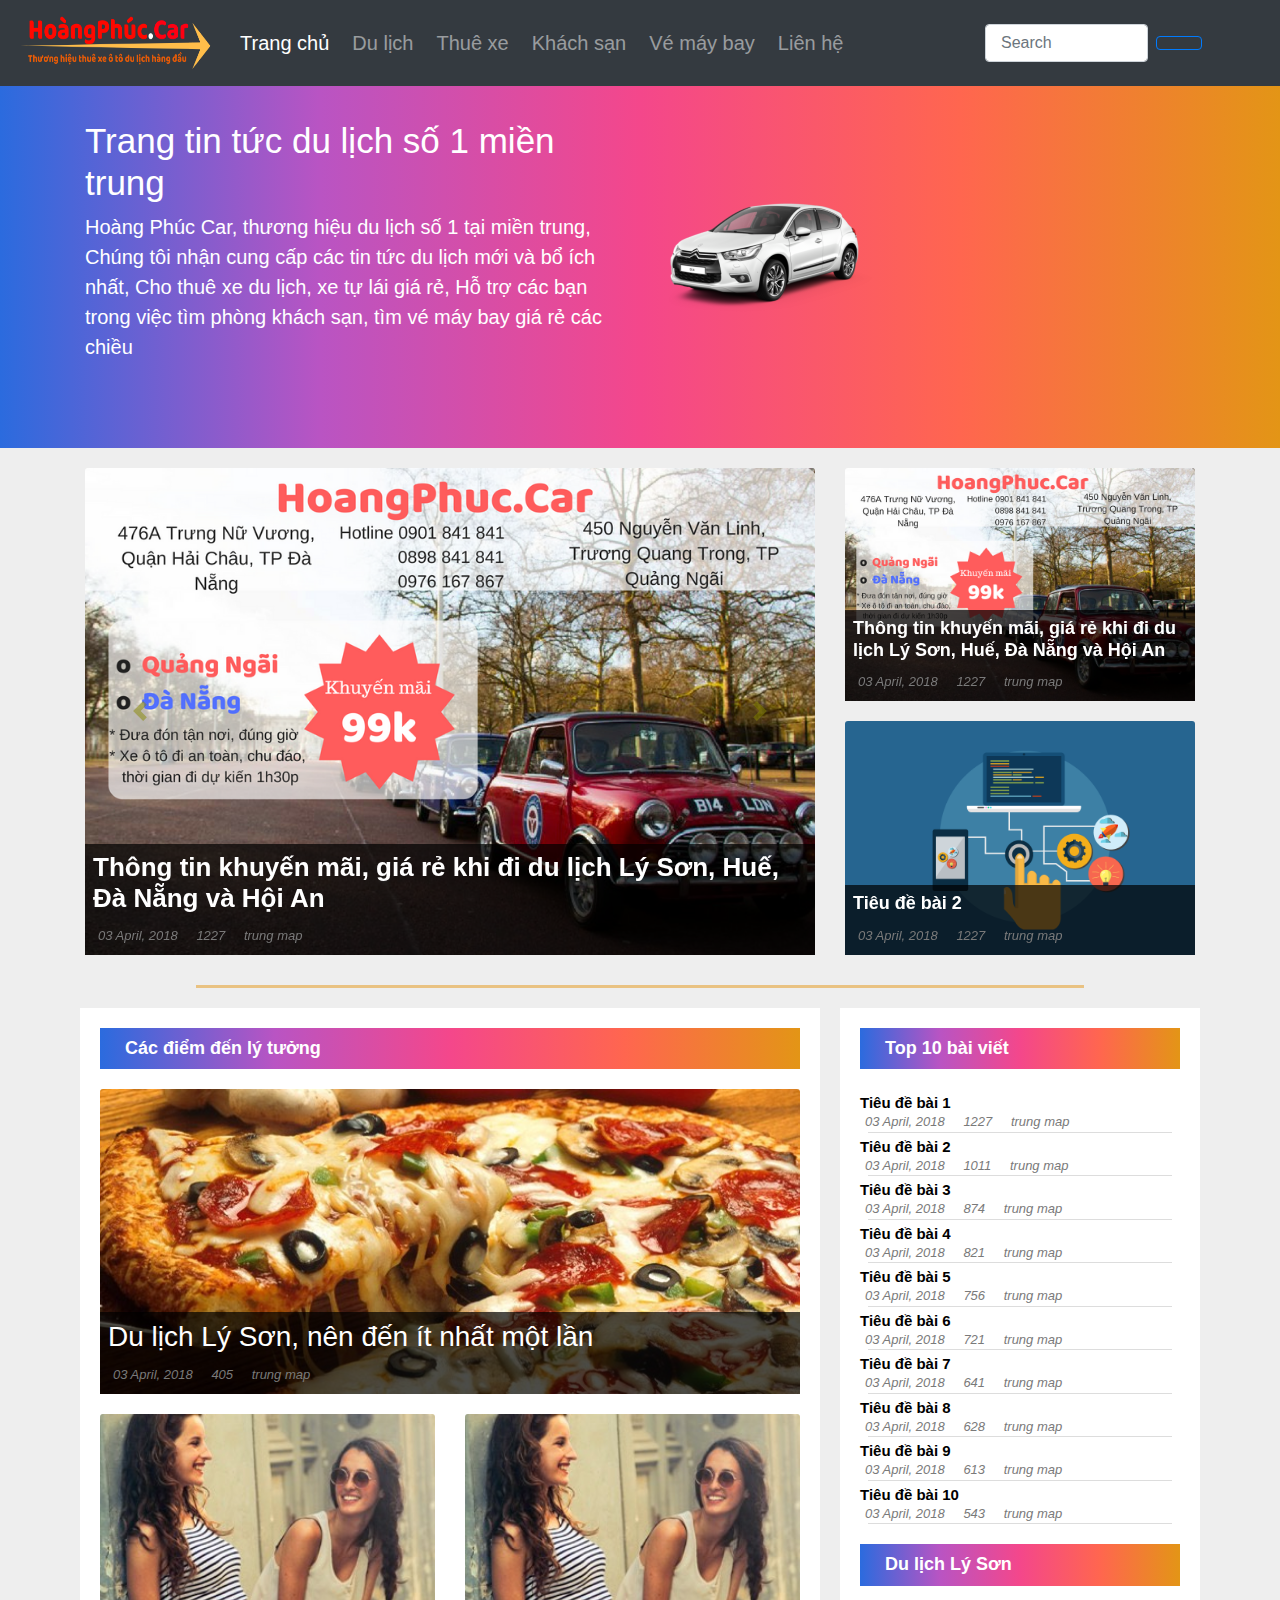
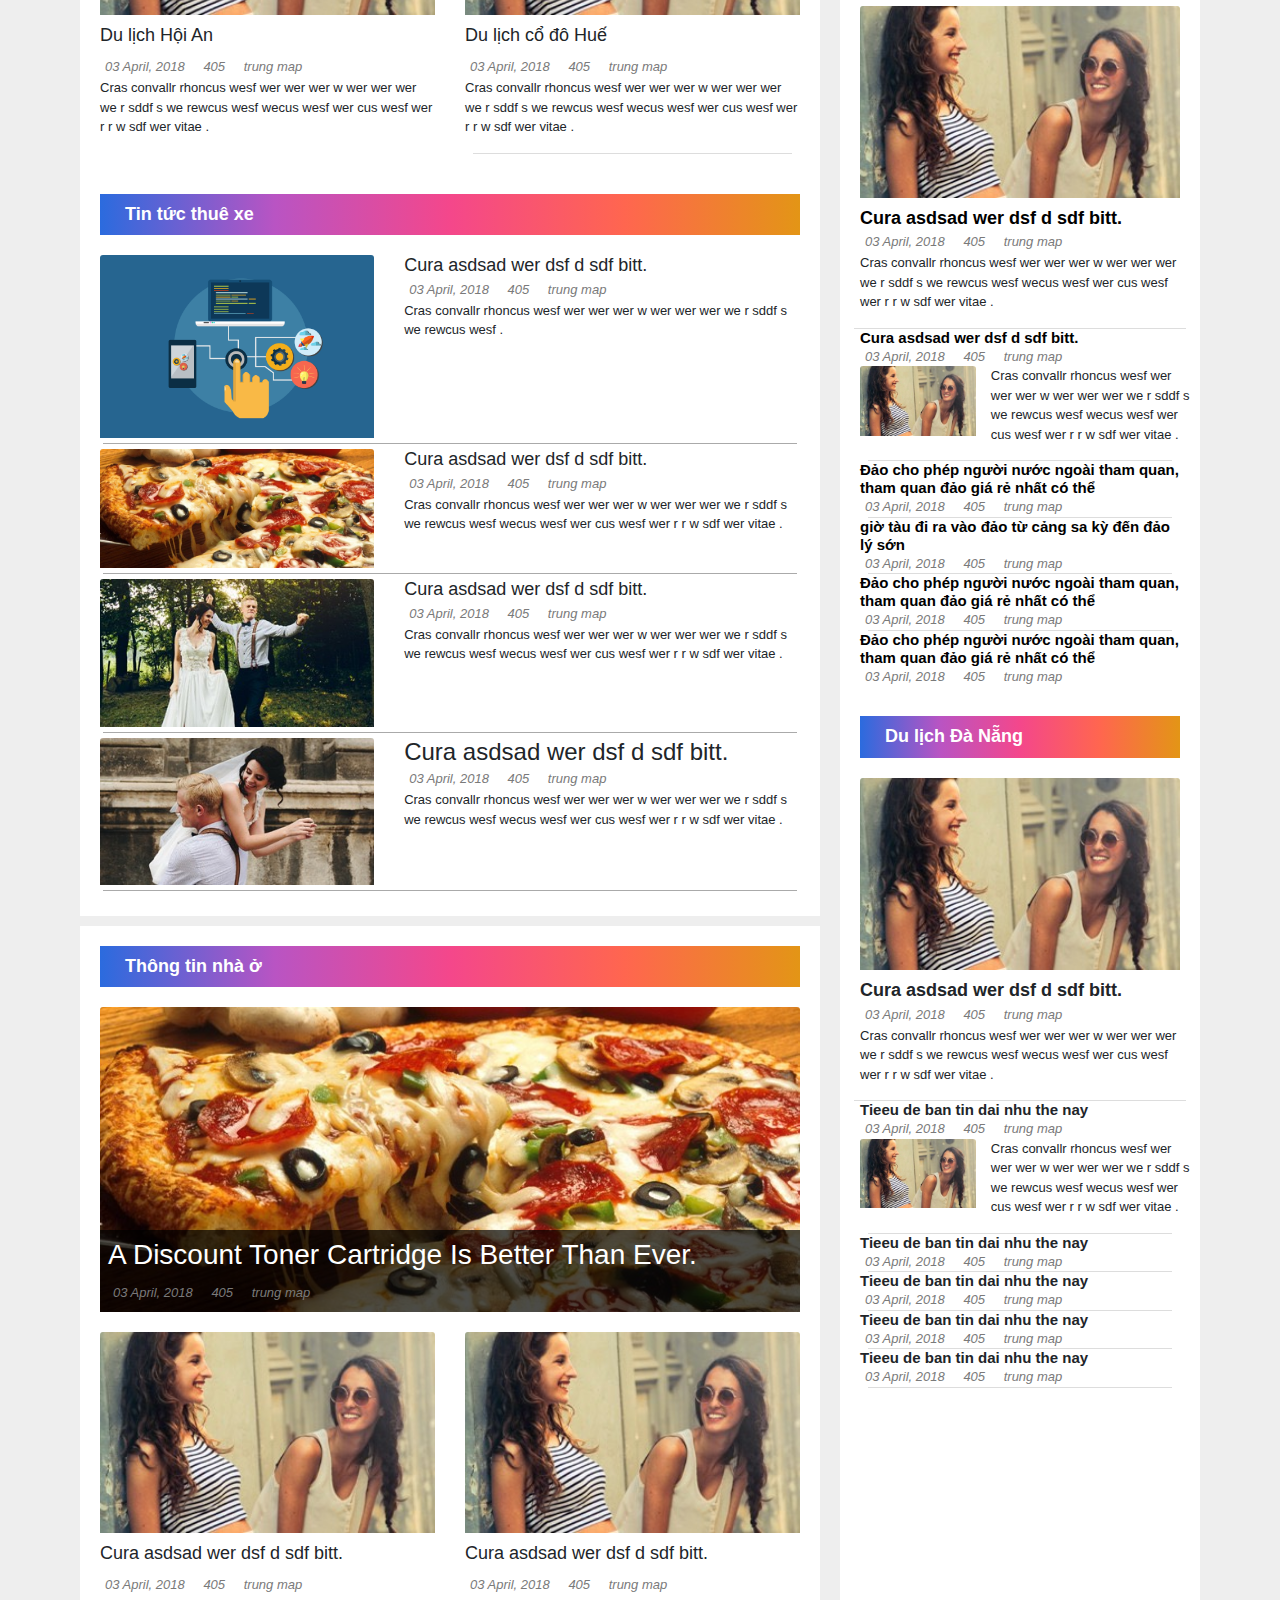
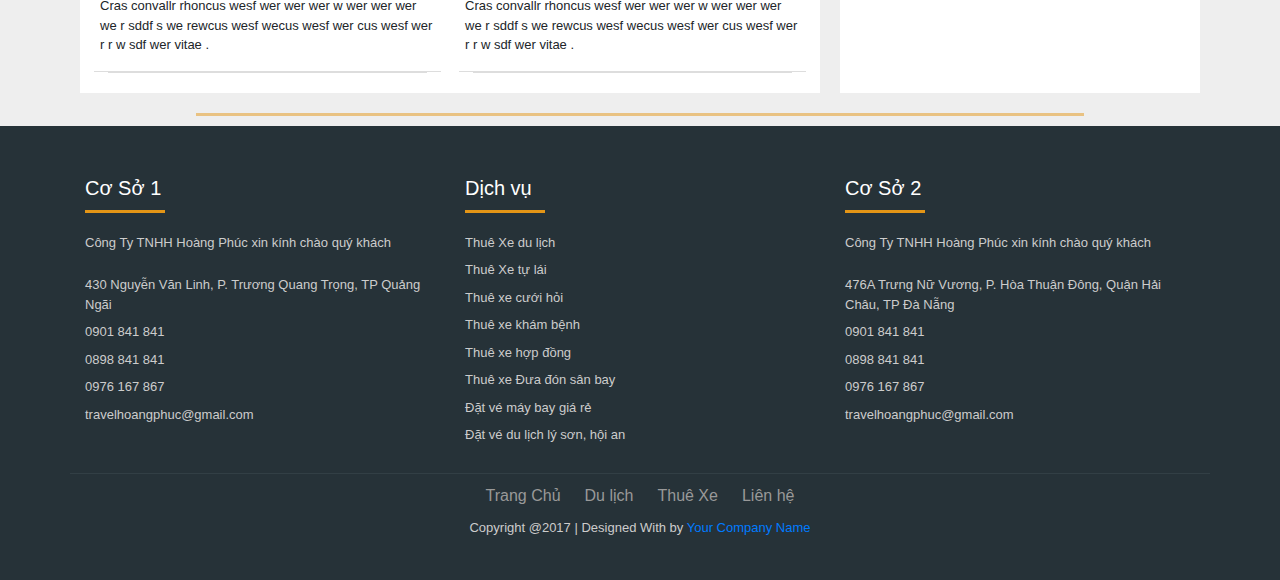
<file: index.html>
<!DOCTYPE html>
<html>
	<head>
		<meta charset="utf-8">
		<meta http-equiv="X-UA-Compatible" content="IE=edge">
		<meta name="viewport" content="width=device-width, initial-scale=1, maximum-scale=1">
		<title>Du lịch miền trung</title>
		<link rel="stylesheet" href="css/bootstrap.min.css">
		<link rel="stylesheet" href="css/bootstrap-grid.min.css">
	  	<link rel="stylesheet" href="css/bootstrap-reboot.min.css">
	  	<link rel="stylesheet" href="css/animate.css">
	  	<link rel="stylesheet" href="css/index.css">
	  	<link rel="stylesheet" href="https://use.fontawesome.com/releases/v5.3.1/css/all.css" integrity="sha384-mzrmE5qonljUremFsqc01SB46JvROS7bZs3IO2EmfFsd15uHvIt+Y8vEf7N7fWAU" crossorigin="anonymous">
	</head>
	<!-- Header -->
	<header>
      <nav class="navbar navbar-expand-xl navbar-dark nav-bg nav-default fixed-top bg-dark">
        <a class="navbar-brand" href="index.html"><img src="img/logo-2.png" class="img-responsive img-brand" alt="Brand"/></a>
        <button class="navbar-toggler" type="button" data-toggle="collapse" data-target="#navbarCollapse" aria-controls="navbarCollapse" aria-expanded="false" aria-label="Toggle navigation">
          <span class="navbar-toggler-icon"></span>
        </button>
        <div class="collapse navbar-collapse navbar-left" id="navbarCollapse">
          <ul class="navbar-nav mr-auto">
            <li class="nav-item active">
              <a class="nav-link" href="index.html">Trang chủ <span class="sr-only">(current)</span></a>
            </li>
            <li class="nav-item">
              <a class="nav-link" href="du-lich.html">Du lịch</a>
            </li>
            <li class="nav-item">
              <a class="nav-link" href="thue-xe.html">Thuê xe</a>
            </li>
            <li class="nav-item">
              <a class="nav-link" href="khach-san.html">Khách sạn</a>
            </li>
            <li class="nav-item">
              <a class="nav-link" href="ve-may-bay.html">Vé máy bay</a>
            </li>
            <li class="nav-item">
              <a class="nav-link" href="our-contact.html">Liên hệ</a>
            </li>
          </ul>
          <form class="form-inline mt-2 mt-md-0">
            <input class="form-control mr-sm-2 col-7" type="text" placeholder="Search" aria-label="Search">
            <button class="btn btn-outline-primary my-2 my-sm-0 col-2" type="submit"><i class="fas fa-search"></i></button>
          </form>
        </div>
      </nav>
    </header>
	<!-- /Header -->
<body>
	<!-- My first Banner ----------------
		-------------------------------->
	<div id="hero_section" class="top_cont_outer hero_wrapper">
	    <div class="container">
	      	<div class="hero_section">
	        	<div class="row align-items-center">
	          		<div class="col-12 col-lg-6 col-md-6 col-sm-8 mx-auto">
	            		<div class="top_left_cont animatable bounceInLeft"> 
	              			<h2 class="texte_1">Trang tin tức du lịch số 1 miền trung</h2>
	              			<p class="texte_2">Hoàng Phúc Car, thương hiệu du lịch số 1 tại miền trung, Chúng tôi nhận cung cấp các tin tức du lịch mới và bổ ích nhất, Cho thuê xe du lịch, xe tự lái giá rẻ, Hỗ trợ các bạn trong việc tìm phòng khách sạn, tìm vé máy bay giá rẻ các chiều</p>
	              		</div>
	          		</div>
	          		<div class="col-0 col-lg-6 col-md-6 col-sm-4 mx-auto animatable bounceInRight">
							<img src="img/otologo.png" class="img-fluid bannerImg">
						</div>
			  		</div>
	        	</div>
	      	</div>
	    </div>
	</div>
	<!--Hero_Section-->
	  
    <!-- /My first Carousel -->
    <!-- Start poster ----

    -->
    <!-- Main grid image --------------
    	------------------------------->
    <div class="container line-divider">
		<div class="row">
			<div class="col-md-8">
				<div id="big-image-carousel" class="carousel slide" data-ride="carousel">
  					<div class="carousel-inner">
    					<div class="carousel-item active">
							<div class="featured-article">
								<a href="#"><img class="img-responsive card-img-top" src="img/slide-hoangphuc-1.png" alt="" class="thumb"></a>
								<div class="block-title">
									<h3 class="title-news-big">
										<a class="txt-white" href="">Thông tin khuyến mãi, giá rẻ khi đi du lịch Lý Sơn, Huế, Đà Nẵng và Hội An</a>
									</h3>
									<span class="entry-meta-medium ">
										<i><a><span class="fas fa-calendar-alt icon-news"></span>03 April, 2018</a></i>
										<i><a><span class="fas fa-eye icon-news pd-left-10"></span>1227</a></i>
										<i><a><span class="fas fas fa-user icon-news pd-left-10"></span>trung map</a></i>
									</span>
								</div>
							</div>
						</div>
						<div class="carousel-item">
      						<div class="featured-article">
								<a href="#"><img class="img-responsive card-img-top" src="img/slide-hoangphuc-2.png" alt="" class="thumb"></a>
								<div class="block-title">
									<h3 class="title-news-big">
										<a class="txt-white" href="">Tiêu đề bài 1</a>
									</h3>
									<span class="entry-meta-medium ">
										<i><a><span class="fas fa-calendar-alt icon-news"></span>03 April, 2018</a></i>
										<i><a><span class="fas fa-eye icon-news pd-left-10"></span>1227</a></i>
										<i><a><span class="fas fas fa-user icon-news pd-left-10"></span>trung map</a></i>
									</span>
								</div>
							</div>
				    	</div>
					    <div class="carousel-item">
					      	<div class="featured-article">
								<a href="#"><img class="img-responsive card-img-top" src="img/slide-hoangphuc-3.png" alt="" class="thumb"></a>
								<div class="block-title">
									<h3 class="title-news-big">
										<a class="txt-white" href="">Tiêu đề bài 1</a>
									</h3>
									<span class="entry-meta-medium ">
										<i><a><span class="fas fa-calendar-alt icon-news"></span>03 April, 2018</a></i>
										<i><a><span class="fas fa-eye icon-news pd-left-10"></span>1227</a></i>
										<i><a><span class="fas fas fa-user icon-news pd-left-10"></span>trung map</a></i>
									</span>
								</div>
							</div>
					    </div>
					</div>
					<a class="carousel-control-prev" href="#big-image-carousel" role="button" data-slide="prev">
					    <span class="carousel-control-prev-icon" aria-hidden="true"></span>
					    <span class="sr-only">Previous</span>
					</a>
					<a class="carousel-control-next" href="#big-image-carousel" role="button" data-slide="next">
					    <span class="carousel-control-next-icon" aria-hidden="true"></span>
					    <span class="sr-only">Next</span>
					</a>
				</div>
			</div>
			<!-- /.featured-article -->
			<div class="col-md-4">
				<!-- artigo em destaque -->
				<div class="featured-article">
					<a href="#">
						<img class="img-responsive card-img-top" id="fadeImage" src="img/slide-hoangphuc-1.png" alt="">
					</a>
					<div class="block-title">
						<h3 class="title-news-medium">
							<a class="txt-white" href="">Thông tin khuyến mãi, giá rẻ khi đi du lịch Lý Sơn, Huế, Đà Nẵng và Hội An</a>
						</h3>
						<span class="entry-meta-medium">
							<i><a><span class="fas fa-calendar-alt icon-news"></span>03 April, 2018</a></i>
							<i><a><span class="fas fa-eye icon-news pd-left-10"></span>1227</a></i>
							<i><a><span class="fas fas fa-user icon-news pd-left-10"></span>trung map</a></i>
						</span>
					</div>
				</div>
				<div class="featured-article">
					<a href="#">
						<img class="img-responsive card-img-top" src="img/service-app.png" alt="" class="thumb">
					</a>
					<div class="block-title">
						<h3 class="title-news-medium">
							<a class="txt-white" href="">Tiêu đề bài 2</a>
						</h3>
						<span class="entry-meta-medium">
							<i><a><span class="fas fa-calendar-alt icon-news"></span>03 April, 2018</a></i>
							<i><a><span class="fas fa-eye icon-news pd-left-10"></span>1227</a></i>
							<i><a><span class="fas fas fa-user icon-news pd-left-10"></span>trung map</a></i>
						</span>
					</div>
				</div>
			</div>
			<!-- /.featured-article -->
		</div>
	</div>
	<!-- /Main grid image --------------
    	------------------------------->

    <!-- Body news Start here-----------
    	------------------------------->
	<div class="container line-divider">
		<div class="row">
			<!-- Body news Right-----------
    			------------------------------->
	        <div class="col-12 col-sm-6 col-xs-6 col-md-4 pd-10 order-md-2">
	        	<div class="container pd-20 bg-white h-percent-100">
	        		<div class="col-tag pd-top-10" >
		        		<h4 class="title-news-medium pd-0 mg-0">
		        			<a class="txt-white">Top 10 bài viết</a>
		        		</h4>
		        	</div>
					<div class="row news-col-tag-small mx-auto">
						<div class="col-12 pd-0">
							<h4 class="title-news-small pd-0 mg-0 mg-top-5">
								<a class="txt-black" href="">Tiêu đề bài 1</a>
							</h4>
						</div>
						<span class="entry-meta-medium ">
							<i><a><span class="fas fa-calendar-alt icon-news"></span>03 April, 2018</a></i>
							<i><a><span class="fas fa-eye icon-news pd-left-10"></span>1227</a></i>
							<i><a><span class="fas fas fa-user icon-news pd-left-10"></span>trung map</a></i>
						</span>
					</div>
					<div class="row news-col-tag-small mx-auto">
						<div class="col-12 pd-0">
							<h4 class="title-news-small pd-0 mg-0 mg-top-5">
								<a class="txt-black" href="">Tiêu đề bài 2</a>
							</h4>
						</div>
						<span class="entry-meta-medium ">
							<i><a><span class="fas fa-calendar-alt icon-news"></span>03 April, 2018</a></i>
							<i><a><span class="fas fa-eye icon-news pd-left-10"></span>1011</a></i>
							<i><a><span class="fas fas fa-user icon-news pd-left-10"></span>trung map</a></i>
						</span>
					</div>
					<div class="row news-col-tag-small mx-auto">
						<div class="col-12 pd-0">
							<h4 class="title-news-small pd-0 mg-0 mg-top-5">
								<a class="txt-black" href="">Tiêu đề bài 3</a>
							</h4>
						</div>
						<span class="entry-meta-medium ">
							<i><a><span class="fas fa-calendar-alt icon-news"></span>03 April, 2018</a></i>
							<i><a><span class="fas fa-eye icon-news pd-left-10"></span>874</a></i>
							<i><a><span class="fas fas fa-user icon-news pd-left-10"></span>trung map</a></i>
						</span>
					</div>
					<div class="row news-col-tag-small mx-auto mg-top-5">
						<div class="col-12 pd-0">
							<h4 class="title-news-small pd-0 mg-0">
								<a class="txt-black" href="">Tiêu đề bài 4</a>
							</h4>
						</div>
						<span class="entry-meta-medium ">
							<i><a><span class="fas fa-calendar-alt icon-news"></span>03 April, 2018</a></i>
							<i><a><span class="fas fa-eye icon-news pd-left-10"></span>821</a></i>
							<i><a><span class="fas fas fa-user icon-news pd-left-10"></span>trung map</a></i>
						</span>
					</div>
					<div class="row news-col-tag-small mx-auto mg-top-5">
						<div class="col-12 pd-0">
							<h4 class="title-news-small pd-0 mg-0">
								<a class="txt-black" href="">Tiêu đề bài 5</a>
							</h4>
						</div>
						<span class="entry-meta-medium ">
							<i><a><span class="fas fa-calendar-alt icon-news"></span>03 April, 2018</a></i>
							<i><a><span class="fas fa-eye icon-news pd-left-10"></span>756</a></i>
							<i><a><span class="fas fas fa-user icon-news pd-left-10"></span>trung map</a></i>
						</span>
					</div>
					<div class="row news-col-tag-small mx-auto">
						<div class="col-12 pd-0">
							<h4 class="title-news-small pd-0 mg-0 mg-top-5">
								<a class="txt-black" href="">Tiêu đề bài 6</a>
							</h4>
						</div>
						<span class="entry-meta-medium ">
							<i><a><span class="fas fa-calendar-alt icon-news"></span>03 April, 2018</a></i>
							<i><a><span class="fas fa-eye icon-news pd-left-10"></span>721</a></i>
							<i><a><span class="fas fas fa-user icon-news pd-left-10"></span>trung map</a></i>
						</span>
					</div>
					<div class="row news-col-tag-small mx-auto">
						<div class="col-12 pd-0">
							<h4 class="title-news-small pd-0 mg-0 mg-top-5">
								<a class="txt-black" href="">Tiêu đề bài 7</a>
							</h4>
						</div>
						<span class="entry-meta-medium ">
							<i><a><span class="fas fa-calendar-alt icon-news"></span>03 April, 2018</a></i>
							<i><a><span class="fas fa-eye icon-news pd-left-10"></span>641</a></i>
							<i><a><span class="fas fas fa-user icon-news pd-left-10"></span>trung map</a></i>
						</span>
					</div>
					<div class="row news-col-tag-small mx-auto">
						<div class="col-12 pd-0">
							<h4 class="title-news-small pd-0 mg-0 mg-top-5">
								<a class="txt-black" href="">Tiêu đề bài 8</a>
							</h4>
						</div>
						<span class="entry-meta-medium ">
							<i><a><span class="fas fa-calendar-alt icon-news"></span>03 April, 2018</a></i>
							<i><a><span class="fas fa-eye icon-news pd-left-10"></span>628</a></i>
							<i><a><span class="fas fas fa-user icon-news pd-left-10"></span>trung map</a></i>
						</span>
					</div>
					<div class="row news-col-tag-small mx-auto mg-top-5">
						<div class="col-12 pd-0">
							<h4 class="title-news-small pd-0 mg-0">
								<a class="txt-black" href="">Tiêu đề bài 9</a>
							</h4>
						</div>
						<span class="entry-meta-medium ">
							<i><a><span class="fas fa-calendar-alt icon-news"></span>03 April, 2018</a></i>
							<i><a><span class="fas fa-eye icon-news pd-left-10"></span>613</a></i>
							<i><a><span class="fas fas fa-user icon-news pd-left-10"></span>trung map</a></i>
						</span>
					</div>
					<div class="row news-col-tag-small mx-auto mg-top-5">
						<div class="col-12 pd-0">
							<h4 class="title-news-small pd-0 mg-0">
								<a class="txt-black" href="">Tiêu đề bài 10</a>
							</h4>
						</div>
						<span class="entry-meta-medium ">
							<i><a><span class="fas fa-calendar-alt icon-news"></span>03 April, 2018</a></i>
							<i><a><span class="fas fa-eye icon-news pd-left-10"></span>543</a></i>
							<i><a><span class="fas fas fa-user icon-news pd-left-10"></span>trung map</a></i>
						</span>
					</div>

		        	<div class="col-tag mg-top-20" >
		        		<h4 class="title-news-medium pd-0 mg-0">
							<a class="txt-white" href="">Du lịch Lý Sơn</a>
						</h4>
		        	</div>
		        	<div class=" row news-col-tag-small">
			        		<div class="col-12 image-news-col-tag-small">
				        		<img class="img-responsive card-img-top" src="img/e1.jpg" alt="Card image cap">
				        	</div>
				        	<div class="col-12 body-news-col-tag-small"> 
					            <h4 class="title-news-medium pd-0 mg-0">
					            	<a class="txt-black" href="">Cura asdsad wer dsf d sdf bitt.</a>
					            </h4>
					            <span class="entry-meta-medium">
									<i><a><span class="fas fa-calendar-alt icon-news"></span>03 April, 2018</a></i>
									<i><a><span class="fas fa-eye icon-news pd-left-10"></span>405</a></i>
									<i><a><span class="fas fas fa-user icon-news pd-left-10"></span>trung map</a></i>
								</span>
				            	<p class="contents-news-medium">Cras convallr rhoncus wesf wer  wer wer w wer  wer  wer  we r sddf s we rewcus wesf wecus wesf wer cus wesf wer r  r w sdf  wer vitae .</p>
					         </div>
					</div>
					<div class="row news-col-tag-small mx-auto">
						<h4 class="title-news-small pd-0 mg-0">
							<a class="txt-black" href="">Cura asdsad wer dsf d sdf bitt.</a>
						</h4>
						<span class="entry-meta-medium ">
							<i><a><span class="fas fa-calendar-alt icon-news"></span>03 April, 2018</a></i>
							<i><a><span class="fas fa-eye icon-news pd-left-10"></span>405</a></i>
							<i><a><span class="fas fas fa-user icon-news pd-left-10"></span>trung map</a></i>
						</span>
		      			<div class="row">
		      				<div class="col-5 col-md-5">        
					          	<img class="img-responsive card-img-top mg-0" src="img/e1.jpg" alt="Card image cap">
					        </div>
					        <div class="col-7 col-md-7 pd-0">
					            <p class="contents-news-medium">Cras convallr rhoncus wesf wer  wer wer w wer  wer  wer  we r sddf s we rewcus wesf wecus wesf wer cus wesf wer r  r w sdf  wer vitae .</p>
					        </div>
					    </div>
					</div>
					<div class="row news-col-tag-small mx-auto">
						<h4 class="title-news-small pd-0 mg-0">
							<a class="txt-black" href="">Đảo cho phép người nước ngoài tham quan, tham quan đảo giá rẻ nhất có thể</a>
						</h4>
						<span class="entry-meta-medium ">
							<i><a><span class="fas fa-calendar-alt icon-news"></span>03 April, 2018</a></i>
							<i><a><span class="fas fa-eye icon-news pd-left-10"></span>405</a></i>
							<i><a><span class="fas fas fa-user icon-news pd-left-10"></span>trung map</a></i>
						</span>
					</div>
					<div class="row news-col-tag-small mx-auto">
						<h4 class="title-news-small pd-0 mg-0">
							<a class="txt-black" href="">giờ tàu đi ra vào đảo từ cảng sa kỳ đến đảo lý sớn</a>
						</h4>
						<span class="entry-meta-medium ">
							<i><a><span class="fas fa-calendar-alt icon-news"></span>03 April, 2018</a></i>
							<i><a><span class="fas fa-eye icon-news pd-left-10"></span>405</a></i>
							<i><a><span class="fas fas fa-user icon-news pd-left-10"></span>trung map</a></i>
						</span>
					</div>
					<div class="row news-col-tag-small mx-auto">
						<h4 class="title-news-small pd-0 mg-0"> 
							<a class="txt-black" href="">Đảo cho phép người nước ngoài tham quan, tham quan đảo giá rẻ nhất có thể</a>
						</h4>
						<span class="entry-meta-medium ">
							<i><a><span class="fas fa-calendar-alt icon-news"></span>03 April, 2018</a></i>
							<i><a><span class="fas fa-eye icon-news pd-left-10"></span>405</a></i>
							<i><a><span class="fas fas fa-user icon-news pd-left-10"></span>trung map</a></i>
						</span>
					</div>
					<div class="row mx-auto">
						<h4 class="title-news-small pd-0 mg-0">
							<a class="txt-black" href="">Đảo cho phép người nước ngoài tham quan, tham quan đảo giá rẻ nhất có thể</a>
						</h4>
						<span class="entry-meta-medium ">
							<i><a><span class="fas fa-calendar-alt icon-news"></span>03 April, 2018</a></i>
							<i><a><span class="fas fa-eye icon-news pd-left-10"></span>405</a></i>
							<i><a><span class="fas fas fa-user icon-news pd-left-10"></span>trung map</a></i>
						</span>
					</div>
					<div class="pd-10">
					</div>
					<div class="col-tag mg-top-10" >
		        		<h4 class="title-news-medium pd-0 mg-0">
		        			<a class="txt-white" href="">Du lịch Đà Nẵng </a>
		        		</h4>
		        	</div>
		        	<div class=" row news-col-tag-small">
			        		<div class="col-12 image-news-col-tag-small">
				        		<img class="img-responsive card-img-top" src="img/e1.jpg" alt="Card image cap">
				        	</div>
				        	<div class="col-12 body-news-col-tag-small"> 
					            <h4 class="title-news-medium pd-0 mg-0">Cura asdsad wer dsf d sdf bitt.</h4>
					            <span class="entry-meta-medium">
									<i><a><span class="fas fa-calendar-alt icon-news"></span>03 April, 2018</a></i>
									<i><a><span class="fas fa-eye icon-news pd-left-10"></span>405</a></i>
									<i><a><span class="fas fas fa-user icon-news pd-left-10"></span>trung map</a></i>
								</span>
				            	<p class="contents-news-medium">Cras convallr rhoncus wesf wer  wer wer w wer  wer  wer  we r sddf s we rewcus wesf wecus wesf wer cus wesf wer r  r w sdf  wer vitae .</p>
					         </div>
					</div>
					<div class="row news-col-tag-small mx-auto">
						<h4 class="title-news-small pd-0 mg-0"> Tieeu de ban tin dai nhu the nay</h4>
						<span class="entry-meta-medium ">
							<i><a><span class="fas fa-calendar-alt icon-news"></span>03 April, 2018</a></i>
							<i><a><span class="fas fa-eye icon-news pd-left-10"></span>405</a></i>
							<i><a><span class="fas fas fa-user icon-news pd-left-10"></span>trung map</a></i>
						</span>
		      			<div class="row">
		      				<div class="col-5 col-md-5">        
					          	<img class="img-responsive card-img-top mg-0" src="img/e1.jpg" alt="Card image cap">
					        </div>
					        <div class="col-7 col-md-7 pd-0">
					            <p class="contents-news-medium">Cras convallr rhoncus wesf wer  wer wer w wer  wer  wer  we r sddf s we rewcus wesf wecus wesf wer cus wesf wer r  r w sdf  wer vitae .</p>
					        </div>
					    </div>
					</div>
					<div class="row news-col-tag-small mx-auto">
						<h4 class="title-news-small pd-0 mg-0"> Tieeu de ban tin dai nhu the nay</h4>
						<span class="entry-meta-medium ">
							<i><a><span class="fas fa-calendar-alt icon-news"></span>03 April, 2018</a></i>
							<i><a><span class="fas fa-eye icon-news pd-left-10"></span>405</a></i>
							<i><a><span class="fas fas fa-user icon-news pd-left-10"></span>trung map</a></i>
						</span>
					</div>
					<div class="row news-col-tag-small mx-auto">
						<h4 class="title-news-small pd-0 mg-0"> Tieeu de ban tin dai nhu the nay</h4>
						<span class="entry-meta-medium ">
							<i><a><span class="fas fa-calendar-alt icon-news"></span>03 April, 2018</a></i>
							<i><a><span class="fas fa-eye icon-news pd-left-10"></span>405</a></i>
							<i><a><span class="fas fas fa-user icon-news pd-left-10"></span>trung map</a></i>
						</span>
					</div>
					<div class="row news-col-tag-small mx-auto">
						<h4 class="title-news-small pd-0 mg-0"> Tieeu de ban tin dai nhu the nay</h4>
						<span class="entry-meta-medium ">
							<i><a><span class="fas fa-calendar-alt icon-news"></span>03 April, 2018</a></i>
							<i><a><span class="fas fa-eye icon-news pd-left-10"></span>405</a></i>
							<i><a><span class="fas fas fa-user icon-news pd-left-10"></span>trung map</a></i>
						</span>
					</div>
					<div class="row news-col-tag-small mx-auto">
						<h4 class="title-news-small pd-0 mg-0"> Tieeu de ban tin dai nhu the nay</h4>
						<span class="entry-meta-medium ">
							<i><a><span class="fas fa-calendar-alt icon-news"></span>03 April, 2018</a></i>
							<i><a><span class="fas fa-eye icon-news pd-left-10"></span>405</a></i>
							<i><a><span class="fas fas fa-user icon-news pd-left-10"></span>trung map</a></i>
						</span>
					</div>
				</div>
	        </div>
	        <!-- /Body news Right-----------
    			------------------------------->


    		<!-- Body news Left-----------
    			------------------------------->
	        <div class="col-12 col-sm-6 col-xs-6 col-md-8 pd-10">
	        				<!-- Start tin tuc 2 
					--------------------->
				<div class="container pd-20 bg-white">
		        	<div class="col-tag" >
		        		<h4 class="title-news-medium pd-0 mg-0">
		        			<a class="txt-white" href="">Các điểm đến lý tưởng</a>
		        		</h4>
		        	</div>
					<div class="featured-article article-3">
						<a href="#"><img class="img-responsive card-img-top" src="img/f1.jpg" alt=""></a>
						<div class="block-title">
							<a class="txt-white" href="#">
								<h3>Du lịch Lý Sơn, nên đến ít nhất một lần</h3>
							</a>
							<span class="entry-meta-medium">
								<i><a><span class="fas fa-calendar-alt icon-news"></span>03 April, 2018</a></i>
								<i><a><span class="fas fa-eye icon-news pd-left-10"></span>405</a></i>
								<i><a><span class="fas fas fa-user icon-news pd-left-10"></span>trung map</a></i>
							</span>
						</div>
					</div>
					<div class="row">
						<div class="col-6">
							<div class=" row">
				        		<div class="col-12 image-news-col-tag-small">
					        		<img class="img-responsive card-img-top" src="img/e1.jpg" alt="Card image cap">
					        	</div>
					        	<div class="col-12 body-news-col-tag-small"> 
						            <h4 class="title-news-col-tag-small">Du lịch Hội An</h4>
						            <span class="entry-meta-medium">
										<i><a><span class="fas fa-calendar-alt icon-news"></span>03 April, 2018</a></i>
										<i><a><span class="fas fa-eye icon-news pd-left-10"></span>405</a></i>
										<i><a><span class="fas fas fa-user icon-news pd-left-10"></span>trung map</a></i>
									</span>
						            <p class="contents-news-medium">Cras convallr rhoncus wesf wer  wer wer w wer  wer  wer  we r sddf s we rewcus wesf wecus wesf wer cus wesf wer r  r w sdf  wer vitae .</p>
						         </div>
						    </div>
						</div>
						<div class="col-6 news-col-tag-small">
							<div class=" row">
				        		<div class="col-12">
					        		<img class="img-responsive card-img-top" src="img/e1.jpg" alt="Card image cap">
					        	</div>
					        	<div class="col-12 body-news-col-tag-small"> 
						            <h4 class="title-news-col-tag-small">Du lịch cổ đô Huế</h4>
						            <span class="entry-meta-medium">
										<i><a><span class="fas fa-calendar-alt icon-news"></span>03 April, 2018</a></i>
										<i><a><span class="fas fa-eye icon-news pd-left-10"></span>405</a></i>
										<i><a><span class="fas fas fa-user icon-news pd-left-10"></span>trung map</a></i>
									</span>
						            <p class="contents-news-medium">Cras convallr rhoncus wesf wer  wer wer w wer  wer  wer  we r sddf s we rewcus wesf wecus wesf wer cus wesf wer r  r w sdf  wer vitae .</p>
						         </div>
						    </div>
						</div>
					</div>
		        </div>
		        <!-- End of tin tức 2 
		        	-------------------->
	        	<div class="container pd-20 bg-white">
		        	<div class="col-tag" >
		        		<h4 class="title-news-medium pd-0 mg-0">Tin tức thuê xe</h4>
		        	</div>
		        	<div class=" row news-col-tag-big">
		        		<div class="col-12 col-md-12 col-lg-5 col-sm-12">
			        		<img class="img-responsive card-img-top" src="img/service-app.png" alt="Card image cap">
			        	</div>
			        	<div class="col-12 col-md-12 col-lg-7 col-sm-12 mg-0"> 
				            <h4 class="title-news-col-tag-small pd-0 mg-0">Cura asdsad wer dsf d sdf bitt.</h4>
				            <span class="entry-meta-medium">
								<i><a><span class="fas fa-calendar-alt icon-news"></span>03 April, 2018</a></i>
								<i><a><span class="fas fa-eye icon-news pd-left-10"></span>405</a></i>
								<i><a><span class="fas fas fa-user icon-news pd-left-10"></span>trung map</a></i>
							</span>
				            <p class="contents-news-medium">Cras convallr rhoncus wesf wer  wer wer w wer  wer  wer  we r sddf s we rewcus wesf .</p>
				         </div>
					</div>
					<div class=" row news-col-tag-big">
		        		<div class="col-12 col-md-12 col-lg-5 col-sm-12">
			        		<img class="img-responsive card-img-top" src="img/f1.jpg" alt="Card image cap">
			        	</div>
			        	<div class="col-12 col-md-12 col-lg-7 col-sm-12 mg-0">
				            <h4 class="title-news-col-tag-small pd-0 mg-0">Cura asdsad wer dsf d sdf bitt.</h4>
				            <span class="entry-meta-medium">
								<i><a><span class="fas fa-calendar-alt icon-news"></span>03 April, 2018</a></i>
								<i><a><span class="fas fa-eye icon-news pd-left-10"></span>405</a></i>
								<i><a><span class="fas fas fa-user icon-news pd-left-10"></span>trung map</a></i>
							</span>
				            <p class="contents-news-medium">Cras convallr rhoncus wesf wer  wer wer w wer  wer  wer  we r sddf s we rewcus wesf wecus wesf wer cus wesf wer r  r w sdf  wer vitae .</p>
				         </div>
					</div>
					<div class=" row news-col-tag-big">
		        		<div class="col-12 col-md-12 col-lg-5 col-sm-12">
			        		<img class="img-responsive card-img-top" src="img/f2.jpg" alt="Card image cap">
			        	</div>
			        	<div class="col-12 col-md-12 col-lg-7 col-sm-12 mg-0">
				            <h4 class="title-news-col-tag-small pd-0 mg-0">Cura asdsad wer dsf d sdf bitt.</h4>
				            <span class="entry-meta-medium">
								<i><a><span class="fas fa-calendar-alt icon-news"></span>03 April, 2018</a></i>
								<i><a><span class="fas fa-eye icon-news pd-left-10"></span>405</a></i>
								<i><a><span class="fas fas fa-user icon-news pd-left-10"></span>trung map</a></i>
							</span>
				            <p class="contents-news-medium">Cras convallr rhoncus wesf wer  wer wer w wer  wer  wer  we r sddf s we rewcus wesf wecus wesf wer cus wesf wer r  r w sdf  wer vitae .</p>
				         </div>
					</div>
					<div class=" row news-col-tag-big">
		        		<div class="col-12 col-md-12 col-lg-5 col-sm-12">
			        		<img class="img-responsive card-img-top" src="img/f3.jpg" alt="Card image cap">
			        	</div>
			        	<div class="col-12 col-md-12 col-lg-7 col-sm-12 mg-0">
				            <h4 class="pd-0 mg-0">Cura asdsad wer dsf d sdf bitt.</h4>
				            <span class="entry-meta-medium">
								<i><a><span class="fas fa-calendar-alt icon-news"></span>03 April, 2018</a></i>
								<i><a><span class="fas fa-eye icon-news pd-left-10"></span>405</a></i>
								<i><a><span class="fas fas fa-user icon-news pd-left-10"></span>trung map</a></i>
							</span>
				            <p class="contents-news-medium">Cras convallr rhoncus wesf wer  wer wer w wer  wer  wer  we r sddf s we rewcus wesf wecus wesf wer cus wesf wer r  r w sdf  wer vitae .</p>
				         </div>
					</div>
				</div>
				<!-- End tin tuc 1 -->
				<!-- Start tin tuc 2 
					--------------------->
				<div class="container pd-20 bg-white mg-top-10">
		        	<div class="col-tag" >
		        		<h4 class="title-news-medium pd-0 mg-0">Thông tin nhà ở</h4>
		        	</div>
					<div class="featured-article article-3">
						<a href="#"><img class="img-responsive card-img-top" src="img/f1.jpg" alt=""></a>
						<div class="block-title">
							<a href="#">
								<h3 class="txt-white">A Discount Toner Cartridge Is Better Than Ever.</h3>
							</a>
							<span class="entry-meta-medium">
								<i><a><span class="fas fa-calendar-alt icon-news"></span>03 April, 2018</a></i>
								<i><a><span class="fas fa-eye icon-news pd-left-10"></span>405</a></i>
								<i><a><span class="fas fas fa-user icon-news pd-left-10"></span>trung map</a></i>
							</span>
						</div>
					</div>
					<div class="row">
						<div class="col-6 news-col-tag-small">
							<div class=" row news-col-tag-small">
				        		<div class="col-12 image-news-col-tag-small">
					        		<img class="img-responsive card-img-top" src="img/e1.jpg" alt="Card image cap">
					        	</div>
					        	<div class="col-12 body-news-col-tag-small"> 
						            <h4 class="title-news-col-tag-small">Cura asdsad wer dsf d sdf bitt.</h4>
						            <span class="entry-meta-medium">
										<i><a><span class="fas fa-calendar-alt icon-news"></span>03 April, 2018</a></i>
										<i><a><span class="fas fa-eye icon-news pd-left-10"></span>405</a></i>
										<i><a><span class="fas fas fa-user icon-news pd-left-10"></span>trung map</a></i>
									</span>
						            <p class="contents-news-medium">Cras convallr rhoncus wesf wer  wer wer w wer  wer  wer  we r sddf s we rewcus wesf wecus wesf wer cus wesf wer r  r w sdf  wer vitae .</p>
						         </div>
						    </div>
						</div>
						<div class="col-6 news-col-tag-small">
							<div class=" row news-col-tag-small">
				        		<div class="col-12 image-news-col-tag-small">
					        		<img class="img-responsive card-img-top" src="img/e1.jpg" alt="Card image cap">
					        	</div>
					        	<div class="col-12 body-news-col-tag-small"> 
						            <h4 class="title-news-col-tag-small">Cura asdsad wer dsf d sdf bitt.</h4>
						            <span class="entry-meta-medium">
										<i><a><span class="fas fa-calendar-alt icon-news"></span>03 April, 2018</a></i>
										<i><a><span class="fas fa-eye icon-news pd-left-10"></span>405</a></i>
										<i><a><span class="fas fas fa-user icon-news pd-left-10"></span>trung map</a></i>
									</span>
						            <p class="contents-news-medium">Cras convallr rhoncus wesf wer  wer wer w wer  wer  wer  we r sddf s we rewcus wesf wecus wesf wer cus wesf wer r  r w sdf  wer vitae .</p>
						         </div>
						    </div>
						</div>
					</div>
		        </div>
		        <!-- End of tin tức 2 
		        	-------------------->
			</div>
			<!-- /Body news Left-----------
    			------------------------------->
		</div>
	</div>
    <!-- /Body news End here-----------
		------------------------------->
	<!--footer starts from here-->
	<footer class="footer">
		<div class="container bottom_border">
			<div class="row">
				<div class="col-6 col-sm-6 col-md-4 col-lg-4 order-1 order-sm-1">
					<h5 class="headin5_amrc col_white_amrc pt2 footer-line-divider">Cơ Sở 1</h5>
					<!--headin5_amrc-->
					<p class="mb10">Công Ty TNHH Hoàng Phúc xin kính chào quý khách</p>
					<p><i class="fa fa-location-arrow"></i>  430 Nguyễn Văn Linh, P. Trương Quang Trọng, TP Quảng Ngãi</p>
					<p><i class="fa fa-phone"></i>  0901 841 841  </p>
					<p><i class="fa fa-phone"></i>  0898 841 841  </p>
					<p><i class="fa fa-phone"></i>  0976 167 867  </p>
					<p><i class="fa fa fa-envelope"></i>  travelhoangphuc@gmail.com</p>
				</div>
				<div class="col-12 col-sm-12 col-xs-12 col-md-4 col-lg-4 order-3 order-sm-2">
					<h5 class="headin5_amrc col_white_amrc pt2 footer-line-divider">Dịch vụ</h5>
					<!--headin5_amrc-->
					<p><i class="fas fa-car"></i>     Thuê Xe du lịch</p>
					<p><i class="fas fa-car"></i>     Thuê Xe tự lái</p>
					<p><i class="fas fa-car"></i>     Thuê xe cưới hỏi</p>
					<p><i class="fas fa-car"></i>     Thuê xe khám bệnh</p>
					<p><i class="fas fa-car"></i>     Thuê xe hợp đồng</p>
					<p><i class="fas fa-plane-departure"></i>   Thuê xe Đưa đón sân bay</p>
					<p><i class="fas fa-plane-departure"></i>   Đặt vé máy bay giá rẻ</p>
					<p><i class="fa fa-phone"></i>    Đặt vé du lịch lý sơn, hội an</p>
				</div>
				<div class="col-6 col-sm-6 col-md-4 col-lg-4 order-2 order-sm-3">
					<h5 class="headin5_amrc col_white_amrc pt2 footer-line-divider">Cơ Sở 2</h5>
					<!--headin5_amrc-->
					<p class="mb10">Công Ty TNHH Hoàng Phúc xin kính chào quý khách</p>
					<p><i class="fa fa-location-arrow"></i>  476A Trưng Nữ Vương, P. Hòa Thuận Đông, Quận Hải Châu, TP Đà Nẵng</p>
					<p><i class="fa fa-phone"></i>  0901 841 841  </p>
					<p><i class="fa fa-phone"></i>  0898 841 841  </p>
					<p><i class="fa fa-phone"></i>  0976 167 867  </p>
					<p><i class="fa fa fa-envelope"></i>  travelhoangphuc@gmail.com</p>
				</div>
			</div>
		</div>
		<div class="container">
			<div class="foote_bottom_ul_amrc">
				<li><a href="#">Trang Chủ</a></li>
				<li><a href="#">Du lịch</a></li>
				<li><a href="#">Thuê Xe</a></li>
				<li><a href="#">Liên hệ</a></li>
			</div>
			<!--foote_bottom_ul_amrc ends here-->
			<p class="text-center">Copyright @2017 | Designed With by <a href="#">Your Company Name</a></p>
			<div class="row social_footer_ul">
				<li><a href="#"><i class="fab fa-facebook icon"></i></a></li>
				<li><a href="#"><i class="fab fa-twitter icon"></i></a></li>
				<li><a href="#"><i class="fab fa-linkedin icon"></i></a></li>
				<li><a href="#"><i class="fab fa-instagram icon"></i></a></li>
			</div>
			<!--social_footer_ul ends here-->
		</div>

	</footer>
	<!-- jQuery Plugins -->
	<script src="js/jquery-3.3.1.min.js"></script>
	<script src="js/bootstrap.bundle.min.js"></script>
	<script src="js/bootstrap.min.js"></script>
	<script src="js/index.js"></script>
</body>
</html>
</file>
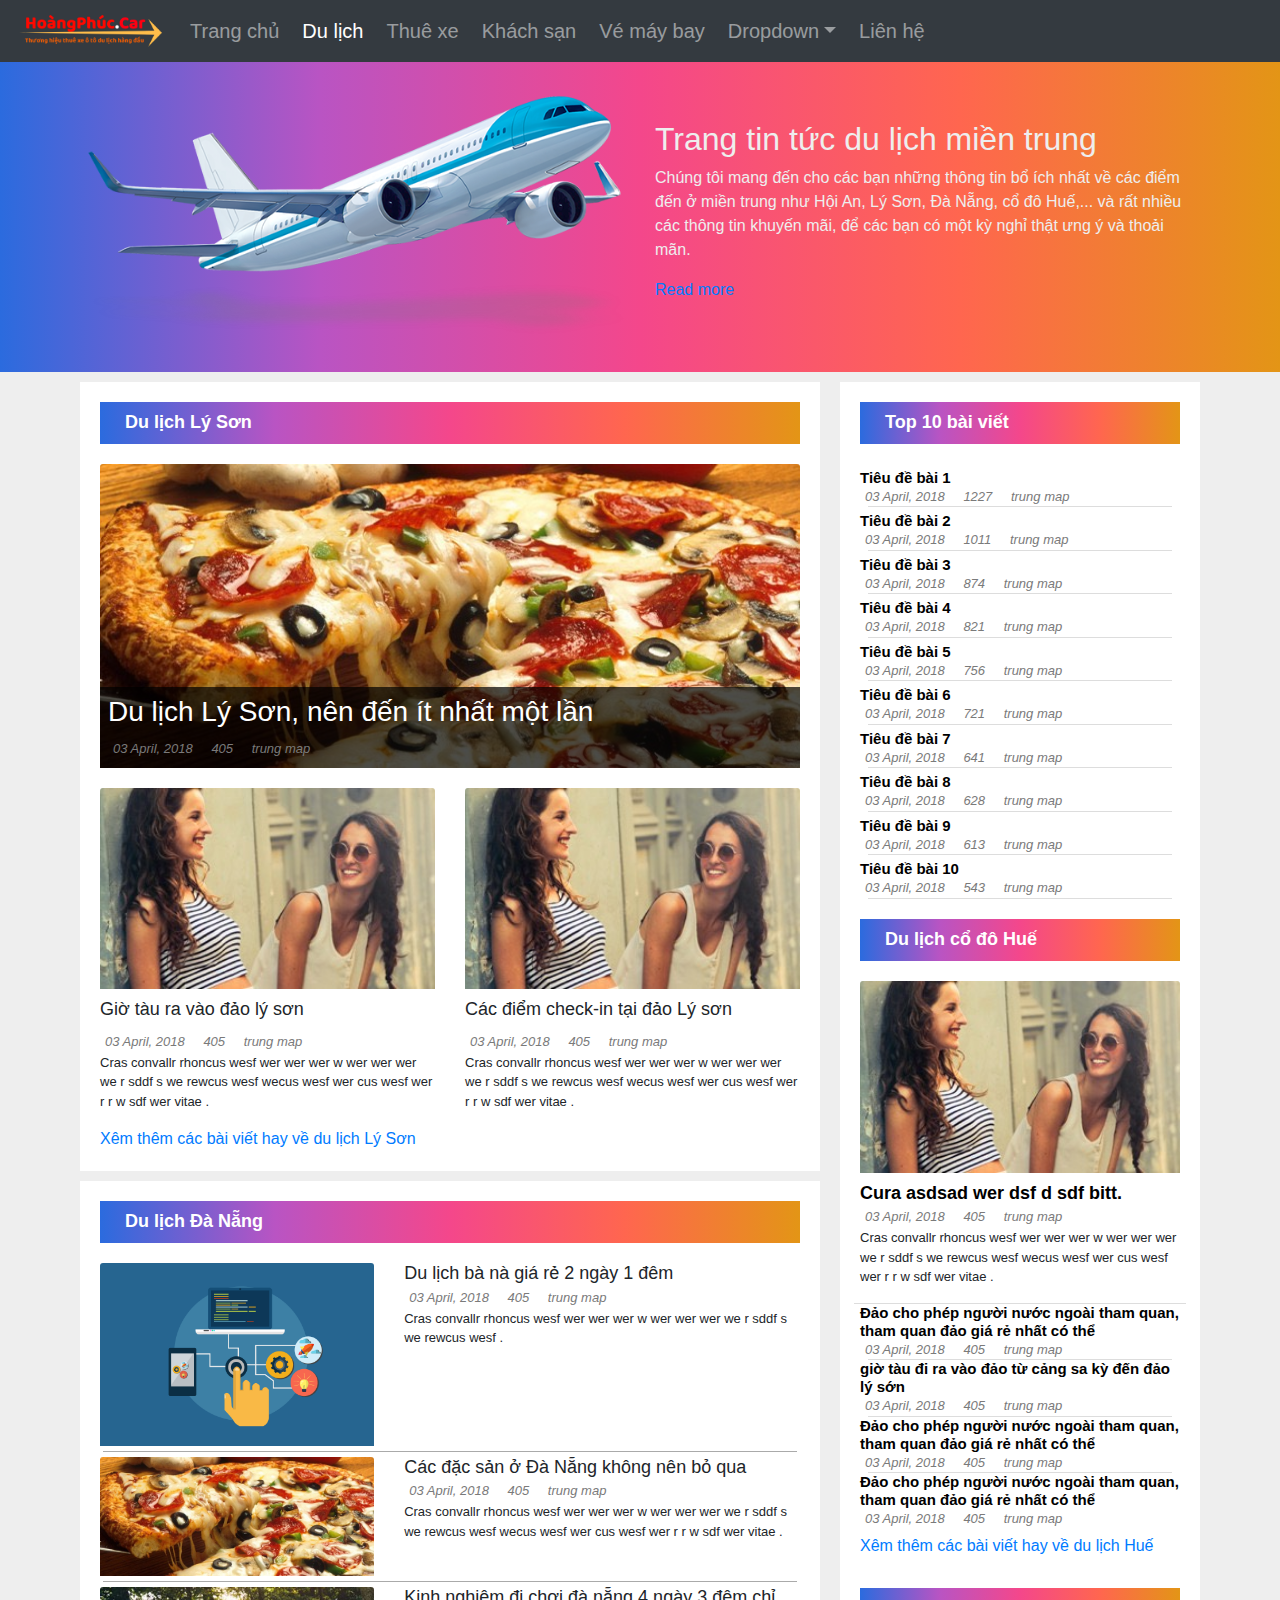
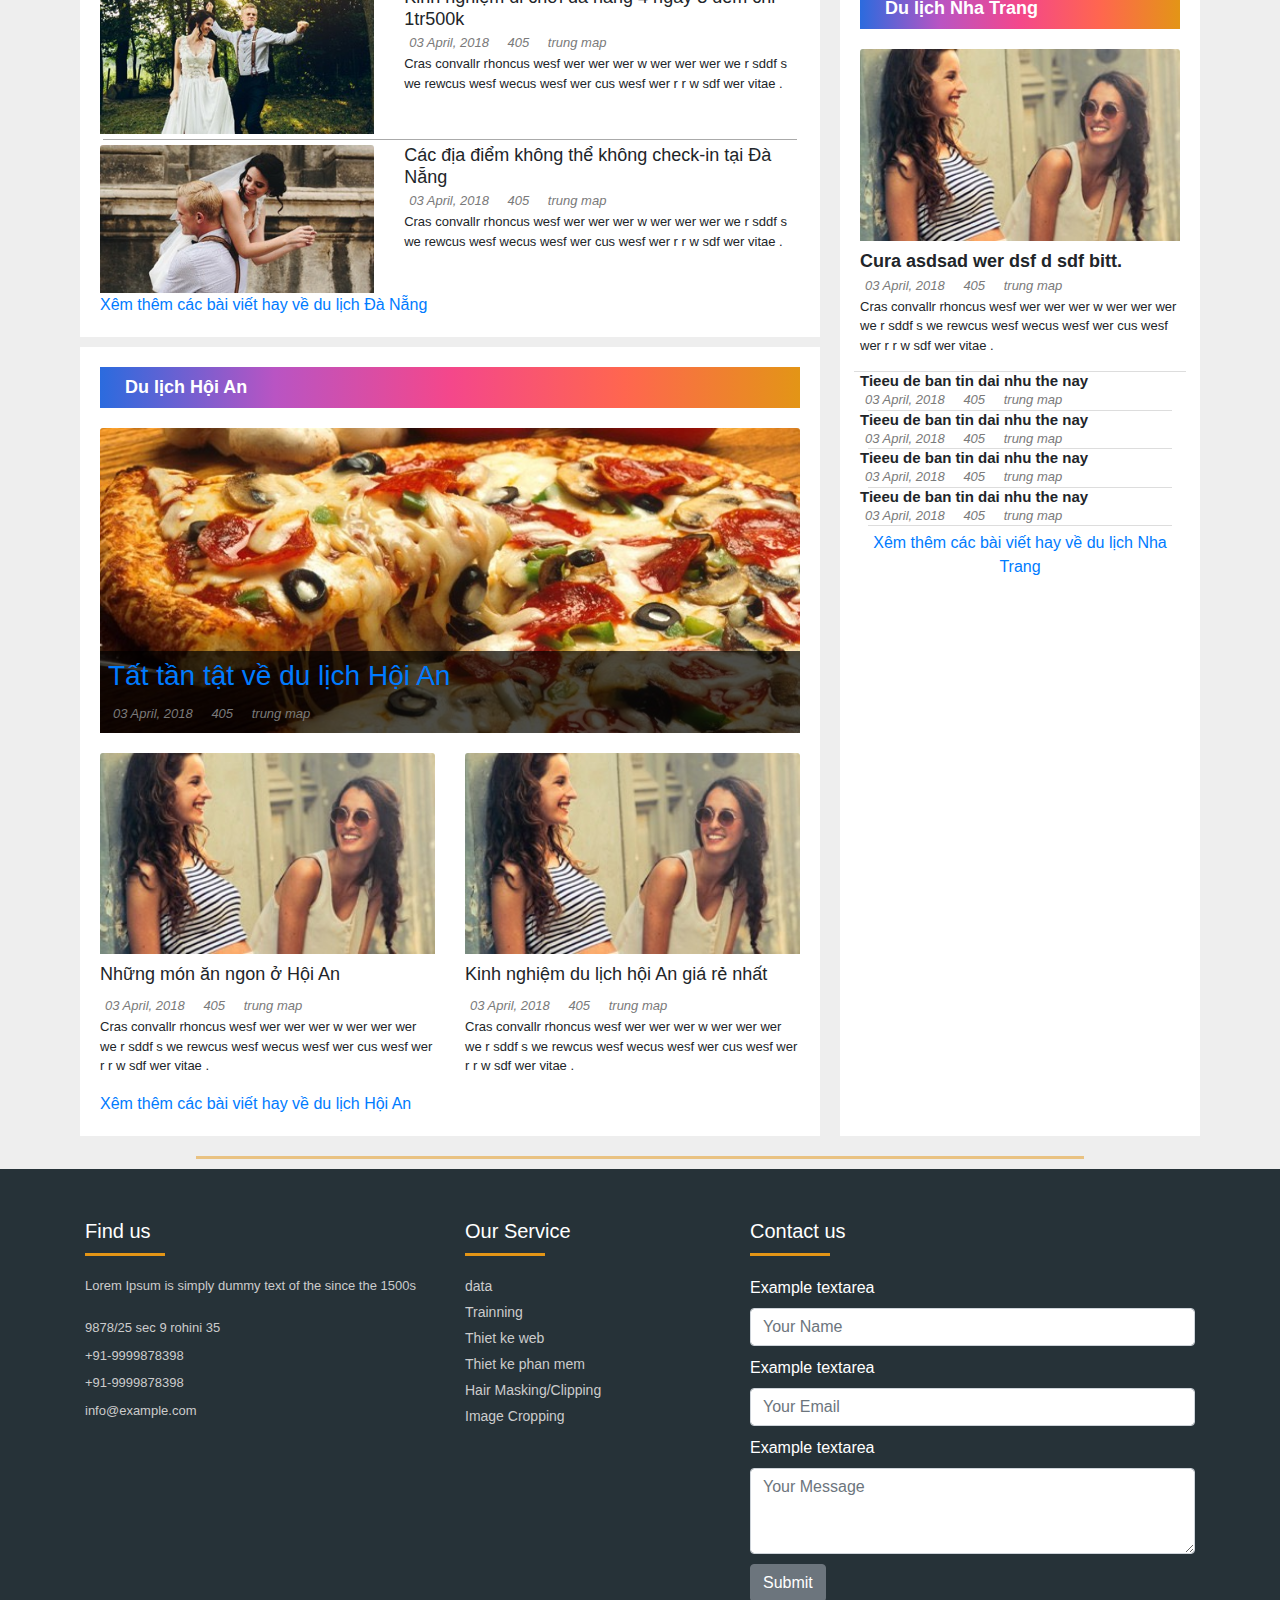
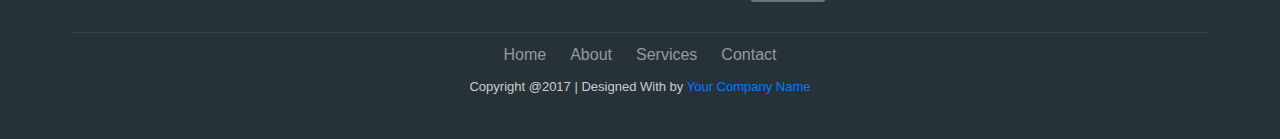
<file: du-lich.html>
<!DOCTYPE html>
<html>
	<head>
		<meta charset="utf-8">
		<meta http-equiv="X-UA-Compatible" content="IE=edge">
		<meta name="viewport" content="width=device-width, initial-scale=1, maximum-scale=1">
		<title>Vina software solution- Giải pháp công nghệ việt nam</title>
		<link rel="stylesheet" href="css/bootstrap.min.css">
		<link rel="stylesheet" href="css/bootstrap-grid.min.css">
	  	<link rel="stylesheet" href="css/bootstrap-reboot.min.css">
	  	<link rel="stylesheet" href="css/animate.css">
	  	<link rel="stylesheet" href="css/index.css">
	  	<link rel="stylesheet" href="https://use.fontawesome.com/releases/v5.3.1/css/all.css" integrity="sha384-mzrmE5qonljUremFsqc01SB46JvROS7bZs3IO2EmfFsd15uHvIt+Y8vEf7N7fWAU" crossorigin="anonymous">
	</head>
	<!-- Header -->
	<header>
      <nav class="navbar navbar-expand-lg navbar-dark nav-default fixed-top bg-dark">
        <a class="navbar-brand" href="index.html"><img src="img/logo-2.png" class="img-responsive" alt="Brand" width="150"/></a>
        <button class="navbar-toggler" type="button" data-toggle="collapse" data-target="#navbarCollapse" aria-controls="navbarCollapse" aria-expanded="false" aria-label="Toggle navigation">
          <span class="navbar-toggler-icon"></span>
        </button>
        <div class="collapse navbar-collapse navbar-left" id="navbarCollapse">
          <ul class="navbar-nav mr-auto">
            <li class="nav-item">
              <a class="nav-link" href="index.html">Trang chủ</a>
            </li>
            <li class="nav-item active">
              <a class="nav-link" href="du-lich.html">Du lịch<span class="sr-only">(current)</span></a>
            </li>
            <li class="nav-item">
              <a class="nav-link" href="thue-xe.html">Thuê xe</a>
            </li>
            <li class="nav-item">
              <a class="nav-link" href="our-recrutement.html">Khách sạn</a>
            </li>
            <li class="nav-item">
              <a class="nav-link" href="our-recrutement.html">Vé máy bay</a>
            </li>
              <li class="nav-item dropdown">
			    <a class="nav-link dropdown-toggle" data-toggle="dropdown" href="#" role="button" aria-haspopup="true" aria-expanded="false">Dropdown</a>
			    <div class="dropdown-menu navbar-dark bg-dark">
			      <a class="dropdown-item" href="#">Action</a>
			      <a class="dropdown-item nav-link" href="#">Another action</a>
			      <a class="dropdown-item nav-link" href="#">Something else here</a>
		    	</div>
		    </li>
            <li class="nav-item">
              <a class="nav-link" href="our-contact.html">Liên hệ</a>
            </li>
          </ul>
          <ul class="navbar-nav mt-md-1">
          	<li><a href="#"><i class="fab fa-facebook icon"></i></a>
          		<a href="#"><i class="fab fa-linkedin icon"></i></a>
          		<a href="#"><i class="fab fa-instagram icon"></i></a>
          	</li>
          </ul>
        </div>
      </nav>
    </header>
	<!-- /Header -->
<body>
	<!-- My first Banner ----------------
		-------------------------------->
	<div id="hero_section" class="top_cont_outer hero_wrapper">
	    <div class="container">
	      	<div class="hero_section">
	        	<div class="row align-items-center">
	        		<div class="col-0 col-lg-6 col-md-6 col-sm-4 mx-auto animatable bounceInLeft">
						<img src="img/flight.png" class="img-fluid bannerImg">
					</div>
	          		<div class="col-12 col-lg-6 col-md-6 col-sm-8 mx-auto">
	            		<div class="top_left_cont animatable bounceInRight"> 
	              			<h2>Trang tin tức du lịch miền trung</h2>
	              			<p>Chúng tôi mang đến cho các bạn những thông tin bổ ích nhất về các điểm đến ở miền trung như Hội An, Lý Sơn, Đà Nẵng, cổ đô Huế,... và rất nhiều các thông tin khuyến mãi, để các bạn có một kỳ nghỉ thật ưng ý và thoải mãn.</p>
	              			<a href="#service" class="read_more2">Read more</a> 
	              		</div>
	          		</div>
		  		</div>
        	</div>
      	</div>
    </div>
	<!--Hero_Section-->
	  
    <!-- /My first Carousel -->

    <!-- Start poster ----

    -->
    <!-- Main grid image --------------
    	------------------------------->
	<!-- /Main grid image --------------
    	------------------------------->

    <!-- Body news Start here-----------
    	------------------------------->
	<div class="container line-divider">
		<div class="row">
			<!-- Body news Right-----------
    			------------------------------->
	        <div class="col-12 col-sm-6 col-xs-6 col-md-4 pd-10 order-2">
	        	<div class="container pd-20 bg-white h-percent-100">
	        		<div class="col-tag pd-top-10" >
		        		<h4 class="title-news-medium pd-0 mg-0">
		        			<a class="txt-white">Top 10 bài viết</a>
		        		</h4>
		        	</div>
					<div class="row news-col-tag-small mx-auto">
						<div class="col-12 pd-0">
							<h4 class="title-news-small pd-0 mg-0 mg-top-5">
								<a class="txt-black" href="">Tiêu đề bài 1</a>
							</h4>
						</div>
						<span class="entry-meta-medium ">
							<i><a><span class="fas fa-calendar-alt icon-news"></span>03 April, 2018</a></i>
							<i><a><span class="fas fa-eye icon-news pd-left-10"></span>1227</a></i>
							<i><a><span class="fas fas fa-user icon-news pd-left-10"></span>trung map</a></i>
						</span>
					</div>
					<div class="row news-col-tag-small mx-auto">
						<div class="col-12 pd-0">
							<h4 class="title-news-small pd-0 mg-0 mg-top-5">
								<a class="txt-black" href="">Tiêu đề bài 2</a>
							</h4>
						</div>
						<span class="entry-meta-medium ">
							<i><a><span class="fas fa-calendar-alt icon-news"></span>03 April, 2018</a></i>
							<i><a><span class="fas fa-eye icon-news pd-left-10"></span>1011</a></i>
							<i><a><span class="fas fas fa-user icon-news pd-left-10"></span>trung map</a></i>
						</span>
					</div>
					<div class="row news-col-tag-small mx-auto">
						<div class="col-12 pd-0">
							<h4 class="title-news-small pd-0 mg-0 mg-top-5">
								<a class="txt-black" href="">Tiêu đề bài 3</a>
							</h4>
						</div>
						<span class="entry-meta-medium ">
							<i><a><span class="fas fa-calendar-alt icon-news"></span>03 April, 2018</a></i>
							<i><a><span class="fas fa-eye icon-news pd-left-10"></span>874</a></i>
							<i><a><span class="fas fas fa-user icon-news pd-left-10"></span>trung map</a></i>
						</span>
					</div>
					<div class="row news-col-tag-small mx-auto mg-top-5">
						<div class="col-12 pd-0">
							<h4 class="title-news-small pd-0 mg-0">
								<a class="txt-black" href="">Tiêu đề bài 4</a>
							</h4>
						</div>
						<span class="entry-meta-medium ">
							<i><a><span class="fas fa-calendar-alt icon-news"></span>03 April, 2018</a></i>
							<i><a><span class="fas fa-eye icon-news pd-left-10"></span>821</a></i>
							<i><a><span class="fas fas fa-user icon-news pd-left-10"></span>trung map</a></i>
						</span>
					</div>
					<div class="row news-col-tag-small mx-auto mg-top-5">
						<div class="col-12 pd-0">
							<h4 class="title-news-small pd-0 mg-0">
								<a class="txt-black" href="">Tiêu đề bài 5</a>
							</h4>
						</div>
						<span class="entry-meta-medium ">
							<i><a><span class="fas fa-calendar-alt icon-news"></span>03 April, 2018</a></i>
							<i><a><span class="fas fa-eye icon-news pd-left-10"></span>756</a></i>
							<i><a><span class="fas fas fa-user icon-news pd-left-10"></span>trung map</a></i>
						</span>
					</div>
					<div class="row news-col-tag-small mx-auto">
						<div class="col-12 pd-0">
							<h4 class="title-news-small pd-0 mg-0 mg-top-5">
								<a class="txt-black" href="">Tiêu đề bài 6</a>
							</h4>
						</div>
						<span class="entry-meta-medium ">
							<i><a><span class="fas fa-calendar-alt icon-news"></span>03 April, 2018</a></i>
							<i><a><span class="fas fa-eye icon-news pd-left-10"></span>721</a></i>
							<i><a><span class="fas fas fa-user icon-news pd-left-10"></span>trung map</a></i>
						</span>
					</div>
					<div class="row news-col-tag-small mx-auto">
						<div class="col-12 pd-0">
							<h4 class="title-news-small pd-0 mg-0 mg-top-5">
								<a class="txt-black" href="">Tiêu đề bài 7</a>
							</h4>
						</div>
						<span class="entry-meta-medium ">
							<i><a><span class="fas fa-calendar-alt icon-news"></span>03 April, 2018</a></i>
							<i><a><span class="fas fa-eye icon-news pd-left-10"></span>641</a></i>
							<i><a><span class="fas fas fa-user icon-news pd-left-10"></span>trung map</a></i>
						</span>
					</div>
					<div class="row news-col-tag-small mx-auto">
						<div class="col-12 pd-0">
							<h4 class="title-news-small pd-0 mg-0 mg-top-5">
								<a class="txt-black" href="">Tiêu đề bài 8</a>
							</h4>
						</div>
						<span class="entry-meta-medium ">
							<i><a><span class="fas fa-calendar-alt icon-news"></span>03 April, 2018</a></i>
							<i><a><span class="fas fa-eye icon-news pd-left-10"></span>628</a></i>
							<i><a><span class="fas fas fa-user icon-news pd-left-10"></span>trung map</a></i>
						</span>
					</div>
					<div class="row news-col-tag-small mx-auto mg-top-5">
						<div class="col-12 pd-0">
							<h4 class="title-news-small pd-0 mg-0">
								<a class="txt-black" href="">Tiêu đề bài 9</a>
							</h4>
						</div>
						<span class="entry-meta-medium ">
							<i><a><span class="fas fa-calendar-alt icon-news"></span>03 April, 2018</a></i>
							<i><a><span class="fas fa-eye icon-news pd-left-10"></span>613</a></i>
							<i><a><span class="fas fas fa-user icon-news pd-left-10"></span>trung map</a></i>
						</span>
					</div>
					<div class="row news-col-tag-small mx-auto mg-top-5">
						<div class="col-12 pd-0">
							<h4 class="title-news-small pd-0 mg-0">
								<a class="txt-black" href="">Tiêu đề bài 10</a>
							</h4>
						</div>
						<span class="entry-meta-medium ">
							<i><a><span class="fas fa-calendar-alt icon-news"></span>03 April, 2018</a></i>
							<i><a><span class="fas fa-eye icon-news pd-left-10"></span>543</a></i>
							<i><a><span class="fas fas fa-user icon-news pd-left-10"></span>trung map</a></i>
						</span>
					</div>

		        	<div class="col-tag mg-top-20" >
		        		<h4 class="title-news-medium pd-0 mg-0">
							<a class="txt-white" href="">Du lịch cổ đô Huế</a>
						</h4>
		        	</div>
		        	<div class=" row news-col-tag-small">
			        		<div class="col-12 image-news-col-tag-small">
				        		<img class="img-responsive card-img-top" src="img/e1.jpg" alt="Card image cap">
				        	</div>
				        	<div class="col-12 body-news-col-tag-small"> 
					            <h4 class="title-news-medium pd-0 mg-0">
					            	<a class="txt-black" href="">Cura asdsad wer dsf d sdf bitt.</a>
					            </h4>
					            <span class="entry-meta-medium">
									<i><a><span class="fas fa-calendar-alt icon-news"></span>03 April, 2018</a></i>
									<i><a><span class="fas fa-eye icon-news pd-left-10"></span>405</a></i>
									<i><a><span class="fas fas fa-user icon-news pd-left-10"></span>trung map</a></i>
								</span>
				            	<p class="contents-news-medium">Cras convallr rhoncus wesf wer  wer wer w wer  wer  wer  we r sddf s we rewcus wesf wecus wesf wer cus wesf wer r  r w sdf  wer vitae .</p>
					         </div>
					</div>
					<div class="row news-col-tag-small mx-auto">
						<h4 class="title-news-small pd-0 mg-0">
							<a class="txt-black" href="">Đảo cho phép người nước ngoài tham quan, tham quan đảo giá rẻ nhất có thể</a>
						</h4>
						<span class="entry-meta-medium ">
							<i><a><span class="fas fa-calendar-alt icon-news"></span>03 April, 2018</a></i>
							<i><a><span class="fas fa-eye icon-news pd-left-10"></span>405</a></i>
							<i><a><span class="fas fas fa-user icon-news pd-left-10"></span>trung map</a></i>
						</span>
					</div>
					<div class="row news-col-tag-small mx-auto">
						<h4 class="title-news-small pd-0 mg-0">
							<a class="txt-black" href="">giờ tàu đi ra vào đảo từ cảng sa kỳ đến đảo lý sớn</a>
						</h4>
						<span class="entry-meta-medium ">
							<i><a><span class="fas fa-calendar-alt icon-news"></span>03 April, 2018</a></i>
							<i><a><span class="fas fa-eye icon-news pd-left-10"></span>405</a></i>
							<i><a><span class="fas fas fa-user icon-news pd-left-10"></span>trung map</a></i>
						</span>
					</div>
					<div class="row news-col-tag-small mx-auto">
						<h4 class="title-news-small pd-0 mg-0"> 
							<a class="txt-black" href="">Đảo cho phép người nước ngoài tham quan, tham quan đảo giá rẻ nhất có thể</a>
						</h4>
						<span class="entry-meta-medium ">
							<i><a><span class="fas fa-calendar-alt icon-news"></span>03 April, 2018</a></i>
							<i><a><span class="fas fa-eye icon-news pd-left-10"></span>405</a></i>
							<i><a><span class="fas fas fa-user icon-news pd-left-10"></span>trung map</a></i>
						</span>
					</div>
					<div class="row mx-auto">
						<h4 class="title-news-small pd-0 mg-0">
							<a class="txt-black" href="">Đảo cho phép người nước ngoài tham quan, tham quan đảo giá rẻ nhất có thể</a>
						</h4>
						<span class="entry-meta-medium ">
							<i><a><span class="fas fa-calendar-alt icon-news"></span>03 April, 2018</a></i>
							<i><a><span class="fas fa-eye icon-news pd-left-10"></span>405</a></i>
							<i><a><span class="fas fas fa-user icon-news pd-left-10"></span>trung map</a></i>
						</span>
					</div>
					<div class="pd-top-5">
					</div>
					<div class="row mx-auto link-read-more">
						<a href="#service" class="read_more_news">Xêm thêm các bài viết hay về du lịch Huế</a>
					</div>
					<div class="pd-10">
					</div>
					<div class="col-tag mg-top-10" >
		        		<h4 class="title-news-medium pd-0 mg-0">
		        			<a class="txt-white" href="">Du lịch Nha Trang</a>
		        		</h4>
		        	</div>
		        	<div class=" row news-col-tag-small">
			        		<div class="col-12 image-news-col-tag-small">
				        		<img class="img-responsive card-img-top" src="img/e1.jpg" alt="Card image cap">
				        	</div>
				        	<div class="col-12 body-news-col-tag-small"> 
					            <h4 class="title-news-medium pd-0 mg-0">Cura asdsad wer dsf d sdf bitt.</h4>
					            <span class="entry-meta-medium">
									<i><a><span class="fas fa-calendar-alt icon-news"></span>03 April, 2018</a></i>
									<i><a><span class="fas fa-eye icon-news pd-left-10"></span>405</a></i>
									<i><a><span class="fas fas fa-user icon-news pd-left-10"></span>trung map</a></i>
								</span>
				            	<p class="contents-news-medium">Cras convallr rhoncus wesf wer  wer wer w wer  wer  wer  we r sddf s we rewcus wesf wecus wesf wer cus wesf wer r  r w sdf  wer vitae .</p>
					         </div>
					</div>
					<div class="row news-col-tag-small mx-auto">
						<h4 class="title-news-small pd-0 mg-0"> Tieeu de ban tin dai nhu the nay</h4>
						<span class="entry-meta-medium ">
							<i><a><span class="fas fa-calendar-alt icon-news"></span>03 April, 2018</a></i>
							<i><a><span class="fas fa-eye icon-news pd-left-10"></span>405</a></i>
							<i><a><span class="fas fas fa-user icon-news pd-left-10"></span>trung map</a></i>
						</span>
					</div>
					<div class="row news-col-tag-small mx-auto">
						<h4 class="title-news-small pd-0 mg-0"> Tieeu de ban tin dai nhu the nay</h4>
						<span class="entry-meta-medium ">
							<i><a><span class="fas fa-calendar-alt icon-news"></span>03 April, 2018</a></i>
							<i><a><span class="fas fa-eye icon-news pd-left-10"></span>405</a></i>
							<i><a><span class="fas fas fa-user icon-news pd-left-10"></span>trung map</a></i>
						</span>
					</div>
					<div class="row news-col-tag-small mx-auto">
						<h4 class="title-news-small pd-0 mg-0"> Tieeu de ban tin dai nhu the nay</h4>
						<span class="entry-meta-medium ">
							<i><a><span class="fas fa-calendar-alt icon-news"></span>03 April, 2018</a></i>
							<i><a><span class="fas fa-eye icon-news pd-left-10"></span>405</a></i>
							<i><a><span class="fas fas fa-user icon-news pd-left-10"></span>trung map</a></i>
						</span>
					</div>
					<div class="row news-col-tag-small mx-auto">
						<h4 class="title-news-small pd-0 mg-0"> Tieeu de ban tin dai nhu the nay</h4>
						<span class="entry-meta-medium ">
							<i><a><span class="fas fa-calendar-alt icon-news"></span>03 April, 2018</a></i>
							<i><a><span class="fas fa-eye icon-news pd-left-10"></span>405</a></i>
							<i><a><span class="fas fas fa-user icon-news pd-left-10"></span>trung map</a></i>
						</span>
					</div>
					<div class="pd-top-5">
					</div>
					<div class="row mx-auto link-read-more">
						<a href="#service" class="read_more_news">Xêm thêm các bài viết hay về du lịch Nha Trang</a>
					</div>
				</div>
	        </div>
	        <!-- /Body news Right-----------
    			------------------------------->


    		<!-- Body news Left-----------
    			------------------------------->
	        <div class="col-12 col-sm-6 col-xs-6 col-md-8 pd-10">
	        				<!-- Start tin tuc 2 
					--------------------->
				<div class="container pd-20 bg-white">
		        	<div class="col-tag" >
		        		<h4 class="title-news-medium pd-0 mg-0">
		        			<a class="txt-white" href="">Du lịch Lý Sơn</a>
		        		</h4>
		        	</div>
					<div class="featured-article article-3">
						<a href="#"><img class="img-responsive card-img-top" src="img/f1.jpg" alt=""></a>
						<div class="block-title">
							<a class="txt-white" href="#">
								<h3>Du lịch Lý Sơn, nên đến ít nhất một lần</h3>
							</a>
							<span class="entry-meta-medium">
								<i><a><span class="fas fa-calendar-alt icon-news"></span>03 April, 2018</a></i>
								<i><a><span class="fas fa-eye icon-news pd-left-10"></span>405</a></i>
								<i><a><span class="fas fas fa-user icon-news pd-left-10"></span>trung map</a></i>
							</span>
						</div>
					</div>
					<div class="row">
						<div class="col-6">
							<div class=" row">
				        		<div class="col-12">
					        		<img class="img-responsive card-img-top" src="img/e1.jpg" alt="Card image cap">
					        	</div>
					        	<div class="col-12 body-news-col-tag-small"> 
						            <h4 class="title-news-col-tag-small">Giờ tàu ra vào đảo lý sơn</h4>
						            <span class="entry-meta-medium">
										<i><a><span class="fas fa-calendar-alt icon-news"></span>03 April, 2018</a></i>
										<i><a><span class="fas fa-eye icon-news pd-left-10"></span>405</a></i>
										<i><a><span class="fas fas fa-user icon-news pd-left-10"></span>trung map</a></i>
									</span>
						            <p class="contents-news-medium">Cras convallr rhoncus wesf wer  wer wer w wer  wer  wer  we r sddf s we rewcus wesf wecus wesf wer cus wesf wer r  r w sdf  wer vitae .</p>
						         </div>
						    </div>
						</div>
						<div class="col-6">
							<div class=" row">
				        		<div class="col-12">
					        		<img class="img-responsive card-img-top" src="img/e1.jpg" alt="Card image cap">
					        	</div>
					        	<div class="col-12 body-news-col-tag-small"> 
						            <h4 class="title-news-col-tag-small">Các điểm check-in tại đảo Lý sơn</h4>
						            <span class="entry-meta-medium">
										<i><a><span class="fas fa-calendar-alt icon-news"></span>03 April, 2018</a></i>
										<i><a><span class="fas fa-eye icon-news pd-left-10"></span>405</a></i>
										<i><a><span class="fas fas fa-user icon-news pd-left-10"></span>trung map</a></i>
									</span>
						            <p class="contents-news-medium">Cras convallr rhoncus wesf wer  wer wer w wer  wer  wer  we r sddf s we rewcus wesf wecus wesf wer cus wesf wer r  r w sdf  wer vitae .</p>
						         </div>
						    </div>
						</div>
					</div>
					<div class="row mx-auto link-read-more">
						<a href="#service" class="read_more_news">Xêm thêm các bài viết hay về du lịch Lý Sơn</a>
					</div>
		        </div>
		        <!-- End of tin tức 2 
		        	-------------------->
	        	<div class="container pd-20 bg-white mg-top-10">
		        	<div class="col-tag" >
		        		<h4 class="title-news-medium pd-0 mg-0">Du lịch Đà Nẵng</h4>
		        	</div>
		        	<div class=" row news-col-tag-big">
		        		<div class="col-12 col-md-12 col-lg-5 col-sm-12">
			        		<img class="img-responsive card-img-top" src="img/service-app.png" alt="Card image cap">
			        	</div>
			        	<div class="col-12 col-md-12 col-lg-7 col-sm-12 mg-0"> 
				            <h4 class="title-news-col-tag-small pd-0 mg-0">Du lịch bà nà giá rẻ 2 ngày 1 đêm</h4>
				            <span class="entry-meta-medium">
								<i><a><span class="fas fa-calendar-alt icon-news"></span>03 April, 2018</a></i>
								<i><a><span class="fas fa-eye icon-news pd-left-10"></span>405</a></i>
								<i><a><span class="fas fas fa-user icon-news pd-left-10"></span>trung map</a></i>
							</span>
				            <p class="contents-news-medium">Cras convallr rhoncus wesf wer  wer wer w wer  wer  wer  we r sddf s we rewcus wesf .</p>
				         </div>
					</div>
					<div class=" row news-col-tag-big">
		        		<div class="col-12 col-md-12 col-lg-5 col-sm-12">
			        		<img class="img-responsive card-img-top" src="img/f1.jpg" alt="Card image cap">
			        	</div>
			        	<div class="col-12 col-md-12 col-lg-7 col-sm-12 mg-0">
				            <h4 class="title-news-col-tag-small pd-0 mg-0">Các đặc sản ở Đà Nẵng không nên bỏ qua</h4>
				            <span class="entry-meta-medium">
								<i><a><span class="fas fa-calendar-alt icon-news"></span>03 April, 2018</a></i>
								<i><a><span class="fas fa-eye icon-news pd-left-10"></span>405</a></i>
								<i><a><span class="fas fas fa-user icon-news pd-left-10"></span>trung map</a></i>
							</span>
				            <p class="contents-news-medium">Cras convallr rhoncus wesf wer  wer wer w wer  wer  wer  we r sddf s we rewcus wesf wecus wesf wer cus wesf wer r  r w sdf  wer vitae .</p>
				         </div>
					</div>
					<div class=" row news-col-tag-big">
		        		<div class="col-12 col-md-12 col-lg-5 col-sm-12">
			        		<img class="img-responsive card-img-top" src="img/f2.jpg" alt="Card image cap">
			        	</div>
			        	<div class="col-12 col-md-12 col-lg-7 col-sm-12 mg-0">
				            <h4 class="title-news-col-tag-small pd-0 mg-0">Kinh nghiệm đi chơi đà nẵng 4 ngày 3 đêm chỉ 1tr500k</h4>
				            <span class="entry-meta-medium">
								<i><a><span class="fas fa-calendar-alt icon-news"></span>03 April, 2018</a></i>
								<i><a><span class="fas fa-eye icon-news pd-left-10"></span>405</a></i>
								<i><a><span class="fas fas fa-user icon-news pd-left-10"></span>trung map</a></i>
							</span>
				            <p class="contents-news-medium">Cras convallr rhoncus wesf wer  wer wer w wer  wer  wer  we r sddf s we rewcus wesf wecus wesf wer cus wesf wer r  r w sdf  wer vitae .</p>
				         </div>
					</div>
					<div class=" row">
		        		<div class="col-12 col-md-12 col-lg-5 col-sm-12">
			        		<img class="img-responsive card-img-top" src="img/f3.jpg" alt="Card image cap">
			        	</div>
			        	<div class="col-12 col-md-12 col-lg-7 col-sm-12 mg-0">
				            <h4 class="title-news-col-tag-small pd-0 mg-0">Các địa điểm không thể không check-in tại Đà Nẵng</h4>
				            <span class="entry-meta-medium">
								<i><a><span class="fas fa-calendar-alt icon-news"></span>03 April, 2018</a></i>
								<i><a><span class="fas fa-eye icon-news pd-left-10"></span>405</a></i>
								<i><a><span class="fas fas fa-user icon-news pd-left-10"></span>trung map</a></i>
							</span>
				            <p class="contents-news-medium">Cras convallr rhoncus wesf wer  wer wer w wer  wer  wer  we r sddf s we rewcus wesf wecus wesf wer cus wesf wer r  r w sdf  wer vitae .</p>
				         </div>
					</div>
					<div class="row mx-auto link-read-more">
						<a href="#service" class="read_more_news">Xêm thêm các bài viết hay về du lịch Đà Nẵng</a>
					</div>
				</div>
				<!-- End tin tuc 1 -->
				<!-- Start tin tuc 2 
					--------------------->
				<div class="container pd-20 bg-white mg-top-10">
		        	<div class="col-tag" >
		        		<h4 class="title-news-medium pd-0 mg-0">Du lịch Hội An</h4>
		        	</div>
					<div class="featured-article article-3">
						<a href="#"><img class="img-responsive card-img-top" src="img/f1.jpg" alt=""></a>
						<div class="block-title">
							<a href="#">
								<h3>Tất tần tật về du lịch Hội An</h3>
							</a>
							<span class="entry-meta-medium">
								<i><a><span class="fas fa-calendar-alt icon-news"></span>03 April, 2018</a></i>
								<i><a><span class="fas fa-eye icon-news pd-left-10"></span>405</a></i>
								<i><a><span class="fas fas fa-user icon-news pd-left-10"></span>trung map</a></i>
							</span>
						</div>
					</div>
					<div class="row">
						<div class="col-6">
							<div class=" row">
				        		<div class="col-12 image-news-col-tag-small">
					        		<img class="img-responsive card-img-top" src="img/e1.jpg" alt="Card image cap">
					        	</div>
					        	<div class="col-12 body-news-col-tag-small"> 
						            <h4 class="title-news-col-tag-small">Những món ăn ngon ở Hội An</h4>
						            <span class="entry-meta-medium">
										<i><a><span class="fas fa-calendar-alt icon-news"></span>03 April, 2018</a></i>
										<i><a><span class="fas fa-eye icon-news pd-left-10"></span>405</a></i>
										<i><a><span class="fas fas fa-user icon-news pd-left-10"></span>trung map</a></i>
									</span>
						            <p class="contents-news-medium">Cras convallr rhoncus wesf wer  wer wer w wer  wer  wer  we r sddf s we rewcus wesf wecus wesf wer cus wesf wer r  r w sdf  wer vitae .</p>
						         </div>
						    </div>
						</div>
						<div class="col-6">
							<div class=" row">
				        		<div class="col-12 image-news-col-tag-small">
					        		<img class="img-responsive card-img-top" src="img/e1.jpg" alt="Card image cap">
					        	</div>
					        	<div class="col-12 body-news-col-tag-small"> 
						            <h4 class="title-news-col-tag-small">Kinh nghiệm du lịch hội An giá rẻ nhất</h4>
						            <span class="entry-meta-medium">
										<i><a><span class="fas fa-calendar-alt icon-news"></span>03 April, 2018</a></i>
										<i><a><span class="fas fa-eye icon-news pd-left-10"></span>405</a></i>
										<i><a><span class="fas fas fa-user icon-news pd-left-10"></span>trung map</a></i>
									</span>
						            <p class="contents-news-medium">Cras convallr rhoncus wesf wer  wer wer w wer  wer  wer  we r sddf s we rewcus wesf wecus wesf wer cus wesf wer r  r w sdf  wer vitae .</p>
						         </div>
						    </div>
						</div>
					</div>
					<div class="row mx-auto link-read-more">
						<a href="#service" class="read_more_news">Xêm thêm các bài viết hay về du lịch Hội An</a>
					</div>
		        </div>
		        <!-- End of tin tức 2 
		        	-------------------->
			</div>
			<!-- /Body news Left-----------
    			------------------------------->
		</div>
	</div>
    <!-- /Body news End here-----------
		------------------------------->
	<!--footer starts from here-->
	<footer class="footer">
		<div class="container bottom_border">
			<div class="row">
				<div class="col-sm-6 col-md-4 col-lg-4 col-6">
					<h5 class="headin5_amrc col_white_amrc pt2 footer-line-divider">Find us</h5>
					<!--headin5_amrc-->
					<p class="mb10">Lorem Ipsum is simply dummy text of the since the 1500s</p>
					<p><i class="fa fa-location-arrow"></i> 9878/25 sec 9 rohini 35 </p>
					<p><i class="fa fa-phone"></i>  +91-9999878398  </p>
					<p><i class="fa fa-phone"></i>  +91-9999878398  </p>
					<p><i class="fa fa fa-envelope"></i> info@example.com  </p>
				</div>
				<div class="col-sm-6 col-md-3 col-lg-3 col-6">
					<h5 class="headin5_amrc col_white_amrc pt2 footer-line-divider">Our Service</h5>
					<!--headin5_amrc-->
					<ul class="footer_ul_amrc">
						<li><a href="#">data</a></li>
						<li><a href="#">Trainning</a></li>
						<li><a href="#">Thiet ke web</a></li>
						<li><a href="#">Thiet ke phan mem</a></li>
						<li><a href="#">Hair Masking/Clipping</a></li>
						<li><a href="#">Image Cropping</a></li>
					</ul>
				<!--footer_ul_amrc ends here-->
				</div>
				<div class="col-sm-12 col-md-5 col-lg-5 col-12">
					<h5 class="headin5_amrc col_white_amrc pt2 footer-line-divider">Contact us</h5>
					<div class="col_white_amrc">
						<div>
							<label for="exampleFormControlTextarea1">Example textarea</label>
							<input type="text" class="form-control" placeholder="Your Name">
						</div>
						<div class="form-padding">
							<label for="exampleFormControlTextarea1">Example textarea</label>
							<input type="text" class="form-control" placeholder="Your Email">
						</div>
						<div>
							<label for="exampleFormControlTextarea1">Example textarea</label>
							<textarea class="form-control" id="exampleFormControlTextarea1" rows="3" placeholder="Your Message"></textarea>
						</div>
						<div class="form-padding mx-auto">
							<button type="button" class="btn btn-secondary">Submit</button>
						</div>
					</div>
					<!--footer_ul_amrc ends here-->
				</div>
			</div>
		</div>
		<div class="container">
			<div class="foote_bottom_ul_amrc">
				<li><a href="#">Home</a></li>
				<li><a href="#">About</a></li>
				<li><a href="#">Services</a></li>
				<li><a href="#">Contact</a></li>
			</div>
			<!--foote_bottom_ul_amrc ends here-->
			<p class="text-center">Copyright @2017 | Designed With by <a href="#">Your Company Name</a></p>
			<div class="row social_footer_ul">
				<li><a href="#"><i class="fab fa-facebook icon"></i></a></li>
				<li><a href="#"><i class="fab fa-twitter icon"></i></a></li>
				<li><a href="#"><i class="fab fa-linkedin icon"></i></a></li>
				<li><a href="#"><i class="fab fa-instagram icon"></i></a></li>
			</div>
			<!--social_footer_ul ends here-->
		</div>

	</footer>
	<!-- jQuery Plugins -->
	<script src="js/jquery-3.3.1.min.js"></script>
	<script src="js/bootstrap.bundle.min.js"></script>
	<script src="js/bootstrap.min.js"></script>
	<script src="js/index.js"></script>
</body>
</html>
</file>
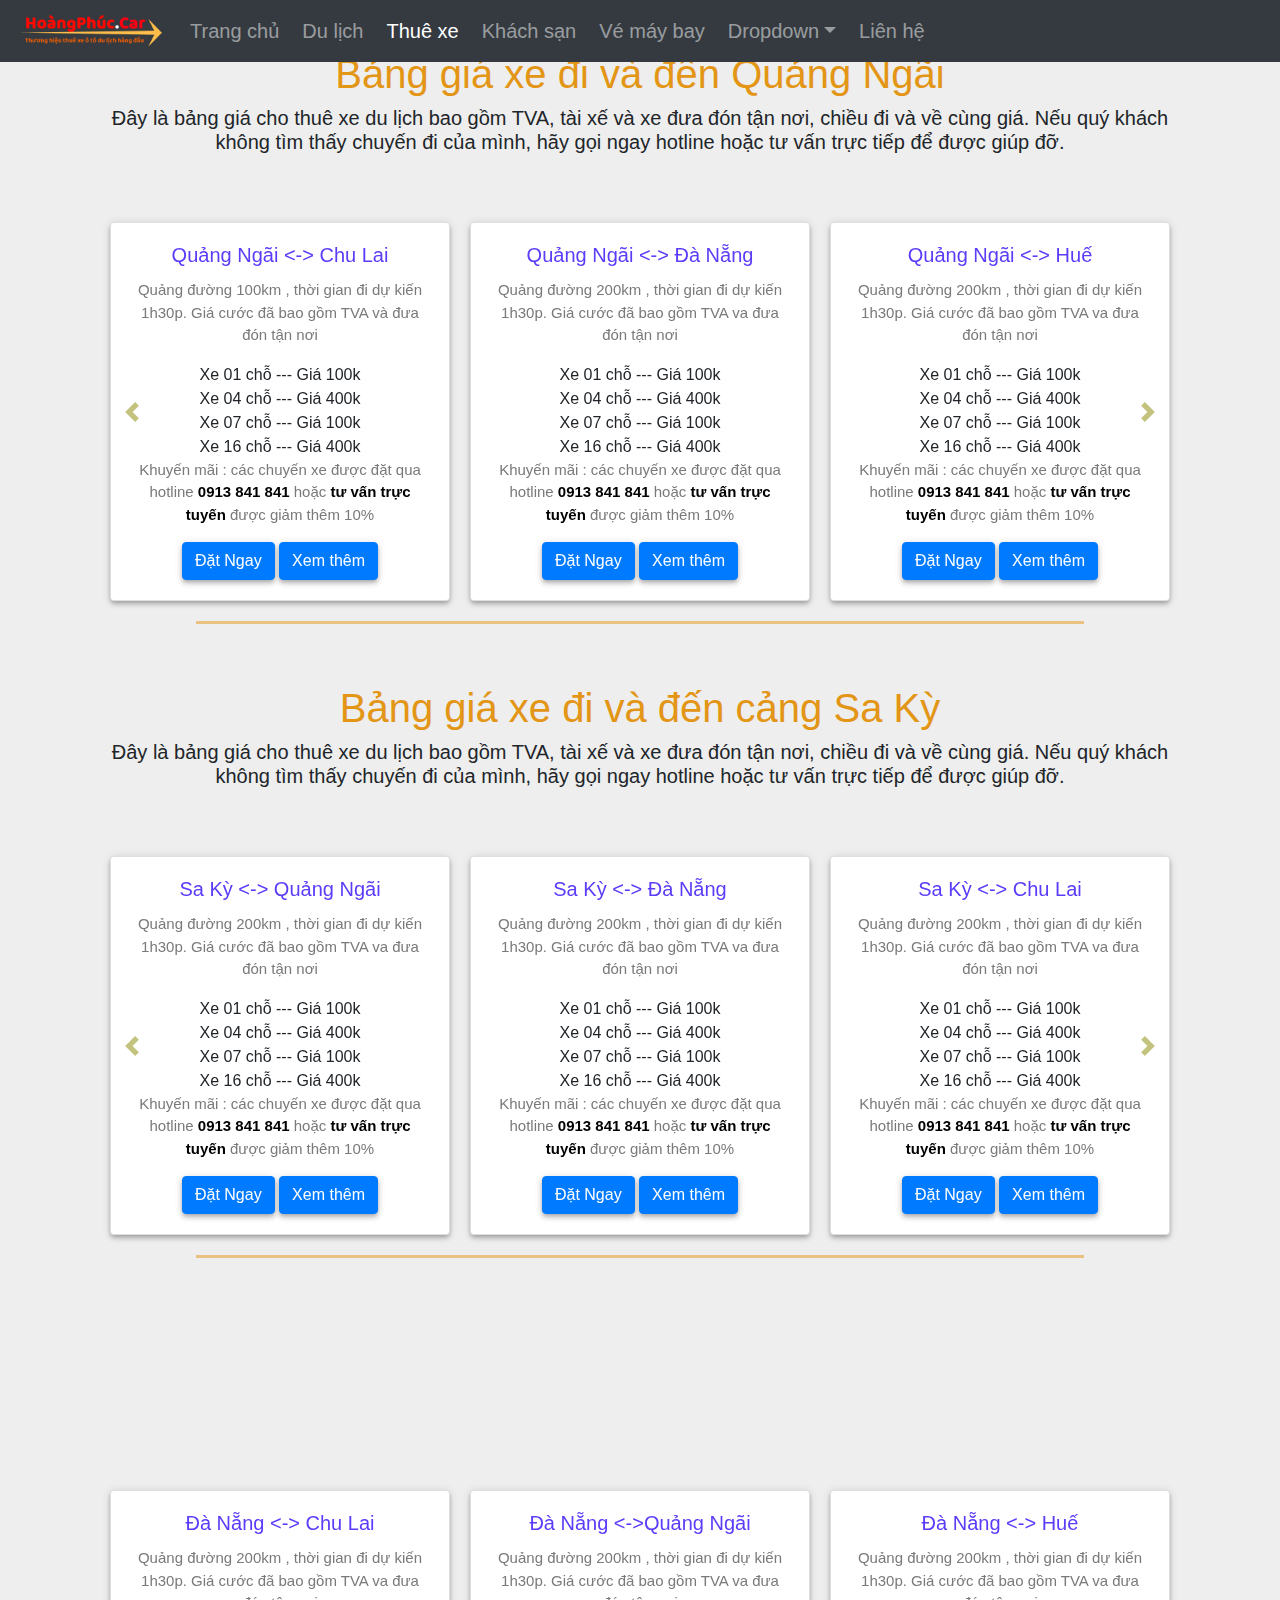
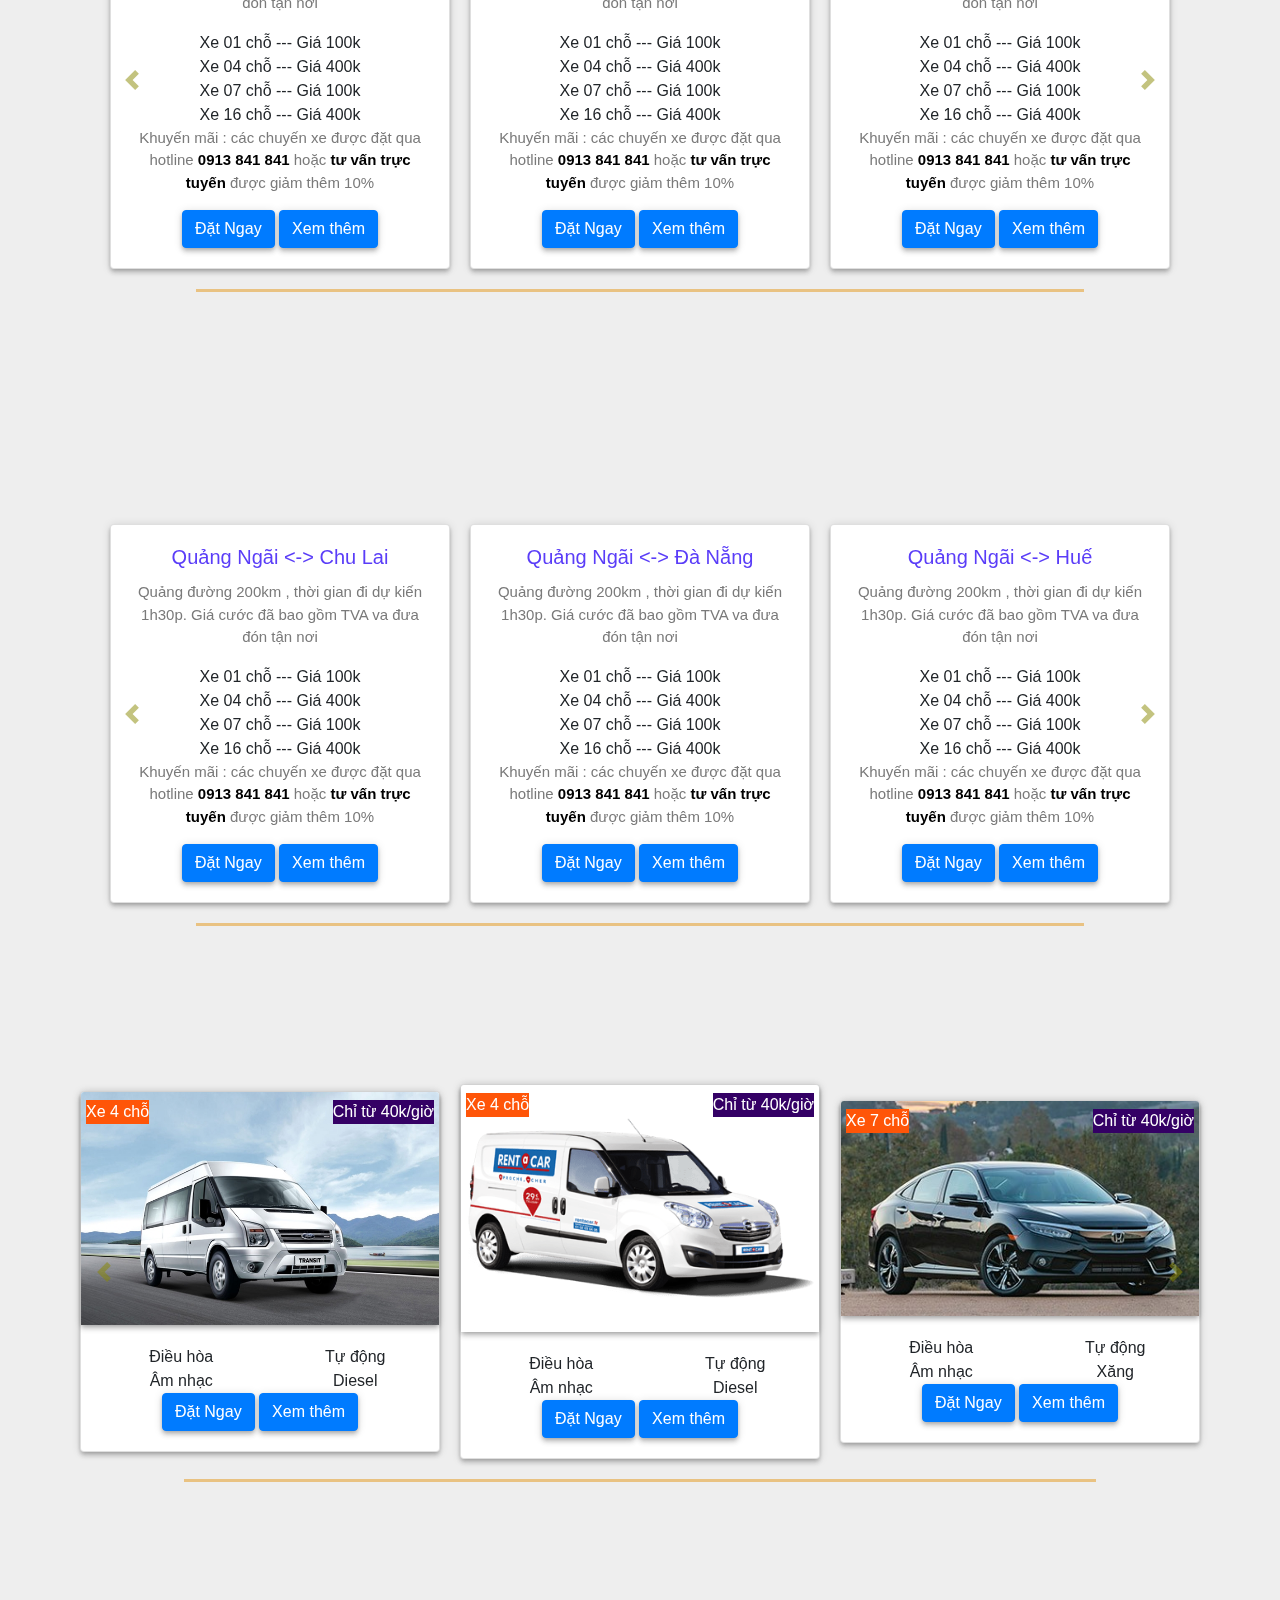
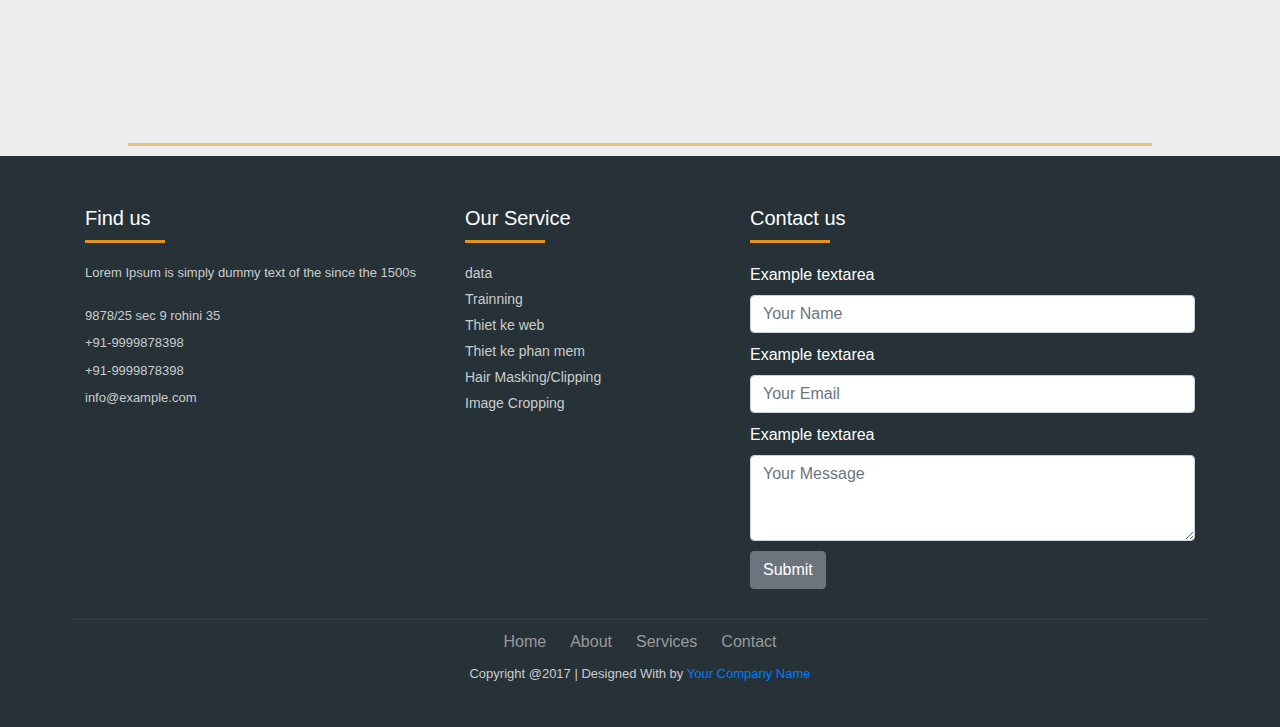
<file: gia-thue-xe.html>
<!DOCTYPE html>
<html>
	<head>
		<meta charset="utf-8">
		<meta http-equiv="X-UA-Compatible" content="IE=edge">
		<meta name="viewport" content="width=device-width, initial-scale=1, maximum-scale=1">
		<title>Vina software solution- Giải pháp công nghệ việt nam</title>
		<link rel="stylesheet" href="css/bootstrap.min.css">
		<link rel="stylesheet" href="css/bootstrap-grid.min.css">
	  	<link rel="stylesheet" href="css/bootstrap-reboot.min.css">
	  	<link rel="stylesheet" href="css/animate.css">
	  	<link rel="stylesheet" href="css/index.css">
	  	<link rel="stylesheet" href="https://use.fontawesome.com/releases/v5.3.1/css/all.css" integrity="sha384-mzrmE5qonljUremFsqc01SB46JvROS7bZs3IO2EmfFsd15uHvIt+Y8vEf7N7fWAU" crossorigin="anonymous">
	</head>
	<!-- Header -->
	<header>
      <nav class="navbar navbar-expand-lg navbar-dark nav-default fixed-top bg-dark">
        <a class="navbar-brand" href="index.html"><img src="img/logo-2.png" class="img-responsive" alt="Brand" width="150"/></a>
        <button class="navbar-toggler" type="button" data-toggle="collapse" data-target="#navbarCollapse" aria-controls="navbarCollapse" aria-expanded="false" aria-label="Toggle navigation">
          <span class="navbar-toggler-icon"></span>
        </button>
        <div class="collapse navbar-collapse navbar-left" id="navbarCollapse">
          <ul class="navbar-nav mr-auto">
            <li class="nav-item">
              <a class="nav-link" href="index.html">Trang chủ</a>
            </li>
            <li class="nav-item">
              <a class="nav-link" href="du-lich.html">Du lịch</span></a>
            </li>
            <li class="nav-item active">
              <a class="nav-link" href="thue-xe.html">Thuê xe<span class="sr-only">(current)</span></a>
            </li>
            <li class="nav-item">
              <a class="nav-link" href="our-recrutement.html">Khách sạn</a>
            </li>
            <li class="nav-item">
              <a class="nav-link" href="our-recrutement.html">Vé máy bay</a>
            </li>
              <li class="nav-item dropdown">
			    <a class="nav-link dropdown-toggle" data-toggle="dropdown" href="#" role="button" aria-haspopup="true" aria-expanded="false">Dropdown</a>
			    <div class="dropdown-menu navbar-dark bg-dark">
			      <a class="dropdown-item" href="#">Action</a>
			      <a class="dropdown-item nav-link" href="#">Another action</a>
			      <a class="dropdown-item nav-link" href="#">Something else here</a>
		    	</div>
		    </li>
            <li class="nav-item">
              <a class="nav-link" href="our-contact.html">Liên hệ</a>
            </li>
          </ul>
          <ul class="navbar-nav mt-md-1">
          	<li><a href="#"><i class="fab fa-facebook icon"></i></a>
          		<a href="#"><i class="fab fa-linkedin icon"></i></a>
          		<a href="#"><i class="fab fa-instagram icon"></i></a>
          	</li>
          </ul>
        </div>
      </nav>
    </header>
	<!-- /Header -->
	<!-- Bảng Giá xe Quảng Ngãi-->
	<div class="container pd-top-50 line-divider">
	    <div class="row row-container mx-auto my-auto">
	      	<header class="col-lg-12 col-md-12 col-sm-12 col-xs-12 animatable fadeInDown">
				<h1 class="secTitle text-header"> Bảng giá xe đi và đến Quảng Ngãi </h1>
				<h6 class="lead secCaption pad-bottom-120">Đây là bảng giá cho thuê xe du lịch bao gồm TVA, tài xế và xe đưa đón tận nơi, chiều đi và về cùng giá. Nếu quý khách không tìm thấy chuyến đi của mình, hãy gọi ngay hotline hoặc tư vấn trực tiếp để được giúp đỡ.</h6>
			</header>
  		</div>
		<div class="container text-center">
		    <div class="row mx-auto my-auto">
		        <div id="banggiaxeQuangNgai" class="carousel slide w-100 carousel-scroll" data-ride="carousel">
		            <div class="carousel-inner w-100" role="listbox">
		                <div class="carousel-item active">
		                	<div class="col-12 col-lg-4 col-md-6 col-sm-12 pd-5">
		                    	<div class="card box-shadow--4dp">
	  								<div class="card-body">
		    							<h5 class="card-title txt-blue">Quảng Ngãi <-> Chu Lai</h5>
		    							<p class="card-text txt-gris txt-size-small">Quảng đường 100km , thời gian đi dự kiến 1h30p. Giá cước đã bao gồm TVA và đưa đón tận nơi</p>
		    							<p class="card-text pd-top-0 mg-0">Xe 01 chỗ --- Giá 100k</p>
		    							<p class="card-text pd-top-0 mg-0">Xe 04 chỗ --- Giá 400k</p>
		    							<p class="card-text pd-top-0 mg-0">Xe 07 chỗ --- Giá 100k</p>
		    							<p class="card-text pd-top-0 mg-0">Xe 16 chỗ --- Giá 400k</p>
		    							<p class="card-text txt-gris txt-size-small">Khuyến mãi : các chuyến xe được đặt qua hotline <span class="txt-black txt-strong">0913 841 841</span> hoặc<span class="txt-black txt-strong"> tư vấn trực tuyến</span> được giảm thêm 10%</p>
		    							<div class="row-1-line">
		    								<a href="#" class="btn btn-primary box-shadow--4dp">Đặt Ngay</a>
		    								<a href="#" class="btn btn-primary box-shadow--4dp">Xem thêm</a>
		    							</div>
								  	</div>
								</div>
		                	</div>
		                </div>
		               <div class="carousel-item">
		                	<div class="col-12 col-lg-4 col-md-6 col-sm-12 pd-5">
		                    	<div class="card box-shadow--4dp">
	  								<div class="card-body">
		    							<h5 class="card-title txt-blue">Quảng Ngãi <-> Đà Nẵng</h5>
		    							<p class="card-text txt-gris txt-size-small">Quảng đường 200km , thời gian đi dự kiến 1h30p. Giá cước đã bao gồm TVA va đưa đón tận nơi</p>
		    							<p class="card-text pd-top-0 mg-0">Xe 01 chỗ --- Giá 100k</p>
		    							<p class="card-text pd-top-0 mg-0">Xe 04 chỗ --- Giá 400k</p>
		    							<p class="card-text pd-top-0 mg-0">Xe 07 chỗ --- Giá 100k</p>
		    							<p class="card-text pd-top-0 mg-0">Xe 16 chỗ --- Giá 400k</p>
		    							<p class="card-text txt-gris txt-size-small">Khuyến mãi : các chuyến xe được đặt qua hotline <span class="txt-black txt-strong">0913 841 841</span> hoặc<span class="txt-black txt-strong"> tư vấn trực tuyến</span> được giảm thêm 10%</p>
		    							<div class="row-1-line">
		    								<a href="#" class="btn btn-primary box-shadow--4dp">Đặt Ngay</a>
		    								<a href="#" class="btn btn-primary box-shadow--4dp">Xem thêm</a>
		    							</div>
								  	</div>
								</div>
		                	</div>
		                </div>
		                <div class="carousel-item">
		                	<div class="d-block col-12 col-lg-4 col-md-6 col-sm-12 pd-5">
		                    	<div class="card box-shadow--4dp">
	  								<div class="card-body">
		    							<h5 class="card-title txt-blue">Quảng Ngãi <-> Huế</h5>
		    							<p class="card-text txt-gris txt-size-small">Quảng đường 200km , thời gian đi dự kiến 1h30p. Giá cước đã bao gồm TVA va đưa đón tận nơi</p>
		    							<p class="card-text pd-top-0 mg-0">Xe 01 chỗ --- Giá 100k</p>
		    							<p class="card-text pd-top-0 mg-0">Xe 04 chỗ --- Giá 400k</p>
		    							<p class="card-text pd-top-0 mg-0">Xe 07 chỗ --- Giá 100k</p>
		    							<p class="card-text pd-top-0 mg-0">Xe 16 chỗ --- Giá 400k</p>
		    							<p class="card-text txt-gris txt-size-small">Khuyến mãi : các chuyến xe được đặt qua hotline <span class="txt-black txt-strong">0913 841 841</span> hoặc<span class="txt-black txt-strong"> tư vấn trực tuyến</span> được giảm thêm 10%</p>
		    							<div class="row-1-line">
		    								<a href="#" class="btn btn-primary box-shadow--4dp">Đặt Ngay</a>
		    								<a href="#" class="btn btn-primary box-shadow--4dp">Xem thêm</a>
		    							</div>
								  	</div>
								</div>
		                	</div>
		                </div>
		                <div class="carousel-item">
		                	<div class="d-block col-12 col-lg-4 col-md-6 col-sm-12 pd-5">
		                    	<div class="card box-shadow--4dp">
	  								<div class="card-body">
		    							<h5 class="card-title txt-blue">Quảng Ngãi <-> Hội An</h5>
		    							<p class="card-text txt-gris txt-size-small">Quảng đường 200km , thời gian đi dự kiến 1h30p. Giá cước đã bao gồm TVA va đưa đón tận nơi</p>
		    							<p class="card-text pd-top-0 mg-0">Xe 01 chỗ --- Giá 100k</p>
		    							<p class="card-text pd-top-0 mg-0">Xe 04 chỗ --- Giá 400k</p>
		    							<p class="card-text pd-top-0 mg-0">Xe 07 chỗ --- Giá 100k</p>
		    							<p class="card-text pd-top-0 mg-0">Xe 16 chỗ --- Giá 400k</p>
		    							<p class="card-text txt-gris txt-size-small">Khuyến mãi : các chuyến xe được đặt qua hotline <span class="txt-black txt-strong">0913 841 841</span> hoặc<span class="txt-black txt-strong"> tư vấn trực tuyến</span> được giảm thêm 10%</p>
		    							<div class="row-1-line">
		    								<a href="#" class="btn btn-primary box-shadow--4dp">Đặt Ngay</a>
		    								<a href="#" class="btn btn-primary box-shadow--4dp">Xem thêm</a>
		    							</div>
								  	</div>
								</div>
		                	</div>
		                </div>
		                <div class="carousel-item">
		                	<div class="d-block col-12 col-lg-4 col-md-6 col-sm-12 pd-5">
		                    	<div class="card box-shadow--4dp">
	  								<div class="card-body">
		    							<h5 class="card-title txt-blue">Quảng Ngãi <-> Quy Nhớn</h5>
		    							<p class="card-text txt-gris txt-size-small">Quảng đường 200km , thời gian đi dự kiến 1h30p. Giá cước đã bao gồm TVA va đưa đón tận nơi</p>
		    							<p class="card-text pd-top-0 mg-0">Xe 01 chỗ --- Giá 100k</p>
		    							<p class="card-text pd-top-0 mg-0">Xe 04 chỗ --- Giá 400k</p>
		    							<p class="card-text pd-top-0 mg-0">Xe 07 chỗ --- Giá 100k</p>
		    							<p class="card-text pd-top-0 mg-0">Xe 16 chỗ --- Giá 400k</p>
		    							<p class="card-text txt-gris txt-size-small">Khuyến mãi : các chuyến xe được đặt qua hotline <span class="txt-black txt-strong">0913 841 841</span> hoặc<span class="txt-black txt-strong"> tư vấn trực tuyến</span> được giảm thêm 10%</p>
		    							<div class="row-1-line">
		    								<a href="#" class="btn btn-primary box-shadow--4dp">Đặt Ngay</a>
		    								<a href="#" class="btn btn-primary box-shadow--4dp">Xem thêm</a>
		    							</div>
								  	</div>
								</div>
		                	</div>
		                </div>
		                <div class="carousel-item">
		                	<div class="d-block col-12 col-lg-4 col-md-6 col-sm-12 pd-5">
		                    	<div class="card box-shadow--4dp">
	  								<div class="card-body">
		    							<h5 class="card-title txt-blue">Quảng Ngãi <-> Sa kỳ</h5>
		    							<p class="card-text txt-gris txt-size-small">Quảng đường 200km , thời gian đi dự kiến 1h30p. Giá cước đã bao gồm TVA va đưa đón tận nơi</p>
		    							<p class="card-text pd-top-0 mg-0">Xe 01 chỗ --- Giá 100k</p>
		    							<p class="card-text pd-top-0 mg-0">Xe 04 chỗ --- Giá 400k</p>
		    							<p class="card-text pd-top-0 mg-0">Xe 07 chỗ --- Giá 100k</p>
		    							<p class="card-text pd-top-0 mg-0">Xe 16 chỗ --- Giá 400k</p>
		    							<p class="card-text txt-gris txt-size-small">Khuyến mãi : các chuyến xe được đặt qua hotline <span class="txt-black txt-strong">0913 841 841</span> hoặc<span class="txt-black txt-strong"> tư vấn trực tuyến</span> được giảm thêm 10%</p>
		    							<div class="row-1-line">
		    								<a href="#" class="btn btn-primary box-shadow--4dp">Đặt Ngay</a>
		    								<a href="#" class="btn btn-primary box-shadow--4dp">Xem thêm</a>
		    							</div>
								  	</div>
								</div>
		                	</div>
		                </div>
			            <a class="carousel-control-prev carousel-control" href="#banggiaxeQuangNgai" role="button" data-slide="prev">
			                <span class="carousel-control-prev-icon" aria-hidden="true"></span>
			                <span class="sr-only">Previous</span>
			            </a>
			            <a class="carousel-control-next carousel-control" href="#banggiaxeQuangNgai" role="button" data-slide="next">
			                <span class="carousel-control-next-icon" aria-hidden="true"></span>
			                <span class="sr-only">Next</span>
			            </a>
			        </div>
			    </div>
			</div>
		</div>
	</div>
		<!-- Bảng Giá xe đi Lý Sơn/ Sa kỳ -->
	<div class="container pd-top-50 line-divider">
	    <div class="row row-container mx-auto my-auto">
	      	<header class="col-lg-12 col-md-12 col-sm-12 col-xs-12 animatable fadeInDown">
				<h1 class="secTitle text-header"> Bảng giá xe đi và đến cảng Sa Kỳ </h1>
				<h6 class="lead secCaption pad-bottom-120">Đây là bảng giá cho thuê xe du lịch bao gồm TVA, tài xế và xe đưa đón tận nơi, chiều đi và về cùng giá. Nếu quý khách không tìm thấy chuyến đi của mình, hãy gọi ngay hotline hoặc tư vấn trực tiếp để được giúp đỡ.</h6>
			</header>
  		</div>
		<div class="container text-center">
		    <div class="row mx-auto my-auto">
		        <div id="banggiaxeSaKy" class="carousel slide w-100 carousel-scroll" data-ride="carousel">
		            <div class="carousel-inner w-100" role="listbox">
		                <div class="carousel-item active">
		                	<div class="col-12 col-lg-4 col-md-6 col-sm-12 pd-5">
		                    	<div class="card box-shadow--4dp">
	  								<div class="card-body">
		    							<h5 class="card-title txt-blue">Sa Kỳ <-> Quảng Ngãi</h5>
		    							<p class="card-text txt-gris txt-size-small">Quảng đường 200km , thời gian đi dự kiến 1h30p. Giá cước đã bao gồm TVA va đưa đón tận nơi</p>
		    							<p class="card-text pd-top-0 mg-0">Xe 01 chỗ --- Giá 100k</p>
		    							<p class="card-text pd-top-0 mg-0">Xe 04 chỗ --- Giá 400k</p>
		    							<p class="card-text pd-top-0 mg-0">Xe 07 chỗ --- Giá 100k</p>
		    							<p class="card-text pd-top-0 mg-0">Xe 16 chỗ --- Giá 400k</p>
		    							<p class="card-text txt-gris txt-size-small">Khuyến mãi : các chuyến xe được đặt qua hotline <span class="txt-black txt-strong">0913 841 841</span> hoặc<span class="txt-black txt-strong"> tư vấn trực tuyến</span> được giảm thêm 10%</p>
		    							<div class="row-1-line">
		    								<a href="#" class="btn btn-primary box-shadow--4dp">Đặt Ngay</a>
		    								<a href="#" class="btn btn-primary box-shadow--4dp">Xem thêm</a>
		    							</div>
								  	</div>
								</div>
		                	</div>
		                </div>
		               <div class="carousel-item">
		                	<div class="col-12 col-lg-4 col-md-6 col-sm-12 pd-5">
		                    	<div class="card box-shadow--4dp">
	  								<div class="card-body">
		    							<h5 class="card-title txt-blue">Sa Kỳ <-> Đà Nẵng</h5>
		    							<p class="card-text txt-gris txt-size-small">Quảng đường 200km , thời gian đi dự kiến 1h30p. Giá cước đã bao gồm TVA va đưa đón tận nơi</p>
		    							<p class="card-text pd-top-0 mg-0">Xe 01 chỗ --- Giá 100k</p>
		    							<p class="card-text pd-top-0 mg-0">Xe 04 chỗ --- Giá 400k</p>
		    							<p class="card-text pd-top-0 mg-0">Xe 07 chỗ --- Giá 100k</p>
		    							<p class="card-text pd-top-0 mg-0">Xe 16 chỗ --- Giá 400k</p>
		    							<p class="card-text txt-gris txt-size-small">Khuyến mãi : các chuyến xe được đặt qua hotline <span class="txt-black txt-strong">0913 841 841</span> hoặc<span class="txt-black txt-strong"> tư vấn trực tuyến</span> được giảm thêm 10%</p>
		    							<div class="row-1-line">
		    								<a href="#" class="btn btn-primary box-shadow--4dp">Đặt Ngay</a>
		    								<a href="#" class="btn btn-primary box-shadow--4dp">Xem thêm</a>
		    							</div>
								  	</div>
								</div>
		                	</div>
		                </div>
		                <div class="carousel-item">
		                	<div class="d-block col-12 col-lg-4 col-md-6 col-sm-12 pd-5">
		                    	<div class="card box-shadow--4dp">
	  								<div class="card-body">
		    							<h5 class="card-title txt-blue">Sa Kỳ <-> Chu Lai</h5>
		    							<p class="card-text txt-gris txt-size-small">Quảng đường 200km , thời gian đi dự kiến 1h30p. Giá cước đã bao gồm TVA va đưa đón tận nơi</p>
		    							<p class="card-text pd-top-0 mg-0">Xe 01 chỗ --- Giá 100k</p>
		    							<p class="card-text pd-top-0 mg-0">Xe 04 chỗ --- Giá 400k</p>
		    							<p class="card-text pd-top-0 mg-0">Xe 07 chỗ --- Giá 100k</p>
		    							<p class="card-text pd-top-0 mg-0">Xe 16 chỗ --- Giá 400k</p>
		    							<p class="card-text txt-gris txt-size-small">Khuyến mãi : các chuyến xe được đặt qua hotline <span class="txt-black txt-strong">0913 841 841</span> hoặc<span class="txt-black txt-strong"> tư vấn trực tuyến</span> được giảm thêm 10%</p>
		    							<div class="row-1-line">
		    								<a href="#" class="btn btn-primary box-shadow--4dp">Đặt Ngay</a>
		    								<a href="#" class="btn btn-primary box-shadow--4dp">Xem thêm</a>
		    							</div>
								  	</div>
								</div>
		                	</div>
		                </div>
		                <div class="carousel-item">
		                	<div class="d-block col-12 col-lg-4 col-md-6 col-sm-12 pd-5">
		                    	<div class="card box-shadow--4dp">
	  								<div class="card-body">
		    							<h5 class="card-title txt-blue">Sa Kỳ <-> Hội An</h5>
		    							<p class="card-text txt-gris txt-size-small">Quảng đường 200km , thời gian đi dự kiến 1h30p. Giá cước đã bao gồm TVA va đưa đón tận nơi</p>
		    							<p class="card-text pd-top-0 mg-0">Xe 01 chỗ --- Giá 100k</p>
		    							<p class="card-text pd-top-0 mg-0">Xe 04 chỗ --- Giá 400k</p>
		    							<p class="card-text pd-top-0 mg-0">Xe 07 chỗ --- Giá 100k</p>
		    							<p class="card-text pd-top-0 mg-0">Xe 16 chỗ --- Giá 400k</p>
		    							<p class="card-text txt-gris txt-size-small">Khuyến mãi : các chuyến xe được đặt qua hotline <span class="txt-black txt-strong">0913 841 841</span> hoặc<span class="txt-black txt-strong"> tư vấn trực tuyến</span> được giảm thêm 10%</p>
		    							<div class="row-1-line">
		    								<a href="#" class="btn btn-primary box-shadow--4dp">Đặt Ngay</a>
		    								<a href="#" class="btn btn-primary box-shadow--4dp">Xem thêm</a>
		    							</div>
								  	</div>
								</div>
		                	</div>
		                </div>
		                <div class="carousel-item">
		                	<div class="d-block col-12 col-lg-4 col-md-6 col-sm-12 pd-5">
		                    	<div class="card box-shadow--4dp">
	  								<div class="card-body">
		    							<h5 class="card-title txt-blue">Sa Kỳ <-> Quy Nhơn</h5>
		    							<p class="card-text txt-gris txt-size-small">Quảng đường 200km , thời gian đi dự kiến 1h30p. Giá cước đã bao gồm TVA va đưa đón tận nơi</p>
		    							<p class="card-text pd-top-0 mg-0">Xe 01 chỗ --- Giá 100k</p>
		    							<p class="card-text pd-top-0 mg-0">Xe 04 chỗ --- Giá 400k</p>
		    							<p class="card-text pd-top-0 mg-0">Xe 07 chỗ --- Giá 100k</p>
		    							<p class="card-text pd-top-0 mg-0">Xe 16 chỗ --- Giá 400k</p>
		    							<p class="card-text txt-gris txt-size-small">Khuyến mãi : các chuyến xe được đặt qua hotline <span class="txt-black txt-strong">0913 841 841</span> hoặc<span class="txt-black txt-strong"> tư vấn trực tuyến</span> được giảm thêm 10%</p>
		    							<div class="row-1-line">
		    								<a href="#" class="btn btn-primary box-shadow--4dp">Đặt Ngay</a>
		    								<a href="#" class="btn btn-primary box-shadow--4dp">Xem thêm</a>
		    							</div>
								  	</div>
								</div>
		                	</div>
		                </div>
		                <div class="carousel-item">
		                	<div class="d-block col-12 col-lg-4 col-md-6 col-sm-12 pd-5">
		                    	<div class="card box-shadow--4dp">
	  								<div class="card-body">
		    							<h5 class="card-title txt-blue">Quảng Ngãi <-> Sa kỳ</h5>
		    							<p class="card-text txt-gris txt-size-small">Quảng đường 200km , thời gian đi dự kiến 1h30p. Giá cước đã bao gồm TVA va đưa đón tận nơi</p>
		    							<p class="card-text pd-top-0 mg-0">Xe 01 chỗ --- Giá 100k</p>
		    							<p class="card-text pd-top-0 mg-0">Xe 04 chỗ --- Giá 400k</p>
		    							<p class="card-text pd-top-0 mg-0">Xe 07 chỗ --- Giá 100k</p>
		    							<p class="card-text pd-top-0 mg-0">Xe 16 chỗ --- Giá 400k</p>
		    							<p class="card-text txt-gris txt-size-small">Khuyến mãi : các chuyến xe được đặt qua hotline <span class="txt-black txt-strong">0913 841 841</span> hoặc<span class="txt-black txt-strong"> tư vấn trực tuyến</span> được giảm thêm 10%</p>
		    							<div class="row-1-line">
		    								<a href="#" class="btn btn-primary box-shadow--4dp">Đặt Ngay</a>
		    								<a href="#" class="btn btn-primary box-shadow--4dp">Xem thêm</a>
		    							</div>
								  	</div>
								</div>
		                	</div>
		                </div>
			            <a class="carousel-control-prev carousel-control" href="#banggiaxeSaKy" role="button" data-slide="prev">
			                <span class="carousel-control-prev-icon" aria-hidden="true"></span>
			                <span class="sr-only">Previous</span>
			            </a>
			            <a class="carousel-control-next carousel-control" href="#banggiaxeSaKy" role="button" data-slide="next">
			                <span class="carousel-control-next-icon" aria-hidden="true"></span>
			                <span class="sr-only">Next</span>
			            </a>
			        </div>
			    </div>
			</div>
		</div>
	</div>
		<!-- Bảng Giá xe Đà Nẵng -->
	<div class="container pd-top-50 line-divider">
	    <div class="row row-container mx-auto my-auto">
	      	<header class="col-lg-12 col-md-12 col-sm-12 col-xs-12 animatable fadeInDown">
				<h1 class="secTitle text-header"> Bảng giá xe đi và đến Đà Nẵng </h1>
				<h6 class="lead secCaption pad-bottom-120">Đây là bảng giá cho thuê xe du lịch bao gồm TVA, tài xế và xe đưa đón tận nơi, chiều đi và về cùng giá. Nếu quý khách không tìm thấy chuyến đi của mình, hãy gọi ngay hotline hoặc tư vấn trực tiếp để được giúp đỡ.</h6>
			</header>
  		</div>
		<div class="container text-center">
		    <div class="row mx-auto my-auto">
		        <div id="banggiaxeDaNang" class="carousel slide w-100 carousel-scroll" data-ride="carousel">
		            <div class="carousel-inner w-100" role="listbox">
		                <div class="carousel-item active">
		                	<div class="col-12 col-lg-4 col-md-6 col-sm-12 pd-5">
		                    	<div class="card box-shadow--4dp">
	  								<div class="card-body">
		    							<h5 class="card-title txt-blue">Đà Nẵng <-> Chu Lai</h5>
		    							<p class="card-text txt-gris txt-size-small">Quảng đường 200km , thời gian đi dự kiến 1h30p. Giá cước đã bao gồm TVA va đưa đón tận nơi</p>
		    							<p class="card-text pd-top-0 mg-0">Xe 01 chỗ --- Giá 100k</p>
		    							<p class="card-text pd-top-0 mg-0">Xe 04 chỗ --- Giá 400k</p>
		    							<p class="card-text pd-top-0 mg-0">Xe 07 chỗ --- Giá 100k</p>
		    							<p class="card-text pd-top-0 mg-0">Xe 16 chỗ --- Giá 400k</p>
		    							<p class="card-text txt-gris txt-size-small">Khuyến mãi : các chuyến xe được đặt qua hotline <span class="txt-black txt-strong">0913 841 841</span> hoặc<span class="txt-black txt-strong"> tư vấn trực tuyến</span> được giảm thêm 10%</p>
		    							<div class="row-1-line">
		    								<a href="#" class="btn btn-primary box-shadow--4dp">Đặt Ngay</a>
		    								<a href="#" class="btn btn-primary box-shadow--4dp">Xem thêm</a>
		    							</div>
								  	</div>
								</div>
		                	</div>
		                </div>
		               <div class="carousel-item">
		                	<div class="col-12 col-lg-4 col-md-6 col-sm-12 pd-5">
		                    	<div class="card box-shadow--4dp">
	  								<div class="card-body">
		    							<h5 class="card-title txt-blue">Đà Nẵng <->Quảng Ngãi</h5>
		    							<p class="card-text txt-gris txt-size-small">Quảng đường 200km , thời gian đi dự kiến 1h30p. Giá cước đã bao gồm TVA va đưa đón tận nơi</p>
		    							<p class="card-text pd-top-0 mg-0">Xe 01 chỗ --- Giá 100k</p>
		    							<p class="card-text pd-top-0 mg-0">Xe 04 chỗ --- Giá 400k</p>
		    							<p class="card-text pd-top-0 mg-0">Xe 07 chỗ --- Giá 100k</p>
		    							<p class="card-text pd-top-0 mg-0">Xe 16 chỗ --- Giá 400k</p>
		    							<p class="card-text txt-gris txt-size-small">Khuyến mãi : các chuyến xe được đặt qua hotline <span class="txt-black txt-strong">0913 841 841</span> hoặc<span class="txt-black txt-strong"> tư vấn trực tuyến</span> được giảm thêm 10%</p>
		    							<div class="row-1-line">
		    								<a href="#" class="btn btn-primary box-shadow--4dp">Đặt Ngay</a>
		    								<a href="#" class="btn btn-primary box-shadow--4dp">Xem thêm</a>
		    							</div>
								  	</div>
								</div>
		                	</div>
		                </div>
		                <div class="carousel-item">
		                	<div class="d-block col-12 col-lg-4 col-md-6 col-sm-12 pd-5">
		                    	<div class="card box-shadow--4dp">
	  								<div class="card-body">
		    							<h5 class="card-title txt-blue">Đà Nẵng <-> Huế</h5>
		    							<p class="card-text txt-gris txt-size-small">Quảng đường 200km , thời gian đi dự kiến 1h30p. Giá cước đã bao gồm TVA va đưa đón tận nơi</p>
		    							<p class="card-text pd-top-0 mg-0">Xe 01 chỗ --- Giá 100k</p>
		    							<p class="card-text pd-top-0 mg-0">Xe 04 chỗ --- Giá 400k</p>
		    							<p class="card-text pd-top-0 mg-0">Xe 07 chỗ --- Giá 100k</p>
		    							<p class="card-text pd-top-0 mg-0">Xe 16 chỗ --- Giá 400k</p>
		    							<p class="card-text txt-gris txt-size-small">Khuyến mãi : các chuyến xe được đặt qua hotline <span class="txt-black txt-strong">0913 841 841</span> hoặc<span class="txt-black txt-strong"> tư vấn trực tuyến</span> được giảm thêm 10%</p>
		    							<div class="row-1-line">
		    								<a href="#" class="btn btn-primary box-shadow--4dp">Đặt Ngay</a>
		    								<a href="#" class="btn btn-primary box-shadow--4dp">Xem thêm</a>
		    							</div>
								  	</div>
								</div>
		                	</div>
		                </div>
		                <div class="carousel-item">
		                	<div class="d-block col-12 col-lg-4 col-md-6 col-sm-12 pd-5">
		                    	<div class="card box-shadow--4dp">
	  								<div class="card-body">
		    							<h5 class="card-title txt-blue">Quảng Ngãi <-> Hội An</h5>
		    							<p class="card-text txt-gris txt-size-small">Quảng đường 200km , thời gian đi dự kiến 1h30p. Giá cước đã bao gồm TVA va đưa đón tận nơi</p>
		    							<p class="card-text pd-top-0 mg-0">Xe 01 chỗ --- Giá 100k</p>
		    							<p class="card-text pd-top-0 mg-0">Xe 04 chỗ --- Giá 400k</p>
		    							<p class="card-text pd-top-0 mg-0">Xe 07 chỗ --- Giá 100k</p>
		    							<p class="card-text pd-top-0 mg-0">Xe 16 chỗ --- Giá 400k</p>
		    							<p class="card-text txt-gris txt-size-small">Khuyến mãi : các chuyến xe được đặt qua hotline <span class="txt-black txt-strong">0913 841 841</span> hoặc<span class="txt-black txt-strong"> tư vấn trực tuyến</span> được giảm thêm 10%</p>
		    							<div class="row-1-line">
		    								<a href="#" class="btn btn-primary box-shadow--4dp">Đặt Ngay</a>
		    								<a href="#" class="btn btn-primary box-shadow--4dp">Xem thêm</a>
		    							</div>
								  	</div>
								</div>
		                	</div>
		                </div>
		                <div class="carousel-item">
		                	<div class="d-block col-12 col-lg-4 col-md-6 col-sm-12 pd-5">
		                    	<div class="card box-shadow--4dp">
	  								<div class="card-body">
		    							<h5 class="card-title txt-blue">Quảng Ngãi <-> Quy Nhớn</h5>
		    							<p class="card-text txt-gris txt-size-small">Quảng đường 200km , thời gian đi dự kiến 1h30p. Giá cước đã bao gồm TVA va đưa đón tận nơi</p>
		    							<p class="card-text pd-top-0 mg-0">Xe 01 chỗ --- Giá 100k</p>
		    							<p class="card-text pd-top-0 mg-0">Xe 04 chỗ --- Giá 400k</p>
		    							<p class="card-text pd-top-0 mg-0">Xe 07 chỗ --- Giá 100k</p>
		    							<p class="card-text pd-top-0 mg-0">Xe 16 chỗ --- Giá 400k</p>
		    							<p class="card-text txt-gris txt-size-small">Khuyến mãi : các chuyến xe được đặt qua hotline <span class="txt-black txt-strong">0913 841 841</span> hoặc<span class="txt-black txt-strong"> tư vấn trực tuyến</span> được giảm thêm 10%</p>
		    							<div class="row-1-line">
		    								<a href="#" class="btn btn-primary box-shadow--4dp">Đặt Ngay</a>
		    								<a href="#" class="btn btn-primary box-shadow--4dp">Xem thêm</a>
		    							</div>
								  	</div>
								</div>
		                	</div>
		                </div>
		                <div class="carousel-item">
		                	<div class="d-block col-12 col-lg-4 col-md-6 col-sm-12 pd-5">
		                    	<div class="card box-shadow--4dp">
	  								<div class="card-body">
		    							<h5 class="card-title txt-blue">Quảng Ngãi <-> Sa kỳ</h5>
		    							<p class="card-text txt-gris txt-size-small">Quảng đường 200km , thời gian đi dự kiến 1h30p. Giá cước đã bao gồm TVA va đưa đón tận nơi</p>
		    							<p class="card-text pd-top-0 mg-0">Xe 01 chỗ --- Giá 100k</p>
		    							<p class="card-text pd-top-0 mg-0">Xe 04 chỗ --- Giá 400k</p>
		    							<p class="card-text pd-top-0 mg-0">Xe 07 chỗ --- Giá 100k</p>
		    							<p class="card-text pd-top-0 mg-0">Xe 16 chỗ --- Giá 400k</p>
		    							<p class="card-text txt-gris txt-size-small">Khuyến mãi : các chuyến xe được đặt qua hotline <span class="txt-black txt-strong">0913 841 841</span> hoặc<span class="txt-black txt-strong"> tư vấn trực tuyến</span> được giảm thêm 10%</p>
		    							<div class="row-1-line">
		    								<a href="#" class="btn btn-primary box-shadow--4dp">Đặt Ngay</a>
		    								<a href="#" class="btn btn-primary box-shadow--4dp">Xem thêm</a>
		    							</div>
								  	</div>
								</div>
		                	</div>
		                </div>
			            <a class="carousel-control-prev carousel-control" href="#banggiaxeDaNang" role="button" data-slide="prev">
			                <span class="carousel-control-prev-icon" aria-hidden="true"></span>
			                <span class="sr-only">Previous</span>
			            </a>
			            <a class="carousel-control-next carousel-control" href="#banggiaxeDaNang" role="button" data-slide="next">
			                <span class="carousel-control-next-icon" aria-hidden="true"></span>
			                <span class="sr-only">Next</span>
			            </a>
			        </div>
			    </div>
			</div>
		</div>
	</div>
		<!-- Bảng Giá xe -->
	<div class="container pd-top-50 line-divider">
	    <div class="row row-container mx-auto my-auto">
	      	<header class="col-lg-12 col-md-12 col-sm-12 col-xs-12 animatable fadeInDown">
				<h1 class="secTitle text-header"> Bảng giá xe đi và sân bay Chu Lai </h1>
				<h6 class="lead secCaption pad-bottom-120">Đây là bảng giá cho thuê xe du lịch bao gồm TVA, tài xế và xe đưa đón tận nơi, chiều đi và về cùng giá. Nếu quý khách không tìm thấy chuyến đi của mình, hãy gọi ngay hotline hoặc tư vấn trực tiếp để được giúp đỡ.</h6>
			</header>
  		</div>
		<div class="container text-center">
		    <div class="row mx-auto my-auto">
		        <div id="banggiaxeChuLai" class="carousel slide w-100 carousel-scroll" data-ride="carousel">
		            <div class="carousel-inner w-100" role="listbox">
		                <div class="carousel-item active">
		                	<div class="col-12 col-lg-4 col-md-6 col-sm-12 pd-5">
		                    	<div class="card box-shadow--4dp">
	  								<div class="card-body">
		    							<h5 class="card-title txt-blue">Quảng Ngãi <-> Chu Lai</h5>
		    							<p class="card-text txt-gris txt-size-small">Quảng đường 200km , thời gian đi dự kiến 1h30p. Giá cước đã bao gồm TVA va đưa đón tận nơi</p>
		    							<p class="card-text pd-top-0 mg-0">Xe 01 chỗ --- Giá 100k</p>
		    							<p class="card-text pd-top-0 mg-0">Xe 04 chỗ --- Giá 400k</p>
		    							<p class="card-text pd-top-0 mg-0">Xe 07 chỗ --- Giá 100k</p>
		    							<p class="card-text pd-top-0 mg-0">Xe 16 chỗ --- Giá 400k</p>
		    							<p class="card-text txt-gris txt-size-small">Khuyến mãi : các chuyến xe được đặt qua hotline <span class="txt-black txt-strong">0913 841 841</span> hoặc<span class="txt-black txt-strong"> tư vấn trực tuyến</span> được giảm thêm 10%</p>
		    							<div class="row-1-line">
		    								<a href="#" class="btn btn-primary box-shadow--4dp">Đặt Ngay</a>
		    								<a href="#" class="btn btn-primary box-shadow--4dp">Xem thêm</a>
		    							</div>
								  	</div>
								</div>
		                	</div>
		                </div>
		               <div class="carousel-item">
		                	<div class="col-12 col-lg-4 col-md-6 col-sm-12 pd-5">
		                    	<div class="card box-shadow--4dp">
	  								<div class="card-body">
		    							<h5 class="card-title txt-blue">Quảng Ngãi <-> Đà Nẵng</h5>
		    							<p class="card-text txt-gris txt-size-small">Quảng đường 200km , thời gian đi dự kiến 1h30p. Giá cước đã bao gồm TVA va đưa đón tận nơi</p>
		    							<p class="card-text pd-top-0 mg-0">Xe 01 chỗ --- Giá 100k</p>
		    							<p class="card-text pd-top-0 mg-0">Xe 04 chỗ --- Giá 400k</p>
		    							<p class="card-text pd-top-0 mg-0">Xe 07 chỗ --- Giá 100k</p>
		    							<p class="card-text pd-top-0 mg-0">Xe 16 chỗ --- Giá 400k</p>
		    							<p class="card-text txt-gris txt-size-small">Khuyến mãi : các chuyến xe được đặt qua hotline <span class="txt-black txt-strong">0913 841 841</span> hoặc<span class="txt-black txt-strong"> tư vấn trực tuyến</span> được giảm thêm 10%</p>
		    							<div class="row-1-line">
		    								<a href="#" class="btn btn-primary box-shadow--4dp">Đặt Ngay</a>
		    								<a href="#" class="btn btn-primary box-shadow--4dp">Xem thêm</a>
		    							</div>
								  	</div>
								</div>
		                	</div>
		                </div>
		                <div class="carousel-item">
		                	<div class="d-block col-12 col-lg-4 col-md-6 col-sm-12 pd-5">
		                    	<div class="card box-shadow--4dp">
	  								<div class="card-body">
		    							<h5 class="card-title txt-blue">Quảng Ngãi <-> Huế</h5>
		    							<p class="card-text txt-gris txt-size-small">Quảng đường 200km , thời gian đi dự kiến 1h30p. Giá cước đã bao gồm TVA va đưa đón tận nơi</p>
		    							<p class="card-text pd-top-0 mg-0">Xe 01 chỗ --- Giá 100k</p>
		    							<p class="card-text pd-top-0 mg-0">Xe 04 chỗ --- Giá 400k</p>
		    							<p class="card-text pd-top-0 mg-0">Xe 07 chỗ --- Giá 100k</p>
		    							<p class="card-text pd-top-0 mg-0">Xe 16 chỗ --- Giá 400k</p>
		    							<p class="card-text txt-gris txt-size-small">Khuyến mãi : các chuyến xe được đặt qua hotline <span class="txt-black txt-strong">0913 841 841</span> hoặc<span class="txt-black txt-strong"> tư vấn trực tuyến</span> được giảm thêm 10%</p>
		    							<div class="row-1-line">
		    								<a href="#" class="btn btn-primary box-shadow--4dp">Đặt Ngay</a>
		    								<a href="#" class="btn btn-primary box-shadow--4dp">Xem thêm</a>
		    							</div>
								  	</div>
								</div>
		                	</div>
		                </div>
		                <div class="carousel-item">
		                	<div class="d-block col-12 col-lg-4 col-md-6 col-sm-12 pd-5">
		                    	<div class="card box-shadow--4dp">
	  								<div class="card-body">
		    							<h5 class="card-title txt-blue">Quảng Ngãi <-> Hội An</h5>
		    							<p class="card-text txt-gris txt-size-small">Quảng đường 200km , thời gian đi dự kiến 1h30p. Giá cước đã bao gồm TVA va đưa đón tận nơi</p>
		    							<p class="card-text pd-top-0 mg-0">Xe 01 chỗ --- Giá 100k</p>
		    							<p class="card-text pd-top-0 mg-0">Xe 04 chỗ --- Giá 400k</p>
		    							<p class="card-text pd-top-0 mg-0">Xe 07 chỗ --- Giá 100k</p>
		    							<p class="card-text pd-top-0 mg-0">Xe 16 chỗ --- Giá 400k</p>
		    							<p class="card-text txt-gris txt-size-small">Khuyến mãi : các chuyến xe được đặt qua hotline <span class="txt-black txt-strong">0913 841 841</span> hoặc<span class="txt-black txt-strong"> tư vấn trực tuyến</span> được giảm thêm 10%</p>
		    							<div class="row-1-line">
		    								<a href="#" class="btn btn-primary box-shadow--4dp">Đặt Ngay</a>
		    								<a href="#" class="btn btn-primary box-shadow--4dp">Xem thêm</a>
		    							</div>
								  	</div>
								</div>
		                	</div>
		                </div>
		                <div class="carousel-item">
		                	<div class="d-block col-12 col-lg-4 col-md-6 col-sm-12 pd-5">
		                    	<div class="card box-shadow--4dp">
	  								<div class="card-body">
		    							<h5 class="card-title txt-blue">Quảng Ngãi <-> Quy Nhớn</h5>
		    							<p class="card-text txt-gris txt-size-small">Quảng đường 200km , thời gian đi dự kiến 1h30p. Giá cước đã bao gồm TVA va đưa đón tận nơi</p>
		    							<p class="card-text pd-top-0 mg-0">Xe 01 chỗ --- Giá 100k</p>
		    							<p class="card-text pd-top-0 mg-0">Xe 04 chỗ --- Giá 400k</p>
		    							<p class="card-text pd-top-0 mg-0">Xe 07 chỗ --- Giá 100k</p>
		    							<p class="card-text pd-top-0 mg-0">Xe 16 chỗ --- Giá 400k</p>
		    							<p class="card-text txt-gris txt-size-small">Khuyến mãi : các chuyến xe được đặt qua hotline <span class="txt-black txt-strong">0913 841 841</span> hoặc<span class="txt-black txt-strong"> tư vấn trực tuyến</span> được giảm thêm 10%</p>
		    							<div class="row-1-line">
		    								<a href="#" class="btn btn-primary box-shadow--4dp">Đặt Ngay</a>
		    								<a href="#" class="btn btn-primary box-shadow--4dp">Xem thêm</a>
		    							</div>
								  	</div>
								</div>
		                	</div>
		                </div>
		                <div class="carousel-item">
		                	<div class="d-block col-12 col-lg-4 col-md-6 col-sm-12 pd-5">
		                    	<div class="card box-shadow--4dp">
	  								<div class="card-body">
		    							<h5 class="card-title txt-blue">Quảng Ngãi <-> Sa kỳ</h5>
		    							<p class="card-text txt-gris txt-size-small">Quảng đường 200km , thời gian đi dự kiến 1h30p. Giá cước đã bao gồm TVA va đưa đón tận nơi</p>
		    							<p class="card-text pd-top-0 mg-0">Xe 01 chỗ --- Giá 100k</p>
		    							<p class="card-text pd-top-0 mg-0">Xe 04 chỗ --- Giá 400k</p>
		    							<p class="card-text pd-top-0 mg-0">Xe 07 chỗ --- Giá 100k</p>
		    							<p class="card-text pd-top-0 mg-0">Xe 16 chỗ --- Giá 400k</p>
		    							<p class="card-text txt-gris txt-size-small">Khuyến mãi : các chuyến xe được đặt qua hotline <span class="txt-black txt-strong">0913 841 841</span> hoặc<span class="txt-black txt-strong"> tư vấn trực tuyến</span> được giảm thêm 10%</p>
		    							<div class="row-1-line">
		    								<a href="#" class="btn btn-primary box-shadow--4dp">Đặt Ngay</a>
		    								<a href="#" class="btn btn-primary box-shadow--4dp">Xem thêm</a>
		    							</div>
								  	</div>
								</div>
		                	</div>
		                </div>
			            <a class="carousel-control-prev carousel-control" href="#banggiaxeChuLai" role="button" data-slide="prev">
			                <span class="carousel-control-prev-icon" aria-hidden="true"></span>
			                <span class="sr-only">Previous</span>
			            </a>
			            <a class="carousel-control-next carousel-control" href="#banggiaxeChuLai" role="button" data-slide="next">
			                <span class="carousel-control-next-icon" aria-hidden="true"></span>
			                <span class="sr-only">Next</span>
			            </a>
			        </div>
			    </div>
			</div>
		</div>
	</div>
	<!-- Thông tin các chiếc xe -->
	<div class="container pd-0 line-divider">
	    <div class="row row-container mx-auto my-auto">
	      	<header class="col-lg-12 col-md-12 col-sm-12 col-xs-12 animatable fadeInDown">
				<h1 class="secTitle text-header"> Thông tin xe du lịch </h1>
				<h6 class="lead secCaption pad-bottom-120"> Đây là danh sách xe du lịch và cho thuê tự lái </h6>
			</header>
  		</div>
		<div class="container pd-0 text-center">
		    <div class="row row-container mx-auto my-auto">
		        <div id="slide-cars" class="carousel slide w-100 carousel-scroll" data-ride="carousel">
		            <div class="carousel-inner w-100" role="listbox">
		                <div class="carousel-item active">
		                	<div class="d-block col-12 col-lg-4 col-md-6 col-sm-12 pd-5">
		                    	<div class="card box-shadow--4dp">
		                    		<div class="container pd-0">
				        				<img class="img-responsive card-img-top box-shadow--4dp" src="img/xe-du-lich-quang-ngai.png" alt="Card image cap">
 		 								<div class="txt-top-left">Xe 4 chỗ</div>
  										<div class="txt-top-right">Chỉ từ 40k/giờ</div>
				        			</div>
									<div class="card-body">
										<div class="row">
											<div class="col-6">
												<div class="row pd-0">
													<div class="col-2">
														<i class="fas fa-asterisk icon-cars"></i>
													</div>
													<div class="col-9">
														<p class="card-text">Điều hòa</p>
													</div>
												</div>
											</div>
											<div class="col-6">
												<div class="row pd-0">
													<div class="col-2">
														<i class="fas fa-ruble-sign icon-cars"></i>
													</div>
													<div class="col-9">
														<p class="card-text">Tự động</p>
													</div>
												</div>
											</div>
											<div class="col-6">
												<div class="row pd-0">
													<div class="col-2">
														<i class="fas fa-music icon-cars"></i>
													</div>
													<div class="col-9">
														<p class="card-text">Âm nhạc</p>
													</div>
												</div>
											</div>
											<div class="col-6">
												<div class="row pd-0">
													<div class="col-2">
														<i class="fas fa-gas-pump icon-cars"></i>
													</div>
													<div class="col-9">
														<p class="card-text pd-0">Diesel</p>
													</div>
												</div>
											</div>
										</div>
										<div class="row-1-line">
		    								<a href="#" class="btn btn-primary box-shadow--4dp">Đặt Ngay</a>
		    								<a href="#" class="btn btn-primary box-shadow--4dp">Xem thêm</a>
		    							</div>
							   		</div>
								</div>
		                	</div>
		                </div>
		               	<div class="carousel-item">
		                	<div class="d-block col-12 col-lg-4 col-md-6 col-sm-12 pd-5">
		                    	<div class="card box-shadow--4dp">
		                    		<div class="container pd-0">
				        				<img class="img-responsive card-img-top box-shadow--4dp" src="img/mycar-3.png" alt="Card image cap">
 		 								<div class="txt-top-left">Xe 4 chỗ</div>
  										<div class="txt-top-right">Chỉ từ 40k/giờ</div>
				        			</div>
									<div class="card-body">
										<div class="row">
											<div class="col-6">
												<div class="row pd-0">
													<div class="col-2">
														<i class="fas fa-asterisk icon-cars"></i>
													</div>
													<div class="col-9">
														<p class="card-text">Điều hòa</p>
													</div>
												</div>
											</div>
											<div class="col-6">
												<div class="row pd-0">
													<div class="col-2">
														<i class="fas fa-ruble-sign icon-cars"></i>
													</div>
													<div class="col-9">
														<p class="card-text">Tự động</p>
													</div>
												</div>
											</div>
											<div class="col-6">
												<div class="row pd-0">
													<div class="col-2">
														<i class="fas fa-music icon-cars"></i>
													</div>
													<div class="col-9">
														<p class="card-text">Âm nhạc</p>
													</div>
												</div>
											</div>
											<div class="col-6">
												<div class="row pd-0">
													<div class="col-2">
														<i class="fas fa-gas-pump icon-cars"></i>
													</div>
													<div class="col-9">
														<p class="card-text pd-0">Diesel</p>
													</div>
												</div>
											</div>
										</div>
										<div class="row-1-line">
		    								<a href="#" class="btn btn-primary box-shadow--4dp">Đặt Ngay</a>
		    								<a href="#" class="btn btn-primary box-shadow--4dp">Xem thêm</a>
		    							</div>
							   		</div>
								</div>
		                	</div>
		                </div>
		                <div class="carousel-item">
		                	<div class="d-block col-12 col-lg-4 col-md-6 col-sm-12 pd-5">
		                    	<div class="card box-shadow--4dp">
		                    		<div class="container pd-0">
				        				<img class="img-responsive card-img-top box-shadow--4dp" src="img/mycar-2.png" alt="Card image cap">
 		 								<div class="txt-top-left">Xe 7 chỗ</div>
  										<div class="txt-top-right">Chỉ từ 40k/giờ</div>
				        			</div>
									<div class="card-body">
										<div class="row">
											<div class="col-6">
												<div class="row pd-0">
													<div class="col-2">
														<i class="fas fa-asterisk icon-cars"></i>
													</div>
													<div class="col-9">
														<p class="card-text">Điều hòa</p>
													</div>
												</div>
											</div>
											<div class="col-6">
												<div class="row pd-0">
													<div class="col-2">
														<i class="fas fa-ruble-sign icon-cars"></i>
													</div>
													<div class="col-9">
														<p class="card-text">Tự động</p>
													</div>
												</div>
											</div>
											<div class="col-6">
												<div class="row pd-0">
													<div class="col-2">
														<i class="fas fa-music icon-cars"></i>
													</div>
													<div class="col-9">
														<p class="card-text">Âm nhạc</p>
													</div>
												</div>
											</div>
											<div class="col-6">
												<div class="row pd-0">
													<div class="col-2">
														<i class="fas fa-gas-pump icon-cars"></i>
													</div>
													<div class="col-9">
														<p class="card-text pd-0">Xăng</p>
													</div>
												</div>
											</div>
										</div>
										<div class="row-1-line">
		    								<a href="#" class="btn btn-primary box-shadow--4dp">Đặt Ngay</a>
		    								<a href="#" class="btn btn-primary box-shadow--4dp">Xem thêm</a>
		    							</div>
							   		</div>
								</div>
		                	</div>
		                </div>
		               	<div class="carousel-item">
		                	<div class="d-block col-12 col-lg-4 col-md-6 col-sm-12 pd-5">
		                    	<div class="card box-shadow--4dp">
		                    		<div class="container pd-0">
				        				<img class="img-responsive card-img-top box-shadow--4dp" src="img/mycar-1.png" alt="Card image cap">
 		 								<div class="txt-top-left">Xe 7 chỗ</div>
  										<div class="txt-top-right">Chỉ từ 40k/giờ</div>
				        			</div>
									<div class="card-body">
										<div class="row">
											<div class="col-6">
												<div class="row pd-0">
													<div class="col-2">
														<i class="fas fa-asterisk icon-cars"></i>
													</div>
													<div class="col-9">
														<p class="card-text">Điều hòa</p>
													</div>
												</div>
											</div>
											<div class="col-6">
												<div class="row pd-0">
													<div class="col-2">
														<i class="fas fa-ruble-sign icon-cars"></i>
													</div>
													<div class="col-9">
														<p class="card-text">Tự động</p>
													</div>
												</div>
											</div>
											<div class="col-6">
												<div class="row pd-0">
													<div class="col-2">
														<i class="fas fa-music icon-cars"></i>
													</div>
													<div class="col-9">
														<p class="card-text">Âm nhạc</p>
													</div>
												</div>
											</div>
											<div class="col-6">
												<div class="row pd-0">
													<div class="col-2">
														<i class="fas fa-gas-pump icon-cars"></i>
													</div>
													<div class="col-9">
														<p class="card-text pd-0">Diesel</p>
													</div>
												</div>
											</div>
										</div>
										<div class="row-1-line">
		    								<a href="#" class="btn btn-primary box-shadow--4dp">Đặt Ngay</a>
		    								<a href="#" class="btn btn-primary box-shadow--4dp">Xem thêm</a>
		    							</div>
							   		</div>
								</div>
		                	</div>
		                </div>
			            <a class="carousel-control-prev carousel-control" href="#slide-cars" role="button" data-slide="prev">
			                <span class="carousel-control-prev-icon" aria-hidden="true"></span>
			                <span class="sr-only">Previous</span>
			            </a>
			            <a class="carousel-control-next carousel-control" href="#slide-cars" role="button" data-slide="next">
			                <span class="carousel-control-next-icon" aria-hidden="true"></span>
			                <span class="sr-only">Next</span>
			            </a>
			        </div>
			    </div>
			</div>
		</div>
	</div>
		<!--Counter Start here-->
	<div class="container bg-full-3">
		<div class="row row-container">
						<header class="col-lg-12 col-md-12 col-sm-12 col-xs-12 animatable animationDelay fadeInDown">
							<h1 class="secTitle text-header"> Các con số nói lên sự uy tín của chúng tôi </h1>
							<h6 class="lead secCaption"> trong 1 năm qua, vinass hân trân thành cảm ơn sự hợp tác và tin tưởng của khách htrong 1 năm qua, vinass hân trân thành cảm ơn sự hợp tác và tin tưởng của khách àng đối với chúng tôi </h6>
						</header>
			</div>
    	<div class="row row-container" id="counter">
    		<article class="col-12 col-xs-4 col-sm-4 col-md-4 col-lg-4 bounceInLeft animatable">
				<div class="chooseBoxCounter">
					 <i class="fas fa-building icon-count"></i>
					 <div class="counter-Txt"><span class="counter-value" data-count="3">0</span> Chi nhánh
					 </div>
				</div>
			</article>
			<article class="col-12 col-xs-4 col-sm-4 col-md-4 col-lg-4 bounceInLeft animatable">
				<div class="chooseBoxCounter">
					<i class="fas fa-car icon-count"></i>
					 <div class="counter-Txt"><span class="counter-value" data-count="43">0</span> Xe
					 </div>
				</div>
			</article>
            <article class="col-12 col-xs-4 col-sm-4 col-md-4 col-lg-4 bounceInLeft animatable">
				<div class="chooseBoxCounter">
					<i class="fas fa-users icon-count"></i>
					 <div class="counter-Txt"><span class="counter-value" data-count="12487">0</span> Khách hàng
					 </div>
				</div>
			</article>
        </div>
    </div>

    <div class="line-divider"></div>

<!--footer starts from here-->
<footer class="footer">
<div class="container bottom_border">
<div class="row">
	<div class="col-sm-6 col-md-4 col-lg-4 col-6">
	<h5 class="headin5_amrc col_white_amrc pt2 footer-line-divider">Find us</h5>
	<!--headin5_amrc-->
	<p class="mb10">Lorem Ipsum is simply dummy text of the since the 1500s</p>
	<p><i class="fa fa-location-arrow"></i> 9878/25 sec 9 rohini 35 </p>
	<p><i class="fa fa-phone"></i>  +91-9999878398  </p>
	<p><i class="fa fa-phone"></i>  +91-9999878398  </p>
	<p><i class="fa fa fa-envelope"></i> info@example.com  </p>


	</div>


	<div class="col-sm-6 col-md-3 col-lg-3 col-6">
	<h5 class="headin5_amrc col_white_amrc pt2 footer-line-divider">Our Service</h5>
	<!--headin5_amrc-->
	<ul class="footer_ul_amrc">
	<li><a href="#">data</a></li>
	<li><a href="#">Trainning</a></li>
	<li><a href="#">Thiet ke web</a></li>
	<li><a href="#">Thiet ke phan mem</a></li>
	<li><a href="#">Hair Masking/Clipping</a></li>
	<li><a href="#">Image Cropping</a></li>
	</ul>
	<!--footer_ul_amrc ends here-->
	</div>


	<div class="col-sm-12 col-md-5 col-lg-5 col-12">
	<h5 class="headin5_amrc col_white_amrc pt2 footer-line-divider">Contact us</h5>
	<div class="col_white_amrc">
		<div>
			<label for="exampleFormControlTextarea1">Example textarea</label>
			<input type="text" class="form-control" placeholder="Your Name">
		</div>
		<div class="form-padding">
			<label for="exampleFormControlTextarea1">Example textarea</label>
			<input type="text" class="form-control" placeholder="Your Email">
		</div>
		<div>
			<label for="exampleFormControlTextarea1">Example textarea</label>
			<textarea class="form-control" id="exampleFormControlTextarea1" rows="3" placeholder="Your Message"></textarea>
		</div>
		<div class="form-padding mx-auto">
			<button type="button" class="btn btn-secondary">Submit</button>
		</div>
	</div>
	<!--footer_ul_amrc ends here-->
	</div>
</div>
</div>


<div class="container">
<div class="foote_bottom_ul_amrc">
<li><a href="#">Home</a></li>
<li><a href="#">About</a></li>
<li><a href="#">Services</a></li>
<li><a href="#">Contact</a></li>
</div>
<!--foote_bottom_ul_amrc ends here-->
<p class="text-center">Copyright @2017 | Designed With by <a href="#">Your Company Name</a></p>

<div class="row social_footer_ul">
<li><a href="#"><i class="fab fa-facebook icon"></i></a></li>
<li><a href="#"><i class="fab fa-twitter icon"></i></a></li>
<li><a href="#"><i class="fab fa-linkedin icon"></i></a></li>
<li><a href="#"><i class="fab fa-instagram icon"></i></a></li>
</div>
<!--social_footer_ul ends here-->
</div>

</footer>
    <body>
		<!-- jQuery Plugins -->
		<script src="js/jquery-3.3.1.min.js"></script>
		<script src="js/bootstrap.min.js"></script>
		<script src="js/bootstrap.bundle.min.js"></script>
		<script src="js/thue-xe.js"></script>
	</body>
</html>
</file>
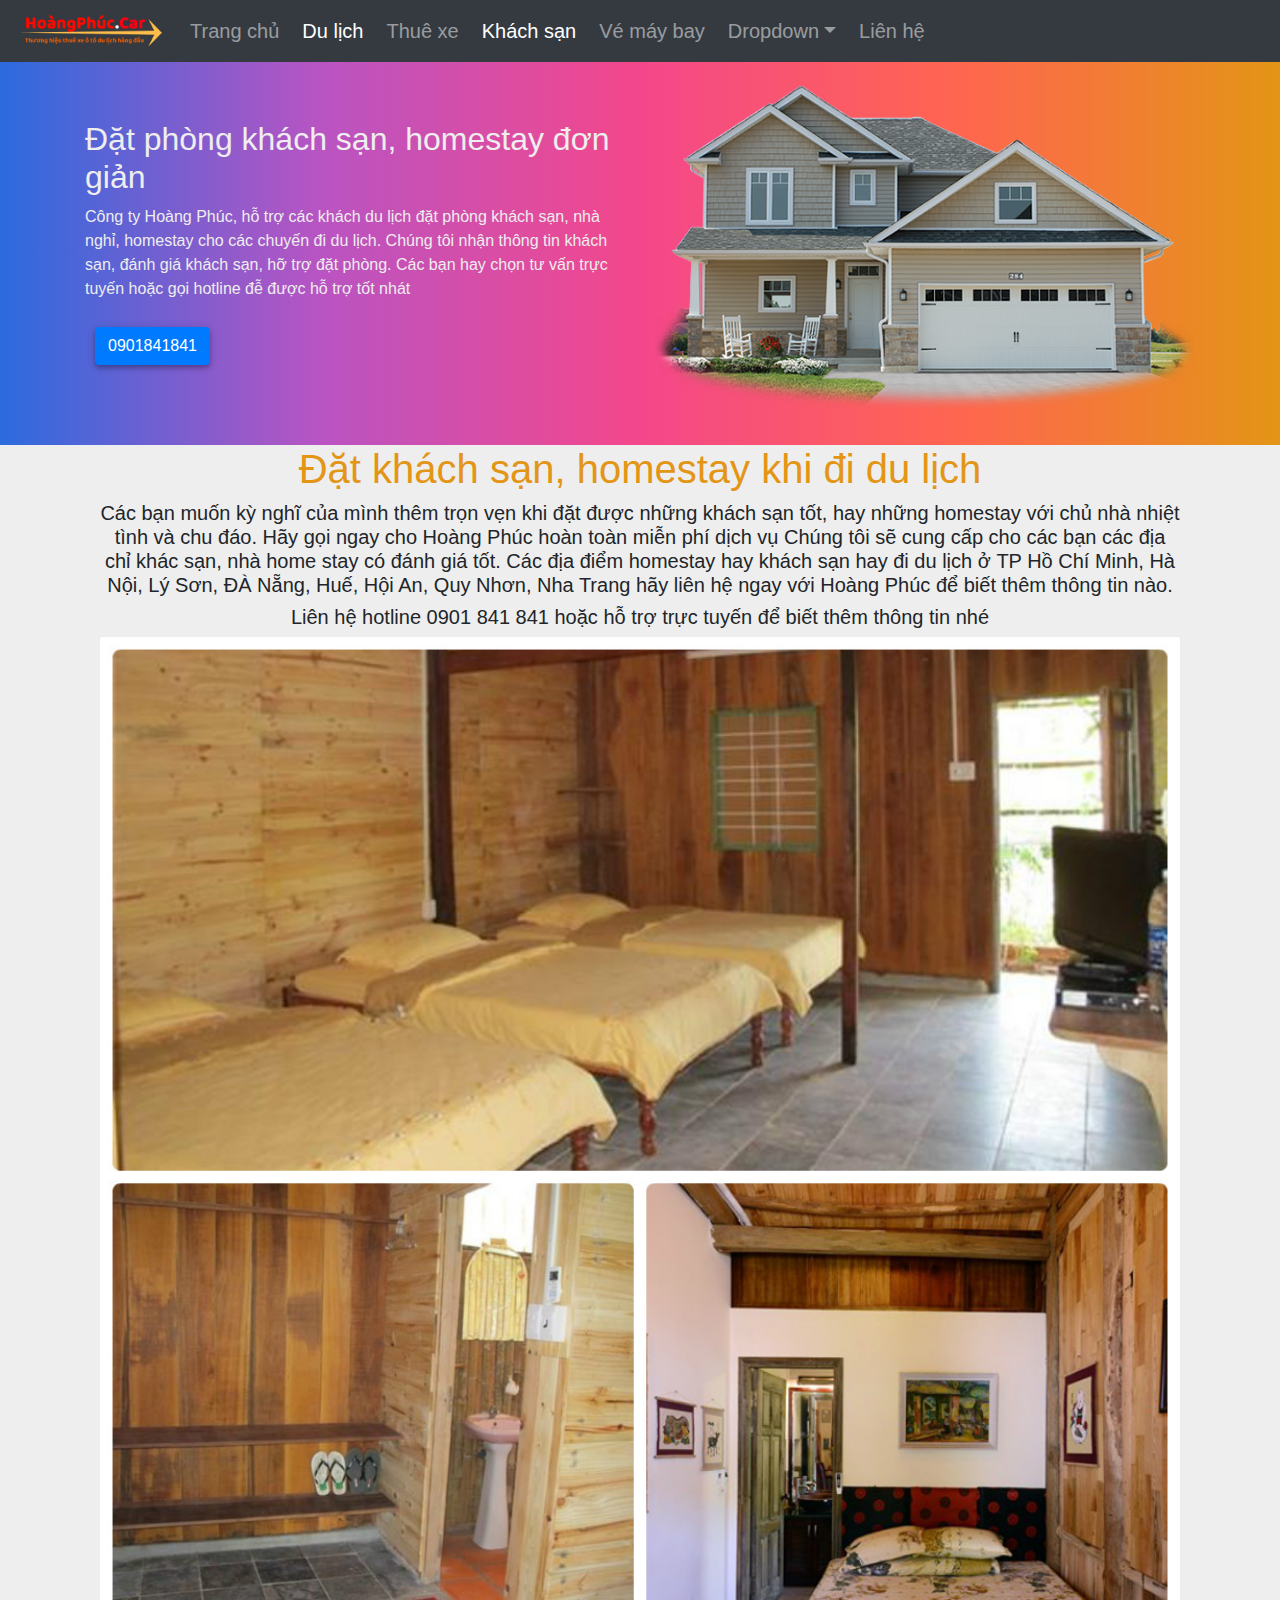
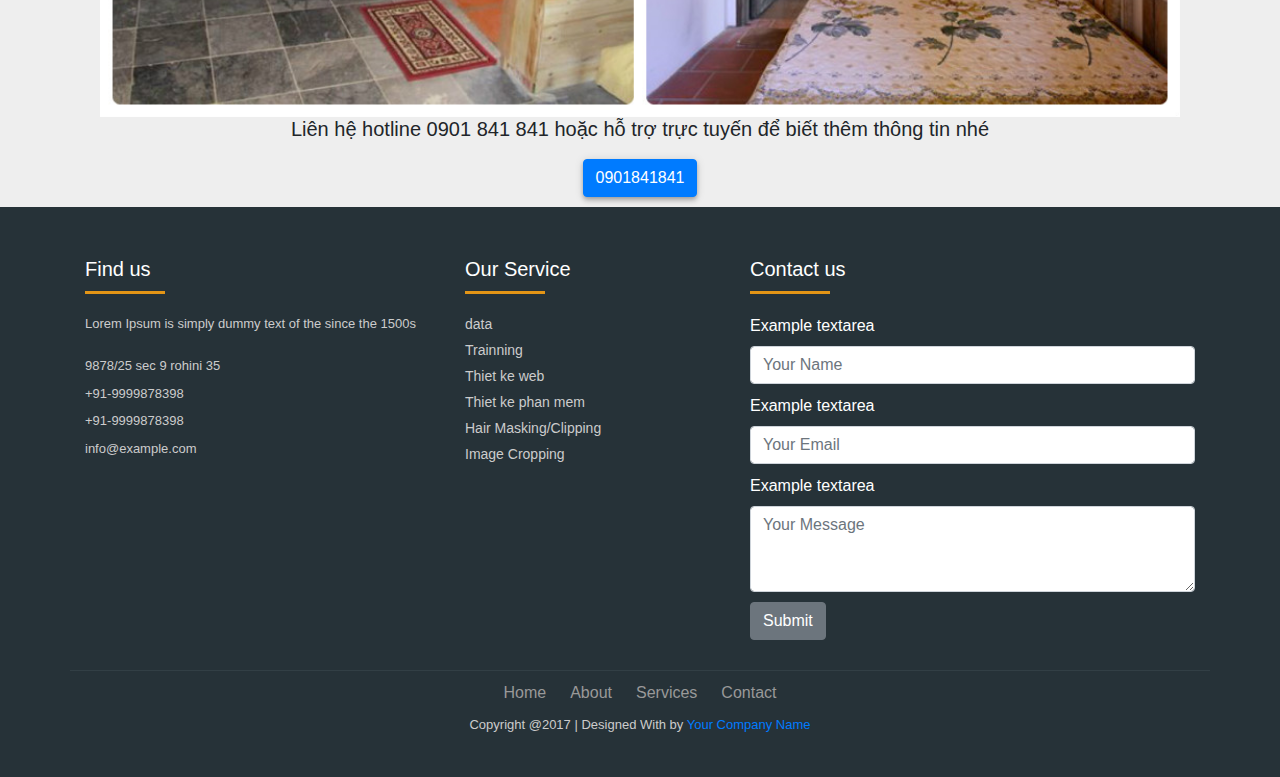
<file: khach-san.html>
<!DOCTYPE html>
<html>
	<head>
		<meta charset="utf-8">
		<meta http-equiv="X-UA-Compatible" content="IE=edge">
		<meta name="viewport" content="width=device-width, initial-scale=1, maximum-scale=1">
		<title>Vina software solution- Giải pháp công nghệ việt nam</title>
		<link rel="stylesheet" href="css/bootstrap.min.css">
		<link rel="stylesheet" href="css/bootstrap-grid.min.css">
	  	<link rel="stylesheet" href="css/bootstrap-reboot.min.css">
	  	<link rel="stylesheet" href="css/animate.css">
	  	<link rel="stylesheet" href="css/index.css">
	  	<link rel="stylesheet" href="https://use.fontawesome.com/releases/v5.3.1/css/all.css" integrity="sha384-mzrmE5qonljUremFsqc01SB46JvROS7bZs3IO2EmfFsd15uHvIt+Y8vEf7N7fWAU" crossorigin="anonymous">
	</head>
	<!-- Header -->
	<header>
      <nav class="navbar navbar-expand-lg navbar-dark nav-default fixed-top bg-dark">
        <a class="navbar-brand" href="index.html"><img src="img/logo-2.png" class="img-responsive" alt="Brand" width="150"/></a>
        <button class="navbar-toggler" type="button" data-toggle="collapse" data-target="#navbarCollapse" aria-controls="navbarCollapse" aria-expanded="false" aria-label="Toggle navigation">
          <span class="navbar-toggler-icon"></span>
        </button>
        <div class="collapse navbar-collapse navbar-left" id="navbarCollapse">
          <ul class="navbar-nav mr-auto">
            <li class="nav-item">
              <a class="nav-link" href="index.html">Trang chủ</a>
            </li>
            <li class="nav-item active">
              <a class="nav-link" href="du-lich.html">Du lịch</a>
            </li>
            <li class="nav-item">
              <a class="nav-link" href="thue-xe.html">Thuê xe</a>
            </li>
            <li class="nav-item active">
              <a class="nav-link" href="our-recrutement.html">Khách sạn<span class="sr-only">(current)</span></a>
            </li>
            <li class="nav-item">
              <a class="nav-link" href="our-recrutement.html">Vé máy bay</a>
            </li>
              <li class="nav-item dropdown">
			    <a class="nav-link dropdown-toggle" data-toggle="dropdown" href="#" role="button" aria-haspopup="true" aria-expanded="false">Dropdown</a>
			    <div class="dropdown-menu navbar-dark bg-dark">
			      <a class="dropdown-item" href="#">Action</a>
			      <a class="dropdown-item nav-link" href="#">Another action</a>
			      <a class="dropdown-item nav-link" href="#">Something else here</a>
		    	</div>
		    </li>
            <li class="nav-item">
              <a class="nav-link" href="our-contact.html">Liên hệ</a>
            </li>
          </ul>
          <ul class="navbar-nav mt-md-1">
          	<li><a href="#"><i class="fab fa-facebook icon"></i></a>
          		<a href="#"><i class="fab fa-linkedin icon"></i></a>
          		<a href="#"><i class="fab fa-instagram icon"></i></a>
          	</li>
          </ul>
        </div>
      </nav>
    </header>
	<!-- /Header -->
<body>
	<!-- My first Banner ----------------
		-------------------------------->
	<div id="hero_section" class="top_cont_outer hero_wrapper">
	    <div class="container">
	      	<div class="hero_section">
	        	<div class="row align-items-center">
	        		<div class="col-0 col-lg-6 col-md-6 col-sm-4 order-2 mx-auto animatable bounceInLeft">
						<img src="img/logo-khachsan.jpg" class="img-fluid bannerImg">
					</div>
	          		<div class="col-12 col-lg-6 col-md-6 col-sm-8 mx-auto">
	            		<div class="top_left_cont animatable bounceInRight"> 
	              			<h2>Đặt phòng khách sạn, homestay đơn giản</h2>
	              			<p>Công ty Hoàng Phúc, hỗ trợ các khách du lịch đặt phòng khách sạn, nhà nghỉ, homestay cho các chuyến đi du lịch. Chúng tôi nhận thông tin khách sạn, đánh giá khách sạn, hỡ trợ đặt phòng. Các bạn hay chọn tư vấn trực tuyến hoặc gọi hotline đễ được hỗ trợ tốt nhát</p>
	              			<a href="tel:0901841841" class="mg-10 btn btn-primary box-shadow--4dp"><i class="fas fa-phone"></i> 0901841841</a>
	              		</div>
	          		</div>
		  		</div>
        	</div>
      	</div>
    </div>
	<!--Hero_Section-->

	<div class="container">
	    <div class="row row-container mx-auto my-auto">
	      	<header class="col-lg-12 col-md-12 col-sm-12 col-xs-12">
				<h1 class="secTitle text-header"> Đặt khách sạn, homestay khi đi du lịch </h1>
				<h6 class="lead secCaption "> Các bạn muốn kỳ nghĩ của mình thêm trọn vẹn khi đặt được những khách sạn tốt, hay những homestay với chủ nhà nhiệt tình và chu đáo. Hãy gọi ngay cho Hoàng Phúc hoàn toàn <strong>miễn phí dịch vụ </strong> Chúng tôi sẽ cung cấp cho các bạn các địa chỉ khác sạn, nhà home stay có đánh giá tốt. Các địa điểm homestay hay khách sạn hay đi du lịch ở <strong>TP Hồ Chí Minh, Hà Nội, Lý Sơn, ĐÀ Nẵng, Huế, Hội An, Quy Nhơn, Nha Trang</strong> hãy liên hệ ngay với Hoàng Phúc để biết thêm thông tin nào.</h6>
				<h6 class="lead secCaption ">Liên hệ hotline <strong>0901 841 841 </strong> hoặc <strong>hỗ trợ trực tuyến </strong>để biết thêm thông tin nhé</h6>
				<img class="img-responsive card-img-top" src="img/homestay-ly-son.jpg" alt="homestay ly son">
				<h6 class="lead secCaption ">Liên hệ hotline <strong>0901 841 841 </strong> hoặc <strong>hỗ trợ trực tuyến </strong>để biết thêm thông tin nhé</h6>
				<a href="tel:0901841841" class="mg-10 btn btn-primary box-shadow--4dp"><i class="fas fa-phone"></i> 0901841841</a>
			</header>
  		</div>
  	</div>
	  
    <!-- /My first Carousel -->

    <!-- Start poster ----

    -->
    <!-- Main grid image --------------
    	------------------------------->
	<!-- /Main grid image --------------
    	------------------------------->

    <!-- Body news Start here-----------
    	------------------------------->
	
    <!-- /Body news End here-----------
		------------------------------->
	<!--footer starts from here-->
	<footer class="footer">
		<div class="container bottom_border">
			<div class="row">
				<div class="col-sm-6 col-md-4 col-lg-4 col-6">
					<h5 class="headin5_amrc col_white_amrc pt2 footer-line-divider">Find us</h5>
					<!--headin5_amrc-->
					<p class="mb10">Lorem Ipsum is simply dummy text of the since the 1500s</p>
					<p><i class="fa fa-location-arrow"></i> 9878/25 sec 9 rohini 35 </p>
					<p><i class="fa fa-phone"></i>  +91-9999878398  </p>
					<p><i class="fa fa-phone"></i>  +91-9999878398  </p>
					<p><i class="fa fa fa-envelope"></i> info@example.com  </p>
				</div>
				<div class="col-sm-6 col-md-3 col-lg-3 col-6">
					<h5 class="headin5_amrc col_white_amrc pt2 footer-line-divider">Our Service</h5>
					<!--headin5_amrc-->
					<ul class="footer_ul_amrc">
						<li><a href="#">data</a></li>
						<li><a href="#">Trainning</a></li>
						<li><a href="#">Thiet ke web</a></li>
						<li><a href="#">Thiet ke phan mem</a></li>
						<li><a href="#">Hair Masking/Clipping</a></li>
						<li><a href="#">Image Cropping</a></li>
					</ul>
				<!--footer_ul_amrc ends here-->
				</div>
				<div class="col-sm-12 col-md-5 col-lg-5 col-12">
					<h5 class="headin5_amrc col_white_amrc pt2 footer-line-divider">Contact us</h5>
					<div class="col_white_amrc">
						<div>
							<label for="exampleFormControlTextarea1">Example textarea</label>
							<input type="text" class="form-control" placeholder="Your Name">
						</div>
						<div class="form-padding">
							<label for="exampleFormControlTextarea1">Example textarea</label>
							<input type="text" class="form-control" placeholder="Your Email">
						</div>
						<div>
							<label for="exampleFormControlTextarea1">Example textarea</label>
							<textarea class="form-control" id="exampleFormControlTextarea1" rows="3" placeholder="Your Message"></textarea>
						</div>
						<div class="form-padding mx-auto">
							<button type="button" class="btn btn-secondary">Submit</button>
						</div>
					</div>
					<!--footer_ul_amrc ends here-->
				</div>
			</div>
		</div>
		<div class="container">
			<div class="foote_bottom_ul_amrc">
				<li><a href="#">Home</a></li>
				<li><a href="#">About</a></li>
				<li><a href="#">Services</a></li>
				<li><a href="#">Contact</a></li>
			</div>
			<!--foote_bottom_ul_amrc ends here-->
			<p class="text-center">Copyright @2017 | Designed With by <a href="#">Your Company Name</a></p>
			<div class="row social_footer_ul">
				<li><a href="#"><i class="fab fa-facebook icon"></i></a></li>
				<li><a href="#"><i class="fab fa-twitter icon"></i></a></li>
				<li><a href="#"><i class="fab fa-linkedin icon"></i></a></li>
				<li><a href="#"><i class="fab fa-instagram icon"></i></a></li>
			</div>
			<!--social_footer_ul ends here-->
		</div>

	</footer>
	<!-- jQuery Plugins -->
	<script src="js/jquery-3.3.1.min.js"></script>
	<script src="js/bootstrap.bundle.min.js"></script>
	<script src="js/bootstrap.min.js"></script>
	<script src="js/index.js"></script>
</body>
</html>
</file>
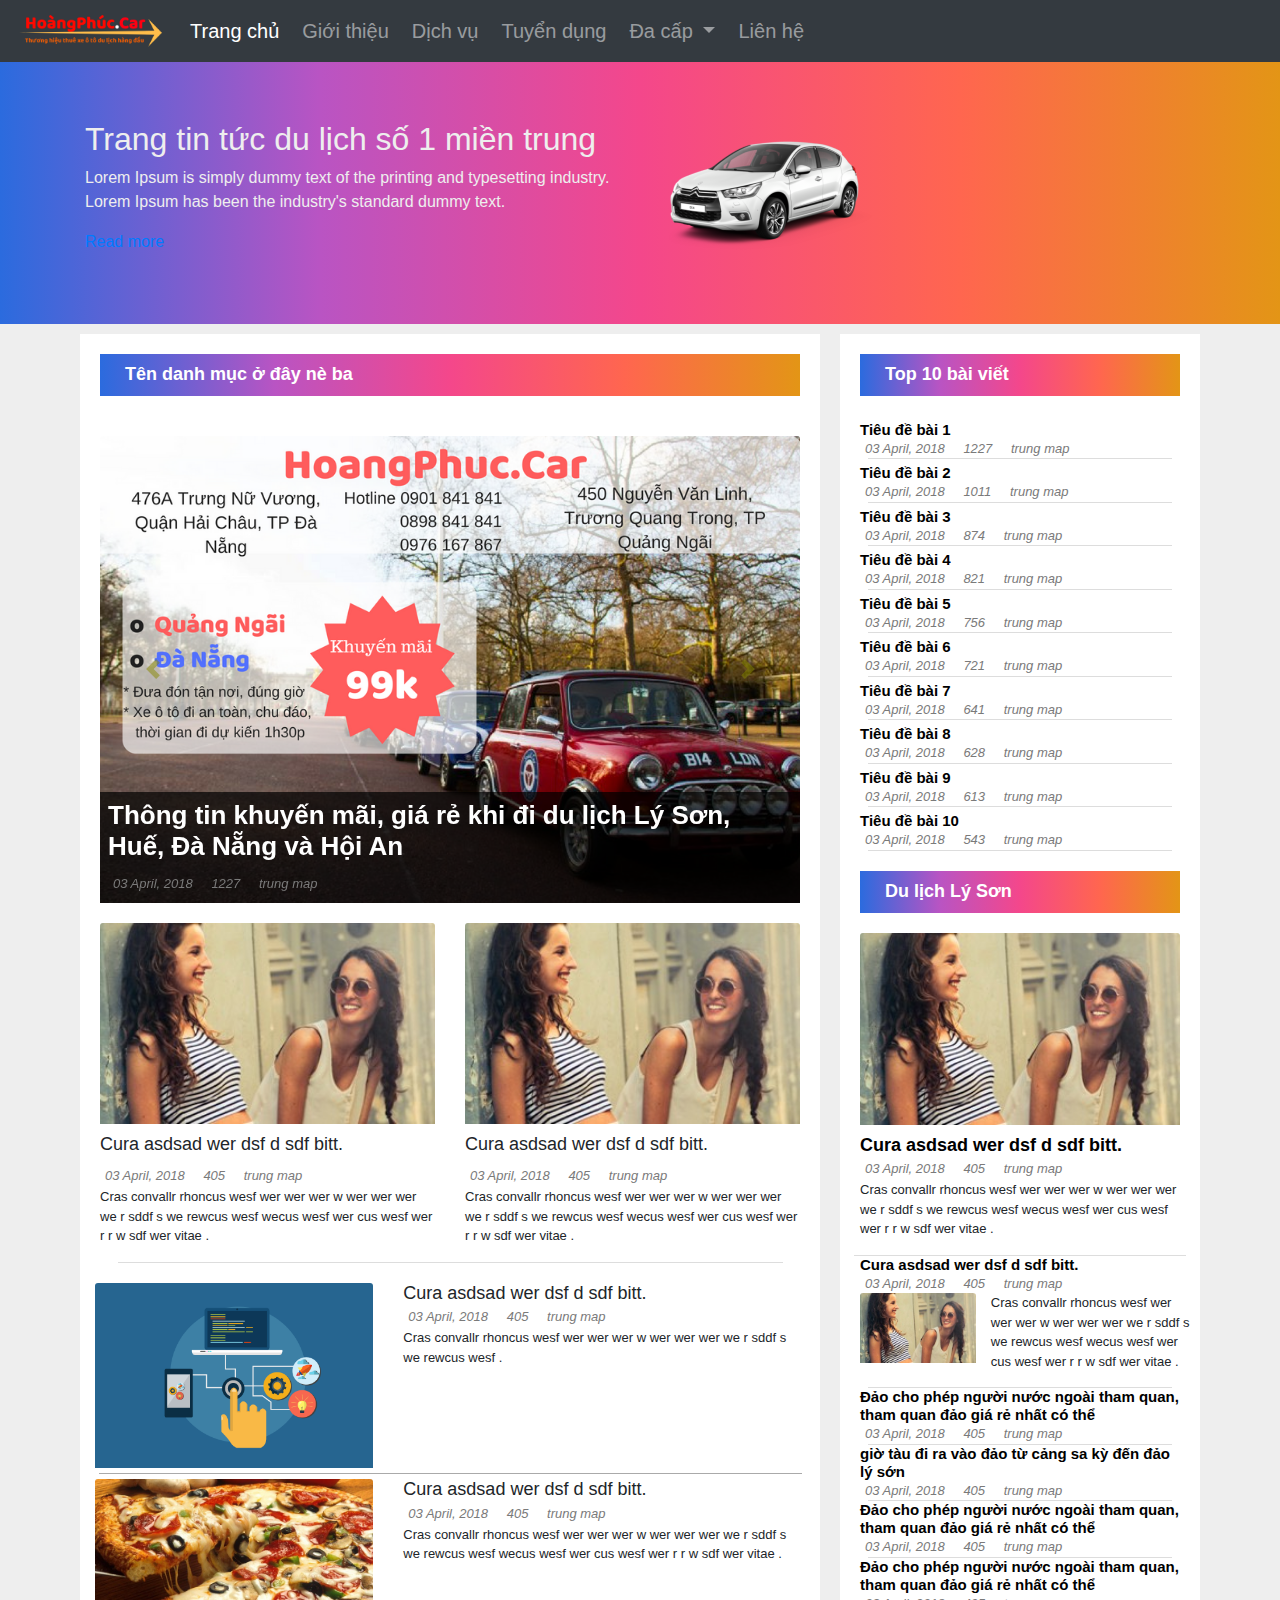
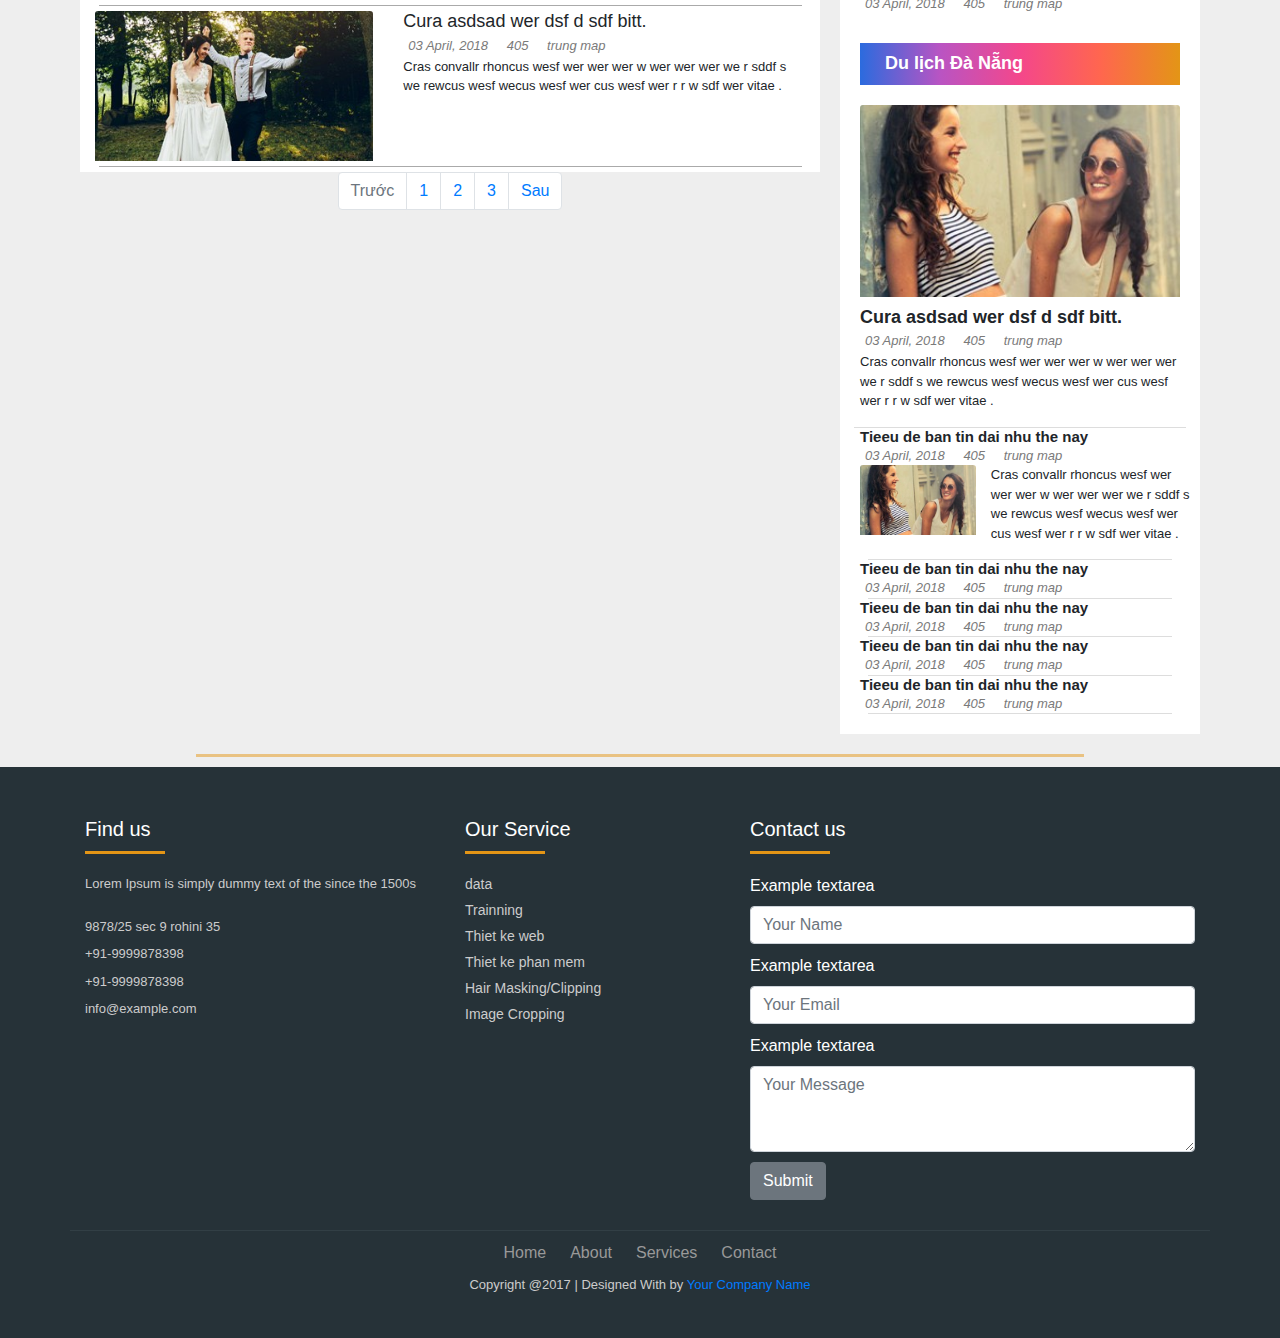
<file: muc-tin.html>
<!DOCTYPE html>
<html>
	<head>
		<meta charset="utf-8">
		<meta http-equiv="X-UA-Compatible" content="IE=edge">
		<meta name="viewport" content="width=device-width, initial-scale=1, maximum-scale=1">
		<title>Vina software solution- Giải pháp công nghệ việt nam</title>
		<link rel="stylesheet" href="css/bootstrap.min.css">
		<link rel="stylesheet" href="css/bootstrap-grid.min.css">
	  	<link rel="stylesheet" href="css/bootstrap-reboot.min.css">
	  	<link rel="stylesheet" href="css/animate.css">
	  	<link rel="stylesheet" href="css/index.css">
	  	<link rel="stylesheet" href="https://use.fontawesome.com/releases/v5.3.1/css/all.css" integrity="sha384-mzrmE5qonljUremFsqc01SB46JvROS7bZs3IO2EmfFsd15uHvIt+Y8vEf7N7fWAU" crossorigin="anonymous">
	</head>
	<!-- Header -->
	<header>
      <nav class="navbar navbar-expand-lg navbar-dark nav-default fixed-top bg-dark">
        <a class="navbar-brand" href="index.html"><img src="img/logo-2.png" class="img-responsive" alt="Brand" width="150"/></a>
        <button class="navbar-toggler" type="button" data-toggle="collapse" data-target="#navbarCollapse" aria-controls="navbarCollapse" aria-expanded="false" aria-label="Toggle navigation">
          <span class="navbar-toggler-icon"></span>
        </button>
        <div class="collapse navbar-collapse navbar-left" id="navbarCollapse">
          <ul class="navbar-nav mr-auto">
            <li class="nav-item active">
              <a class="nav-link" href="index.html">Trang chủ <span class="sr-only">(current)</span></a>
            </li>
            <li class="nav-item">
              <a class="nav-link" href="about-us.html">Giới thiệu</a>
            </li>
            <li class="nav-item">
              <a class="nav-link" href="our-services.html">Dịch vụ</a>
            </li>
            <li class="nav-item">
              <a class="nav-link" href="our-recrutement.html">Tuyển dụng</a>
            </li>
            <li class="nav-item dropdown">
		        <a class="nav-link dropdown-toggle" href="http://example.com" id="navbarDropdownMenuLink" data-toggle="dropdown" aria-haspopup="true" aria-expanded="false">
		          Đa cấp
		        </a>
		        <div class="dropdown-menu" aria-labelledby="navbarDropdownMenuLink">
		          <a class="dropdown-item" href="#">Action</a>
		          <a class="dropdown-item" href="#">Another action</a>
		          <a class="dropdown-item" href="#">Something else here</a>
		        </div>
		    </li>
            <li class="nav-item">
              <a class="nav-link" href="our-contact.html">Liên hệ</a>
            </li>
          </ul>
          <ul class="navbar-nav mt-md-1">
          	<li><a href="#"><i class="fab fa-facebook icon"></i></a>
          		<a href="#"><i class="fab fa-linkedin icon"></i></a>
          		<a href="#"><i class="fab fa-instagram icon"></i></a>
          	</li>
          </ul>
        </div>
      </nav>
    </header>
	<!-- /Header -->
<body>
	<!-- My first Banner ----------------
		-------------------------------->
	<div id="hero_section" class="top_cont_outer hero_wrapper">
	    <div class="container">
	      	<div class="hero_section">
	        	<div class="row align-items-center">
	          		<div class="col-12 col-lg-6 col-md-6 col-sm-8 mx-auto">
	            		<div class="top_left_cont animatable bounceInLeft"> 
	              			<h2 id="texte_1">Trang tin tức du lịch số 1 miền trung</h2>
	              			<p id="texte_2">Lorem Ipsum is simply dummy text of the printing and typesetting industry. Lorem Ipsum has been the industry's standard dummy text.</p>
	              			<a href="#service" class="read_more2">Read more</a> 
	              		</div>
	          		</div>
	          		<div class="col-0 col-lg-6 col-md-6 col-sm-4 mx-auto animatable bounceInRight">
							<img src="img/otologo.png" class="img-fluid bannerImg">
						</div>
			  		</div>
	        	</div>
	      	</div>
	    </div>
	</div>
	<!--Hero_Section-->
	  
    <!-- /My first Carousel -->

    <!-- Start poster ----
    -->
    <!-- Main grid image --------------
    	------------------------------->
	<!-- /Main grid image --------------
    	------------------------------->

    <!-- Body news Start here-----------
    	------------------------------->
	<div class="container line-divider">
		<div class="row">
			<!-- Body news Right-----------
    			------------------------------->
	        <div class="col-12 col-sm-6 col-xs-6 col-md-4 pd-10 order-md-2 order-2">
	        	<div class="container pd-20 bg-white h-percent-100">
	        		<div class="col-tag pd-top-10" >
		        		<h4 class="title-news-medium pd-0 mg-0">
		        			<a class="txt-white">Top 10 bài viết</a>
		        		</h4>
		        	</div>
					<div class="row news-col-tag-small mx-auto">
						<div class="col-12 pd-0">
							<h4 class="title-news-small pd-0 mg-0 mg-top-5">
								<a class="txt-black" href="">Tiêu đề bài 1</a>
							</h4>
						</div>
						<span class="entry-meta-medium ">
							<i><a><span class="fas fa-calendar-alt icon-news"></span>03 April, 2018</a></i>
							<i><a><span class="fas fa-eye icon-news pd-left-10"></span>1227</a></i>
							<i><a><span class="fas fas fa-user icon-news pd-left-10"></span>trung map</a></i>
						</span>
					</div>
					<div class="row news-col-tag-small mx-auto">
						<div class="col-12 pd-0">
							<h4 class="title-news-small pd-0 mg-0 mg-top-5">
								<a class="txt-black" href="">Tiêu đề bài 2</a>
							</h4>
						</div>
						<span class="entry-meta-medium ">
							<i><a><span class="fas fa-calendar-alt icon-news"></span>03 April, 2018</a></i>
							<i><a><span class="fas fa-eye icon-news pd-left-10"></span>1011</a></i>
							<i><a><span class="fas fas fa-user icon-news pd-left-10"></span>trung map</a></i>
						</span>
					</div>
					<div class="row news-col-tag-small mx-auto">
						<div class="col-12 pd-0">
							<h4 class="title-news-small pd-0 mg-0 mg-top-5">
								<a class="txt-black" href="">Tiêu đề bài 3</a>
							</h4>
						</div>
						<span class="entry-meta-medium ">
							<i><a><span class="fas fa-calendar-alt icon-news"></span>03 April, 2018</a></i>
							<i><a><span class="fas fa-eye icon-news pd-left-10"></span>874</a></i>
							<i><a><span class="fas fas fa-user icon-news pd-left-10"></span>trung map</a></i>
						</span>
					</div>
					<div class="row news-col-tag-small mx-auto mg-top-5">
						<div class="col-12 pd-0">
							<h4 class="title-news-small pd-0 mg-0">
								<a class="txt-black" href="">Tiêu đề bài 4</a>
							</h4>
						</div>
						<span class="entry-meta-medium ">
							<i><a><span class="fas fa-calendar-alt icon-news"></span>03 April, 2018</a></i>
							<i><a><span class="fas fa-eye icon-news pd-left-10"></span>821</a></i>
							<i><a><span class="fas fas fa-user icon-news pd-left-10"></span>trung map</a></i>
						</span>
					</div>
					<div class="row news-col-tag-small mx-auto mg-top-5">
						<div class="col-12 pd-0">
							<h4 class="title-news-small pd-0 mg-0">
								<a class="txt-black" href="">Tiêu đề bài 5</a>
							</h4>
						</div>
						<span class="entry-meta-medium ">
							<i><a><span class="fas fa-calendar-alt icon-news"></span>03 April, 2018</a></i>
							<i><a><span class="fas fa-eye icon-news pd-left-10"></span>756</a></i>
							<i><a><span class="fas fas fa-user icon-news pd-left-10"></span>trung map</a></i>
						</span>
					</div>
					<div class="row news-col-tag-small mx-auto">
						<div class="col-12 pd-0">
							<h4 class="title-news-small pd-0 mg-0 mg-top-5">
								<a class="txt-black" href="">Tiêu đề bài 6</a>
							</h4>
						</div>
						<span class="entry-meta-medium ">
							<i><a><span class="fas fa-calendar-alt icon-news"></span>03 April, 2018</a></i>
							<i><a><span class="fas fa-eye icon-news pd-left-10"></span>721</a></i>
							<i><a><span class="fas fas fa-user icon-news pd-left-10"></span>trung map</a></i>
						</span>
					</div>
					<div class="row news-col-tag-small mx-auto">
						<div class="col-12 pd-0">
							<h4 class="title-news-small pd-0 mg-0 mg-top-5">
								<a class="txt-black" href="">Tiêu đề bài 7</a>
							</h4>
						</div>
						<span class="entry-meta-medium ">
							<i><a><span class="fas fa-calendar-alt icon-news"></span>03 April, 2018</a></i>
							<i><a><span class="fas fa-eye icon-news pd-left-10"></span>641</a></i>
							<i><a><span class="fas fas fa-user icon-news pd-left-10"></span>trung map</a></i>
						</span>
					</div>
					<div class="row news-col-tag-small mx-auto">
						<div class="col-12 pd-0">
							<h4 class="title-news-small pd-0 mg-0 mg-top-5">
								<a class="txt-black" href="">Tiêu đề bài 8</a>
							</h4>
						</div>
						<span class="entry-meta-medium ">
							<i><a><span class="fas fa-calendar-alt icon-news"></span>03 April, 2018</a></i>
							<i><a><span class="fas fa-eye icon-news pd-left-10"></span>628</a></i>
							<i><a><span class="fas fas fa-user icon-news pd-left-10"></span>trung map</a></i>
						</span>
					</div>
					<div class="row news-col-tag-small mx-auto mg-top-5">
						<div class="col-12 pd-0">
							<h4 class="title-news-small pd-0 mg-0">
								<a class="txt-black" href="">Tiêu đề bài 9</a>
							</h4>
						</div>
						<span class="entry-meta-medium ">
							<i><a><span class="fas fa-calendar-alt icon-news"></span>03 April, 2018</a></i>
							<i><a><span class="fas fa-eye icon-news pd-left-10"></span>613</a></i>
							<i><a><span class="fas fas fa-user icon-news pd-left-10"></span>trung map</a></i>
						</span>
					</div>
					<div class="row news-col-tag-small mx-auto mg-top-5">
						<div class="col-12 pd-0">
							<h4 class="title-news-small pd-0 mg-0">
								<a class="txt-black" href="">Tiêu đề bài 10</a>
							</h4>
						</div>
						<span class="entry-meta-medium ">
							<i><a><span class="fas fa-calendar-alt icon-news"></span>03 April, 2018</a></i>
							<i><a><span class="fas fa-eye icon-news pd-left-10"></span>543</a></i>
							<i><a><span class="fas fas fa-user icon-news pd-left-10"></span>trung map</a></i>
						</span>
					</div>

		        	<div class="col-tag mg-top-20" >
		        		<h4 class="title-news-medium pd-0 mg-0">
							<a class="txt-white" href="">Du lịch Lý Sơn</a>
						</h4>
		        	</div>
		        	<div class=" row news-col-tag-small">
			        		<div class="col-12 image-news-col-tag-small">
				        		<img class="img-responsive card-img-top" src="img/e1.jpg" alt="Card image cap">
				        	</div>
				        	<div class="col-12 body-news-col-tag-small"> 
					            <h4 class="title-news-medium pd-0 mg-0">
					            	<a class="txt-black" href="">Cura asdsad wer dsf d sdf bitt.</a>
					            </h4>
					            <span class="entry-meta-medium">
									<i><a><span class="fas fa-calendar-alt icon-news"></span>03 April, 2018</a></i>
									<i><a><span class="fas fa-eye icon-news pd-left-10"></span>405</a></i>
									<i><a><span class="fas fas fa-user icon-news pd-left-10"></span>trung map</a></i>
								</span>
				            	<p class="contents-news-medium">Cras convallr rhoncus wesf wer  wer wer w wer  wer  wer  we r sddf s we rewcus wesf wecus wesf wer cus wesf wer r  r w sdf  wer vitae .</p>
					         </div>
					</div>
					<div class="row news-col-tag-small mx-auto">
						<h4 class="title-news-small pd-0 mg-0">
							<a class="txt-black" href="">Cura asdsad wer dsf d sdf bitt.</a>
						</h4>
						<span class="entry-meta-medium ">
							<i><a><span class="fas fa-calendar-alt icon-news"></span>03 April, 2018</a></i>
							<i><a><span class="fas fa-eye icon-news pd-left-10"></span>405</a></i>
							<i><a><span class="fas fas fa-user icon-news pd-left-10"></span>trung map</a></i>
						</span>
		      			<div class="row">
		      				<div class="col-5 col-md-5">        
					          	<img class="img-responsive card-img-top mg-0" src="img/e1.jpg" alt="Card image cap">
					        </div>
					        <div class="col-7 col-md-7 pd-0">
					            <p class="contents-news-medium">Cras convallr rhoncus wesf wer  wer wer w wer  wer  wer  we r sddf s we rewcus wesf wecus wesf wer cus wesf wer r  r w sdf  wer vitae .</p>
					        </div>
					    </div>
					</div>
					<div class="row news-col-tag-small mx-auto">
						<h4 class="title-news-small pd-0 mg-0">
							<a class="txt-black" href="">Đảo cho phép người nước ngoài tham quan, tham quan đảo giá rẻ nhất có thể</a>
						</h4>
						<span class="entry-meta-medium ">
							<i><a><span class="fas fa-calendar-alt icon-news"></span>03 April, 2018</a></i>
							<i><a><span class="fas fa-eye icon-news pd-left-10"></span>405</a></i>
							<i><a><span class="fas fas fa-user icon-news pd-left-10"></span>trung map</a></i>
						</span>
					</div>
					<div class="row news-col-tag-small mx-auto">
						<h4 class="title-news-small pd-0 mg-0">
							<a class="txt-black" href="">giờ tàu đi ra vào đảo từ cảng sa kỳ đến đảo lý sớn</a>
						</h4>
						<span class="entry-meta-medium ">
							<i><a><span class="fas fa-calendar-alt icon-news"></span>03 April, 2018</a></i>
							<i><a><span class="fas fa-eye icon-news pd-left-10"></span>405</a></i>
							<i><a><span class="fas fas fa-user icon-news pd-left-10"></span>trung map</a></i>
						</span>
					</div>
					<div class="row news-col-tag-small mx-auto">
						<h4 class="title-news-small pd-0 mg-0"> 
							<a class="txt-black" href="">Đảo cho phép người nước ngoài tham quan, tham quan đảo giá rẻ nhất có thể</a>
						</h4>
						<span class="entry-meta-medium ">
							<i><a><span class="fas fa-calendar-alt icon-news"></span>03 April, 2018</a></i>
							<i><a><span class="fas fa-eye icon-news pd-left-10"></span>405</a></i>
							<i><a><span class="fas fas fa-user icon-news pd-left-10"></span>trung map</a></i>
						</span>
					</div>
					<div class="row mx-auto">
						<h4 class="title-news-small pd-0 mg-0">
							<a class="txt-black" href="">Đảo cho phép người nước ngoài tham quan, tham quan đảo giá rẻ nhất có thể</a>
						</h4>
						<span class="entry-meta-medium ">
							<i><a><span class="fas fa-calendar-alt icon-news"></span>03 April, 2018</a></i>
							<i><a><span class="fas fa-eye icon-news pd-left-10"></span>405</a></i>
							<i><a><span class="fas fas fa-user icon-news pd-left-10"></span>trung map</a></i>
						</span>
					</div>
					<div class="pd-10">
					</div>
					<div class="col-tag mg-top-10" >
		        		<h4 class="title-news-medium pd-0 mg-0">
		        			<a class="txt-white" href="">Du lịch Đà Nẵng </a>
		        		</h4>
		        	</div>
		        	<div class=" row news-col-tag-small">
			        		<div class="col-12 image-news-col-tag-small">
				        		<img class="img-responsive card-img-top" src="img/e1.jpg" alt="Card image cap">
				        	</div>
				        	<div class="col-12 body-news-col-tag-small"> 
					            <h4 class="title-news-medium pd-0 mg-0">Cura asdsad wer dsf d sdf bitt.</h4>
					            <span class="entry-meta-medium">
									<i><a><span class="fas fa-calendar-alt icon-news"></span>03 April, 2018</a></i>
									<i><a><span class="fas fa-eye icon-news pd-left-10"></span>405</a></i>
									<i><a><span class="fas fas fa-user icon-news pd-left-10"></span>trung map</a></i>
								</span>
				            	<p class="contents-news-medium">Cras convallr rhoncus wesf wer  wer wer w wer  wer  wer  we r sddf s we rewcus wesf wecus wesf wer cus wesf wer r  r w sdf  wer vitae .</p>
					         </div>
					</div>
					<div class="row news-col-tag-small mx-auto">
						<h4 class="title-news-small pd-0 mg-0"> Tieeu de ban tin dai nhu the nay</h4>
						<span class="entry-meta-medium ">
							<i><a><span class="fas fa-calendar-alt icon-news"></span>03 April, 2018</a></i>
							<i><a><span class="fas fa-eye icon-news pd-left-10"></span>405</a></i>
							<i><a><span class="fas fas fa-user icon-news pd-left-10"></span>trung map</a></i>
						</span>
		      			<div class="row">
		      				<div class="col-5 col-md-5">        
					          	<img class="img-responsive card-img-top mg-0" src="img/e1.jpg" alt="Card image cap">
					        </div>
					        <div class="col-7 col-md-7 pd-0">
					            <p class="contents-news-medium">Cras convallr rhoncus wesf wer  wer wer w wer  wer  wer  we r sddf s we rewcus wesf wecus wesf wer cus wesf wer r  r w sdf  wer vitae .</p>
					        </div>
					    </div>
					</div>
					<div class="row news-col-tag-small mx-auto">
						<h4 class="title-news-small pd-0 mg-0"> Tieeu de ban tin dai nhu the nay</h4>
						<span class="entry-meta-medium ">
							<i><a><span class="fas fa-calendar-alt icon-news"></span>03 April, 2018</a></i>
							<i><a><span class="fas fa-eye icon-news pd-left-10"></span>405</a></i>
							<i><a><span class="fas fas fa-user icon-news pd-left-10"></span>trung map</a></i>
						</span>
					</div>
					<div class="row news-col-tag-small mx-auto">
						<h4 class="title-news-small pd-0 mg-0"> Tieeu de ban tin dai nhu the nay</h4>
						<span class="entry-meta-medium ">
							<i><a><span class="fas fa-calendar-alt icon-news"></span>03 April, 2018</a></i>
							<i><a><span class="fas fa-eye icon-news pd-left-10"></span>405</a></i>
							<i><a><span class="fas fas fa-user icon-news pd-left-10"></span>trung map</a></i>
						</span>
					</div>
					<div class="row news-col-tag-small mx-auto">
						<h4 class="title-news-small pd-0 mg-0"> Tieeu de ban tin dai nhu the nay</h4>
						<span class="entry-meta-medium ">
							<i><a><span class="fas fa-calendar-alt icon-news"></span>03 April, 2018</a></i>
							<i><a><span class="fas fa-eye icon-news pd-left-10"></span>405</a></i>
							<i><a><span class="fas fas fa-user icon-news pd-left-10"></span>trung map</a></i>
						</span>
					</div>
					<div class="row news-col-tag-small mx-auto">
						<h4 class="title-news-small pd-0 mg-0"> Tieeu de ban tin dai nhu the nay</h4>
						<span class="entry-meta-medium ">
							<i><a><span class="fas fa-calendar-alt icon-news"></span>03 April, 2018</a></i>
							<i><a><span class="fas fa-eye icon-news pd-left-10"></span>405</a></i>
							<i><a><span class="fas fas fa-user icon-news pd-left-10"></span>trung map</a></i>
						</span>
					</div>
				</div>
	        </div>
	        <!-- /Body news Right-----------
    			------------------------------->


    		<!-- Body news Left-----------
    			------------------------------->
	        <div class="col-12 col-sm-6 col-xs-6 col-md-8 pd-10">
	        				<!-- Start tin tuc 2 
					--------------------->
				<div class="container pd-20 bg-white news-col-tag-small">
		        	<div class="col-tag" >
		        		<h4 class="title-news-medium pd-0 mg-0">
		        			<a class="txt-white" href="">Tên danh mục ở đây nè ba</a>
		        		</h4>
		        	</div>
					<div class="col-12 pd-0">
						<div id="big-image-carousel" class="carousel slide" data-ride="carousel">
		  					<div class="carousel-inner">
		    					<div class="carousel-item active">
									<div class="featured-article">
										<a href="#"><img class="img-responsive card-img-top" src="img/slide-hoangphuc-1.png" alt="" class="thumb"></a>
										<div class="block-title">
											<h3 class="title-news-big">
												<a class="txt-white" href="">Thông tin khuyến mãi, giá rẻ khi đi du lịch Lý Sơn, Huế, Đà Nẵng và Hội An</a>
											</h3>
											<span class="entry-meta-medium ">
												<i><a><span class="fas fa-calendar-alt icon-news"></span>03 April, 2018</a></i>
												<i><a><span class="fas fa-eye icon-news pd-left-10"></span>1227</a></i>
												<i><a><span class="fas fas fa-user icon-news pd-left-10"></span>trung map</a></i>
											</span>
										</div>
									</div>
								</div>
								<div class="carousel-item">
		      						<div class="featured-article">
										<a href="#"><img class="img-responsive card-img-top" src="img/slide-hoangphuc-2.png" alt="" class="thumb"></a>
										<div class="block-title">
											<h3 class="title-news-big">
												<a class="txt-white" href="">Tiêu đề bài 1</a>
											</h3>
											<span class="entry-meta-medium ">
												<i><a><span class="fas fa-calendar-alt icon-news"></span>03 April, 2018</a></i>
												<i><a><span class="fas fa-eye icon-news pd-left-10"></span>1227</a></i>
												<i><a><span class="fas fas fa-user icon-news pd-left-10"></span>trung map</a></i>
											</span>
										</div>
									</div>
						    	</div>
							    <div class="carousel-item">
							      	<div class="featured-article">
										<a href="#"><img class="img-responsive card-img-top" src="img/slide-hoangphuc-3.png" alt="" class="thumb"></a>
										<div class="block-title">
											<h3 class="title-news-big">
												<a class="txt-white" href="">Tiêu đề bài 1</a>
											</h3>
											<span class="entry-meta-medium ">
												<i><a><span class="fas fa-calendar-alt icon-news"></span>03 April, 2018</a></i>
												<i><a><span class="fas fa-eye icon-news pd-left-10"></span>1227</a></i>
												<i><a><span class="fas fas fa-user icon-news pd-left-10"></span>trung map</a></i>
											</span>
										</div>
									</div>
							    </div>
							</div>
							<a class="carousel-control-prev" href="#big-image-carousel" role="button" data-slide="prev">
							    <span class="carousel-control-prev-icon" aria-hidden="true"></span>
							    <span class="sr-only">Previous</span>
							</a>
							<a class="carousel-control-next" href="#big-image-carousel" role="button" data-slide="next">
							    <span class="carousel-control-next-icon" aria-hidden="true"></span>
							    <span class="sr-only">Next</span>
							</a>
						</div>
					</div>
					<div class="row">
						<div class="col-6">
							<div class=" row">
				        		<div class="col-12 image-news-col-tag-small">
					        		<img class="img-responsive card-img-top" src="img/e1.jpg" alt="Card image cap">
					        	</div>
					        	<div class="col-12 body-news-col-tag-small"> 
						            <h4 class="title-news-col-tag-small">Cura asdsad wer dsf d sdf bitt.</h4>
						            <span class="entry-meta-medium">
										<i><a><span class="fas fa-calendar-alt icon-news"></span>03 April, 2018</a></i>
										<i><a><span class="fas fa-eye icon-news pd-left-10"></span>405</a></i>
										<i><a><span class="fas fas fa-user icon-news pd-left-10"></span>trung map</a></i>
									</span>
						            <p class="contents-news-medium">Cras convallr rhoncus wesf wer  wer wer w wer  wer  wer  we r sddf s we rewcus wesf wecus wesf wer cus wesf wer r  r w sdf  wer vitae .</p>
						         </div>
						    </div>
						</div>
						<div class="col-6">
							<div class=" row">
				        		<div class="col-12">
					        		<img class="img-responsive card-img-top" src="img/e1.jpg" alt="Card image cap">
					        	</div>
					        	<div class="col-12 body-news-col-tag-small"> 
						            <h4 class="title-news-col-tag-small">Cura asdsad wer dsf d sdf bitt.</h4>
						            <span class="entry-meta-medium">
										<i><a><span class="fas fa-calendar-alt icon-news"></span>03 April, 2018</a></i>
										<i><a><span class="fas fa-eye icon-news pd-left-10"></span>405</a></i>
										<i><a><span class="fas fas fa-user icon-news pd-left-10"></span>trung map</a></i>
									</span>
						            <p class="contents-news-medium">Cras convallr rhoncus wesf wer  wer wer w wer  wer  wer  we r sddf s we rewcus wesf wecus wesf wer cus wesf wer r  r w sdf  wer vitae .</p>
						         </div>
						    </div>
						</div>
					</div>
		        </div>
		        <!-- End of tin tức 2 
		        	-------------------->
	        	<div class="container bg-white">
		        	<div class=" row news-col-tag-big">
		        		<div class="col-12 col-md-12 col-lg-5 col-sm-12">
			        		<img class="img-responsive card-img-top" src="img/service-app.png" alt="Card image cap">
			        	</div>
			        	<div class="col-12 col-md-12 col-lg-7 col-sm-12 mg-0"> 
				            <h4 class="title-news-col-tag-small pd-0 mg-0">Cura asdsad wer dsf d sdf bitt.</h4>
				            <span class="entry-meta-medium">
								<i><a><span class="fas fa-calendar-alt icon-news"></span>03 April, 2018</a></i>
								<i><a><span class="fas fa-eye icon-news pd-left-10"></span>405</a></i>
								<i><a><span class="fas fas fa-user icon-news pd-left-10"></span>trung map</a></i>
							</span>
				            <p class="contents-news-medium">Cras convallr rhoncus wesf wer  wer wer w wer  wer  wer  we r sddf s we rewcus wesf .</p>
				         </div>
					</div>
					<div class=" row news-col-tag-big">
		        		<div class="col-12 col-md-12 col-lg-5 col-sm-12">
			        		<img class="img-responsive card-img-top" src="img/f1.jpg" alt="Card image cap">
			        	</div>
			        	<div class="col-12 col-md-12 col-lg-7 col-sm-12 mg-0">
				            <h4 class="title-news-col-tag-small pd-0 mg-0">Cura asdsad wer dsf d sdf bitt.</h4>
				            <span class="entry-meta-medium">
								<i><a><span class="fas fa-calendar-alt icon-news"></span>03 April, 2018</a></i>
								<i><a><span class="fas fa-eye icon-news pd-left-10"></span>405</a></i>
								<i><a><span class="fas fas fa-user icon-news pd-left-10"></span>trung map</a></i>
							</span>
				            <p class="contents-news-medium">Cras convallr rhoncus wesf wer  wer wer w wer  wer  wer  we r sddf s we rewcus wesf wecus wesf wer cus wesf wer r  r w sdf  wer vitae .</p>
				         </div>
					</div>
					<div class=" row news-col-tag-big">
		        		<div class="col-12 col-md-12 col-lg-5 col-sm-12">
			        		<img class="img-responsive card-img-top" src="img/f2.jpg" alt="Card image cap">
			        	</div>
			        	<div class="col-12 col-md-12 col-lg-7 col-sm-12 mg-0">
				            <h4 class="title-news-col-tag-small pd-0 mg-0">Cura asdsad wer dsf d sdf bitt.</h4>
				            <span class="entry-meta-medium">
								<i><a><span class="fas fa-calendar-alt icon-news"></span>03 April, 2018</a></i>
								<i><a><span class="fas fa-eye icon-news pd-left-10"></span>405</a></i>
								<i><a><span class="fas fas fa-user icon-news pd-left-10"></span>trung map</a></i>
							</span>
				            <p class="contents-news-medium">Cras convallr rhoncus wesf wer  wer wer w wer  wer  wer  we r sddf s we rewcus wesf wecus wesf wer cus wesf wer r  r w sdf  wer vitae .</p>
				         </div>
					</div>
				</div>
				<nav aria-label="Page navigation example">
				  	<ul class="pagination justify-content-center">
				    	<li class="page-item disabled">
				      	<a class="page-link" href="#" tabindex="-1">Trước</a>
				    	</li>
				    	<li class="page-item"><a class="page-link" href="#">1</a></li>
				    	<li class="page-item"><a class="page-link" href="#">2</a></li>
				    	<li class="page-item"><a class="page-link" href="#">3</a></li>
				    	<li class="page-item">
				      	<a class="page-link" href="#">Sau</a>
				    </li>
				  </ul>
				</nav>
			</div>
			<!-- /Body news Left-----------
    			------------------------------->
		</div>
	</div>
    <!-- /Body news End here-----------
		------------------------------->
	<!--footer starts from here-->
	<footer class="footer">
		<div class="container bottom_border">
			<div class="row">
				<div class="col-sm-6 col-md-4 col-lg-4 col-6">
					<h5 class="headin5_amrc col_white_amrc pt2 footer-line-divider">Find us</h5>
					<!--headin5_amrc-->
					<p class="mb10">Lorem Ipsum is simply dummy text of the since the 1500s</p>
					<p><i class="fa fa-location-arrow"></i> 9878/25 sec 9 rohini 35 </p>
					<p><i class="fa fa-phone"></i>  +91-9999878398  </p>
					<p><i class="fa fa-phone"></i>  +91-9999878398  </p>
					<p><i class="fa fa fa-envelope"></i> info@example.com  </p>
				</div>
				<div class="col-sm-6 col-md-3 col-lg-3 col-6">
					<h5 class="headin5_amrc col_white_amrc pt2 footer-line-divider">Our Service</h5>
					<!--headin5_amrc-->
					<ul class="footer_ul_amrc">
						<li><a href="#">data</a></li>
						<li><a href="#">Trainning</a></li>
						<li><a href="#">Thiet ke web</a></li>
						<li><a href="#">Thiet ke phan mem</a></li>
						<li><a href="#">Hair Masking/Clipping</a></li>
						<li><a href="#">Image Cropping</a></li>
					</ul>
				<!--footer_ul_amrc ends here-->
				</div>
				<div class="col-sm-12 col-md-5 col-lg-5 col-12">
					<h5 class="headin5_amrc col_white_amrc pt2 footer-line-divider">Contact us</h5>
					<div class="col_white_amrc">
						<div>
							<label for="exampleFormControlTextarea1">Example textarea</label>
							<input type="text" class="form-control" placeholder="Your Name">
						</div>
						<div class="form-padding">
							<label for="exampleFormControlTextarea1">Example textarea</label>
							<input type="text" class="form-control" placeholder="Your Email">
						</div>
						<div>
							<label for="exampleFormControlTextarea1">Example textarea</label>
							<textarea class="form-control" id="exampleFormControlTextarea1" rows="3" placeholder="Your Message"></textarea>
						</div>
						<div class="form-padding mx-auto">
							<button type="button" class="btn btn-secondary">Submit</button>
						</div>
					</div>
					<!--footer_ul_amrc ends here-->
				</div>
			</div>
		</div>
		<div class="container">
			<div class="foote_bottom_ul_amrc">
				<li><a href="#">Home</a></li>
				<li><a href="#">About</a></li>
				<li><a href="#">Services</a></li>
				<li><a href="#">Contact</a></li>
			</div>
			<!--foote_bottom_ul_amrc ends here-->
			<p class="text-center">Copyright @2017 | Designed With by <a href="#">Your Company Name</a></p>
			<div class="row social_footer_ul">
				<li><a href="#"><i class="fab fa-facebook icon"></i></a></li>
				<li><a href="#"><i class="fab fa-twitter icon"></i></a></li>
				<li><a href="#"><i class="fab fa-linkedin icon"></i></a></li>
				<li><a href="#"><i class="fab fa-instagram icon"></i></a></li>
			</div>
			<!--social_footer_ul ends here-->
		</div>

	</footer>
	<!-- jQuery Plugins -->
	<script src="js/jquery-3.3.1.min.js"></script>
	<script src="js/bootstrap.bundle.min.js"></script>
	<script src="js/bootstrap.min.js"></script>
	<script src="js/index.js"></script>
</body>
</html>
</file>
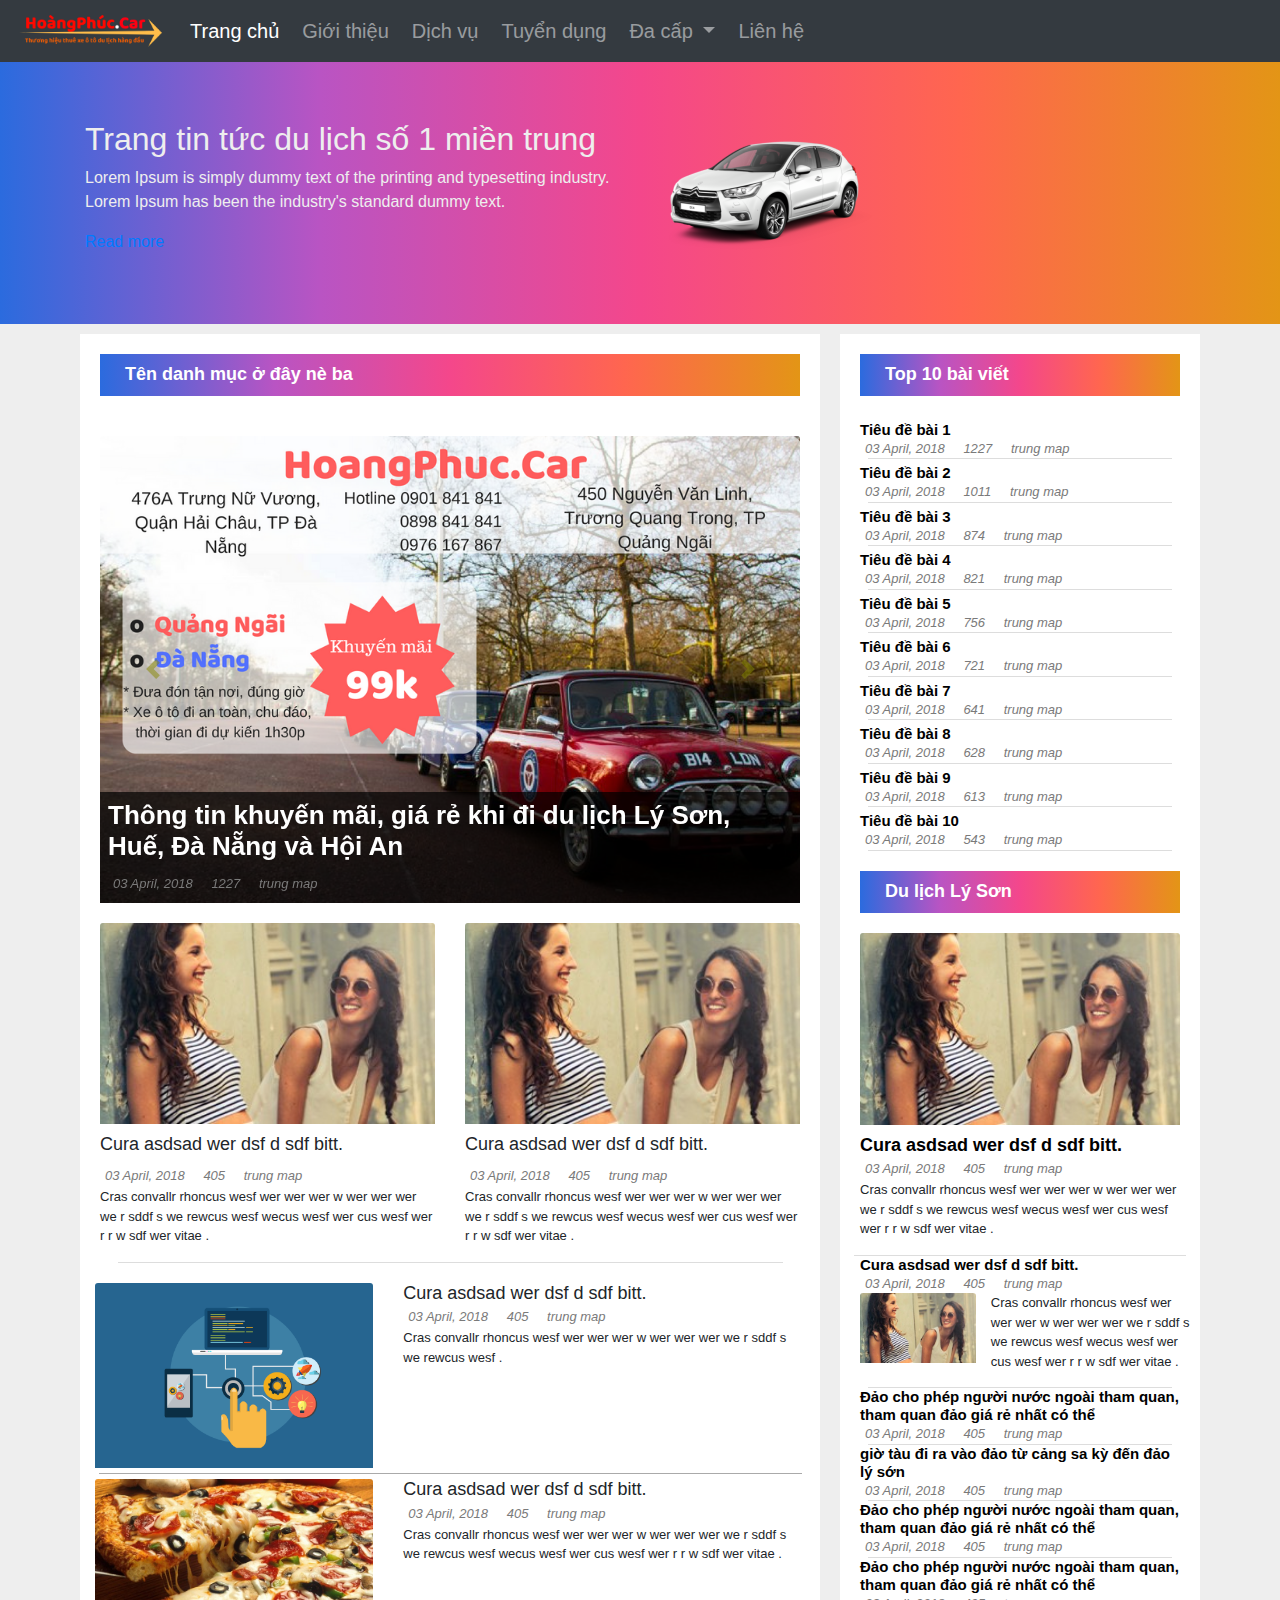
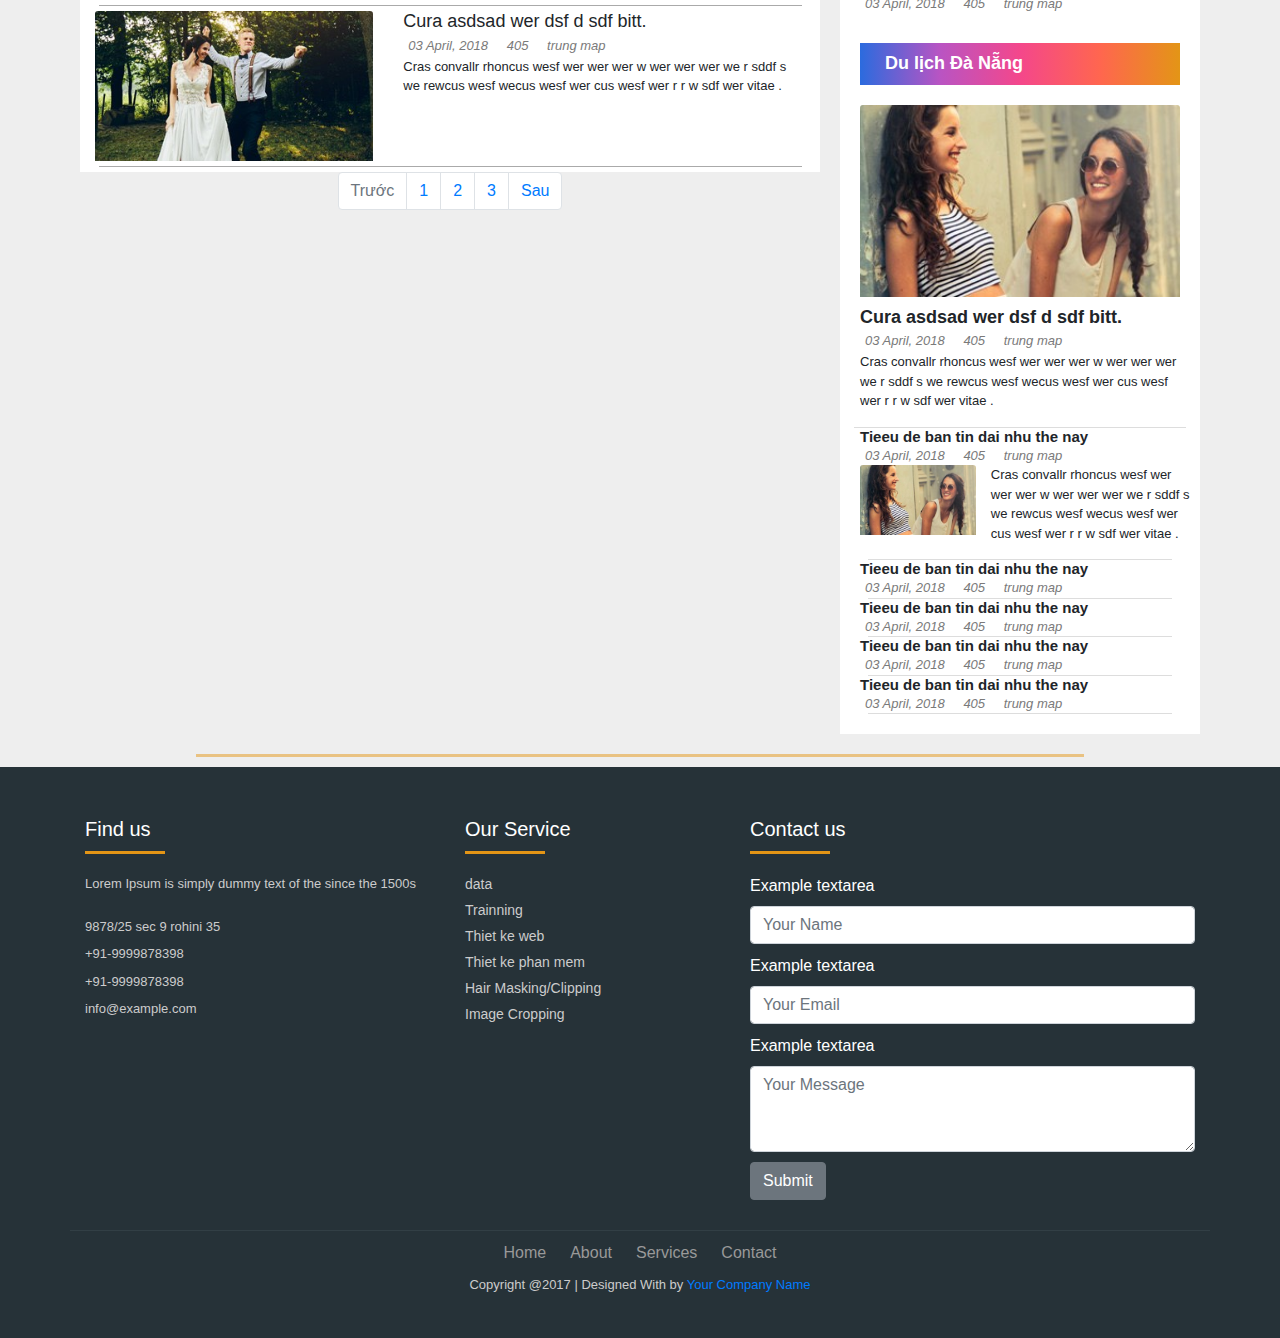
<file: muctin.html>
<!DOCTYPE html>
<html>
	<head>
		<meta charset="utf-8">
		<meta http-equiv="X-UA-Compatible" content="IE=edge">
		<meta name="viewport" content="width=device-width, initial-scale=1, maximum-scale=1">
		<title>Vina software solution- Giải pháp công nghệ việt nam</title>
		<link rel="stylesheet" href="css/bootstrap.min.css">
		<link rel="stylesheet" href="css/bootstrap-grid.min.css">
	  	<link rel="stylesheet" href="css/bootstrap-reboot.min.css">
	  	<link rel="stylesheet" href="css/animate.css">
	  	<link rel="stylesheet" href="css/index.css">
	  	<link rel="stylesheet" href="https://use.fontawesome.com/releases/v5.3.1/css/all.css" integrity="sha384-mzrmE5qonljUremFsqc01SB46JvROS7bZs3IO2EmfFsd15uHvIt+Y8vEf7N7fWAU" crossorigin="anonymous">
	</head>
	<!-- Header -->
	<header>
      <nav class="navbar navbar-expand-lg navbar-dark nav-default fixed-top bg-dark">
        <a class="navbar-brand" href="index.html"><img src="img/logo-2.png" class="img-responsive" alt="Brand" width="150"/></a>
        <button class="navbar-toggler" type="button" data-toggle="collapse" data-target="#navbarCollapse" aria-controls="navbarCollapse" aria-expanded="false" aria-label="Toggle navigation">
          <span class="navbar-toggler-icon"></span>
        </button>
        <div class="collapse navbar-collapse navbar-left" id="navbarCollapse">
          <ul class="navbar-nav mr-auto">
            <li class="nav-item active">
              <a class="nav-link" href="index.html">Trang chủ <span class="sr-only">(current)</span></a>
            </li>
            <li class="nav-item">
              <a class="nav-link" href="about-us.html">Giới thiệu</a>
            </li>
            <li class="nav-item">
              <a class="nav-link" href="our-services.html">Dịch vụ</a>
            </li>
            <li class="nav-item">
              <a class="nav-link" href="our-recrutement.html">Tuyển dụng</a>
            </li>
            <li class="nav-item dropdown">
		        <a class="nav-link dropdown-toggle" href="http://example.com" id="navbarDropdownMenuLink" data-toggle="dropdown" aria-haspopup="true" aria-expanded="false">
		          Đa cấp
		        </a>
		        <div class="dropdown-menu" aria-labelledby="navbarDropdownMenuLink">
		          <a class="dropdown-item" href="#">Action</a>
		          <a class="dropdown-item" href="#">Another action</a>
		          <a class="dropdown-item" href="#">Something else here</a>
		        </div>
		    </li>
            <li class="nav-item">
              <a class="nav-link" href="our-contact.html">Liên hệ</a>
            </li>
          </ul>
          <ul class="navbar-nav mt-md-1">
          	<li><a href="#"><i class="fab fa-facebook icon"></i></a>
          		<a href="#"><i class="fab fa-linkedin icon"></i></a>
          		<a href="#"><i class="fab fa-instagram icon"></i></a>
          	</li>
          </ul>
        </div>
      </nav>
    </header>
	<!-- /Header -->
<body>
	<!-- My first Banner ----------------
		-------------------------------->
	<div id="hero_section" class="top_cont_outer hero_wrapper">
	    <div class="container">
	      	<div class="hero_section">
	        	<div class="row align-items-center">
	          		<div class="col-12 col-lg-6 col-md-6 col-sm-8 mx-auto">
	            		<div class="top_left_cont animatable bounceInLeft"> 
	              			<h2 id="texte_1">Trang tin tức du lịch số 1 miền trung</h2>
	              			<p id="texte_2">Lorem Ipsum is simply dummy text of the printing and typesetting industry. Lorem Ipsum has been the industry's standard dummy text.</p>
	              			<a href="#service" class="read_more2">Read more</a> 
	              		</div>
	          		</div>
	          		<div class="col-0 col-lg-6 col-md-6 col-sm-4 mx-auto animatable bounceInRight">
							<img src="img/otologo.png" class="img-fluid bannerImg">
						</div>
			  		</div>
	        	</div>
	      	</div>
	    </div>
	</div>
	<!--Hero_Section-->
	  
    <!-- /My first Carousel -->

    <!-- Start poster ----
    -->
    <!-- Main grid image --------------
    	------------------------------->
	<!-- /Main grid image --------------
    	------------------------------->

    <!-- Body news Start here-----------
    	------------------------------->
	<div class="container line-divider">
		<div class="row">
			<!-- Body news Right-----------
    			------------------------------->
	        <div class="col-12 col-sm-6 col-xs-6 col-md-4 pd-10 order-md-2 order-2">
	        	<div class="container pd-20 bg-white h-percent-100">
	        		<div class="col-tag pd-top-10" >
		        		<h4 class="title-news-medium pd-0 mg-0">
		        			<a class="txt-white">Top 10 bài viết</a>
		        		</h4>
		        	</div>
					<div class="row news-col-tag-small mx-auto">
						<div class="col-12 pd-0">
							<h4 class="title-news-small pd-0 mg-0 mg-top-5">
								<a class="txt-black" href="">Tiêu đề bài 1</a>
							</h4>
						</div>
						<span class="entry-meta-medium ">
							<i><a><span class="fas fa-calendar-alt icon-news"></span>03 April, 2018</a></i>
							<i><a><span class="fas fa-eye icon-news pd-left-10"></span>1227</a></i>
							<i><a><span class="fas fas fa-user icon-news pd-left-10"></span>trung map</a></i>
						</span>
					</div>
					<div class="row news-col-tag-small mx-auto">
						<div class="col-12 pd-0">
							<h4 class="title-news-small pd-0 mg-0 mg-top-5">
								<a class="txt-black" href="">Tiêu đề bài 2</a>
							</h4>
						</div>
						<span class="entry-meta-medium ">
							<i><a><span class="fas fa-calendar-alt icon-news"></span>03 April, 2018</a></i>
							<i><a><span class="fas fa-eye icon-news pd-left-10"></span>1011</a></i>
							<i><a><span class="fas fas fa-user icon-news pd-left-10"></span>trung map</a></i>
						</span>
					</div>
					<div class="row news-col-tag-small mx-auto">
						<div class="col-12 pd-0">
							<h4 class="title-news-small pd-0 mg-0 mg-top-5">
								<a class="txt-black" href="">Tiêu đề bài 3</a>
							</h4>
						</div>
						<span class="entry-meta-medium ">
							<i><a><span class="fas fa-calendar-alt icon-news"></span>03 April, 2018</a></i>
							<i><a><span class="fas fa-eye icon-news pd-left-10"></span>874</a></i>
							<i><a><span class="fas fas fa-user icon-news pd-left-10"></span>trung map</a></i>
						</span>
					</div>
					<div class="row news-col-tag-small mx-auto mg-top-5">
						<div class="col-12 pd-0">
							<h4 class="title-news-small pd-0 mg-0">
								<a class="txt-black" href="">Tiêu đề bài 4</a>
							</h4>
						</div>
						<span class="entry-meta-medium ">
							<i><a><span class="fas fa-calendar-alt icon-news"></span>03 April, 2018</a></i>
							<i><a><span class="fas fa-eye icon-news pd-left-10"></span>821</a></i>
							<i><a><span class="fas fas fa-user icon-news pd-left-10"></span>trung map</a></i>
						</span>
					</div>
					<div class="row news-col-tag-small mx-auto mg-top-5">
						<div class="col-12 pd-0">
							<h4 class="title-news-small pd-0 mg-0">
								<a class="txt-black" href="">Tiêu đề bài 5</a>
							</h4>
						</div>
						<span class="entry-meta-medium ">
							<i><a><span class="fas fa-calendar-alt icon-news"></span>03 April, 2018</a></i>
							<i><a><span class="fas fa-eye icon-news pd-left-10"></span>756</a></i>
							<i><a><span class="fas fas fa-user icon-news pd-left-10"></span>trung map</a></i>
						</span>
					</div>
					<div class="row news-col-tag-small mx-auto">
						<div class="col-12 pd-0">
							<h4 class="title-news-small pd-0 mg-0 mg-top-5">
								<a class="txt-black" href="">Tiêu đề bài 6</a>
							</h4>
						</div>
						<span class="entry-meta-medium ">
							<i><a><span class="fas fa-calendar-alt icon-news"></span>03 April, 2018</a></i>
							<i><a><span class="fas fa-eye icon-news pd-left-10"></span>721</a></i>
							<i><a><span class="fas fas fa-user icon-news pd-left-10"></span>trung map</a></i>
						</span>
					</div>
					<div class="row news-col-tag-small mx-auto">
						<div class="col-12 pd-0">
							<h4 class="title-news-small pd-0 mg-0 mg-top-5">
								<a class="txt-black" href="">Tiêu đề bài 7</a>
							</h4>
						</div>
						<span class="entry-meta-medium ">
							<i><a><span class="fas fa-calendar-alt icon-news"></span>03 April, 2018</a></i>
							<i><a><span class="fas fa-eye icon-news pd-left-10"></span>641</a></i>
							<i><a><span class="fas fas fa-user icon-news pd-left-10"></span>trung map</a></i>
						</span>
					</div>
					<div class="row news-col-tag-small mx-auto">
						<div class="col-12 pd-0">
							<h4 class="title-news-small pd-0 mg-0 mg-top-5">
								<a class="txt-black" href="">Tiêu đề bài 8</a>
							</h4>
						</div>
						<span class="entry-meta-medium ">
							<i><a><span class="fas fa-calendar-alt icon-news"></span>03 April, 2018</a></i>
							<i><a><span class="fas fa-eye icon-news pd-left-10"></span>628</a></i>
							<i><a><span class="fas fas fa-user icon-news pd-left-10"></span>trung map</a></i>
						</span>
					</div>
					<div class="row news-col-tag-small mx-auto mg-top-5">
						<div class="col-12 pd-0">
							<h4 class="title-news-small pd-0 mg-0">
								<a class="txt-black" href="">Tiêu đề bài 9</a>
							</h4>
						</div>
						<span class="entry-meta-medium ">
							<i><a><span class="fas fa-calendar-alt icon-news"></span>03 April, 2018</a></i>
							<i><a><span class="fas fa-eye icon-news pd-left-10"></span>613</a></i>
							<i><a><span class="fas fas fa-user icon-news pd-left-10"></span>trung map</a></i>
						</span>
					</div>
					<div class="row news-col-tag-small mx-auto mg-top-5">
						<div class="col-12 pd-0">
							<h4 class="title-news-small pd-0 mg-0">
								<a class="txt-black" href="">Tiêu đề bài 10</a>
							</h4>
						</div>
						<span class="entry-meta-medium ">
							<i><a><span class="fas fa-calendar-alt icon-news"></span>03 April, 2018</a></i>
							<i><a><span class="fas fa-eye icon-news pd-left-10"></span>543</a></i>
							<i><a><span class="fas fas fa-user icon-news pd-left-10"></span>trung map</a></i>
						</span>
					</div>

		        	<div class="col-tag mg-top-20" >
		        		<h4 class="title-news-medium pd-0 mg-0">
							<a class="txt-white" href="">Du lịch Lý Sơn</a>
						</h4>
		        	</div>
		        	<div class=" row news-col-tag-small">
			        		<div class="col-12 image-news-col-tag-small">
				        		<img class="img-responsive card-img-top" src="img/e1.jpg" alt="Card image cap">
				        	</div>
				        	<div class="col-12 body-news-col-tag-small"> 
					            <h4 class="title-news-medium pd-0 mg-0">
					            	<a class="txt-black" href="">Cura asdsad wer dsf d sdf bitt.</a>
					            </h4>
					            <span class="entry-meta-medium">
									<i><a><span class="fas fa-calendar-alt icon-news"></span>03 April, 2018</a></i>
									<i><a><span class="fas fa-eye icon-news pd-left-10"></span>405</a></i>
									<i><a><span class="fas fas fa-user icon-news pd-left-10"></span>trung map</a></i>
								</span>
				            	<p class="contents-news-medium">Cras convallr rhoncus wesf wer  wer wer w wer  wer  wer  we r sddf s we rewcus wesf wecus wesf wer cus wesf wer r  r w sdf  wer vitae .</p>
					         </div>
					</div>
					<div class="row news-col-tag-small mx-auto">
						<h4 class="title-news-small pd-0 mg-0">
							<a class="txt-black" href="">Cura asdsad wer dsf d sdf bitt.</a>
						</h4>
						<span class="entry-meta-medium ">
							<i><a><span class="fas fa-calendar-alt icon-news"></span>03 April, 2018</a></i>
							<i><a><span class="fas fa-eye icon-news pd-left-10"></span>405</a></i>
							<i><a><span class="fas fas fa-user icon-news pd-left-10"></span>trung map</a></i>
						</span>
		      			<div class="row">
		      				<div class="col-5 col-md-5">        
					          	<img class="img-responsive card-img-top mg-0" src="img/e1.jpg" alt="Card image cap">
					        </div>
					        <div class="col-7 col-md-7 pd-0">
					            <p class="contents-news-medium">Cras convallr rhoncus wesf wer  wer wer w wer  wer  wer  we r sddf s we rewcus wesf wecus wesf wer cus wesf wer r  r w sdf  wer vitae .</p>
					        </div>
					    </div>
					</div>
					<div class="row news-col-tag-small mx-auto">
						<h4 class="title-news-small pd-0 mg-0">
							<a class="txt-black" href="">Đảo cho phép người nước ngoài tham quan, tham quan đảo giá rẻ nhất có thể</a>
						</h4>
						<span class="entry-meta-medium ">
							<i><a><span class="fas fa-calendar-alt icon-news"></span>03 April, 2018</a></i>
							<i><a><span class="fas fa-eye icon-news pd-left-10"></span>405</a></i>
							<i><a><span class="fas fas fa-user icon-news pd-left-10"></span>trung map</a></i>
						</span>
					</div>
					<div class="row news-col-tag-small mx-auto">
						<h4 class="title-news-small pd-0 mg-0">
							<a class="txt-black" href="">giờ tàu đi ra vào đảo từ cảng sa kỳ đến đảo lý sớn</a>
						</h4>
						<span class="entry-meta-medium ">
							<i><a><span class="fas fa-calendar-alt icon-news"></span>03 April, 2018</a></i>
							<i><a><span class="fas fa-eye icon-news pd-left-10"></span>405</a></i>
							<i><a><span class="fas fas fa-user icon-news pd-left-10"></span>trung map</a></i>
						</span>
					</div>
					<div class="row news-col-tag-small mx-auto">
						<h4 class="title-news-small pd-0 mg-0"> 
							<a class="txt-black" href="">Đảo cho phép người nước ngoài tham quan, tham quan đảo giá rẻ nhất có thể</a>
						</h4>
						<span class="entry-meta-medium ">
							<i><a><span class="fas fa-calendar-alt icon-news"></span>03 April, 2018</a></i>
							<i><a><span class="fas fa-eye icon-news pd-left-10"></span>405</a></i>
							<i><a><span class="fas fas fa-user icon-news pd-left-10"></span>trung map</a></i>
						</span>
					</div>
					<div class="row mx-auto">
						<h4 class="title-news-small pd-0 mg-0">
							<a class="txt-black" href="">Đảo cho phép người nước ngoài tham quan, tham quan đảo giá rẻ nhất có thể</a>
						</h4>
						<span class="entry-meta-medium ">
							<i><a><span class="fas fa-calendar-alt icon-news"></span>03 April, 2018</a></i>
							<i><a><span class="fas fa-eye icon-news pd-left-10"></span>405</a></i>
							<i><a><span class="fas fas fa-user icon-news pd-left-10"></span>trung map</a></i>
						</span>
					</div>
					<div class="pd-10">
					</div>
					<div class="col-tag mg-top-10" >
		        		<h4 class="title-news-medium pd-0 mg-0">
		        			<a class="txt-white" href="">Du lịch Đà Nẵng </a>
		        		</h4>
		        	</div>
		        	<div class=" row news-col-tag-small">
			        		<div class="col-12 image-news-col-tag-small">
				        		<img class="img-responsive card-img-top" src="img/e1.jpg" alt="Card image cap">
				        	</div>
				        	<div class="col-12 body-news-col-tag-small"> 
					            <h4 class="title-news-medium pd-0 mg-0">Cura asdsad wer dsf d sdf bitt.</h4>
					            <span class="entry-meta-medium">
									<i><a><span class="fas fa-calendar-alt icon-news"></span>03 April, 2018</a></i>
									<i><a><span class="fas fa-eye icon-news pd-left-10"></span>405</a></i>
									<i><a><span class="fas fas fa-user icon-news pd-left-10"></span>trung map</a></i>
								</span>
				            	<p class="contents-news-medium">Cras convallr rhoncus wesf wer  wer wer w wer  wer  wer  we r sddf s we rewcus wesf wecus wesf wer cus wesf wer r  r w sdf  wer vitae .</p>
					         </div>
					</div>
					<div class="row news-col-tag-small mx-auto">
						<h4 class="title-news-small pd-0 mg-0"> Tieeu de ban tin dai nhu the nay</h4>
						<span class="entry-meta-medium ">
							<i><a><span class="fas fa-calendar-alt icon-news"></span>03 April, 2018</a></i>
							<i><a><span class="fas fa-eye icon-news pd-left-10"></span>405</a></i>
							<i><a><span class="fas fas fa-user icon-news pd-left-10"></span>trung map</a></i>
						</span>
		      			<div class="row">
		      				<div class="col-5 col-md-5">        
					          	<img class="img-responsive card-img-top mg-0" src="img/e1.jpg" alt="Card image cap">
					        </div>
					        <div class="col-7 col-md-7 pd-0">
					            <p class="contents-news-medium">Cras convallr rhoncus wesf wer  wer wer w wer  wer  wer  we r sddf s we rewcus wesf wecus wesf wer cus wesf wer r  r w sdf  wer vitae .</p>
					        </div>
					    </div>
					</div>
					<div class="row news-col-tag-small mx-auto">
						<h4 class="title-news-small pd-0 mg-0"> Tieeu de ban tin dai nhu the nay</h4>
						<span class="entry-meta-medium ">
							<i><a><span class="fas fa-calendar-alt icon-news"></span>03 April, 2018</a></i>
							<i><a><span class="fas fa-eye icon-news pd-left-10"></span>405</a></i>
							<i><a><span class="fas fas fa-user icon-news pd-left-10"></span>trung map</a></i>
						</span>
					</div>
					<div class="row news-col-tag-small mx-auto">
						<h4 class="title-news-small pd-0 mg-0"> Tieeu de ban tin dai nhu the nay</h4>
						<span class="entry-meta-medium ">
							<i><a><span class="fas fa-calendar-alt icon-news"></span>03 April, 2018</a></i>
							<i><a><span class="fas fa-eye icon-news pd-left-10"></span>405</a></i>
							<i><a><span class="fas fas fa-user icon-news pd-left-10"></span>trung map</a></i>
						</span>
					</div>
					<div class="row news-col-tag-small mx-auto">
						<h4 class="title-news-small pd-0 mg-0"> Tieeu de ban tin dai nhu the nay</h4>
						<span class="entry-meta-medium ">
							<i><a><span class="fas fa-calendar-alt icon-news"></span>03 April, 2018</a></i>
							<i><a><span class="fas fa-eye icon-news pd-left-10"></span>405</a></i>
							<i><a><span class="fas fas fa-user icon-news pd-left-10"></span>trung map</a></i>
						</span>
					</div>
					<div class="row news-col-tag-small mx-auto">
						<h4 class="title-news-small pd-0 mg-0"> Tieeu de ban tin dai nhu the nay</h4>
						<span class="entry-meta-medium ">
							<i><a><span class="fas fa-calendar-alt icon-news"></span>03 April, 2018</a></i>
							<i><a><span class="fas fa-eye icon-news pd-left-10"></span>405</a></i>
							<i><a><span class="fas fas fa-user icon-news pd-left-10"></span>trung map</a></i>
						</span>
					</div>
				</div>
	        </div>
	        <!-- /Body news Right-----------
    			------------------------------->


    		<!-- Body news Left-----------
    			------------------------------->
	        <div class="col-12 col-sm-6 col-xs-6 col-md-8 pd-10">
	        				<!-- Start tin tuc 2 
					--------------------->
				<div class="container pd-20 bg-white news-col-tag-small">
		        	<div class="col-tag" >
		        		<h4 class="title-news-medium pd-0 mg-0">
		        			<a class="txt-white" href="">Tên danh mục ở đây nè ba</a>
		        		</h4>
		        	</div>
					<div class="col-12 pd-0">
						<div id="big-image-carousel" class="carousel slide" data-ride="carousel">
		  					<div class="carousel-inner">
		    					<div class="carousel-item active">
									<div class="featured-article">
										<a href="#"><img class="img-responsive card-img-top" src="img/slide-hoangphuc-1.png" alt="" class="thumb"></a>
										<div class="block-title">
											<h3 class="title-news-big">
												<a class="txt-white" href="">Thông tin khuyến mãi, giá rẻ khi đi du lịch Lý Sơn, Huế, Đà Nẵng và Hội An</a>
											</h3>
											<span class="entry-meta-medium ">
												<i><a><span class="fas fa-calendar-alt icon-news"></span>03 April, 2018</a></i>
												<i><a><span class="fas fa-eye icon-news pd-left-10"></span>1227</a></i>
												<i><a><span class="fas fas fa-user icon-news pd-left-10"></span>trung map</a></i>
											</span>
										</div>
									</div>
								</div>
								<div class="carousel-item">
		      						<div class="featured-article">
										<a href="#"><img class="img-responsive card-img-top" src="img/slide-hoangphuc-2.png" alt="" class="thumb"></a>
										<div class="block-title">
											<h3 class="title-news-big">
												<a class="txt-white" href="">Tiêu đề bài 1</a>
											</h3>
											<span class="entry-meta-medium ">
												<i><a><span class="fas fa-calendar-alt icon-news"></span>03 April, 2018</a></i>
												<i><a><span class="fas fa-eye icon-news pd-left-10"></span>1227</a></i>
												<i><a><span class="fas fas fa-user icon-news pd-left-10"></span>trung map</a></i>
											</span>
										</div>
									</div>
						    	</div>
							    <div class="carousel-item">
							      	<div class="featured-article">
										<a href="#"><img class="img-responsive card-img-top" src="img/slide-hoangphuc-3.png" alt="" class="thumb"></a>
										<div class="block-title">
											<h3 class="title-news-big">
												<a class="txt-white" href="">Tiêu đề bài 1</a>
											</h3>
											<span class="entry-meta-medium ">
												<i><a><span class="fas fa-calendar-alt icon-news"></span>03 April, 2018</a></i>
												<i><a><span class="fas fa-eye icon-news pd-left-10"></span>1227</a></i>
												<i><a><span class="fas fas fa-user icon-news pd-left-10"></span>trung map</a></i>
											</span>
										</div>
									</div>
							    </div>
							</div>
							<a class="carousel-control-prev" href="#big-image-carousel" role="button" data-slide="prev">
							    <span class="carousel-control-prev-icon" aria-hidden="true"></span>
							    <span class="sr-only">Previous</span>
							</a>
							<a class="carousel-control-next" href="#big-image-carousel" role="button" data-slide="next">
							    <span class="carousel-control-next-icon" aria-hidden="true"></span>
							    <span class="sr-only">Next</span>
							</a>
						</div>
					</div>
					<div class="row">
						<div class="col-6">
							<div class=" row">
				        		<div class="col-12 image-news-col-tag-small">
					        		<img class="img-responsive card-img-top" src="img/e1.jpg" alt="Card image cap">
					        	</div>
					        	<div class="col-12 body-news-col-tag-small"> 
						            <h4 class="title-news-col-tag-small">Cura asdsad wer dsf d sdf bitt.</h4>
						            <span class="entry-meta-medium">
										<i><a><span class="fas fa-calendar-alt icon-news"></span>03 April, 2018</a></i>
										<i><a><span class="fas fa-eye icon-news pd-left-10"></span>405</a></i>
										<i><a><span class="fas fas fa-user icon-news pd-left-10"></span>trung map</a></i>
									</span>
						            <p class="contents-news-medium">Cras convallr rhoncus wesf wer  wer wer w wer  wer  wer  we r sddf s we rewcus wesf wecus wesf wer cus wesf wer r  r w sdf  wer vitae .</p>
						         </div>
						    </div>
						</div>
						<div class="col-6">
							<div class=" row">
				        		<div class="col-12">
					        		<img class="img-responsive card-img-top" src="img/e1.jpg" alt="Card image cap">
					        	</div>
					        	<div class="col-12 body-news-col-tag-small"> 
						            <h4 class="title-news-col-tag-small">Cura asdsad wer dsf d sdf bitt.</h4>
						            <span class="entry-meta-medium">
										<i><a><span class="fas fa-calendar-alt icon-news"></span>03 April, 2018</a></i>
										<i><a><span class="fas fa-eye icon-news pd-left-10"></span>405</a></i>
										<i><a><span class="fas fas fa-user icon-news pd-left-10"></span>trung map</a></i>
									</span>
						            <p class="contents-news-medium">Cras convallr rhoncus wesf wer  wer wer w wer  wer  wer  we r sddf s we rewcus wesf wecus wesf wer cus wesf wer r  r w sdf  wer vitae .</p>
						         </div>
						    </div>
						</div>
					</div>
		        </div>
		        <!-- End of tin tức 2 
		        	-------------------->
	        	<div class="container bg-white">
		        	<div class=" row news-col-tag-big">
		        		<div class="col-12 col-md-12 col-lg-5 col-sm-12">
			        		<img class="img-responsive card-img-top" src="img/service-app.png" alt="Card image cap">
			        	</div>
			        	<div class="col-12 col-md-12 col-lg-7 col-sm-12 mg-0"> 
				            <h4 class="title-news-col-tag-small pd-0 mg-0">Cura asdsad wer dsf d sdf bitt.</h4>
				            <span class="entry-meta-medium">
								<i><a><span class="fas fa-calendar-alt icon-news"></span>03 April, 2018</a></i>
								<i><a><span class="fas fa-eye icon-news pd-left-10"></span>405</a></i>
								<i><a><span class="fas fas fa-user icon-news pd-left-10"></span>trung map</a></i>
							</span>
				            <p class="contents-news-medium">Cras convallr rhoncus wesf wer  wer wer w wer  wer  wer  we r sddf s we rewcus wesf .</p>
				         </div>
					</div>
					<div class=" row news-col-tag-big">
		        		<div class="col-12 col-md-12 col-lg-5 col-sm-12">
			        		<img class="img-responsive card-img-top" src="img/f1.jpg" alt="Card image cap">
			        	</div>
			        	<div class="col-12 col-md-12 col-lg-7 col-sm-12 mg-0">
				            <h4 class="title-news-col-tag-small pd-0 mg-0">Cura asdsad wer dsf d sdf bitt.</h4>
				            <span class="entry-meta-medium">
								<i><a><span class="fas fa-calendar-alt icon-news"></span>03 April, 2018</a></i>
								<i><a><span class="fas fa-eye icon-news pd-left-10"></span>405</a></i>
								<i><a><span class="fas fas fa-user icon-news pd-left-10"></span>trung map</a></i>
							</span>
				            <p class="contents-news-medium">Cras convallr rhoncus wesf wer  wer wer w wer  wer  wer  we r sddf s we rewcus wesf wecus wesf wer cus wesf wer r  r w sdf  wer vitae .</p>
				         </div>
					</div>
					<div class=" row news-col-tag-big">
		        		<div class="col-12 col-md-12 col-lg-5 col-sm-12">
			        		<img class="img-responsive card-img-top" src="img/f2.jpg" alt="Card image cap">
			        	</div>
			        	<div class="col-12 col-md-12 col-lg-7 col-sm-12 mg-0">
				            <h4 class="title-news-col-tag-small pd-0 mg-0">Cura asdsad wer dsf d sdf bitt.</h4>
				            <span class="entry-meta-medium">
								<i><a><span class="fas fa-calendar-alt icon-news"></span>03 April, 2018</a></i>
								<i><a><span class="fas fa-eye icon-news pd-left-10"></span>405</a></i>
								<i><a><span class="fas fas fa-user icon-news pd-left-10"></span>trung map</a></i>
							</span>
				            <p class="contents-news-medium">Cras convallr rhoncus wesf wer  wer wer w wer  wer  wer  we r sddf s we rewcus wesf wecus wesf wer cus wesf wer r  r w sdf  wer vitae .</p>
				         </div>
					</div>
				</div>
				<nav aria-label="Page navigation example">
				  	<ul class="pagination justify-content-center">
				    	<li class="page-item disabled">
				      	<a class="page-link" href="#" tabindex="-1">Trước</a>
				    	</li>
				    	<li class="page-item"><a class="page-link" href="#">1</a></li>
				    	<li class="page-item"><a class="page-link" href="#">2</a></li>
				    	<li class="page-item"><a class="page-link" href="#">3</a></li>
				    	<li class="page-item">
				      	<a class="page-link" href="#">Sau</a>
				    </li>
				  </ul>
				</nav>
			</div>
			<!-- /Body news Left-----------
    			------------------------------->
		</div>
	</div>
    <!-- /Body news End here-----------
		------------------------------->
	<!--footer starts from here-->
	<footer class="footer">
		<div class="container bottom_border">
			<div class="row">
				<div class="col-sm-6 col-md-4 col-lg-4 col-6">
					<h5 class="headin5_amrc col_white_amrc pt2 footer-line-divider">Find us</h5>
					<!--headin5_amrc-->
					<p class="mb10">Lorem Ipsum is simply dummy text of the since the 1500s</p>
					<p><i class="fa fa-location-arrow"></i> 9878/25 sec 9 rohini 35 </p>
					<p><i class="fa fa-phone"></i>  +91-9999878398  </p>
					<p><i class="fa fa-phone"></i>  +91-9999878398  </p>
					<p><i class="fa fa fa-envelope"></i> info@example.com  </p>
				</div>
				<div class="col-sm-6 col-md-3 col-lg-3 col-6">
					<h5 class="headin5_amrc col_white_amrc pt2 footer-line-divider">Our Service</h5>
					<!--headin5_amrc-->
					<ul class="footer_ul_amrc">
						<li><a href="#">data</a></li>
						<li><a href="#">Trainning</a></li>
						<li><a href="#">Thiet ke web</a></li>
						<li><a href="#">Thiet ke phan mem</a></li>
						<li><a href="#">Hair Masking/Clipping</a></li>
						<li><a href="#">Image Cropping</a></li>
					</ul>
				<!--footer_ul_amrc ends here-->
				</div>
				<div class="col-sm-12 col-md-5 col-lg-5 col-12">
					<h5 class="headin5_amrc col_white_amrc pt2 footer-line-divider">Contact us</h5>
					<div class="col_white_amrc">
						<div>
							<label for="exampleFormControlTextarea1">Example textarea</label>
							<input type="text" class="form-control" placeholder="Your Name">
						</div>
						<div class="form-padding">
							<label for="exampleFormControlTextarea1">Example textarea</label>
							<input type="text" class="form-control" placeholder="Your Email">
						</div>
						<div>
							<label for="exampleFormControlTextarea1">Example textarea</label>
							<textarea class="form-control" id="exampleFormControlTextarea1" rows="3" placeholder="Your Message"></textarea>
						</div>
						<div class="form-padding mx-auto">
							<button type="button" class="btn btn-secondary">Submit</button>
						</div>
					</div>
					<!--footer_ul_amrc ends here-->
				</div>
			</div>
		</div>
		<div class="container">
			<div class="foote_bottom_ul_amrc">
				<li><a href="#">Home</a></li>
				<li><a href="#">About</a></li>
				<li><a href="#">Services</a></li>
				<li><a href="#">Contact</a></li>
			</div>
			<!--foote_bottom_ul_amrc ends here-->
			<p class="text-center">Copyright @2017 | Designed With by <a href="#">Your Company Name</a></p>
			<div class="row social_footer_ul">
				<li><a href="#"><i class="fab fa-facebook icon"></i></a></li>
				<li><a href="#"><i class="fab fa-twitter icon"></i></a></li>
				<li><a href="#"><i class="fab fa-linkedin icon"></i></a></li>
				<li><a href="#"><i class="fab fa-instagram icon"></i></a></li>
			</div>
			<!--social_footer_ul ends here-->
		</div>

	</footer>
	<!-- jQuery Plugins -->
	<script src="js/jquery-3.3.1.min.js"></script>
	<script src="js/bootstrap.bundle.min.js"></script>
	<script src="js/bootstrap.min.js"></script>
	<script src="js/index.js"></script>
</body>
</html>
</file>
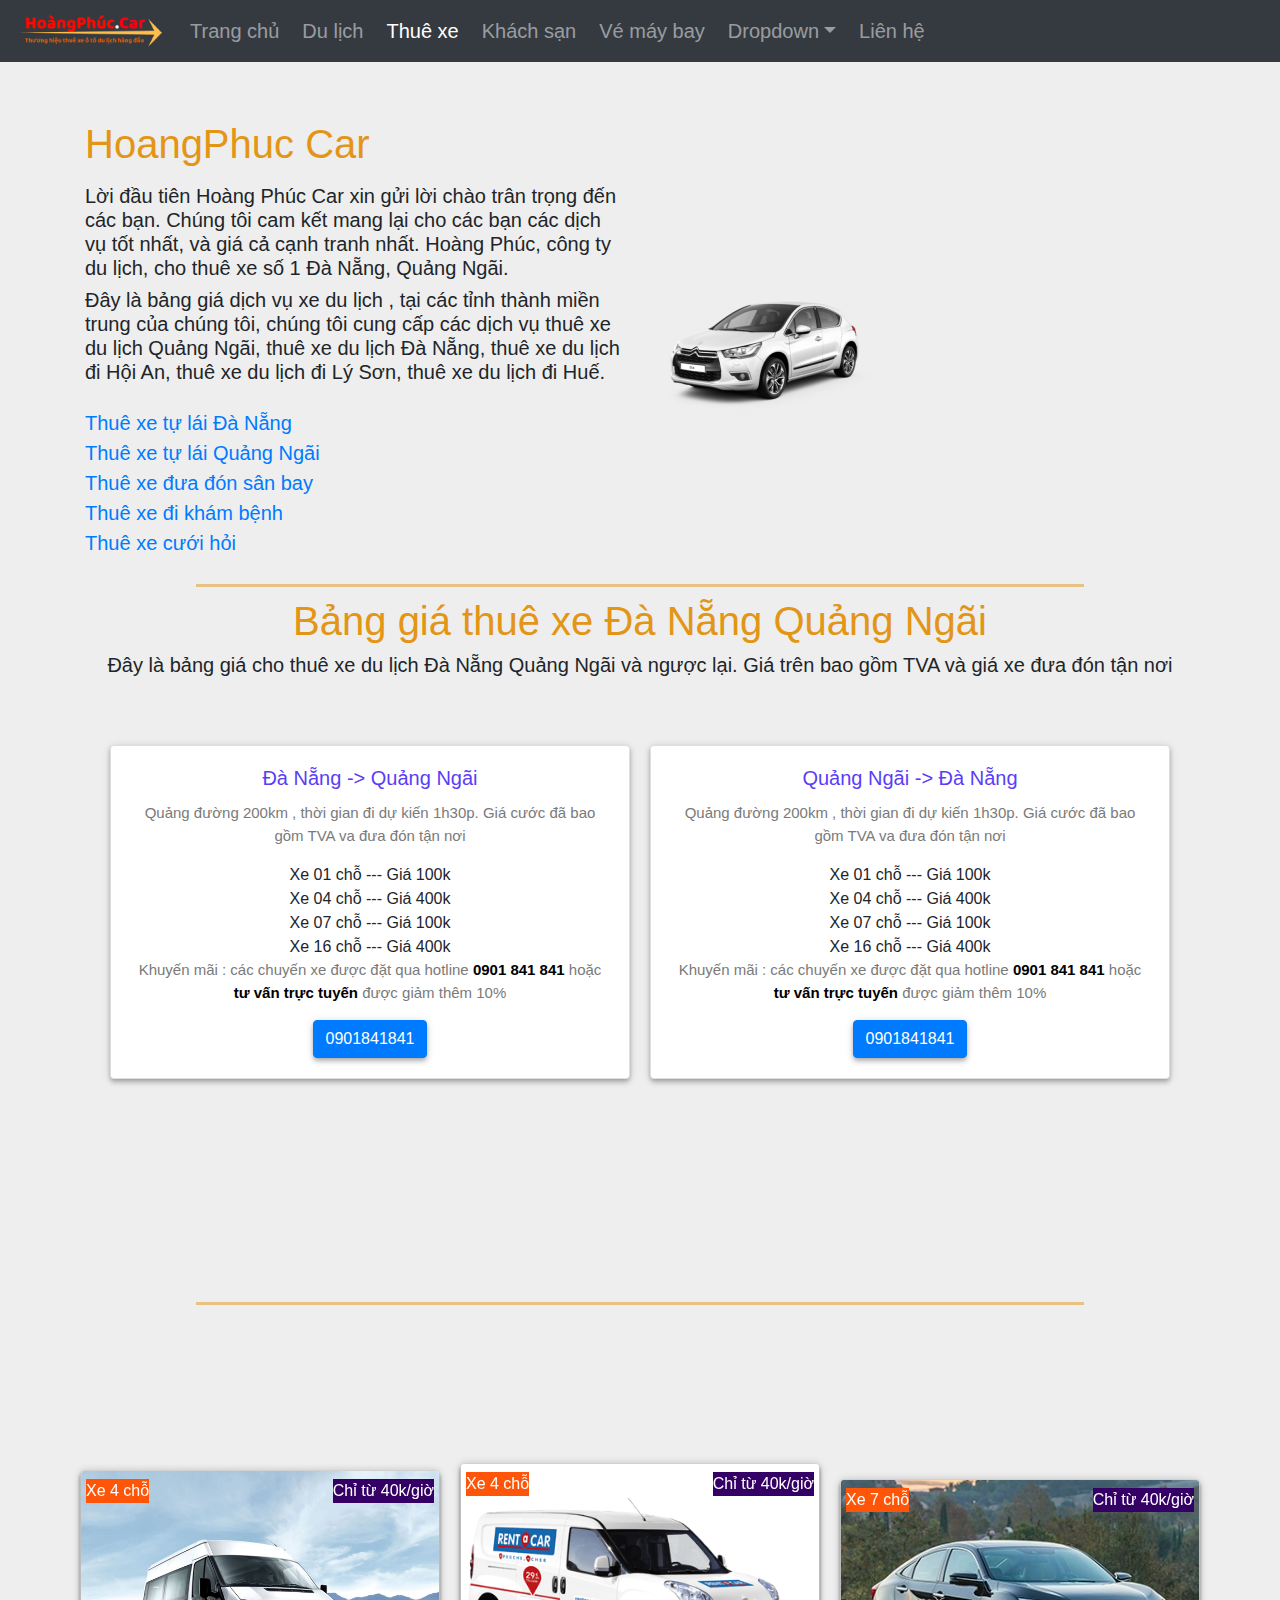
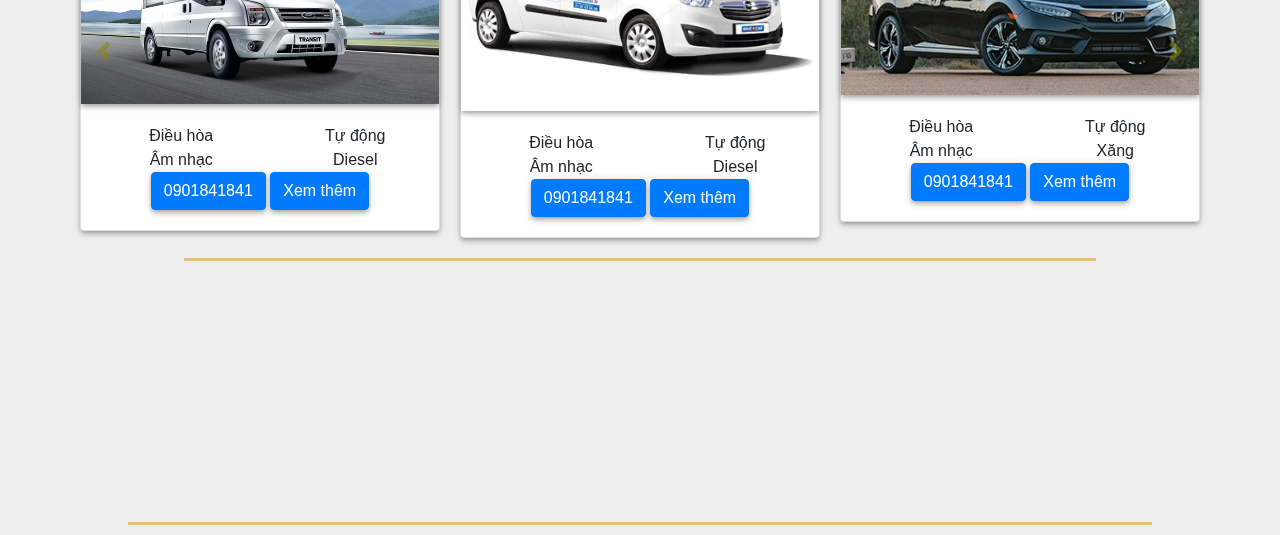
<file: thue-xe-quang-ngai-da-nang.html>
<!DOCTYPE html>
<html>
	<head>
		<meta charset="utf-8">
		<meta http-equiv="X-UA-Compatible" content="IE=edge">
		<meta name="viewport" content="width=device-width, initial-scale=1, maximum-scale=1">
		<title>Vina software solution- Giải pháp công nghệ việt nam</title>
		<link rel="stylesheet" href="css/bootstrap.min.css">
		<link rel="stylesheet" href="css/bootstrap-grid.min.css">
	  	<link rel="stylesheet" href="css/bootstrap-reboot.min.css">
	  	<link rel="stylesheet" href="css/animate.css">
	  	<link rel="stylesheet" href="css/index.css">
	  	<link rel="stylesheet" href="https://use.fontawesome.com/releases/v5.3.1/css/all.css" integrity="sha384-mzrmE5qonljUremFsqc01SB46JvROS7bZs3IO2EmfFsd15uHvIt+Y8vEf7N7fWAU" crossorigin="anonymous">
	</head>
	<!-- Header -->
	<header>
      <nav class="navbar navbar-expand-lg navbar-dark nav-default fixed-top bg-dark">
        <a class="navbar-brand" href="index.html"><img src="img/logo-2.png" class="img-responsive" alt="Brand" width="150"/></a>
        <button class="navbar-toggler" type="button" data-toggle="collapse" data-target="#navbarCollapse" aria-controls="navbarCollapse" aria-expanded="false" aria-label="Toggle navigation">
          <span class="navbar-toggler-icon"></span>
        </button>
        <div class="collapse navbar-collapse navbar-left" id="navbarCollapse">
          <ul class="navbar-nav mr-auto">
            <li class="nav-item">
              <a class="nav-link" href="index.html">Trang chủ</a>
            </li>
            <li class="nav-item">
              <a class="nav-link" href="du-lich.html">Du lịch</span></a>
            </li>
            <li class="nav-item active">
              <a class="nav-link" href="thue-xe.html">Thuê xe<span class="sr-only">(current)</span></a>
            </li>
            <li class="nav-item">
              <a class="nav-link" href="our-recrutement.html">Khách sạn</a>
            </li>
            <li class="nav-item">
              <a class="nav-link" href="our-recrutement.html">Vé máy bay</a>
            </li>
              <li class="nav-item dropdown">
			    <a class="nav-link dropdown-toggle" data-toggle="dropdown" href="#" role="button" aria-haspopup="true" aria-expanded="false">Dropdown</a>
			    <div class="dropdown-menu navbar-dark bg-dark">
			      <a class="dropdown-item" href="#">Action</a>
			      <a class="dropdown-item nav-link" href="#">Another action</a>
			      <a class="dropdown-item nav-link" href="#">Something else here</a>
		    	</div>
		    </li>
            <li class="nav-item">
              <a class="nav-link" href="our-contact.html">Liên hệ</a>
            </li>
          </ul>
          <ul class="navbar-nav mt-md-1">
          	<li><a href="#"><i class="fab fa-facebook icon"></i></a>
          		<a href="#"><i class="fab fa-linkedin icon"></i></a>
          		<a href="#"><i class="fab fa-instagram icon"></i></a>
          	</li>
          </ul>
        </div>
      </nav>
    </header>
	<!-- /Header -->



	<!-- Giới thiệu công ty -->
	<div class="pd-top-70"></div>
    <div class="container line-divider pd-top-50">
	    <div class="row align-items-center">
	      <div class="col-12 mx-auto col-md-6 order-md-2">
	        <img class="img-fluid mb-6 mb-md-0" src="img/otologo.png" alt="">
	      </div>
	      <div class="col-12 col-md-6 text-center text-md-left">
	        <h1 class="mb-3 text-header">HoangPhuc Car</h1>
	        <h2 class="lead text-align-left">
	          Lời đầu tiên Hoàng Phúc Car xin gửi lời chào trân trọng đến các bạn. Chúng tôi cam kết mang lại cho các bạn các dịch vụ tốt nhất, và giá cả cạnh tranh nhất. Hoàng Phúc, công ty du lịch, cho thuê xe số 1 Đà Nẵng, Quảng Ngãi.
	        </h2>
	        <h3 class="lead mb-4">
	        	Đây là bảng giá dịch vụ xe du lịch , tại các tỉnh thành miền trung của chúng tôi, chúng tôi cung cấp các dịch vụ thuê xe du lịch Quảng Ngãi, thuê xe du lịch Đà Nẵng, thuê xe du lịch đi Hội An, thuê xe du lịch đi Lý Sơn, thuê xe du lịch đi Huế.
	        </h3>
				<ul class="pd-0">
					<li><a  href="link" class="lead pd-0 secCaption text-align-left">Thuê xe tự lái Đà Nẵng</a></li>
					<li><a  href="link" class="lead pd-0 secCaption text-align-left">Thuê xe tự lái Quảng Ngãi</a></li>
					<li><a  href="link" class="lead pd-0 secCaption text-align-left">Thuê xe đưa đón sân bay</a></li>
					<li><a  href="link" class="lead pd-0 secCaption text-align-left">Thuê xe đi khám bệnh</a></li>
					<li><a  href="link" class="lead pd-0 secCaption text-align-left">Thuê xe cưới hỏi</a></li>
				<ul>
	      </div>
	    </div>
	    <div class="row row-container mx-auto my-auto">
  		</div>
    </div>
    <!-- Giới thiệu công ty -->

	<!-- Bảng Giá xe -->
	<div class="container line-divider">
	    <div class="row row-container mx-auto my-auto">
	      	<header class="col-lg-12 col-md-12 col-sm-12 col-xs-12 animatable fadeInDown">
				<h1 class="secTitle text-header"> Bảng giá thuê xe Đà Nẵng Quảng Ngãi </h1>
				<h6 class="lead secCaption pad-bottom-120"> Đây là bảng giá cho thuê xe du lịch Đà Nẵng Quảng Ngãi và ngược lại. Giá trên bao gồm TVA và giá xe đưa đón tận nơi </h6>
			</header>
  		</div>
		<div class="container text-center">
		    <div class="row mx-auto my-auto">
		    	<div class="col-12 col-md-6 col-sm-12 pd-5">
                	<div class="card box-shadow--4dp">
							<div class="card-body">
							<h5 class="card-title txt-blue">Đà Nẵng -> Quảng Ngãi</h5>
							<p class="card-text txt-gris txt-size-small">Quảng đường 200km , thời gian đi dự kiến 1h30p. Giá cước đã bao gồm TVA va đưa đón tận nơi</p>
							<p class="card-text pd-top-0 mg-0">Xe 01 chỗ --- Giá 100k</p>
							<p class="card-text pd-top-0 mg-0">Xe 04 chỗ --- Giá 400k</p>
							<p class="card-text pd-top-0 mg-0">Xe 07 chỗ --- Giá 100k</p>
							<p class="card-text pd-top-0 mg-0">Xe 16 chỗ --- Giá 400k</p>
							<p class="card-text txt-gris txt-size-small">Khuyến mãi : các chuyến xe được đặt qua hotline <span class="txt-black txt-strong">0901 841 841</span> hoặc<span class="txt-black txt-strong"> tư vấn trực tuyến</span> được giảm thêm 10%</p>
							<div class="row-1-line">
								<a href="tel:0901841841" class="btn btn-primary box-shadow--4dp"><i class="fas fa-phone"></i> 0901841841</a>
							</div>
					  	</div>
					</div>
            	</div>
            	<div class="col-12 col-md-6 col-sm-12 pd-5">
                	<div class="card box-shadow--4dp">
							<div class="card-body">
							<h5 class="card-title txt-blue">Quảng Ngãi -> Đà Nẵng</h5>
							<p class="card-text txt-gris txt-size-small">Quảng đường 200km , thời gian đi dự kiến 1h30p. Giá cước đã bao gồm TVA va đưa đón tận nơi</p>
							<p class="card-text pd-top-0 mg-0">Xe 01 chỗ --- Giá 100k</p>
							<p class="card-text pd-top-0 mg-0">Xe 04 chỗ --- Giá 400k</p>
							<p class="card-text pd-top-0 mg-0">Xe 07 chỗ --- Giá 100k</p>
							<p class="card-text pd-top-0 mg-0">Xe 16 chỗ --- Giá 400k</p>
							<p class="card-text txt-gris txt-size-small">Khuyến mãi : các chuyến xe được đặt qua hotline <span class="txt-black txt-strong">0901 841 841</span> hoặc<span class="txt-black txt-strong"> tư vấn trực tuyến</span> được giảm thêm 10%</p>
							<div class="row-1-line">
								<a href="tel:0901841841" class="btn btn-primary box-shadow--4dp"><i class="fas fa-phone"></i> 0901841841</a>
							</div>
					  	</div>
					</div>
            	</div>
            </div>
        </div>
        <div class="row row-container mx-auto my-auto">
	      	<header class="col-lg-12 col-md-12 col-sm-12 col-xs-12 animatable fadeInDown">
				<h4>Xêm thêm các chuyến đi khác</h4>
				<ul class="pd-0">
				<li><a  href="link" class="lead secCaption text-align-left">Thuê xe du lịch Quảng Ngãi đi Huế và ngược lại</a></li>
				<li><a  href="link" class="lead secCaption pad-bottom-120">Thuê xe du lịch Đà NẴng đi Huế và ngược lại</a></li>
				<li><a  href="link" class="lead secCaption pad-bottom-120">Thuê xe du lịch Chu Lai Huế</a></li>
				<li><a  href="link" class="lead secCaption pad-bottom-120">Thuê xe du lịch Quảng Ngãi Huế</a></li>
				<li><a  href="link" class="lead secCaption pad-bottom-120">Thuê xe du lịch Quảng Ngãi Huế</a></li>
				<ul>
			</header>
  		</div>
	</div>

	<!-- Thông tin các chiếc xe -->
	<div class="container pd-0 line-divider">
	    <div class="row row-container mx-auto my-auto">
	      	<header class="col-lg-12 col-md-12 col-sm-12 col-xs-12 animatable fadeInDown">
				<h1 class="secTitle text-header"> Thông tin xe du lịch </h1>
				<h6 class="lead secCaption pad-bottom-120"> Đây là danh sách xe du lịch và cho thuê tự lái, chúng tôi cho thuê xe 4, 7, 16, 35 chỗ tại Quảng Ngãi và Đà Nẵng </h6>
			</header>
  		</div>
		<div class="container pd-0 text-center">
		    <div class="row row-container mx-auto my-auto">
		        <div id="slide-cars" class="carousel slide w-100 carousel-scroll" data-ride="carousel">
		            <div class="carousel-inner w-100" role="listbox">
		                <div class="carousel-item active">
		                	<div class="d-block col-12 col-lg-4 col-md-6 col-sm-12 pd-5">
		                    	<div class="card box-shadow--4dp">
		                    		<div class="container pd-0">
				        				<img class="img-responsive card-img-top box-shadow--4dp" src="img/xe-du-lich-quang-ngai.png" alt="Card image cap">
 		 								<div class="txt-top-left">Xe 4 chỗ</div>
  										<div class="txt-top-right">Chỉ từ 40k/giờ</div>
				        			</div>
									<div class="card-body">
										<div class="row">
											<div class="col-6">
												<div class="row pd-0">
													<div class="col-2">
														<i class="fas fa-asterisk icon-cars"></i>
													</div>
													<div class="col-9">
														<p class="card-text">Điều hòa</p>
													</div>
												</div>
											</div>
											<div class="col-6">
												<div class="row pd-0">
													<div class="col-2">
														<i class="fas fa-ruble-sign icon-cars"></i>
													</div>
													<div class="col-9">
														<p class="card-text">Tự động</p>
													</div>
												</div>
											</div>
											<div class="col-6">
												<div class="row pd-0">
													<div class="col-2">
														<i class="fas fa-music icon-cars"></i>
													</div>
													<div class="col-9">
														<p class="card-text">Âm nhạc</p>
													</div>
												</div>
											</div>
											<div class="col-6">
												<div class="row pd-0">
													<div class="col-2">
														<i class="fas fa-gas-pump icon-cars"></i>
													</div>
													<div class="col-9">
														<p class="card-text pd-0">Diesel</p>
													</div>
												</div>
											</div>
										</div>
										<div class="row-1-line">
		    								<a href="tel:0901841841" class="btn btn-primary box-shadow--4dp"><i class="fas fa-phone"></i> 0901841841</a>
		    								<a href="thue-xe-tu-lai.html" class="btn btn-primary box-shadow--4dp">Xem thêm</a>
		    							</div>
							   		</div>
								</div>
		                	</div>
		                </div>
		               	<div class="carousel-item">
		                	<div class="d-block col-12 col-lg-4 col-md-6 col-sm-12 pd-5">
		                    	<div class="card box-shadow--4dp">
		                    		<div class="container pd-0">
				        				<img class="img-responsive card-img-top box-shadow--4dp" src="img/mycar-3.png" alt="Card image cap">
 		 								<div class="txt-top-left">Xe 4 chỗ</div>
  										<div class="txt-top-right">Chỉ từ 40k/giờ</div>
				        			</div>
									<div class="card-body">
										<div class="row">
											<div class="col-6">
												<div class="row pd-0">
													<div class="col-2">
														<i class="fas fa-asterisk icon-cars"></i>
													</div>
													<div class="col-9">
														<p class="card-text">Điều hòa</p>
													</div>
												</div>
											</div>
											<div class="col-6">
												<div class="row pd-0">
													<div class="col-2">
														<i class="fas fa-ruble-sign icon-cars"></i>
													</div>
													<div class="col-9">
														<p class="card-text">Tự động</p>
													</div>
												</div>
											</div>
											<div class="col-6">
												<div class="row pd-0">
													<div class="col-2">
														<i class="fas fa-music icon-cars"></i>
													</div>
													<div class="col-9">
														<p class="card-text">Âm nhạc</p>
													</div>
												</div>
											</div>
											<div class="col-6">
												<div class="row pd-0">
													<div class="col-2">
														<i class="fas fa-gas-pump icon-cars"></i>
													</div>
													<div class="col-9">
														<p class="card-text pd-0">Diesel</p>
													</div>
												</div>
											</div>
										</div>
										<div class="row-1-line">
		    								<a href="tel:0901841841" class="btn btn-primary box-shadow--4dp"><i class="fas fa-phone"></i> 0901841841</a>
		    								<a href="thue-xe-tu-lai.html" class="btn btn-primary box-shadow--4dp">Xem thêm</a>
		    							</div>
							   		</div>
								</div>
		                	</div>
		                </div>
		                <div class="carousel-item">
		                	<div class="d-block col-12 col-lg-4 col-md-6 col-sm-12 pd-5">
		                    	<div class="card box-shadow--4dp">
		                    		<div class="container pd-0">
				        				<img class="img-responsive card-img-top box-shadow--4dp" src="img/mycar-2.png" alt="Card image cap">
 		 								<div class="txt-top-left">Xe 7 chỗ</div>
  										<div class="txt-top-right">Chỉ từ 40k/giờ</div>
				        			</div>
									<div class="card-body">
										<div class="row">
											<div class="col-6">
												<div class="row pd-0">
													<div class="col-2">
														<i class="fas fa-asterisk icon-cars"></i>
													</div>
													<div class="col-9">
														<p class="card-text">Điều hòa</p>
													</div>
												</div>
											</div>
											<div class="col-6">
												<div class="row pd-0">
													<div class="col-2">
														<i class="fas fa-ruble-sign icon-cars"></i>
													</div>
													<div class="col-9">
														<p class="card-text">Tự động</p>
													</div>
												</div>
											</div>
											<div class="col-6">
												<div class="row pd-0">
													<div class="col-2">
														<i class="fas fa-music icon-cars"></i>
													</div>
													<div class="col-9">
														<p class="card-text">Âm nhạc</p>
													</div>
												</div>
											</div>
											<div class="col-6">
												<div class="row pd-0">
													<div class="col-2">
														<i class="fas fa-gas-pump icon-cars"></i>
													</div>
													<div class="col-9">
														<p class="card-text pd-0">Xăng</p>
													</div>
												</div>
											</div>
										</div>
										<div class="row-1-line">
		    								<a href="tel:0901841841" class="btn btn-primary box-shadow--4dp"><i class="fas fa-phone"></i> 0901841841</a>
		    								<a href="thue-xe-tu-lai.html" class="btn btn-primary box-shadow--4dp">Xem thêm</a>
		    							</div>
							   		</div>
								</div>
		                	</div>
		                </div>
		               	<div class="carousel-item">
		                	<div class="d-block col-12 col-lg-4 col-md-6 col-sm-12 pd-5">
		                    	<div class="card box-shadow--4dp">
		                    		<div class="container pd-0">
				        				<img class="img-responsive card-img-top box-shadow--4dp" src="img/mycar-1.png" alt="Card image cap">
 		 								<div class="txt-top-left">Xe 7 chỗ</div>
  										<div class="txt-top-right">Chỉ từ 40k/giờ</div>
				        			</div>
									<div class="card-body">
										<div class="row">
											<div class="col-6">
												<div class="row pd-0">
													<div class="col-2">
														<i class="fas fa-asterisk icon-cars"></i>
													</div>
													<div class="col-9">
														<p class="card-text">Điều hòa</p>
													</div>
												</div>
											</div>
											<div class="col-6">
												<div class="row pd-0">
													<div class="col-2">
														<i class="fas fa-ruble-sign icon-cars"></i>
													</div>
													<div class="col-9">
														<p class="card-text">Tự động</p>
													</div>
												</div>
											</div>
											<div class="col-6">
												<div class="row pd-0">
													<div class="col-2">
														<i class="fas fa-music icon-cars"></i>
													</div>
													<div class="col-9">
														<p class="card-text">Âm nhạc</p>
													</div>
												</div>
											</div>
											<div class="col-6">
												<div class="row pd-0">
													<div class="col-2">
														<i class="fas fa-gas-pump icon-cars"></i>
													</div>
													<div class="col-9">
														<p class="card-text pd-0">Diesel</p>
													</div>
												</div>
											</div>
										</div>
										<div class="row-1-line">
		    								<a href="tel:0901841841" class="btn btn-primary box-shadow--4dp"><i class="fas fa-phone"></i> 0901841841</a>
		    								<a href="thue-xe-tu-lai.html" class="btn btn-primary box-shadow--4dp">Xem thêm</a>
		    							</div>
							   		</div>
								</div>
		                	</div>
		                </div>
			            <a class="carousel-control-prev carousel-control" href="#slide-cars" role="button" data-slide="prev">
			                <span class="carousel-control-prev-icon" aria-hidden="true"></span>
			                <span class="sr-only">Previous</span>
			            </a>
			            <a class="carousel-control-next carousel-control" href="#slide-cars" role="button" data-slide="next">
			                <span class="carousel-control-next-icon" aria-hidden="true"></span>
			                <span class="sr-only">Next</span>
			            </a>
			        </div>
			    </div>
			</div>
		</div>
	</div>
		<!--Counter Start here-->
	<div class="container bg-full-3">
		<div class="row row-container">
						<header class="col-lg-12 col-md-12 col-sm-12 col-xs-12 animatable animationDelay fadeInDown">
							<h1 class="secTitle text-header"> Các con số nói lên sự uy tín của chúng tôi </h1>
							<h6 class="lead secCaption"> trong 1 năm qua, vinass hân trân thành cảm ơn sự hợp tác và tin tưởng của khách htrong 1 năm qua, vinass hân trân thành cảm ơn sự hợp tác và tin tưởng của khách àng đối với chúng tôi </h6>
						</header>
			</div>
    	<div class="row row-container" id="counter">
    		<article class="col-12 col-xs-4 col-sm-4 col-md-4 col-lg-4 bounceInLeft animatable">
				<div class="chooseBoxCounter">
					 <i class="fas fa-building icon-count"></i>
					 <div class="counter-Txt"><span class="counter-value" data-count="3">0</span> Chi nhánh
					 </div>
				</div>
			</article>
			<article class="col-12 col-xs-4 col-sm-4 col-md-4 col-lg-4 bounceInLeft animatable">
				<div class="chooseBoxCounter">
					<i class="fas fa-car icon-count"></i>
					 <div class="counter-Txt"><span class="counter-value" data-count="43">0</span> Xe
					 </div>
				</div>
			</article>
            <article class="col-12 col-xs-4 col-sm-4 col-md-4 col-lg-4 bounceInLeft animatable">
				<div class="chooseBoxCounter">
					<i class="fas fa-users icon-count"></i>
					 <div class="counter-Txt"><span class="counter-value" data-count="12487">0</span> Khách hàng
					 </div>
				</div>
			</article>
        </div>
    </div>

    <div class="line-divider"></div>
    <body>
		<!-- jQuery Plugins -->
		<script src="js/jquery-3.3.1.min.js"></script>
		<script src="js/bootstrap.min.js"></script>
		<script src="js/bootstrap.bundle.min.js"></script>
		<script src="js/thue-xe.js"></script>
	</body>
</html>
</file>
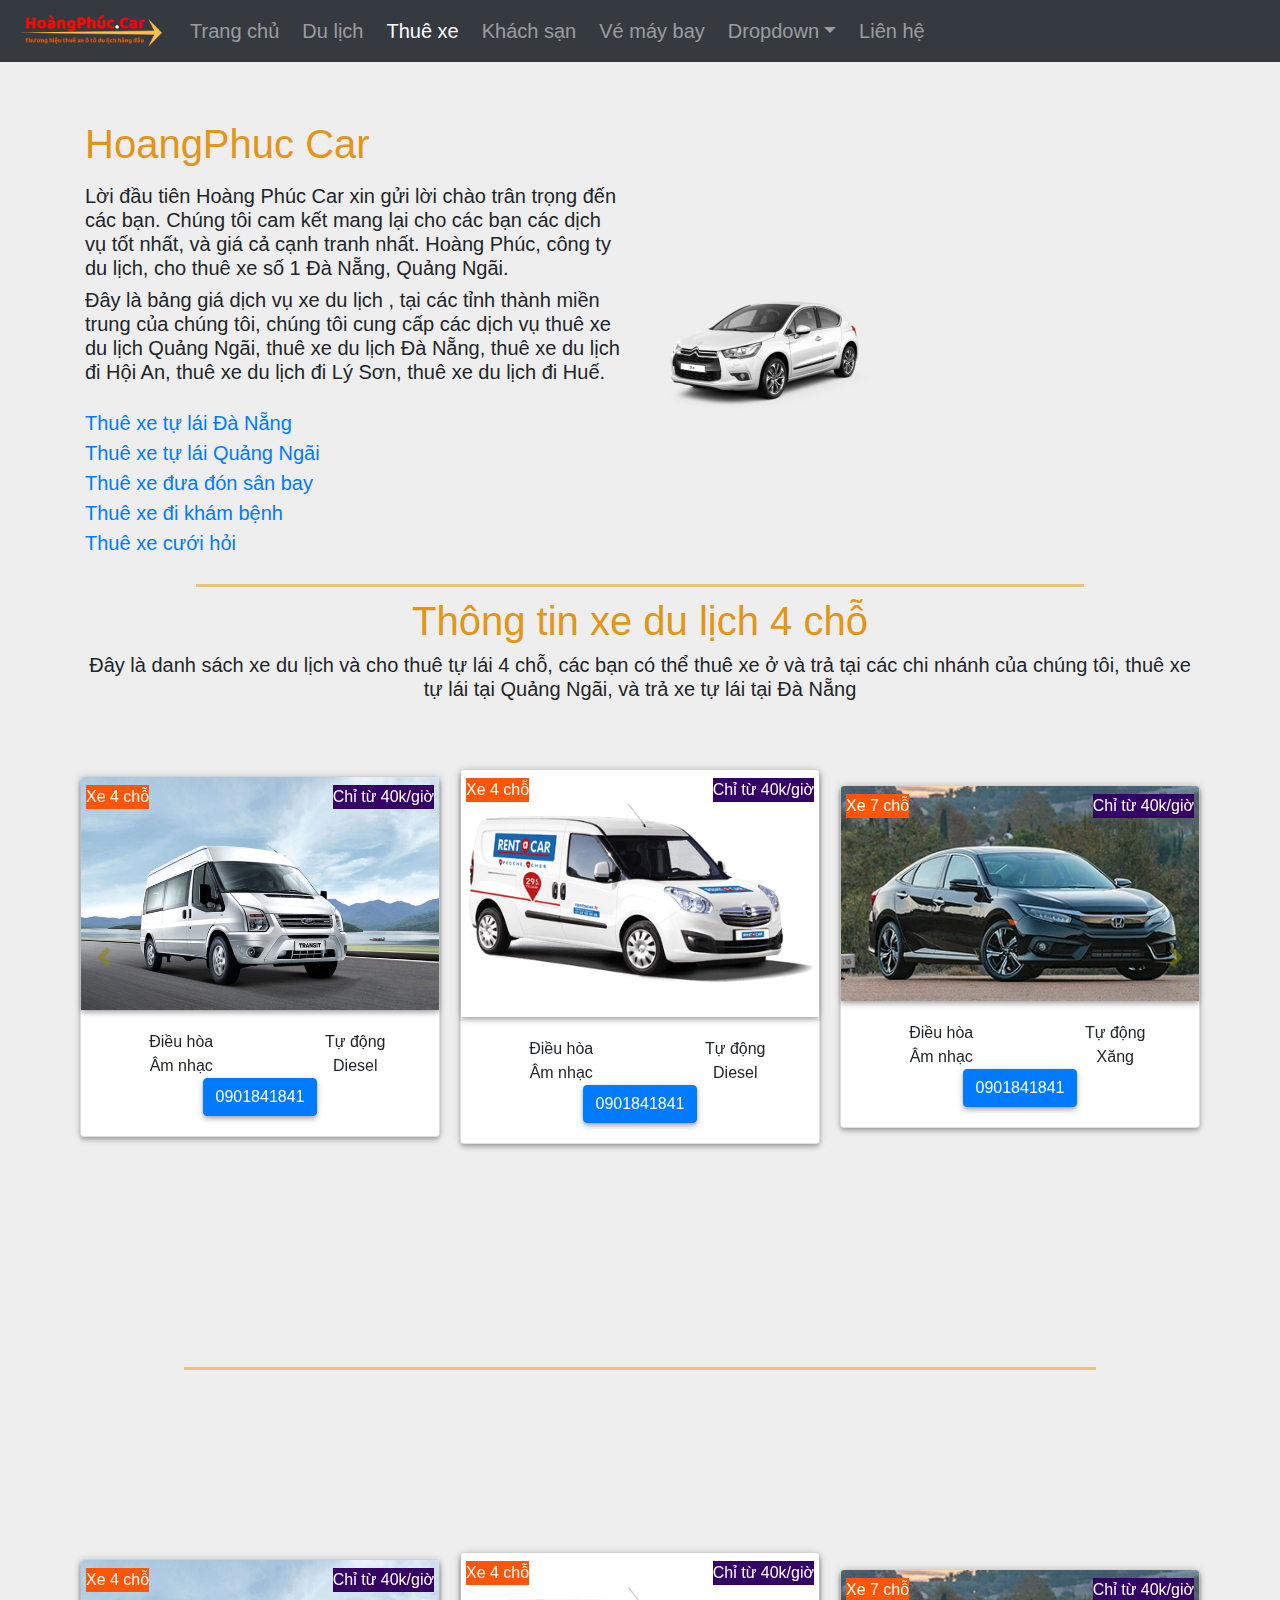
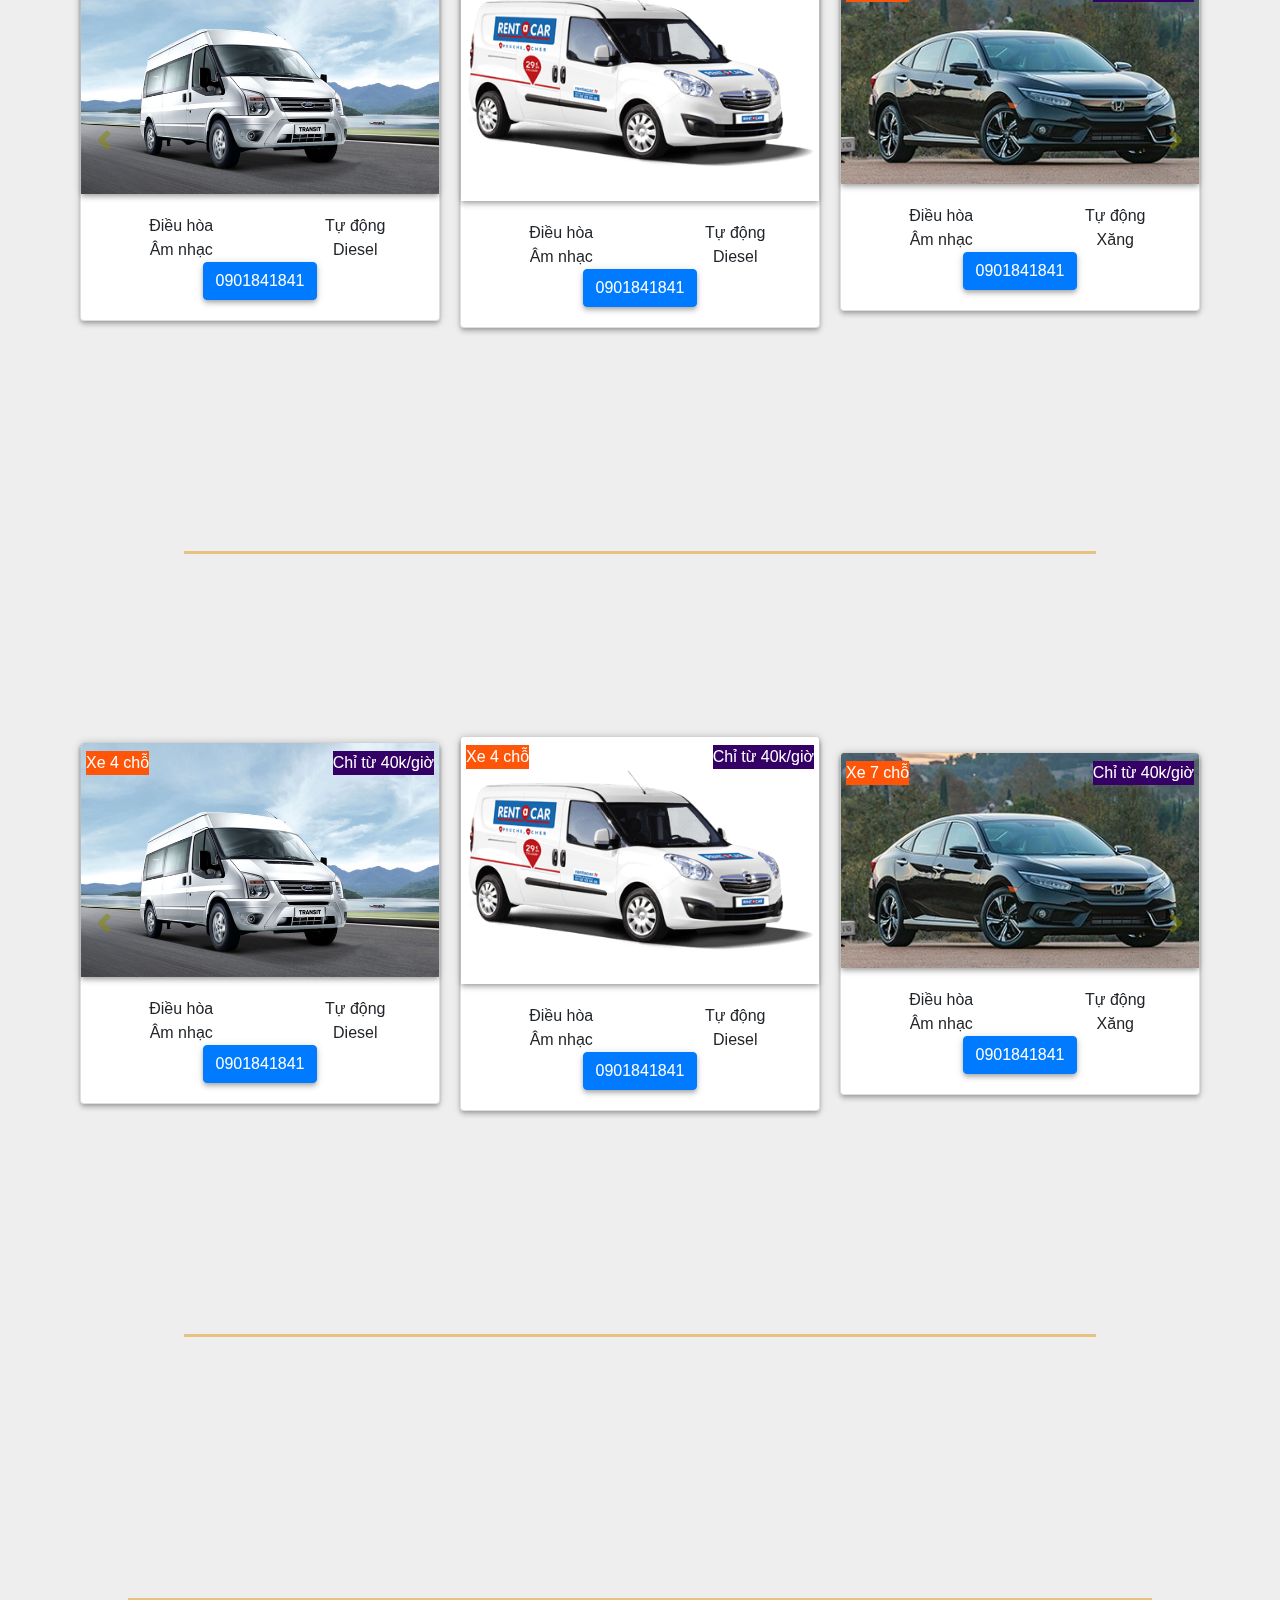
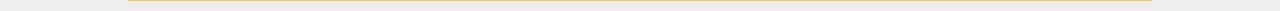
<file: thue-xe-tu-lai.html>
<!DOCTYPE html>
<html>
	<head>
		<meta charset="utf-8">
		<meta http-equiv="X-UA-Compatible" content="IE=edge">
		<meta name="viewport" content="width=device-width, initial-scale=1, maximum-scale=1">
		<title>Vina software solution- Giải pháp công nghệ việt nam</title>
		<link rel="stylesheet" href="css/bootstrap.min.css">
		<link rel="stylesheet" href="css/bootstrap-grid.min.css">
	  	<link rel="stylesheet" href="css/bootstrap-reboot.min.css">
	  	<link rel="stylesheet" href="css/animate.css">
	  	<link rel="stylesheet" href="css/index.css">
	  	<link rel="stylesheet" href="https://use.fontawesome.com/releases/v5.3.1/css/all.css" integrity="sha384-mzrmE5qonljUremFsqc01SB46JvROS7bZs3IO2EmfFsd15uHvIt+Y8vEf7N7fWAU" crossorigin="anonymous">
	</head>
	<!-- Header -->
	<header>
      <nav class="navbar navbar-expand-lg navbar-dark nav-default fixed-top bg-dark">
        <a class="navbar-brand" href="index.html"><img src="img/logo-2.png" class="img-responsive" alt="Brand" width="150"/></a>
        <button class="navbar-toggler" type="button" data-toggle="collapse" data-target="#navbarCollapse" aria-controls="navbarCollapse" aria-expanded="false" aria-label="Toggle navigation">
          <span class="navbar-toggler-icon"></span>
        </button>
        <div class="collapse navbar-collapse navbar-left" id="navbarCollapse">
          <ul class="navbar-nav mr-auto">
            <li class="nav-item">
              <a class="nav-link" href="index.html">Trang chủ</a>
            </li>
            <li class="nav-item">
              <a class="nav-link" href="du-lich.html">Du lịch</span></a>
            </li>
            <li class="nav-item active">
              <a class="nav-link" href="thue-xe.html">Thuê xe<span class="sr-only">(current)</span></a>
            </li>
            <li class="nav-item">
              <a class="nav-link" href="our-recrutement.html">Khách sạn</a>
            </li>
            <li class="nav-item">
              <a class="nav-link" href="our-recrutement.html">Vé máy bay</a>
            </li>
              <li class="nav-item dropdown">
			    <a class="nav-link dropdown-toggle" data-toggle="dropdown" href="#" role="button" aria-haspopup="true" aria-expanded="false">Dropdown</a>
			    <div class="dropdown-menu navbar-dark bg-dark">
			      <a class="dropdown-item" href="#">Action</a>
			      <a class="dropdown-item nav-link" href="#">Another action</a>
			      <a class="dropdown-item nav-link" href="#">Something else here</a>
		    	</div>
		    </li>
            <li class="nav-item">
              <a class="nav-link" href="our-contact.html">Liên hệ</a>
            </li>
          </ul>
          <ul class="navbar-nav mt-md-1">
          	<li><a href="#"><i class="fab fa-facebook icon"></i></a>
          		<a href="#"><i class="fab fa-linkedin icon"></i></a>
          		<a href="#"><i class="fab fa-instagram icon"></i></a>
          	</li>
          </ul>
        </div>
      </nav>
    </header>
	<!-- /Header -->



	<!-- Giới thiệu công ty -->
	<div class="pd-top-70"></div>
    <div class="container line-divider pd-top-50">
	    <div class="row align-items-center">
	      <div class="col-12 mx-auto col-md-6 order-md-2">
	        <img class="img-fluid mb-6 mb-md-0" src="img/otologo.png" alt="">
	      </div>
	      <div class="col-12 col-md-6 text-center text-md-left">
	        <h1 class="mb-3 text-header">HoangPhuc Car</h1>
	        <h2 class="lead text-align-left">
	          Lời đầu tiên Hoàng Phúc Car xin gửi lời chào trân trọng đến các bạn. Chúng tôi cam kết mang lại cho các bạn các dịch vụ tốt nhất, và giá cả cạnh tranh nhất. Hoàng Phúc, công ty du lịch, cho thuê xe số 1 Đà Nẵng, Quảng Ngãi.
	        </h2>
	        <h3 class="lead mb-4">
	        	Đây là bảng giá dịch vụ xe du lịch , tại các tỉnh thành miền trung của chúng tôi, chúng tôi cung cấp các dịch vụ thuê xe du lịch Quảng Ngãi, thuê xe du lịch Đà Nẵng, thuê xe du lịch đi Hội An, thuê xe du lịch đi Lý Sơn, thuê xe du lịch đi Huế.
	        </h3>
				<ul class="pd-0">
					<li><a  href="link" class="lead pd-0 secCaption text-align-left">Thuê xe tự lái Đà Nẵng</a></li>
					<li><a  href="link" class="lead pd-0 secCaption text-align-left">Thuê xe tự lái Quảng Ngãi</a></li>
					<li><a  href="link" class="lead pd-0 secCaption text-align-left">Thuê xe đưa đón sân bay</a></li>
					<li><a  href="link" class="lead pd-0 secCaption text-align-left">Thuê xe đi khám bệnh</a></li>
					<li><a  href="link" class="lead pd-0 secCaption text-align-left">Thuê xe cưới hỏi</a></li>
				<ul>
	      </div>
	    </div>
	    <div class="row row-container mx-auto my-auto">
  		</div>
    </div>
    <!-- Giới thiệu công ty -->

	<!-- Thông tin các chiếc xe 4 chỗ -->
	<div class="container pd-0 line-divider">
	    <div class="row row-container mx-auto my-auto">
	      	<header class="col-lg-12 col-md-12 col-sm-12 col-xs-12 animatable fadeInDown">
				<h1 class="secTitle text-header"> Thông tin xe du lịch 4 chỗ </h1>
				<h6 class="lead secCaption pad-bottom-120"> Đây là danh sách xe du lịch và cho thuê tự lái 4 chỗ, các bạn có thể thuê xe ở và trả tại các chi nhánh của chúng tôi, thuê xe tự lái tại Quảng Ngãi, và trả xe tự lái tại Đà Nẵng</h6>
			</header>
  		</div>
		<div class="container pd-0 text-center">
		    <div class="row row-container mx-auto my-auto">
		        <div id="slide-cars-1" class="carousel slide w-100 carousel-scroll" data-ride="carousel">
		            <div class="carousel-inner w-100" role="listbox">
		                <div class="carousel-item active">
		                	<div class="d-block col-12 col-lg-4 col-md-6 col-sm-12 pd-5">
		                    	<div class="card box-shadow--4dp">
		                    		<div class="container pd-0">
				        				<img class="img-responsive card-img-top box-shadow--4dp" src="img/xe-du-lich-quang-ngai.png" alt="Card image cap">
 		 								<div class="txt-top-left">Xe 4 chỗ</div>
  										<div class="txt-top-right">Chỉ từ 40k/giờ</div>
				        			</div>
									<div class="card-body">
										<div class="row">
											<div class="col-6">
												<div class="row pd-0">
													<div class="col-2">
														<i class="fas fa-asterisk icon-cars"></i>
													</div>
													<div class="col-9">
														<p class="card-text">Điều hòa</p>
													</div>
												</div>
											</div>
											<div class="col-6">
												<div class="row pd-0">
													<div class="col-2">
														<i class="fas fa-ruble-sign icon-cars"></i>
													</div>
													<div class="col-9">
														<p class="card-text">Tự động</p>
													</div>
												</div>
											</div>
											<div class="col-6">
												<div class="row pd-0">
													<div class="col-2">
														<i class="fas fa-music icon-cars"></i>
													</div>
													<div class="col-9">
														<p class="card-text">Âm nhạc</p>
													</div>
												</div>
											</div>
											<div class="col-6">
												<div class="row pd-0">
													<div class="col-2">
														<i class="fas fa-gas-pump icon-cars"></i>
													</div>
													<div class="col-9">
														<p class="card-text pd-0">Diesel</p>
													</div>
												</div>
											</div>
										</div>
										<div class="row-1-line">
		    								<a href="tel:0901841841" class="btn btn-primary box-shadow--4dp"><i class="fas fa-phone"></i> 0901841841</a>
		    							</div>
							   		</div>
								</div>
		                	</div>
		                </div>
		               	<div class="carousel-item">
		                	<div class="d-block col-12 col-lg-4 col-md-6 col-sm-12 pd-5">
		                    	<div class="card box-shadow--4dp">
		                    		<div class="container pd-0">
				        				<img class="img-responsive card-img-top box-shadow--4dp" src="img/mycar-3.png" alt="Card image cap">
 		 								<div class="txt-top-left">Xe 4 chỗ</div>
  										<div class="txt-top-right">Chỉ từ 40k/giờ</div>
				        			</div>
									<div class="card-body">
										<div class="row">
											<div class="col-6">
												<div class="row pd-0">
													<div class="col-2">
														<i class="fas fa-asterisk icon-cars"></i>
													</div>
													<div class="col-9">
														<p class="card-text">Điều hòa</p>
													</div>
												</div>
											</div>
											<div class="col-6">
												<div class="row pd-0">
													<div class="col-2">
														<i class="fas fa-ruble-sign icon-cars"></i>
													</div>
													<div class="col-9">
														<p class="card-text">Tự động</p>
													</div>
												</div>
											</div>
											<div class="col-6">
												<div class="row pd-0">
													<div class="col-2">
														<i class="fas fa-music icon-cars"></i>
													</div>
													<div class="col-9">
														<p class="card-text">Âm nhạc</p>
													</div>
												</div>
											</div>
											<div class="col-6">
												<div class="row pd-0">
													<div class="col-2">
														<i class="fas fa-gas-pump icon-cars"></i>
													</div>
													<div class="col-9">
														<p class="card-text pd-0">Diesel</p>
													</div>
												</div>
											</div>
										</div>
										<div class="row-1-line">
		    								<a href="tel:0901841841" class="btn btn-primary box-shadow--4dp"><i class="fas fa-phone"></i> 0901841841</a>
		    							</div>
							   		</div>
								</div>
		                	</div>
		                </div>
		                <div class="carousel-item">
		                	<div class="d-block col-12 col-lg-4 col-md-6 col-sm-12 pd-5">
		                    	<div class="card box-shadow--4dp">
		                    		<div class="container pd-0">
				        				<img class="img-responsive card-img-top box-shadow--4dp" src="img/mycar-2.png" alt="Card image cap">
 		 								<div class="txt-top-left">Xe 7 chỗ</div>
  										<div class="txt-top-right">Chỉ từ 40k/giờ</div>
				        			</div>
									<div class="card-body">
										<div class="row">
											<div class="col-6">
												<div class="row pd-0">
													<div class="col-2">
														<i class="fas fa-asterisk icon-cars"></i>
													</div>
													<div class="col-9">
														<p class="card-text">Điều hòa</p>
													</div>
												</div>
											</div>
											<div class="col-6">
												<div class="row pd-0">
													<div class="col-2">
														<i class="fas fa-ruble-sign icon-cars"></i>
													</div>
													<div class="col-9">
														<p class="card-text">Tự động</p>
													</div>
												</div>
											</div>
											<div class="col-6">
												<div class="row pd-0">
													<div class="col-2">
														<i class="fas fa-music icon-cars"></i>
													</div>
													<div class="col-9">
														<p class="card-text">Âm nhạc</p>
													</div>
												</div>
											</div>
											<div class="col-6">
												<div class="row pd-0">
													<div class="col-2">
														<i class="fas fa-gas-pump icon-cars"></i>
													</div>
													<div class="col-9">
														<p class="card-text pd-0">Xăng</p>
													</div>
												</div>
											</div>
										</div>
										<div class="row-1-line">
		    								<a href="tel:0901841841" class="btn btn-primary box-shadow--4dp"><i class="fas fa-phone"></i> 0901841841</a>
		    								
		    							</div>
							   		</div>
								</div>
		                	</div>
		                </div>
		               	<div class="carousel-item">
		                	<div class="d-block col-12 col-lg-4 col-md-6 col-sm-12 pd-5">
		                    	<div class="card box-shadow--4dp">
		                    		<div class="container pd-0">
				        				<img class="img-responsive card-img-top box-shadow--4dp" src="img/mycar-1.png" alt="Card image cap">
 		 								<div class="txt-top-left">Xe 7 chỗ</div>
  										<div class="txt-top-right">Chỉ từ 40k/giờ</div>
				        			</div>
									<div class="card-body">
										<div class="row">
											<div class="col-6">
												<div class="row pd-0">
													<div class="col-2">
														<i class="fas fa-asterisk icon-cars"></i>
													</div>
													<div class="col-9">
														<p class="card-text">Điều hòa</p>
													</div>
												</div>
											</div>
											<div class="col-6">
												<div class="row pd-0">
													<div class="col-2">
														<i class="fas fa-ruble-sign icon-cars"></i>
													</div>
													<div class="col-9">
														<p class="card-text">Tự động</p>
													</div>
												</div>
											</div>
											<div class="col-6">
												<div class="row pd-0">
													<div class="col-2">
														<i class="fas fa-music icon-cars"></i>
													</div>
													<div class="col-9">
														<p class="card-text">Âm nhạc</p>
													</div>
												</div>
											</div>
											<div class="col-6">
												<div class="row pd-0">
													<div class="col-2">
														<i class="fas fa-gas-pump icon-cars"></i>
													</div>
													<div class="col-9">
														<p class="card-text pd-0">Diesel</p>
													</div>
												</div>
											</div>
										</div>
										<div class="row-1-line">
		    								<a href="tel:0901841841" class="btn btn-primary box-shadow--4dp"><i class="fas fa-phone"></i> 0901841841</a>
		    								
		    							</div>
							   		</div>
								</div>
		                	</div>
		                </div>
			            <a class="carousel-control-prev carousel-control" href="#slide-cars-1" role="button" data-slide="prev">
			                <span class="carousel-control-prev-icon" aria-hidden="true"></span>
			                <span class="sr-only">Previous</span>
			            </a>
			            <a class="carousel-control-next carousel-control" href="#slide-cars-1" role="button" data-slide="next">
			                <span class="carousel-control-next-icon" aria-hidden="true"></span>
			                <span class="sr-only">Next</span>
			            </a>
			        </div>
			    </div>
			</div>
		</div>
		<div class="row row-container mx-auto my-auto">
      	<header class="col-lg-12 col-md-12 col-sm-12 col-xs-12 animatable fadeInDown">
			<h4>Xêm thêm thuê xe du lich, thuê xe hợp đồng</h4>
			<ul class="pd-0">
			<li><a  href="link" class="lead secCaption text-align-left">Thuê xe du lịch Quảng Ngãi đi Huế và ngược lại</a></li>
			<li><a  href="link" class="lead secCaption pad-bottom-120">Thuê xe du lịch Đà NẴng đi Huế và ngược lại</a></li>
			<li><a  href="link" class="lead secCaption pad-bottom-120">Thuê xe du lịch Chu Lai Huế</a></li>
			<li><a  href="link" class="lead secCaption pad-bottom-120">Thuê xe du lịch Quảng Ngãi Huế</a></li>
			<li><a  href="link" class="lead secCaption pad-bottom-120">Thuê xe du lịch Quảng Ngãi Huế</a></li>
			<ul>
		</header>
	</div>
	</div>
	<!-- Thông tin các chiếc xe 4 chỗ -->
	<div class="container pd-0 line-divider">
	    <div class="row row-container mx-auto my-auto">
	      	<header class="col-lg-12 col-md-12 col-sm-12 col-xs-12 animatable fadeInDown">
				<h1 class="secTitle text-header"> Thông tin xe du lịch 7 chỗ </h1>
				<h6 class="lead secCaption pad-bottom-120"> Đây là danh sách xe du lịch và cho thuê tự lái 4 chỗ, các bạn có thể thuê xe ở và trả tại các chi nhánh của chúng tôi, thuê xe tự lái tại Quảng Ngãi, và trả xe tự lái tại Đà Nẵng</h6>
			</header>
  		</div>
		<div class="container pd-0 text-center">
		    <div class="row row-container mx-auto my-auto">
		        <div id="slide-cars-2" class="carousel slide w-100 carousel-scroll" data-ride="carousel">
		            <div class="carousel-inner w-100" role="listbox">
		                <div class="carousel-item active">
		                	<div class="d-block col-12 col-lg-4 col-md-6 col-sm-12 pd-5">
		                    	<div class="card box-shadow--4dp">
		                    		<div class="container pd-0">
				        				<img class="img-responsive card-img-top box-shadow--4dp" src="img/xe-du-lich-quang-ngai.png" alt="Card image cap">
 		 								<div class="txt-top-left">Xe 4 chỗ</div>
  										<div class="txt-top-right">Chỉ từ 40k/giờ</div>
				        			</div>
									<div class="card-body">
										<div class="row">
											<div class="col-6">
												<div class="row pd-0">
													<div class="col-2">
														<i class="fas fa-asterisk icon-cars"></i>
													</div>
													<div class="col-9">
														<p class="card-text">Điều hòa</p>
													</div>
												</div>
											</div>
											<div class="col-6">
												<div class="row pd-0">
													<div class="col-2">
														<i class="fas fa-ruble-sign icon-cars"></i>
													</div>
													<div class="col-9">
														<p class="card-text">Tự động</p>
													</div>
												</div>
											</div>
											<div class="col-6">
												<div class="row pd-0">
													<div class="col-2">
														<i class="fas fa-music icon-cars"></i>
													</div>
													<div class="col-9">
														<p class="card-text">Âm nhạc</p>
													</div>
												</div>
											</div>
											<div class="col-6">
												<div class="row pd-0">
													<div class="col-2">
														<i class="fas fa-gas-pump icon-cars"></i>
													</div>
													<div class="col-9">
														<p class="card-text pd-0">Diesel</p>
													</div>
												</div>
											</div>
										</div>
										<div class="row-1-line">
		    								<a href="tel:0901841841" class="btn btn-primary box-shadow--4dp"><i class="fas fa-phone"></i> 0901841841</a>
		    								
		    							</div>
							   		</div>
								</div>
		                	</div>
		                </div>
		               	<div class="carousel-item">
		                	<div class="d-block col-12 col-lg-4 col-md-6 col-sm-12 pd-5">
		                    	<div class="card box-shadow--4dp">
		                    		<div class="container pd-0">
				        				<img class="img-responsive card-img-top box-shadow--4dp" src="img/mycar-3.png" alt="Card image cap">
 		 								<div class="txt-top-left">Xe 4 chỗ</div>
  										<div class="txt-top-right">Chỉ từ 40k/giờ</div>
				        			</div>
									<div class="card-body">
										<div class="row">
											<div class="col-6">
												<div class="row pd-0">
													<div class="col-2">
														<i class="fas fa-asterisk icon-cars"></i>
													</div>
													<div class="col-9">
														<p class="card-text">Điều hòa</p>
													</div>
												</div>
											</div>
											<div class="col-6">
												<div class="row pd-0">
													<div class="col-2">
														<i class="fas fa-ruble-sign icon-cars"></i>
													</div>
													<div class="col-9">
														<p class="card-text">Tự động</p>
													</div>
												</div>
											</div>
											<div class="col-6">
												<div class="row pd-0">
													<div class="col-2">
														<i class="fas fa-music icon-cars"></i>
													</div>
													<div class="col-9">
														<p class="card-text">Âm nhạc</p>
													</div>
												</div>
											</div>
											<div class="col-6">
												<div class="row pd-0">
													<div class="col-2">
														<i class="fas fa-gas-pump icon-cars"></i>
													</div>
													<div class="col-9">
														<p class="card-text pd-0">Diesel</p>
													</div>
												</div>
											</div>
										</div>
										<div class="row-1-line">
		    								<a href="tel:0901841841" class="btn btn-primary box-shadow--4dp"><i class="fas fa-phone"></i> 0901841841</a>
		    								
		    							</div>
							   		</div>
								</div>
		                	</div>
		                </div>
		                <div class="carousel-item">
		                	<div class="d-block col-12 col-lg-4 col-md-6 col-sm-12 pd-5">
		                    	<div class="card box-shadow--4dp">
		                    		<div class="container pd-0">
				        				<img class="img-responsive card-img-top box-shadow--4dp" src="img/mycar-2.png" alt="Card image cap">
 		 								<div class="txt-top-left">Xe 7 chỗ</div>
  										<div class="txt-top-right">Chỉ từ 40k/giờ</div>
				        			</div>
									<div class="card-body">
										<div class="row">
											<div class="col-6">
												<div class="row pd-0">
													<div class="col-2">
														<i class="fas fa-asterisk icon-cars"></i>
													</div>
													<div class="col-9">
														<p class="card-text">Điều hòa</p>
													</div>
												</div>
											</div>
											<div class="col-6">
												<div class="row pd-0">
													<div class="col-2">
														<i class="fas fa-ruble-sign icon-cars"></i>
													</div>
													<div class="col-9">
														<p class="card-text">Tự động</p>
													</div>
												</div>
											</div>
											<div class="col-6">
												<div class="row pd-0">
													<div class="col-2">
														<i class="fas fa-music icon-cars"></i>
													</div>
													<div class="col-9">
														<p class="card-text">Âm nhạc</p>
													</div>
												</div>
											</div>
											<div class="col-6">
												<div class="row pd-0">
													<div class="col-2">
														<i class="fas fa-gas-pump icon-cars"></i>
													</div>
													<div class="col-9">
														<p class="card-text pd-0">Xăng</p>
													</div>
												</div>
											</div>
										</div>
										<div class="row-1-line">
		    								<a href="tel:0901841841" class="btn btn-primary box-shadow--4dp"><i class="fas fa-phone"></i> 0901841841</a>
		    								
		    							</div>
							   		</div>
								</div>
		                	</div>
		                </div>
		               	<div class="carousel-item">
		                	<div class="d-block col-12 col-lg-4 col-md-6 col-sm-12 pd-5">
		                    	<div class="card box-shadow--4dp">
		                    		<div class="container pd-0">
				        				<img class="img-responsive card-img-top box-shadow--4dp" src="img/mycar-1.png" alt="Card image cap">
 		 								<div class="txt-top-left">Xe 7 chỗ</div>
  										<div class="txt-top-right">Chỉ từ 40k/giờ</div>
				        			</div>
									<div class="card-body">
										<div class="row">
											<div class="col-6">
												<div class="row pd-0">
													<div class="col-2">
														<i class="fas fa-asterisk icon-cars"></i>
													</div>
													<div class="col-9">
														<p class="card-text">Điều hòa</p>
													</div>
												</div>
											</div>
											<div class="col-6">
												<div class="row pd-0">
													<div class="col-2">
														<i class="fas fa-ruble-sign icon-cars"></i>
													</div>
													<div class="col-9">
														<p class="card-text">Tự động</p>
													</div>
												</div>
											</div>
											<div class="col-6">
												<div class="row pd-0">
													<div class="col-2">
														<i class="fas fa-music icon-cars"></i>
													</div>
													<div class="col-9">
														<p class="card-text">Âm nhạc</p>
													</div>
												</div>
											</div>
											<div class="col-6">
												<div class="row pd-0">
													<div class="col-2">
														<i class="fas fa-gas-pump icon-cars"></i>
													</div>
													<div class="col-9">
														<p class="card-text pd-0">Diesel</p>
													</div>
												</div>
											</div>
										</div>
										<div class="row-1-line">
		    								<a href="tel:0901841841" class="btn btn-primary box-shadow--4dp"><i class="fas fa-phone"></i> 0901841841</a>
		    								
		    							</div>
							   		</div>
								</div>
		                	</div>
		                </div>
			            <a class="carousel-control-prev carousel-control" href="#slide-cars-2" role="button" data-slide="prev">
			                <span class="carousel-control-prev-icon" aria-hidden="true"></span>
			                <span class="sr-only">Previous</span>
			            </a>
			            <a class="carousel-control-next carousel-control" href="#slide-cars-2" role="button" data-slide="next">
			                <span class="carousel-control-next-icon" aria-hidden="true"></span>
			                <span class="sr-only">Next</span>
			            </a>
			        </div>
			    </div>
			</div>
		</div>
		<div class="row row-container mx-auto my-auto">
      	<header class="col-lg-12 col-md-12 col-sm-12 col-xs-12 animatable fadeInDown">
			<h4>Xêm thêm thuê xe du lich, thuê xe hợp đồng</h4>
			<ul class="pd-0">
			<li><a  href="link" class="lead secCaption text-align-left">Thuê xe du lịch Quảng Ngãi đi Huế và ngược lại</a></li>
			<li><a  href="link" class="lead secCaption pad-bottom-120">Thuê xe du lịch Đà NẴng đi Huế và ngược lại</a></li>
			<li><a  href="link" class="lead secCaption pad-bottom-120">Thuê xe du lịch Chu Lai Huế</a></li>
			<li><a  href="link" class="lead secCaption pad-bottom-120">Thuê xe du lịch Quảng Ngãi Huế</a></li>
			<li><a  href="link" class="lead secCaption pad-bottom-120">Thuê xe du lịch Quảng Ngãi Huế</a></li>
			<ul>
		</header>
	</div>
	</div>
	<!-- Thông tin các chiếc xe 4 chỗ -->
	<div class="container pd-0 line-divider">
	    <div class="row row-container mx-auto my-auto">
	      	<header class="col-lg-12 col-md-12 col-sm-12 col-xs-12 animatable fadeInDown">
				<h1 class="secTitle text-header"> Thông tin xe du lịch 16 và 35 chỗ </h1>
				<h6 class="lead secCaption pad-bottom-120"> Đây là danh sách xe du lịch và cho thuê tự lái 16 và 35 chỗ, các bạn có thể thuê xe ở và trả tại các chi nhánh của chúng tôi, thuê xe tự lái tại Quảng Ngãi, và trả xe tự lái tại Đà Nẵng</h6>
			</header>
  		</div>
		<div class="container pd-0 text-center">
		    <div class="row row-container mx-auto my-auto">
		        <div id="slide-cars-3" class="carousel slide w-100 carousel-scroll" data-ride="carousel">
		            <div class="carousel-inner w-100" role="listbox">
		                <div class="carousel-item active">
		                	<div class="d-block col-12 col-lg-4 col-md-6 col-sm-12 pd-5">
		                    	<div class="card box-shadow--4dp">
		                    		<div class="container pd-0">
				        				<img class="img-responsive card-img-top box-shadow--4dp" src="img/xe-du-lich-quang-ngai.png" alt="Card image cap">
 		 								<div class="txt-top-left">Xe 4 chỗ</div>
  										<div class="txt-top-right">Chỉ từ 40k/giờ</div>
				        			</div>
									<div class="card-body">
										<div class="row">
											<div class="col-6">
												<div class="row pd-0">
													<div class="col-2">
														<i class="fas fa-asterisk icon-cars"></i>
													</div>
													<div class="col-9">
														<p class="card-text">Điều hòa</p>
													</div>
												</div>
											</div>
											<div class="col-6">
												<div class="row pd-0">
													<div class="col-2">
														<i class="fas fa-ruble-sign icon-cars"></i>
													</div>
													<div class="col-9">
														<p class="card-text">Tự động</p>
													</div>
												</div>
											</div>
											<div class="col-6">
												<div class="row pd-0">
													<div class="col-2">
														<i class="fas fa-music icon-cars"></i>
													</div>
													<div class="col-9">
														<p class="card-text">Âm nhạc</p>
													</div>
												</div>
											</div>
											<div class="col-6">
												<div class="row pd-0">
													<div class="col-2">
														<i class="fas fa-gas-pump icon-cars"></i>
													</div>
													<div class="col-9">
														<p class="card-text pd-0">Diesel</p>
													</div>
												</div>
											</div>
										</div>
										<div class="row-1-line">
		    								<a href="tel:0901841841" class="btn btn-primary box-shadow--4dp"><i class="fas fa-phone"></i> 0901841841</a>
		    								
		    							</div>
							   		</div>
								</div>
		                	</div>
		                </div>
		               	<div class="carousel-item">
		                	<div class="d-block col-12 col-lg-4 col-md-6 col-sm-12 pd-5">
		                    	<div class="card box-shadow--4dp">
		                    		<div class="container pd-0">
				        				<img class="img-responsive card-img-top box-shadow--4dp" src="img/mycar-3.png" alt="Card image cap">
 		 								<div class="txt-top-left">Xe 4 chỗ</div>
  										<div class="txt-top-right">Chỉ từ 40k/giờ</div>
				        			</div>
									<div class="card-body">
										<div class="row">
											<div class="col-6">
												<div class="row pd-0">
													<div class="col-2">
														<i class="fas fa-asterisk icon-cars"></i>
													</div>
													<div class="col-9">
														<p class="card-text">Điều hòa</p>
													</div>
												</div>
											</div>
											<div class="col-6">
												<div class="row pd-0">
													<div class="col-2">
														<i class="fas fa-ruble-sign icon-cars"></i>
													</div>
													<div class="col-9">
														<p class="card-text">Tự động</p>
													</div>
												</div>
											</div>
											<div class="col-6">
												<div class="row pd-0">
													<div class="col-2">
														<i class="fas fa-music icon-cars"></i>
													</div>
													<div class="col-9">
														<p class="card-text">Âm nhạc</p>
													</div>
												</div>
											</div>
											<div class="col-6">
												<div class="row pd-0">
													<div class="col-2">
														<i class="fas fa-gas-pump icon-cars"></i>
													</div>
													<div class="col-9">
														<p class="card-text pd-0">Diesel</p>
													</div>
												</div>
											</div>
										</div>
										<div class="row-1-line">
		    								<a href="tel:0901841841" class="btn btn-primary box-shadow--4dp"><i class="fas fa-phone"></i> 0901841841</a>
		    								
		    							</div>
							   		</div>
								</div>
		                	</div>
		                </div>
		                <div class="carousel-item">
		                	<div class="d-block col-12 col-lg-4 col-md-6 col-sm-12 pd-5">
		                    	<div class="card box-shadow--4dp">
		                    		<div class="container pd-0">
				        				<img class="img-responsive card-img-top box-shadow--4dp" src="img/mycar-2.png" alt="Card image cap">
 		 								<div class="txt-top-left">Xe 7 chỗ</div>
  										<div class="txt-top-right">Chỉ từ 40k/giờ</div>
				        			</div>
									<div class="card-body">
										<div class="row">
											<div class="col-6">
												<div class="row pd-0">
													<div class="col-2">
														<i class="fas fa-asterisk icon-cars"></i>
													</div>
													<div class="col-9">
														<p class="card-text">Điều hòa</p>
													</div>
												</div>
											</div>
											<div class="col-6">
												<div class="row pd-0">
													<div class="col-2">
														<i class="fas fa-ruble-sign icon-cars"></i>
													</div>
													<div class="col-9">
														<p class="card-text">Tự động</p>
													</div>
												</div>
											</div>
											<div class="col-6">
												<div class="row pd-0">
													<div class="col-2">
														<i class="fas fa-music icon-cars"></i>
													</div>
													<div class="col-9">
														<p class="card-text">Âm nhạc</p>
													</div>
												</div>
											</div>
											<div class="col-6">
												<div class="row pd-0">
													<div class="col-2">
														<i class="fas fa-gas-pump icon-cars"></i>
													</div>
													<div class="col-9">
														<p class="card-text pd-0">Xăng</p>
													</div>
												</div>
											</div>
										</div>
										<div class="row-1-line">
		    								<a href="tel:0901841841" class="btn btn-primary box-shadow--4dp"><i class="fas fa-phone"></i> 0901841841</a>
		    								
		    							</div>
							   		</div>
								</div>
		                	</div>
		                </div>
		               	<div class="carousel-item">
		                	<div class="d-block col-12 col-lg-4 col-md-6 col-sm-12 pd-5">
		                    	<div class="card box-shadow--4dp">
		                    		<div class="container pd-0">
				        				<img class="img-responsive card-img-top box-shadow--4dp" src="img/mycar-1.png" alt="Card image cap">
 		 								<div class="txt-top-left">Xe 7 chỗ</div>
  										<div class="txt-top-right">Chỉ từ 40k/giờ</div>
				        			</div>
									<div class="card-body">
										<div class="row">
											<div class="col-6">
												<div class="row pd-0">
													<div class="col-2">
														<i class="fas fa-asterisk icon-cars"></i>
													</div>
													<div class="col-9">
														<p class="card-text">Điều hòa</p>
													</div>
												</div>
											</div>
											<div class="col-6">
												<div class="row pd-0">
													<div class="col-2">
														<i class="fas fa-ruble-sign icon-cars"></i>
													</div>
													<div class="col-9">
														<p class="card-text">Tự động</p>
													</div>
												</div>
											</div>
											<div class="col-6">
												<div class="row pd-0">
													<div class="col-2">
														<i class="fas fa-music icon-cars"></i>
													</div>
													<div class="col-9">
														<p class="card-text">Âm nhạc</p>
													</div>
												</div>
											</div>
											<div class="col-6">
												<div class="row pd-0">
													<div class="col-2">
														<i class="fas fa-gas-pump icon-cars"></i>
													</div>
													<div class="col-9">
														<p class="card-text pd-0">Diesel</p>
													</div>
												</div>
											</div>
										</div>
										<div class="row-1-line">
		    								<a href="tel:0901841841" class="btn btn-primary box-shadow--4dp"><i class="fas fa-phone"></i> 0901841841</a>
		    								
		    							</div>
							   		</div>
								</div>
		                	</div>
		                </div>
			            <a class="carousel-control-prev carousel-control" href="#slide-cars-3" role="button" data-slide="prev">
			                <span class="carousel-control-prev-icon" aria-hidden="true"></span>
			                <span class="sr-only">Previous</span>
			            </a>
			            <a class="carousel-control-next carousel-control" href="#slide-cars-3" role="button" data-slide="next">
			                <span class="carousel-control-next-icon" aria-hidden="true"></span>
			                <span class="sr-only">Next</span>
			            </a>
			        </div>
			    </div>
			</div>
		</div>
		<div class="row row-container mx-auto my-auto">
      	<header class="col-lg-12 col-md-12 col-sm-12 col-xs-12 animatable fadeInDown">
			<h4>Xêm thêm thuê xe du lich, thuê xe hợp đồng</h4>
			<ul class="pd-0">
			<li><a  href="link" class="lead secCaption text-align-left">Thuê xe du lịch Quảng Ngãi đi Huế và ngược lại</a></li>
			<li><a  href="link" class="lead secCaption pad-bottom-120">Thuê xe du lịch Đà NẴng đi Huế và ngược lại</a></li>
			<li><a  href="link" class="lead secCaption pad-bottom-120">Thuê xe du lịch Chu Lai Huế</a></li>
			<li><a  href="link" class="lead secCaption pad-bottom-120">Thuê xe du lịch Quảng Ngãi Huế</a></li>
			<li><a  href="link" class="lead secCaption pad-bottom-120">Thuê xe du lịch Quảng Ngãi Huế</a></li>
			<ul>
		</header>
	</div>
	</div>

		<!--Counter Start here-->
	<div class="container bg-full-3">
		<div class="row row-container">
						<header class="col-lg-12 col-md-12 col-sm-12 col-xs-12 animatable animationDelay fadeInDown">
							<h1 class="secTitle text-header"> Các con số nói lên sự uy tín của chúng tôi </h1>
							<h6 class="lead secCaption"> trong 1 năm qua, vinass hân trân thành cảm ơn sự hợp tác và tin tưởng của khách htrong 1 năm qua, vinass hân trân thành cảm ơn sự hợp tác và tin tưởng của khách àng đối với chúng tôi </h6>
						</header>
			</div>
    	<div class="row row-container" id="counter">
    		<article class="col-12 col-xs-4 col-sm-4 col-md-4 col-lg-4 bounceInLeft animatable">
				<div class="chooseBoxCounter">
					 <i class="fas fa-building icon-count"></i>
					 <div class="counter-Txt"><span class="counter-value" data-count="3">0</span> Chi nhánh
					 </div>
				</div>
			</article>
			<article class="col-12 col-xs-4 col-sm-4 col-md-4 col-lg-4 bounceInLeft animatable">
				<div class="chooseBoxCounter">
					<i class="fas fa-car icon-count"></i>
					 <div class="counter-Txt"><span class="counter-value" data-count="43">0</span> Xe
					 </div>
				</div>
			</article>
            <article class="col-12 col-xs-4 col-sm-4 col-md-4 col-lg-4 bounceInLeft animatable">
				<div class="chooseBoxCounter">
					<i class="fas fa-users icon-count"></i>
					 <div class="counter-Txt"><span class="counter-value" data-count="12487">0</span> Khách hàng
					 </div>
				</div>
			</article>
        </div>
    </div>

    <div class="line-divider"></div>
    <body>
		<!-- jQuery Plugins -->
		<script src="js/jquery-3.3.1.min.js"></script>
		<script src="js/bootstrap.min.js"></script>
		<script src="js/bootstrap.bundle.min.js"></script>
		<script src="js/thue-xe.js"></script>
	</body>
</html>
</file>
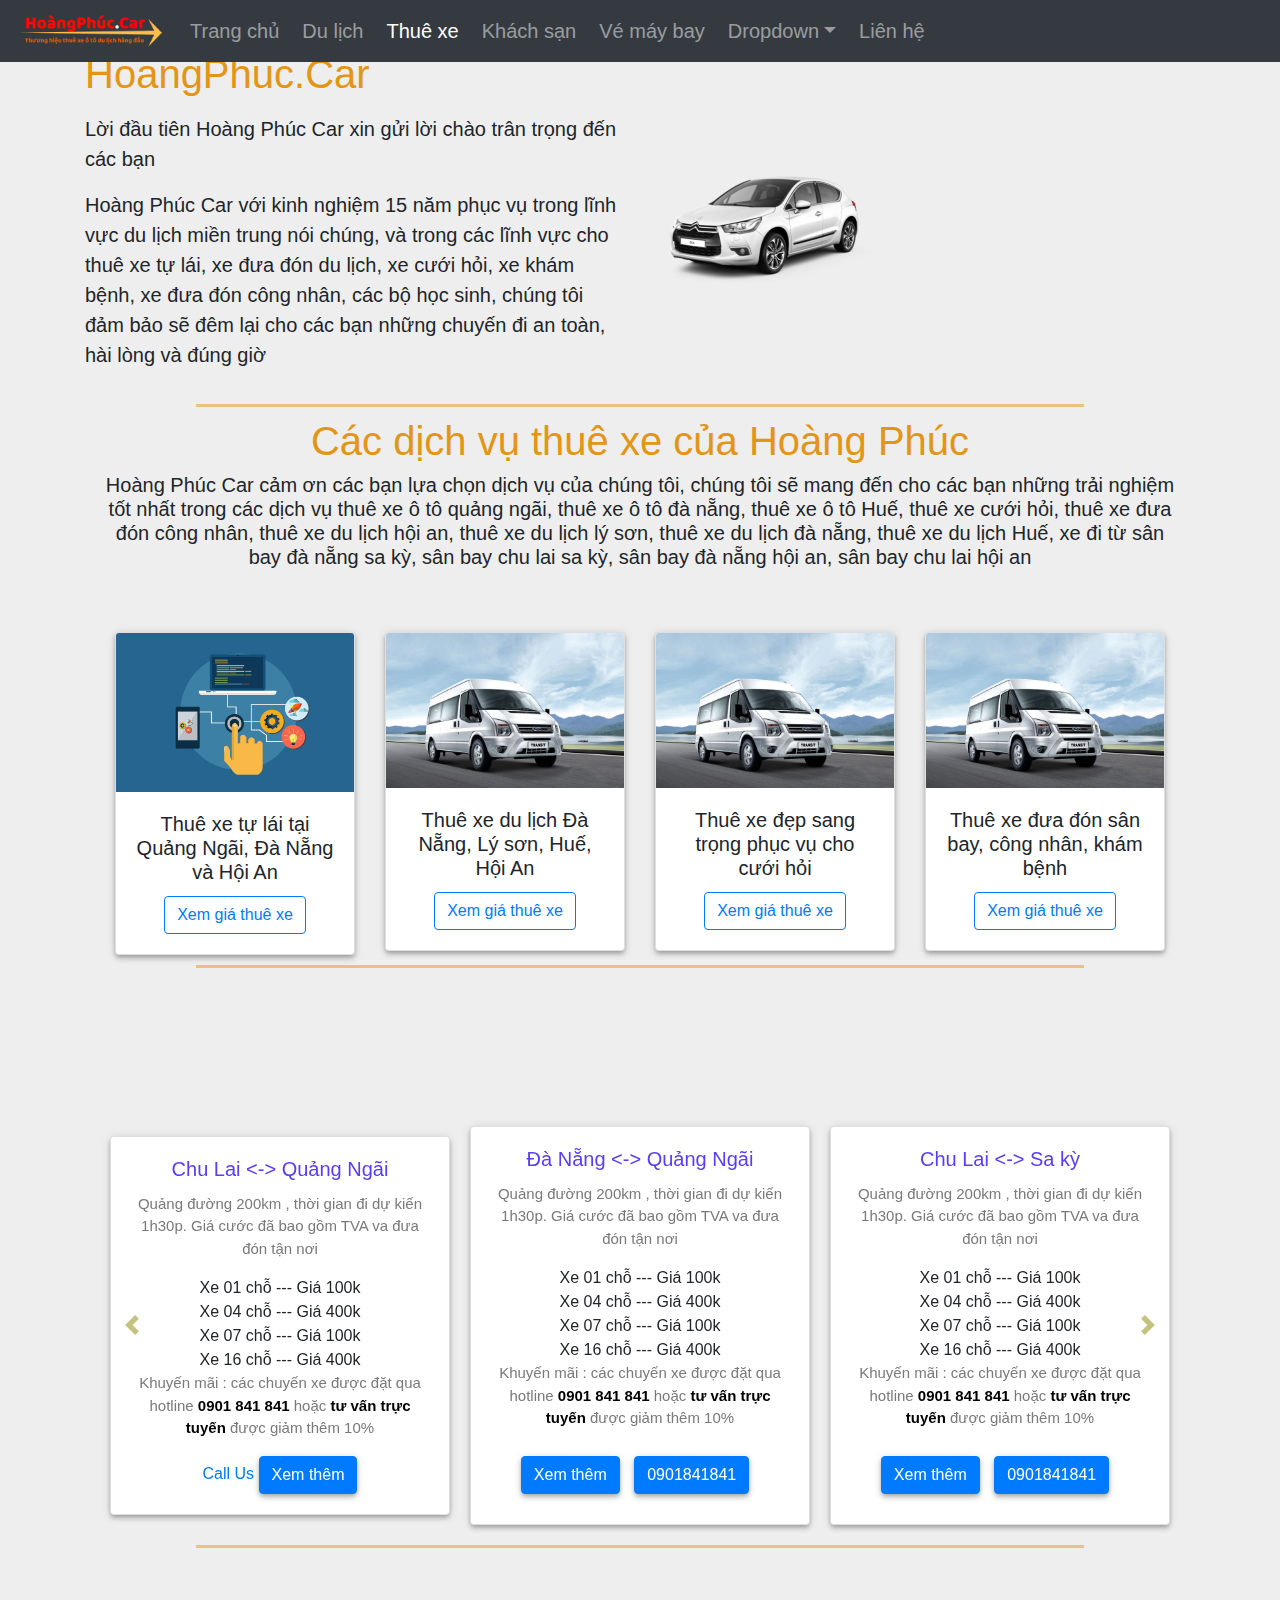
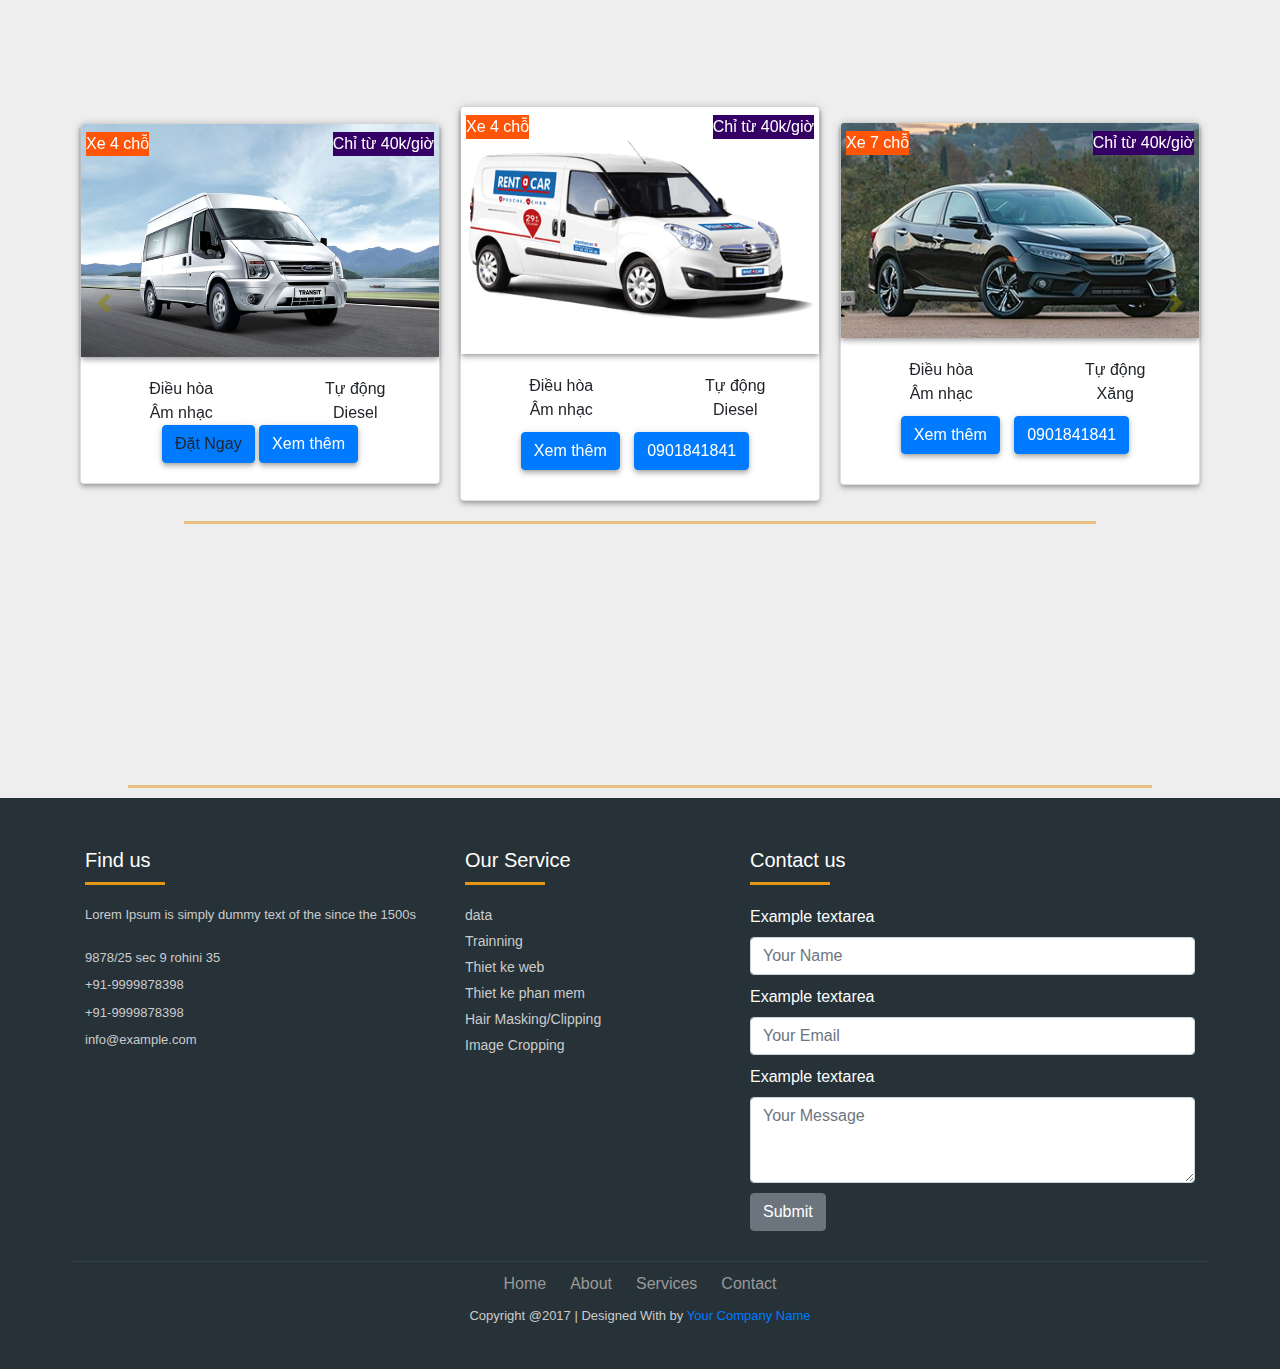
<file: thue-xe.html>
<!DOCTYPE html>
<html>
	<head>
		<meta charset="utf-8">
		<meta http-equiv="X-UA-Compatible" content="IE=edge">
		<meta name="viewport" content="width=device-width, initial-scale=1, maximum-scale=1">
		<title>Vina software solution- Giải pháp công nghệ việt nam</title>
		<link rel="stylesheet" href="css/bootstrap.min.css">
		<link rel="stylesheet" href="css/bootstrap-grid.min.css">
	  	<link rel="stylesheet" href="css/bootstrap-reboot.min.css">
	  	<link rel="stylesheet" href="css/animate.css">
	  	<link rel="stylesheet" href="css/index.css">
	  	<link rel="stylesheet" href="https://use.fontawesome.com/releases/v5.3.1/css/all.css" integrity="sha384-mzrmE5qonljUremFsqc01SB46JvROS7bZs3IO2EmfFsd15uHvIt+Y8vEf7N7fWAU" crossorigin="anonymous">
	</head>
	<!-- Header -->
	<header>
      <nav class="navbar navbar-expand-lg navbar-dark nav-default fixed-top bg-dark">
        <a class="navbar-brand" href="index.html"><img src="img/logo-2.png" class="img-responsive" alt="Brand" width="150"/></a>
        <button class="navbar-toggler" type="button" data-toggle="collapse" data-target="#navbarCollapse" aria-controls="navbarCollapse" aria-expanded="false" aria-label="Toggle navigation">
          <span class="navbar-toggler-icon"></span>
        </button>
        <div class="collapse navbar-collapse navbar-left" id="navbarCollapse">
          <ul class="navbar-nav mr-auto">
            <li class="nav-item">
              <a class="nav-link" href="index.html">Trang chủ</a>
            </li>
            <li class="nav-item">
              <a class="nav-link" href="du-lich.html">Du lịch</span></a>
            </li>
            <li class="nav-item active">
              <a class="nav-link" href="thue-xe.html">Thuê xe<span class="sr-only">(current)</span></a>
            </li>
            <li class="nav-item">
              <a class="nav-link" href="our-recrutement.html">Khách sạn</a>
            </li>
            <li class="nav-item">
              <a class="nav-link" href="our-recrutement.html">Vé máy bay</a>
            </li>
              <li class="nav-item dropdown">
			    <a class="nav-link dropdown-toggle" data-toggle="dropdown" href="#" role="button" aria-haspopup="true" aria-expanded="false">Dropdown</a>
			    <div class="dropdown-menu navbar-dark bg-dark">
			      <a class="dropdown-item" href="#">Action</a>
			      <a class="dropdown-item nav-link" href="#">Another action</a>
			      <a class="dropdown-item nav-link" href="#">Something else here</a>
		    	</div>
		    </li>
            <li class="nav-item">
              <a class="nav-link" href="our-contact.html">Liên hệ</a>
            </li>
          </ul>
          <ul class="navbar-nav mt-md-1">
          	<li><a href="#"><i class="fab fa-facebook icon"></i></a>
          		<a href="#"><i class="fab fa-linkedin icon"></i></a>
          		<a href="#"><i class="fab fa-instagram icon"></i></a>
          	</li>
          </ul>
        </div>
      </nav>
    </header>
	<!-- /Header -->

	<!-- Giới thiệu công ty -->
    <div class="container line-divider pd-top-50 animatable fadeInDown">
	    <div class="row align-items-center">
	      <div class="col-12 mx-auto col-md-6 order-md-2">
	        <img class="img-fluid mb-6 mb-md-0" src="img/otologo.png" alt="">
	      </div>
	      <div class="col-12 col-md-6 text-center text-md-left">
	        <h1 class="mb-3 text-header">HoangPhuc.Car</h1>
	        <p class="lead">
	          Lời đầu tiên Hoàng Phúc Car xin gửi lời chào trân trọng đến các bạn
	        </p>
	        <p class="lead mb-4">
	          Hoàng Phúc Car với kinh nghiệm 15 năm phục vụ trong lĩnh vực du lịch miền trung nói chúng, và trong các lĩnh vực cho thuê xe tự lái, xe đưa đón du lịch, xe cưới hỏi, xe khám bệnh, xe đưa đón công nhân, các bộ học sinh, chúng tôi đảm bảo sẽ đêm lại cho các bạn những chuyến đi an toàn, hài lòng và đúng giờ
	        </p>
	      </div>
	    </div>
    </div>
    <!-- Giới thiệu công ty -->


	<div class="container line-divider">
	    <div class="row row-container mx-auto my-auto">
	      	<header class="col-lg-12 col-md-12 col-sm-12 col-xs-12">
				<h1 class="secTitle text-header animatable fadeInDown"> Các dịch vụ thuê xe của Hoàng Phúc </h1>
				<h6 class="lead secCaption pad-bottom-120 animatable fadeInDown"> Hoàng Phúc Car cảm ơn các bạn lựa chọn dịch vụ của chúng tôi, chúng tôi sẽ mang đến cho các bạn những trải nghiệm tốt nhất trong các dịch vụ thuê xe ô tô quảng ngãi, thuê xe ô tô đà nẵng, thuê xe ô tô Huế, thuê xe cưới hỏi, thuê xe đưa đón công nhân, thuê xe du lịch hội an, thuê xe du lịch lý sơn, thuê xe du lịch đà nẵng, thuê xe du lịch Huế, xe đi từ sân bay đà nẵng sa kỳ, sân bay chu lai sa kỳ, sân bay đà nẵng hội an, sân bay chu lai hội an </h6>
			</header>
  		</div>
	    <div class="container text-center">
		    <div class="row row-container mx-auto my-auto">
		        <div class="col-12 col-lg-3 col-md-6 col-xs-6 mg-top-5">
		            <div class="card box-shadow--4dp">
		                <div class="hovereffect1">
	        				<img class="img-responsive card-img-top" src="img/service-app.png" alt="Card image cap">
	        				<div class="overlay">
	            				<h2>Thuê xe tự lái</h2>
								<p>
									<a href="gia-thue-xe.html">Xem giá thuê xe</a>
								</p>
						    </div>
						</div>
						<div class="card-body">
							<h5 class="card-title">Thuê xe tự lái tại Quảng Ngãi, Đà Nẵng và Hội An</h5>
							<a href="gia-thue-xe.html" class="btn btn-outline-primary">Xem giá thuê xe</a>
				   		</div>
					</div>
		        </div>
		        <div class="col-12 col-lg-3 col-md-6 col-xs-6 mg-top-5">
		            <div class="card box-shadow--4dp">
		                <div class="hovereffect1">
	        				<img class="img-responsive card-img-top" src="img/xe-du-lich-quang-ngai.png" alt="Card image cap">
	        				<div class="overlay">
	            				<h2>Thuê xe du lịch</h2>
								<p>
									<a href="gia-thue-xe.html">Xem giá thuê xe</a>
								</p>
						    </div>
						</div>
						<div class="card-body">
							<h5 class="card-title">Thuê xe du lịch Đà Nẵng, Lý sơn, Huế, Hội An</h5>
							<a href="gia-thue-xe.html" class="btn btn-outline-primary">Xem giá thuê xe</a>
				   		</div>
					</div>
		        </div>
		        <div class="col-12 col-lg-3 col-md-6 col-xs-6 mg-top-5">
		            <div class="card box-shadow--4dp">
		                <div class="hovereffect1 pd-0 mg-0">
	        				<img class="img-responsive card-img-top" src="img/xe-du-lich-quang-ngai.png" alt="Card image cap">
	        				<div class="overlay">
	            				<h2>Thuê xe cưới hỏi</h2>
								<p>
									<a href="#">Xem giá thuê xe</a>
								</p>
						    </div>
						</div>
						<div class="card-body">
							<h5 class="card-title">Thuê xe đẹp sang trọng phục vụ cho cưới hỏi</h5>
							<a href="#" class="btn btn-outline-primary">Xem giá thuê xe</a>
				   		</div>
					</div>
		        </div>
		        <div class="col-12 col-lg-3 col-md-6 col-xs-6 mg-top-5">
		            <div class="card box-shadow--4dp">
		                <div class="hovereffect1">
	        				<img class="img-responsive card-img-top" src="img/xe-du-lich-quang-ngai.png" alt="Card image cap">
	        				<div class="overlay">
	            				<h2>Thuê xe dịch vụ</h2>
								<p>
									<a href="#">Xem giá thuê xe</a>
								</p>
						    </div>
						</div>
						<div class="card-body">
							<h5 class="card-title">Thuê xe đưa đón sân bay, công nhân, khám bệnh</h5>
							<a href="#" class="btn btn-outline-primary">Xem giá thuê xe</a>
				   		</div>
					</div>
		        </div>           
		    </div>
	  	</div>
	</div>
	<!-- Bảng Giá xe -->
	<div class="container line-divider">
	    <div class="row row-container mx-auto my-auto">
	      	<header class="col-lg-12 col-md-12 col-sm-12 col-xs-12 animatable fadeInDown">
				<h1 class="secTitle text-header"> Bảng giá thuê xe du lịch </h1>
				<h6 class="lead secCaption pad-bottom-120"> Đây là bảng giá cho thuê xe du lịch bao gồm TVA và giá xe đưa đón tận nơi </h6>
			</header>
  		</div>
		<div class="container text-center">
		    <div class="row mx-auto my-auto">
		        <div id="recipeCarousel" class="carousel slide w-100 carousel-scroll" data-ride="carousel">
		            <div class="carousel-inner w-100" role="listbox">
		                <div class="carousel-item active">
		                	<div class="col-12 col-lg-4 col-md-6 col-sm-12 pd-5">
		                    	<div class="card box-shadow--4dp">
	  								<div class="card-body">
		    							<h5 class="card-title txt-blue">Chu Lai <-> Quảng Ngãi</h5>
		    							<p class="card-text txt-gris txt-size-small">Quảng đường 200km , thời gian đi dự kiến 1h30p. Giá cước đã bao gồm TVA va đưa đón tận nơi</p>
		    							<p class="card-text pd-top-0 mg-0">Xe 01 chỗ --- Giá 100k</p>
		    							<p class="card-text pd-top-0 mg-0">Xe 04 chỗ --- Giá 400k</p>
		    							<p class="card-text pd-top-0 mg-0">Xe 07 chỗ --- Giá 100k</p>
		    							<p class="card-text pd-top-0 mg-0">Xe 16 chỗ --- Giá 400k</p>
		    							<p class="card-text txt-gris txt-size-small">Khuyến mãi : các chuyến xe được đặt qua hotline <span class="txt-black txt-strong">0901 841 841</span> hoặc<span class="txt-black txt-strong"> tư vấn trực tuyến</span> được giảm thêm 10%</p>
		    							<div class="row-1-line">
		    								<a href="tel:5555555555">Call Us</a>
		    								<a href="gia-thue-xe.html" class="btn btn-primary box-shadow--4dp">Xem thêm</a>
		    							</div>
								  	</div>
								</div>
		                	</div>
		                </div>
		               <div class="carousel-item">
		                	<div class="col-12 col-lg-4 col-md-6 col-sm-12 pd-5">
		                    	<div class="card box-shadow--4dp">
	  								<div class="card-body">
		    							<h5 class="card-title txt-blue">Đà Nẵng <-> Quảng Ngãi</h5>
		    							<p class="card-text txt-gris txt-size-small">Quảng đường 200km , thời gian đi dự kiến 1h30p. Giá cước đã bao gồm TVA va đưa đón tận nơi</p>
		    							<p class="card-text pd-top-0 mg-0">Xe 01 chỗ --- Giá 100k</p>
		    							<p class="card-text pd-top-0 mg-0">Xe 04 chỗ --- Giá 400k</p>
		    							<p class="card-text pd-top-0 mg-0">Xe 07 chỗ --- Giá 100k</p>
		    							<p class="card-text pd-top-0 mg-0">Xe 16 chỗ --- Giá 400k</p>
		    							<p class="card-text txt-gris txt-size-small">Khuyến mãi : các chuyến xe được đặt qua hotline <span class="txt-black txt-strong">0901 841 841</span> hoặc<span class="txt-black txt-strong"> tư vấn trực tuyến</span> được giảm thêm 10%</p>
		    							<div class="row-1-line">
		    								<a href="gia-thue-xe.html" class="btn btn-primary box-shadow--4dp">Xem thêm</a>
		    								<a href="tel:0911841841" class="mg-10 btn btn-primary box-shadow--4dp"><i class="fas fa-phone"></i> 0901841841</a>
		    							</div>
								  	</div>
								</div>
		                	</div>
		                </div>
		                <div class="carousel-item">
		                	<div class="d-block col-12 col-lg-4 col-md-6 col-sm-12 pd-5">
		                    	<div class="card box-shadow--4dp">
	  								<div class="card-body">
		    							<h5 class="card-title txt-blue">Chu Lai <-> Sa kỳ</h5>
		    							<p class="card-text txt-gris txt-size-small">Quảng đường 200km , thời gian đi dự kiến 1h30p. Giá cước đã bao gồm TVA va đưa đón tận nơi</p>
		    							<p class="card-text pd-top-0 mg-0">Xe 01 chỗ --- Giá 100k</p>
		    							<p class="card-text pd-top-0 mg-0">Xe 04 chỗ --- Giá 400k</p>
		    							<p class="card-text pd-top-0 mg-0">Xe 07 chỗ --- Giá 100k</p>
		    							<p class="card-text pd-top-0 mg-0">Xe 16 chỗ --- Giá 400k</p>
		    							<p class="card-text txt-gris txt-size-small">Khuyến mãi : các chuyến xe được đặt qua hotline <span class="txt-black txt-strong">0901 841 841</span> hoặc<span class="txt-black txt-strong"> tư vấn trực tuyến</span> được giảm thêm 10%</p>
		    							<div class="row-1-line">
		    								<a href="gia-thue-xe.html" class="btn btn-primary box-shadow--4dp">Xem thêm</a>
		    								<a href="tel:0911841841" class="mg-10 btn btn-primary box-shadow--4dp"><i class="fas fa-phone"></i> 0901841841</a>
		    							</div>
								  	</div>
								</div>
		                	</div>
		                </div>
		                <div class="carousel-item">
		                	<div class="d-block col-12 col-lg-4 col-md-6 col-sm-12 pd-5">
		                    	<div class="card box-shadow--4dp">
	  								<div class="card-body">
		    							<h5 class="card-title txt-blue">Đà Nẵng <-> Sa kỳ</h5>
		    							<p class="card-text txt-gris txt-size-small">Quảng đường 200km , thời gian đi dự kiến 1h30p. Giá cước đã bao gồm TVA va đưa đón tận nơi</p>
		    							<p class="card-text pd-top-0 mg-0">Xe 01 chỗ --- Giá 100k</p>
		    							<p class="card-text pd-top-0 mg-0">Xe 04 chỗ --- Giá 400k</p>
		    							<p class="card-text pd-top-0 mg-0">Xe 07 chỗ --- Giá 100k</p>
		    							<p class="card-text pd-top-0 mg-0">Xe 16 chỗ --- Giá 400k</p>
		    							<p class="card-text txt-gris txt-size-small">Khuyến mãi : các chuyến xe được đặt qua hotline <span class="txt-black txt-strong">0901 841 841</span> hoặc<span class="txt-black txt-strong"> tư vấn trực tuyến</span> được giảm thêm 10%</p>
		    							<div class="row-1-line">
		    								<a href="gia-thue-xe.html" class="btn btn-primary box-shadow--4dp">Xem thêm</a>
		    								<a href="tel:0911841841" class="mg-10 btn btn-primary box-shadow--4dp"><i class="fas fa-phone"></i> 0901841841</a>
		    							</div>
								  	</div>
								</div>
		                	</div>
		                </div>
			            <a class="carousel-control-prev carousel-control" href="#recipeCarousel" role="button" data-slide="prev">
			                <span class="carousel-control-prev-icon" aria-hidden="true"></span>
			                <span class="sr-only">Previous</span>
			            </a>
			            <a class="carousel-control-next carousel-control" href="#recipeCarousel" role="button" data-slide="next">
			                <span class="carousel-control-next-icon" aria-hidden="true"></span>
			                <span class="sr-only">Next</span>
			            </a>
			        </div>
			    </div>
			</div>
		</div>
	</div>
	<!-- Thông tin các chiếc xe -->
	<div class="container pd-0 line-divider">
	    <div class="row row-container mx-auto my-auto">
	      	<header class="col-lg-12 col-md-12 col-sm-12 col-xs-12 animatable fadeInDown">
				<h1 class="secTitle text-header"> Thông tin xe du lịch </h1>
				<h6 class="lead secCaption pad-bottom-120"> Đây là danh sách xe du lịch và cho thuê tự lái </h6>
			</header>
  		</div>
		<div class="container pd-0 text-center">
		    <div class="row row-container mx-auto my-auto">
		        <div id="slide-cars" class="carousel slide w-100 carousel-scroll" data-ride="carousel">
		            <div class="carousel-inner w-100" role="listbox">
		                <div class="carousel-item active">
		                	<div class="d-block col-12 col-lg-4 col-md-6 col-sm-12 pd-5">
		                    	<div class="card box-shadow--4dp">
		                    		<div class="container pd-0">
				        				<img class="img-responsive card-img-top box-shadow--4dp" src="img/xe-du-lich-quang-ngai.png" alt="Card image cap">
 		 								<div class="txt-top-left">Xe 4 chỗ</div>
  										<div class="txt-top-right">Chỉ từ 40k/giờ</div>
				        			</div>
									<div class="card-body">
										<div class="row">
											<div class="col-6">
												<div class="row pd-0">
													<div class="col-2">
														<i class="fas fa-asterisk icon-cars"></i>
													</div>
													<div class="col-9">
														<p class="card-text">Điều hòa</p>
													</div>
												</div>
											</div>
											<div class="col-6">
												<div class="row pd-0">
													<div class="col-2">
														<i class="fas fa-ruble-sign icon-cars"></i>
													</div>
													<div class="col-9">
														<p class="card-text">Tự động</p>
													</div>
												</div>
											</div>
											<div class="col-6">
												<div class="row pd-0">
													<div class="col-2">
														<i class="fas fa-music icon-cars"></i>
													</div>
													<div class="col-9">
														<p class="card-text">Âm nhạc</p>
													</div>
												</div>
											</div>
											<div class="col-6">
												<div class="row pd-0">
													<div class="col-2">
														<i class="fas fa-gas-pump icon-cars"></i>
													</div>
													<div class="col-9">
														<p class="card-text pd-0">Diesel</p>
													</div>
												</div>
											</div>
										</div>
										<div class="row-1-line">
		    								<a class="btn btn-primary box-shadow--4dp" data-toggle="modal" data-target="#exampleModal">Đặt Ngay</a>
		    								<a href="gia-thue-xe.html" class="btn btn-primary box-shadow--4dp">Xem thêm</a>
		    							</div>
							   		</div>
								</div>
		                	</div>
		                </div>
		               	<div class="carousel-item">
		                	<div class="d-block col-12 col-lg-4 col-md-6 col-sm-12 pd-5">
		                    	<div class="card box-shadow--4dp">
		                    		<div class="container pd-0">
				        				<img class="img-responsive card-img-top box-shadow--4dp" src="img/mycar-3.png" alt="Card image cap">
 		 								<div class="txt-top-left">Xe 4 chỗ</div>
  										<div class="txt-top-right">Chỉ từ 40k/giờ</div>
				        			</div>
									<div class="card-body">
										<div class="row">
											<div class="col-6">
												<div class="row pd-0">
													<div class="col-2">
														<i class="fas fa-asterisk icon-cars"></i>
													</div>
													<div class="col-9">
														<p class="card-text">Điều hòa</p>
													</div>
												</div>
											</div>
											<div class="col-6">
												<div class="row pd-0">
													<div class="col-2">
														<i class="fas fa-ruble-sign icon-cars"></i>
													</div>
													<div class="col-9">
														<p class="card-text">Tự động</p>
													</div>
												</div>
											</div>
											<div class="col-6">
												<div class="row pd-0">
													<div class="col-2">
														<i class="fas fa-music icon-cars"></i>
													</div>
													<div class="col-9">
														<p class="card-text">Âm nhạc</p>
													</div>
												</div>
											</div>
											<div class="col-6">
												<div class="row pd-0">
													<div class="col-2">
														<i class="fas fa-gas-pump icon-cars"></i>
													</div>
													<div class="col-9">
														<p class="card-text pd-0">Diesel</p>
													</div>
												</div>
											</div>
										</div>
										<div class="row-1-line">
		    								<a href="gia-thue-xe.html" class="btn btn-primary box-shadow--4dp">Xem thêm</a>
		    								<a href="tel:0911841841" class="mg-10 btn btn-primary box-shadow--4dp"><i class="fas fa-phone"></i> 0901841841</a>
		    							</div>
							   		</div>
								</div>
		                	</div>
		                </div>
		                <div class="carousel-item">
		                	<div class="d-block col-12 col-lg-4 col-md-6 col-sm-12 pd-5">
		                    	<div class="card box-shadow--4dp">
		                    		<div class="container pd-0">
				        				<img class="img-responsive card-img-top box-shadow--4dp" src="img/mycar-2.png" alt="Card image cap">
 		 								<div class="txt-top-left">Xe 7 chỗ</div>
  										<div class="txt-top-right">Chỉ từ 40k/giờ</div>
				        			</div>
									<div class="card-body">
										<div class="row">
											<div class="col-6">
												<div class="row pd-0">
													<div class="col-2">
														<i class="fas fa-asterisk icon-cars"></i>
													</div>
													<div class="col-9">
														<p class="card-text">Điều hòa</p>
													</div>
												</div>
											</div>
											<div class="col-6">
												<div class="row pd-0">
													<div class="col-2">
														<i class="fas fa-ruble-sign icon-cars"></i>
													</div>
													<div class="col-9">
														<p class="card-text">Tự động</p>
													</div>
												</div>
											</div>
											<div class="col-6">
												<div class="row pd-0">
													<div class="col-2">
														<i class="fas fa-music icon-cars"></i>
													</div>
													<div class="col-9">
														<p class="card-text">Âm nhạc</p>
													</div>
												</div>
											</div>
											<div class="col-6">
												<div class="row pd-0">
													<div class="col-2">
														<i class="fas fa-gas-pump icon-cars"></i>
													</div>
													<div class="col-9">
														<p class="card-text pd-0">Xăng</p>
													</div>
												</div>
											</div>
										</div>
										<div class="row-1-line">
		    								<a href="gia-thue-xe.html" class="btn btn-primary box-shadow--4dp">Xem thêm</a>
		    								<a href="tel:0911841841" class="mg-10 btn btn-primary box-shadow--4dp"><i class="fas fa-phone"></i> 0901841841</a>
		    							</div>
							   		</div>
								</div>
		                	</div>
		                </div>
		               	<div class="carousel-item">
		                	<div class="d-block col-12 col-lg-4 col-md-6 col-sm-12 pd-5">
		                    	<div class="card box-shadow--4dp">
		                    		<div class="container pd-0">
				        				<img class="img-responsive card-img-top box-shadow--4dp" src="img/mycar-1.png" alt="Card image cap">
 		 								<div class="txt-top-left">Xe 7 chỗ</div>
  										<div class="txt-top-right">Chỉ từ 40k/giờ</div>
				        			</div>
									<div class="card-body">
										<div class="row">
											<div class="col-6">
												<div class="row pd-0">
													<div class="col-2">
														<i class="fas fa-asterisk icon-cars"></i>
													</div>
													<div class="col-9">
														<p class="card-text">Điều hòa</p>
													</div>
												</div>
											</div>
											<div class="col-6">
												<div class="row pd-0">
													<div class="col-2">
														<i class="fas fa-ruble-sign icon-cars"></i>
													</div>
													<div class="col-9">
														<p class="card-text">Tự động</p>
													</div>
												</div>
											</div>
											<div class="col-6">
												<div class="row pd-0">
													<div class="col-2">
														<i class="fas fa-music icon-cars"></i>
													</div>
													<div class="col-9">
														<p class="card-text">Âm nhạc</p>
													</div>
												</div>
											</div>
											<div class="col-6">
												<div class="row pd-0">
													<div class="col-2">
														<i class="fas fa-gas-pump icon-cars"></i>
													</div>
													<div class="col-9">
														<p class="card-text pd-0">Diesel</p>
													</div>
												</div>
											</div>
										</div>
										<div class="row-1-line">
		    								<a href="gia-thue-xe.html" class="btn btn-primary box-shadow--4dp">Xem thêm</a>
		    								<a href="tel:0911841841" class="mg-10 btn btn-primary box-shadow--4dp"><i class="fas fa-phone"></i> 0901841841</a>
		    							</div>
							   		</div>
								</div>
		                	</div>
		                </div>
			            <a class="carousel-control-prev carousel-control" href="#slide-cars" role="button" data-slide="prev">
			                <span class="carousel-control-prev-icon" aria-hidden="true"></span>
			                <span class="sr-only">Previous</span>
			            </a>
			            <a class="carousel-control-next carousel-control" href="#slide-cars" role="button" data-slide="next">
			                <span class="carousel-control-next-icon" aria-hidden="true"></span>
			                <span class="sr-only">Next</span>
			            </a>
			        </div>
			    </div>
			</div>
		</div>
	</div>
		<!--Counter Start here-->
	<div class="container bg-full-3">
		<div class="row row-container">
						<header class="col-lg-12 col-md-12 col-sm-12 col-xs-12 animatable animationDelay fadeInDown">
							<h1 class="secTitle text-header"> Các con số nói lên sự uy tín của chúng tôi </h1>
							<h6 class="lead secCaption"> trong 1 năm qua, vinass hân trân thành cảm ơn sự hợp tác và tin tưởng của khách htrong 1 năm qua, vinass hân trân thành cảm ơn sự hợp tác và tin tưởng của khách àng đối với chúng tôi </h6>
						</header>
			</div>
    	<div class="row row-container" id="counter">
    		<article class="col-12 col-xs-4 col-sm-4 col-md-4 col-lg-4 bounceInLeft animatable">
				<div class="chooseBoxCounter">
					 <i class="fas fa-building icon-count"></i>
					 <div class="counter-Txt"><span class="counter-value" data-count="3">0</span> Chi nhánh
					 </div>
				</div>
			</article>
			<article class="col-12 col-xs-4 col-sm-4 col-md-4 col-lg-4 bounceInLeft animatable">
				<div class="chooseBoxCounter">
					<i class="fas fa-car icon-count"></i>
					 <div class="counter-Txt"><span class="counter-value" data-count="43">0</span> Xe
					 </div>
				</div>
			</article>
            <article class="col-12 col-xs-4 col-sm-4 col-md-4 col-lg-4 bounceInLeft animatable">
				<div class="chooseBoxCounter">
					<i class="fas fa-users icon-count"></i>
					 <div class="counter-Txt"><span class="counter-value" data-count="12487">0</span> Khách hàng
					 </div>
				</div>
			</article>
        </div>
    </div>

    <div class="line-divider"></div>

<!--footer starts from here-->
<footer class="footer">
<div class="container bottom_border">
<div class="row">
	<div class="col-sm-6 col-md-4 col-lg-4 col-6">
	<h5 class="headin5_amrc col_white_amrc pt2 footer-line-divider">Find us</h5>
	<!--headin5_amrc-->
	<p class="mb10">Lorem Ipsum is simply dummy text of the since the 1500s</p>
	<p><i class="fa fa-location-arrow"></i> 9878/25 sec 9 rohini 35 </p>
	<p><i class="fa fa-phone"></i>  +91-9999878398  </p>
	<p><i class="fa fa-phone"></i>  +91-9999878398  </p>
	<p><i class="fa fa fa-envelope"></i> info@example.com  </p>


	</div>


	<div class="col-sm-6 col-md-3 col-lg-3 col-6">
	<h5 class="headin5_amrc col_white_amrc pt2 footer-line-divider">Our Service</h5>
	<!--headin5_amrc-->
	<ul class="footer_ul_amrc">
	<li><a href="#">data</a></li>
	<li><a href="#">Trainning</a></li>
	<li><a href="#">Thiet ke web</a></li>
	<li><a href="#">Thiet ke phan mem</a></li>
	<li><a href="#">Hair Masking/Clipping</a></li>
	<li><a href="#">Image Cropping</a></li>
	</ul>
	<!--footer_ul_amrc ends here-->
	</div>


	<div class="col-sm-12 col-md-5 col-lg-5 col-12">
	<h5 class="headin5_amrc col_white_amrc pt2 footer-line-divider">Contact us</h5>
	<div class="col_white_amrc">
		<div>
			<label for="exampleFormControlTextarea1">Example textarea</label>
			<input type="text" class="form-control" placeholder="Your Name">
		</div>
		<div class="form-padding">
			<label for="exampleFormControlTextarea1">Example textarea</label>
			<input type="text" class="form-control" placeholder="Your Email">
		</div>
		<div>
			<label for="exampleFormControlTextarea1">Example textarea</label>
			<textarea class="form-control" id="exampleFormControlTextarea1" rows="3" placeholder="Your Message"></textarea>
		</div>
		<div class="form-padding mx-auto">
			<button type="button" class="btn btn-secondary">Submit</button>
		</div>
	</div>
	<!--footer_ul_amrc ends here-->
	</div>
</div>
</div>

	<div class="modal fade" id="exampleModal" tabindex="-1" role="dialog" aria-labelledby="exampleModalLabel" aria-hidden="true">
		  <div class="modal-dialog" role="document">
		    <div class="modal-content modal-custom">
		      <div class="modal-header">
		        <h5 class="modal-title" id="exampleModalLabel">Cảm ơn bạn sử dụng dịch vụ của <span class="txt-red">Hoàng Phúc</span></h5>
		        <button type="button" class="close" data-dismiss="modal" aria-label="Close">
		          <span aria-hidden="true">&times;</span>
		        </button>
		      </div>
		      <div class="modal-body">
		        <form>
		          <div class="form-group">
		            <label for="recipient-name" class="col-form-label">Họ và tên</label>
		            <input type="text" class="form-control" id="recipient-name">
		          </div>
		          <div class="form-group">
		            <label for="recipient-name" class="col-form-label">Số điện thoại</label>
		            <input type="text" class="form-control" id="recipient-name">
		          </div>
		          <div class="form-group">
		            <label for="recipient-name" class="col-form-label">Dịch vụ</label>
				    <select class="form-control" id="select-service">
					    <option>Thuê xe du lịch</option>
					    <option>Thuê xe tự lái</option>
					    <option>Thuê xe cưới hỏi</option>
					    <option>Thuê xe sân bay Chu Lai</option>
					    <option>Thuê xe sân bay Đà Nẵng</option>
					    <option>Đặt vé máy bay giá rẻ"</option>
					    <option>Đặt phòng khách sạn</option>
					</select>
		          </div>
		          <div class="form-group">
		            <label for="message-text" class="col-form-label">Tin nhắn</label>
		            <textarea class="form-control" id="message-text"></textarea>
		          </div>
		        </form>
		      </div>
		      <div class="modal-footer">
		        <button type="button" class="btn btn-secondary" data-dismiss="modal">Close</button>
		        <button type="button" class="btn btn-primary">Send message</button>
		      </div>
		    </div>
		  </div>
	</div>


<div class="container">
<div class="foote_bottom_ul_amrc">
<li><a href="#">Home</a></li>
<li><a href="#">About</a></li>
<li><a href="#">Services</a></li>
<li><a href="#">Contact</a></li>
</div>
<!--foote_bottom_ul_amrc ends here-->
<p class="text-center">Copyright @2017 | Designed With by <a href="#">Your Company Name</a></p>

<div class="row social_footer_ul">
<li><a href="#"><i class="fab fa-facebook icon"></i></a></li>
<li><a href="#"><i class="fab fa-twitter icon"></i></a></li>
<li><a href="#"><i class="fab fa-linkedin icon"></i></a></li>
<li><a href="#"><i class="fab fa-instagram icon"></i></a></li>
</div>
<!--social_footer_ul ends here-->
</div>

</footer>
    <body>
		<!-- jQuery Plugins -->
		<script src="js/jquery-3.3.1.min.js"></script>
		<script src="js/bootstrap.min.js"></script>
		<script src="js/bootstrap.bundle.min.js"></script>
		<script src="js/thue-xe.js"></script>
	</body>
</html>
</file>
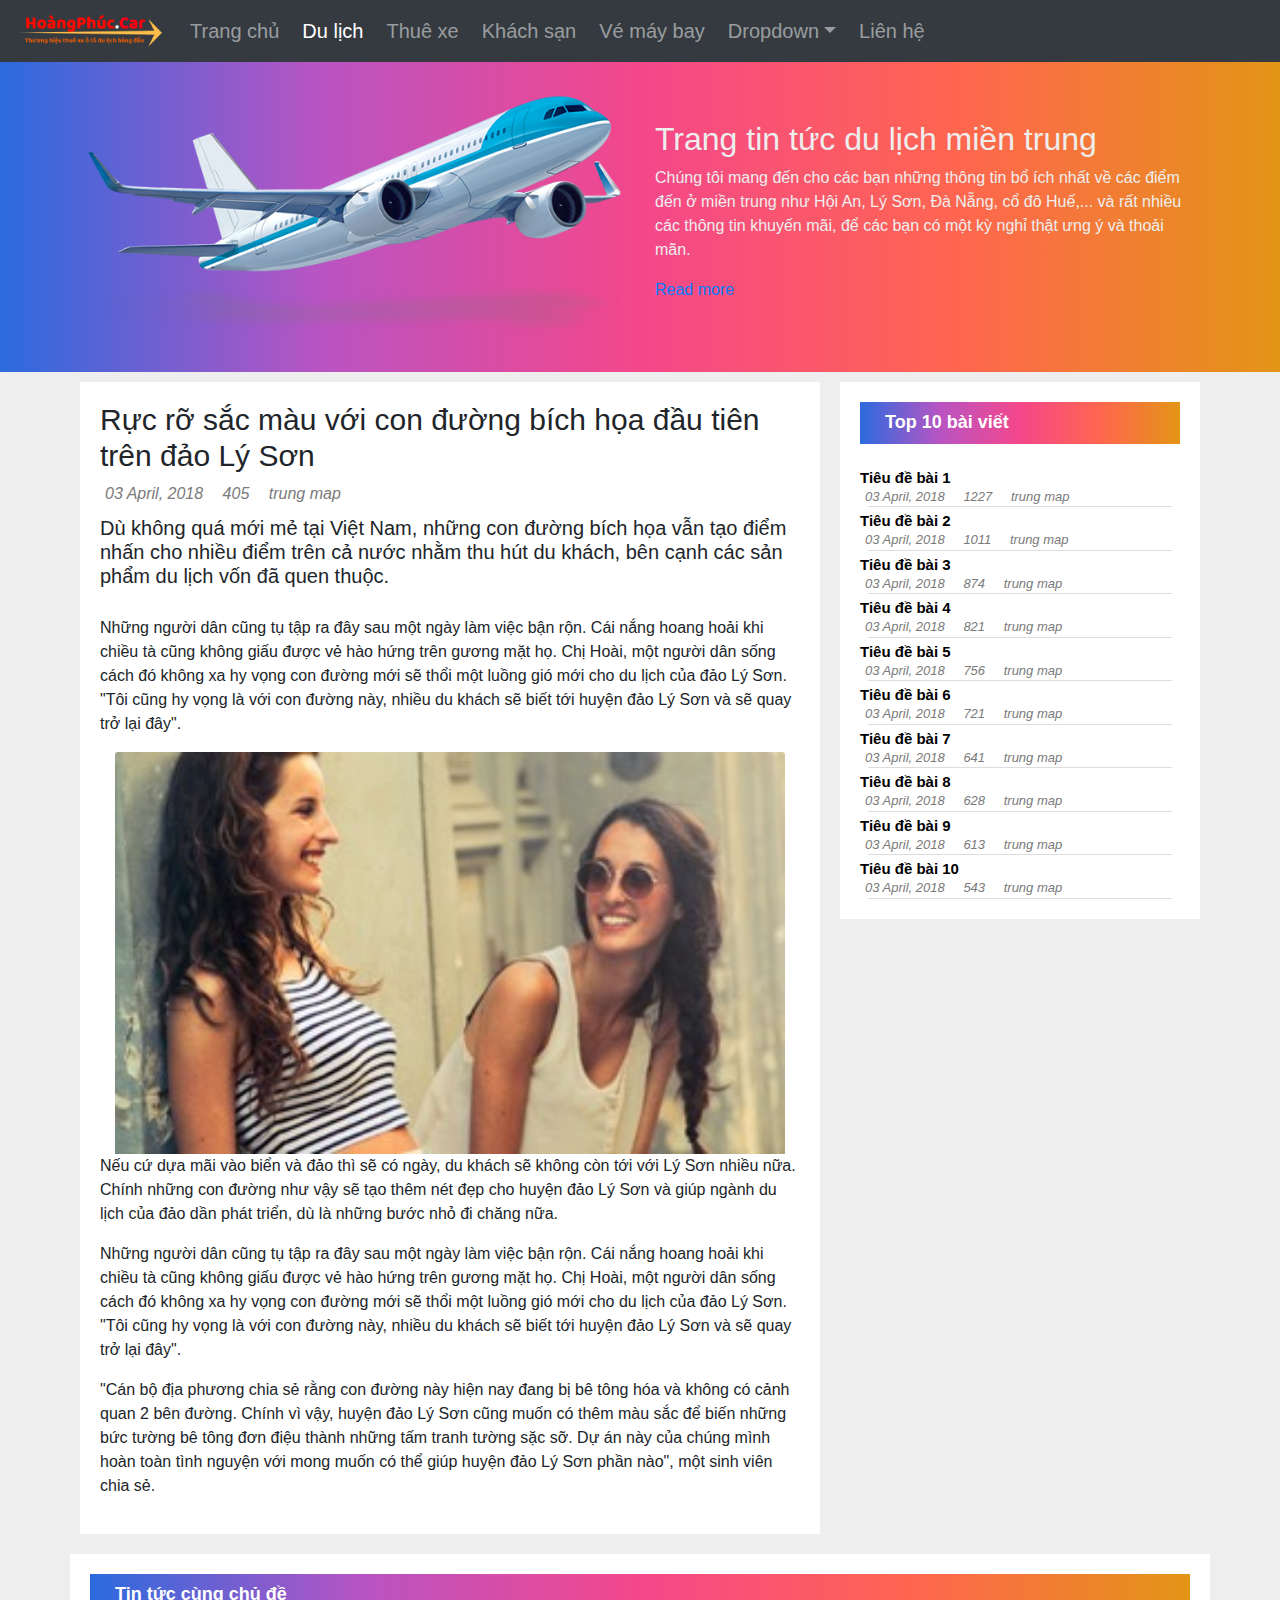
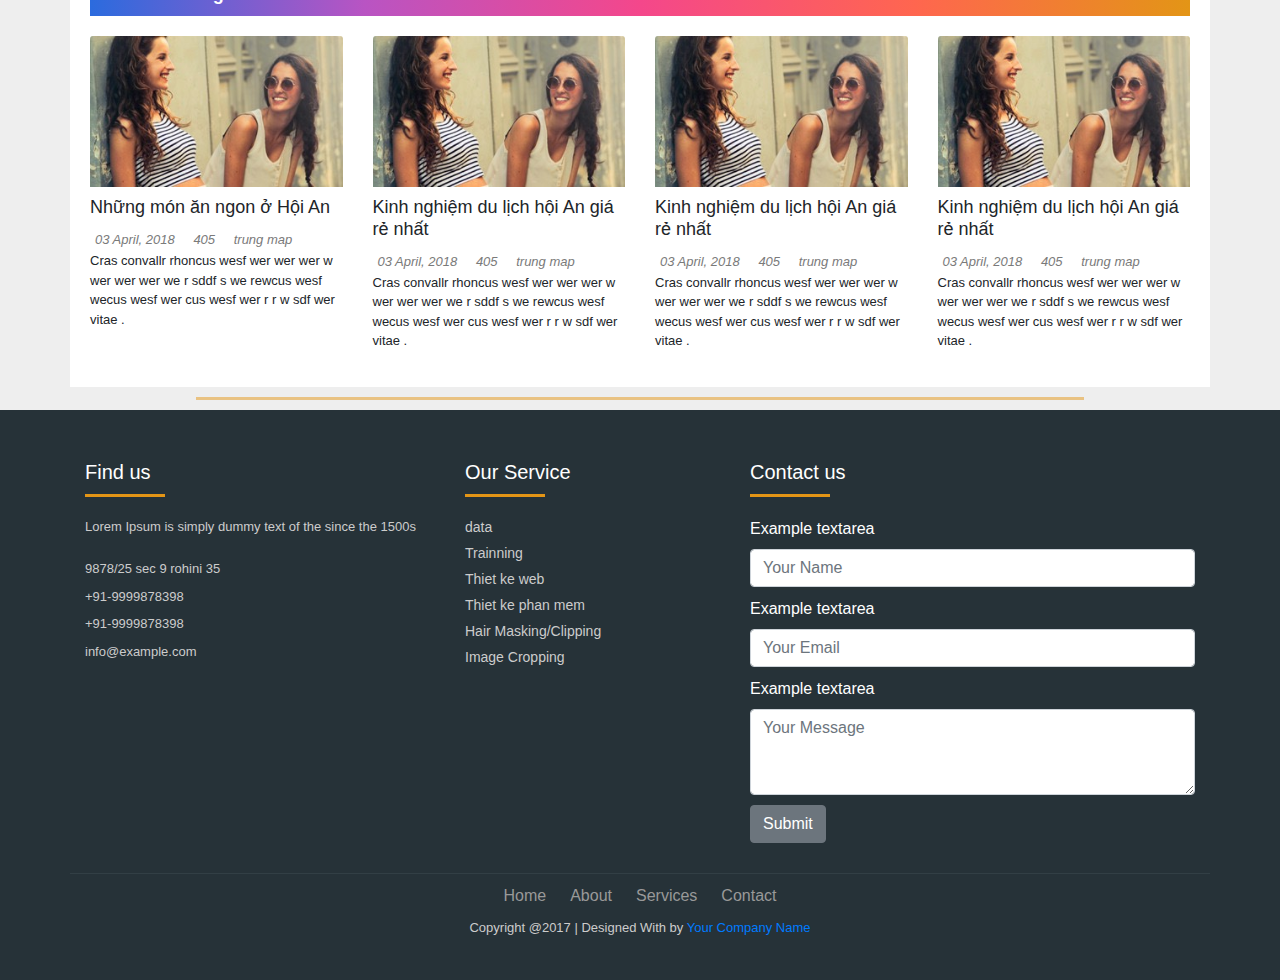
<file: trang-tin.html>
<!DOCTYPE html>
<html>
	<head>
		<meta charset="utf-8">
		<meta http-equiv="X-UA-Compatible" content="IE=edge">
		<meta name="viewport" content="width=device-width, initial-scale=1, maximum-scale=1">
		<title>Vina software solution- Giải pháp công nghệ việt nam</title>
		<link rel="stylesheet" href="css/bootstrap.min.css">
		<link rel="stylesheet" href="css/bootstrap-grid.min.css">
	  	<link rel="stylesheet" href="css/bootstrap-reboot.min.css">
	  	<link rel="stylesheet" href="css/animate.css">
	  	<link rel="stylesheet" href="css/index.css">
	  	<link rel="stylesheet" href="https://use.fontawesome.com/releases/v5.3.1/css/all.css" integrity="sha384-mzrmE5qonljUremFsqc01SB46JvROS7bZs3IO2EmfFsd15uHvIt+Y8vEf7N7fWAU" crossorigin="anonymous">
	</head>
	<!-- Header -->
	<header>
      <nav class="navbar navbar-expand-lg navbar-dark nav-default fixed-top bg-dark">
        <a class="navbar-brand" href="index.html"><img src="img/logo-2.png" class="img-responsive" alt="Brand" width="150"/></a>
        <button class="navbar-toggler" type="button" data-toggle="collapse" data-target="#navbarCollapse" aria-controls="navbarCollapse" aria-expanded="false" aria-label="Toggle navigation">
          <span class="navbar-toggler-icon"></span>
        </button>
        <div class="collapse navbar-collapse navbar-left" id="navbarCollapse">
          <ul class="navbar-nav mr-auto">
            <li class="nav-item">
              <a class="nav-link" href="index.html">Trang chủ</a>
            </li>
            <li class="nav-item active">
              <a class="nav-link" href="du-lich.html">Du lịch<span class="sr-only">(current)</span></a>
            </li>
            <li class="nav-item">
              <a class="nav-link" href="thue-xe.html">Thuê xe</a>
            </li>
            <li class="nav-item">
              <a class="nav-link" href="our-recrutement.html">Khách sạn</a>
            </li>
            <li class="nav-item">
              <a class="nav-link" href="our-recrutement.html">Vé máy bay</a>
            </li>
              <li class="nav-item dropdown">
			    <a class="nav-link dropdown-toggle" data-toggle="dropdown" href="#" role="button" aria-haspopup="true" aria-expanded="false">Dropdown</a>
			    <div class="dropdown-menu navbar-dark bg-dark">
			      <a class="dropdown-item" href="#">Action</a>
			      <a class="dropdown-item nav-link" href="#">Another action</a>
			      <a class="dropdown-item nav-link" href="#">Something else here</a>
		    	</div>
		    </li>
            <li class="nav-item">
              <a class="nav-link" href="our-contact.html">Liên hệ</a>
            </li>
          </ul>
          <ul class="navbar-nav mt-md-1">
          	<li><a href="#"><i class="fab fa-facebook icon"></i></a>
          		<a href="#"><i class="fab fa-linkedin icon"></i></a>
          		<a href="#"><i class="fab fa-instagram icon"></i></a>
          	</li>
          </ul>
        </div>
      </nav>
    </header>
	<!-- /Header -->
<body>
	<!-- My first Banner ----------------
		-------------------------------->
	<div id="hero_section" class="top_cont_outer hero_wrapper">
	    <div class="container">
	      	<div class="hero_section">
	        	<div class="row align-items-center">
	        		<div class="col-0 col-lg-6 col-md-6 col-sm-4 mx-auto animatable bounceInLeft">
						<img src="img/flight.png" class="img-fluid bannerImg">
					</div>
	          		<div class="col-12 col-lg-6 col-md-6 col-sm-8 mx-auto">
	            		<div class="top_left_cont animatable bounceInRight"> 
	              			<h2>Trang tin tức du lịch miền trung</h2>
	              			<p>Chúng tôi mang đến cho các bạn những thông tin bổ ích nhất về các điểm đến ở miền trung như Hội An, Lý Sơn, Đà Nẵng, cổ đô Huế,... và rất nhiều các thông tin khuyến mãi, để các bạn có một kỳ nghỉ thật ưng ý và thoải mãn.</p>
	              			<a href="#service" class="read_more2">Read more</a> 
	              		</div>
	          		</div>
		  		</div>
        	</div>
      	</div>
    </div>
	<!--Hero_Section-->
	  
    <!-- /My first Carousel -->

    <!-- Start poster ----

    -->
    <!-- Main grid image --------------
    	------------------------------->
	<!-- /Main grid image --------------
    	------------------------------->

    <!-- Body news Start here-----------
    	------------------------------->
	<div class="container line-divider">
		<div class="row">
			<!-- Body news Right-----------
    			------------------------------->
	        <div class="col-12 col-sm-12 col-xs-12 col-md-4 pd-10 order-2">
	        	<div class="container pd-20 bg-white">
	        		<div class="col-tag pd-top-10" >
		        		<h4 class="title-news-medium pd-0 mg-0">
		        			<a class="txt-white">Top 10 bài viết</a>
		        		</h4>
		        	</div>
					<div class="row news-col-tag-small mx-auto">
						<div class="col-12 pd-0">
							<h4 class="title-news-small pd-0 mg-0 mg-top-5">
								<a class="txt-black" href="">Tiêu đề bài 1</a>
							</h4>
						</div>
						<span class="entry-meta-medium ">
							<i><a><span class="fas fa-calendar-alt icon-news"></span>03 April, 2018</a></i>
							<i><a><span class="fas fa-eye icon-news pd-left-10"></span>1227</a></i>
							<i><a><span class="fas fas fa-user icon-news pd-left-10"></span>trung map</a></i>
						</span>
					</div>
					<div class="row news-col-tag-small mx-auto">
						<div class="col-12 pd-0">
							<h4 class="title-news-small pd-0 mg-0 mg-top-5">
								<a class="txt-black" href="">Tiêu đề bài 2</a>
							</h4>
						</div>
						<span class="entry-meta-medium ">
							<i><a><span class="fas fa-calendar-alt icon-news"></span>03 April, 2018</a></i>
							<i><a><span class="fas fa-eye icon-news pd-left-10"></span>1011</a></i>
							<i><a><span class="fas fas fa-user icon-news pd-left-10"></span>trung map</a></i>
						</span>
					</div>
					<div class="row news-col-tag-small mx-auto">
						<div class="col-12 pd-0">
							<h4 class="title-news-small pd-0 mg-0 mg-top-5">
								<a class="txt-black" href="">Tiêu đề bài 3</a>
							</h4>
						</div>
						<span class="entry-meta-medium ">
							<i><a><span class="fas fa-calendar-alt icon-news"></span>03 April, 2018</a></i>
							<i><a><span class="fas fa-eye icon-news pd-left-10"></span>874</a></i>
							<i><a><span class="fas fas fa-user icon-news pd-left-10"></span>trung map</a></i>
						</span>
					</div>
					<div class="row news-col-tag-small mx-auto mg-top-5">
						<div class="col-12 pd-0">
							<h4 class="title-news-small pd-0 mg-0">
								<a class="txt-black" href="">Tiêu đề bài 4</a>
							</h4>
						</div>
						<span class="entry-meta-medium ">
							<i><a><span class="fas fa-calendar-alt icon-news"></span>03 April, 2018</a></i>
							<i><a><span class="fas fa-eye icon-news pd-left-10"></span>821</a></i>
							<i><a><span class="fas fas fa-user icon-news pd-left-10"></span>trung map</a></i>
						</span>
					</div>
					<div class="row news-col-tag-small mx-auto mg-top-5">
						<div class="col-12 pd-0">
							<h4 class="title-news-small pd-0 mg-0">
								<a class="txt-black" href="">Tiêu đề bài 5</a>
							</h4>
						</div>
						<span class="entry-meta-medium ">
							<i><a><span class="fas fa-calendar-alt icon-news"></span>03 April, 2018</a></i>
							<i><a><span class="fas fa-eye icon-news pd-left-10"></span>756</a></i>
							<i><a><span class="fas fas fa-user icon-news pd-left-10"></span>trung map</a></i>
						</span>
					</div>
					<div class="row news-col-tag-small mx-auto">
						<div class="col-12 pd-0">
							<h4 class="title-news-small pd-0 mg-0 mg-top-5">
								<a class="txt-black" href="">Tiêu đề bài 6</a>
							</h4>
						</div>
						<span class="entry-meta-medium ">
							<i><a><span class="fas fa-calendar-alt icon-news"></span>03 April, 2018</a></i>
							<i><a><span class="fas fa-eye icon-news pd-left-10"></span>721</a></i>
							<i><a><span class="fas fas fa-user icon-news pd-left-10"></span>trung map</a></i>
						</span>
					</div>
					<div class="row news-col-tag-small mx-auto">
						<div class="col-12 pd-0">
							<h4 class="title-news-small pd-0 mg-0 mg-top-5">
								<a class="txt-black" href="">Tiêu đề bài 7</a>
							</h4>
						</div>
						<span class="entry-meta-medium ">
							<i><a><span class="fas fa-calendar-alt icon-news"></span>03 April, 2018</a></i>
							<i><a><span class="fas fa-eye icon-news pd-left-10"></span>641</a></i>
							<i><a><span class="fas fas fa-user icon-news pd-left-10"></span>trung map</a></i>
						</span>
					</div>
					<div class="row news-col-tag-small mx-auto">
						<div class="col-12 pd-0">
							<h4 class="title-news-small pd-0 mg-0 mg-top-5">
								<a class="txt-black" href="">Tiêu đề bài 8</a>
							</h4>
						</div>
						<span class="entry-meta-medium ">
							<i><a><span class="fas fa-calendar-alt icon-news"></span>03 April, 2018</a></i>
							<i><a><span class="fas fa-eye icon-news pd-left-10"></span>628</a></i>
							<i><a><span class="fas fas fa-user icon-news pd-left-10"></span>trung map</a></i>
						</span>
					</div>
					<div class="row news-col-tag-small mx-auto mg-top-5">
						<div class="col-12 pd-0">
							<h4 class="title-news-small pd-0 mg-0">
								<a class="txt-black" href="">Tiêu đề bài 9</a>
							</h4>
						</div>
						<span class="entry-meta-medium ">
							<i><a><span class="fas fa-calendar-alt icon-news"></span>03 April, 2018</a></i>
							<i><a><span class="fas fa-eye icon-news pd-left-10"></span>613</a></i>
							<i><a><span class="fas fas fa-user icon-news pd-left-10"></span>trung map</a></i>
						</span>
					</div>
					<div class="row news-col-tag-small mx-auto mg-top-5">
						<div class="col-12 pd-0">
							<h4 class="title-news-small pd-0 mg-0">
								<a class="txt-black" href="">Tiêu đề bài 10</a>
							</h4>
						</div>
						<span class="entry-meta-medium ">
							<i><a><span class="fas fa-calendar-alt icon-news"></span>03 April, 2018</a></i>
							<i><a><span class="fas fa-eye icon-news pd-left-10"></span>543</a></i>
							<i><a><span class="fas fas fa-user icon-news pd-left-10"></span>trung map</a></i>
						</span>
					</div>
				</div>
	        </div>
	        <!-- /Body news Right-----------
    			------------------------------->


    		<!-- Body news Left-----------
    			------------------------------->
	        <div class="col-12 col-sm-12 col-xs-12 col-md-8 pd-10">
	        				<!-- Start tin tuc 2 
					--------------------->
				<div class="container pd-20 bg-white">
					<div class="news-header">
			        	<h1 class="txt-news-h1">
			        		Rực rỡ sắc màu với con đường bích họa đầu tiên trên đảo Lý Sơn
			        	</h1>
						<span class="entry-meta-small">
							<i><a><span class="fas fa-calendar-alt icon-news"></span>03 April, 2018</a></i>
							<i><a><span class="fas fa-eye icon-news pd-left-10"></span>405</a></i>
							<i><a><span class="fas fas fa-user icon-news pd-left-10"></span>trung map</a></i>
						</span>
			        	<h2 class="txt-news-h2 pd-top-10">
			        		Dù không quá mới mẻ tại Việt Nam, những con đường bích họa vẫn tạo điểm nhấn cho nhiều điểm trên cả nước nhằm thu hút du khách, bên cạnh các sản phẩm du lịch vốn đã quen thuộc.
			        	</h2>
			        </div>
			        <div class="new-body pd-top-20">
			        	<p class="txt-news-normal">
			        		Những người dân cũng tụ tập ra đây sau một ngày làm việc bận rộn. Cái nắng hoang hoải khi chiều tà cũng không giấu được vẻ hào hứng trên gương mặt họ. Chị Hoài, một người dân sống cách đó không xa hy vọng con đường mới sẽ thổi một luồng gió mới cho du lịch của đảo Lý Sơn. "Tôi cũng hy vọng là với con đường này, nhiều du khách sẽ biết tới huyện đảo Lý Sơn và sẽ quay trở lại đây".
			        	</p>
			        	<div class="col-12">
						    <img class="img-responsive card-img-top" src="img/e1.jpg" alt="Card image cap">
						</div>
			        	<p class="txt-news-normal">
			        		Nếu cứ dựa mãi vào biển và đảo thì sẽ có ngày, du khách sẽ không còn tới với Lý Sơn nhiều nữa. Chính những con đường như vậy sẽ tạo thêm nét đẹp cho huyện đảo Lý Sơn và giúp ngành du lịch của đảo dần phát triển, dù là những bước nhỏ đi chăng nữa.
			        	</p>
			        	<p class="txt-news-normal">
			        		Những người dân cũng tụ tập ra đây sau một ngày làm việc bận rộn. Cái nắng hoang hoải khi chiều tà cũng không giấu được vẻ hào hứng trên gương mặt họ. Chị Hoài, một người dân sống cách đó không xa hy vọng con đường mới sẽ thổi một luồng gió mới cho du lịch của đảo Lý Sơn. "Tôi cũng hy vọng là với con đường này, nhiều du khách sẽ biết tới huyện đảo Lý Sơn và sẽ quay trở lại đây".
			        	</p>
			        	<p class="txt-news-normal">
			        		"Cán bộ địa phương chia sẻ rằng con đường này hiện nay đang bị bê tông hóa và không có cảnh quan 2 bên đường. Chính vì vậy, huyện đảo Lý Sơn cũng muốn có thêm màu sắc để biến những bức tường bê tông đơn điệu thành những tấm tranh tường sặc sỡ. Dự án này của chúng mình hoàn toàn tình nguyện với mong muốn có thể giúp huyện đảo Lý Sơn phần nào", một sinh viên chia sẻ.
			        	</p>
			        </div>
		        </div>
					
				<!-- End tin tuc 1 -->
				<!-- Start tin tuc 2 
					--------------------->
			</div>
			<!-- /Body news Left-----------
    			------------------------------->
		</div>
		<div class="row">
			<div class="container pd-20 bg-white mg-top-10">
		        	<div class="col-tag" >
		        		<h4 class="title-news-medium pd-0 mg-0">Tin tức cùng chủ đề</h4>
		        	</div>
					<div class="row">
						<div class="col-6 col-md-3">
							<div class="row">
				        		<div class="col-12 image-news-col-tag-small">
					        		<img class="img-responsive card-img-top" src="img/e1.jpg" alt="Card image cap">
					        	</div>
					        	<div class="col-12 body-news-col-tag-small"> 
						            <h4 class="title-news-col-tag-small">Những món ăn ngon ở Hội An</h4>
						            <span class="entry-meta-medium">
										<i><a><span class="fas fa-calendar-alt icon-news"></span>03 April, 2018</a></i>
										<i><a><span class="fas fa-eye icon-news pd-left-10"></span>405</a></i>
										<i><a><span class="fas fas fa-user icon-news pd-left-10"></span>trung map</a></i>
									</span>
						            <p class="contents-news-medium">Cras convallr rhoncus wesf wer  wer wer w wer  wer  wer  we r sddf s we rewcus wesf wecus wesf wer cus wesf wer r  r w sdf  wer vitae .</p>
						         </div>
						    </div>
						</div>
						<div class="col-6 col-md-3">
							<div class=" row">
				        		<div class="col-12 image-news-col-tag-small">
					        		<img class="img-responsive card-img-top" src="img/e1.jpg" alt="Card image cap">
					        	</div>
					        	<div class="col-12 body-news-col-tag-small"> 
						            <h4 class="title-news-col-tag-small">Kinh nghiệm du lịch hội An giá rẻ nhất</h4>
						            <span class="entry-meta-medium">
										<i><a><span class="fas fa-calendar-alt icon-news"></span>03 April, 2018</a></i>
										<i><a><span class="fas fa-eye icon-news pd-left-10"></span>405</a></i>
										<i><a><span class="fas fas fa-user icon-news pd-left-10"></span>trung map</a></i>
									</span>
						            <p class="contents-news-medium">Cras convallr rhoncus wesf wer  wer wer w wer  wer  wer  we r sddf s we rewcus wesf wecus wesf wer cus wesf wer r  r w sdf  wer vitae .</p>
						         </div>
						    </div>
						</div>
						<div class="col-6 col-md-3">
							<div class=" row">
				        		<div class="col-12 image-news-col-tag-small">
					        		<img class="img-responsive card-img-top" src="img/e1.jpg" alt="Card image cap">
					        	</div>
					        	<div class="col-12 body-news-col-tag-small"> 
						            <h4 class="title-news-col-tag-small">Kinh nghiệm du lịch hội An giá rẻ nhất</h4>
						            <span class="entry-meta-medium">
										<i><a><span class="fas fa-calendar-alt icon-news"></span>03 April, 2018</a></i>
										<i><a><span class="fas fa-eye icon-news pd-left-10"></span>405</a></i>
										<i><a><span class="fas fas fa-user icon-news pd-left-10"></span>trung map</a></i>
									</span>
						            <p class="contents-news-medium">Cras convallr rhoncus wesf wer  wer wer w wer  wer  wer  we r sddf s we rewcus wesf wecus wesf wer cus wesf wer r  r w sdf  wer vitae .</p>
						         </div>
						    </div>
						</div>
						<div class="col-6 col-md-3">
							<div class=" row">
				        		<div class="col-12 image-news-col-tag-small">
					        		<img class="img-responsive card-img-top" src="img/e1.jpg" alt="Card image cap">
					        	</div>
					        	<div class="col-12 body-news-col-tag-small"> 
						            <h4 class="title-news-col-tag-small">Kinh nghiệm du lịch hội An giá rẻ nhất</h4>
						            <span class="entry-meta-medium">
										<i><a><span class="fas fa-calendar-alt icon-news"></span>03 April, 2018</a></i>
										<i><a><span class="fas fa-eye icon-news pd-left-10"></span>405</a></i>
										<i><a><span class="fas fas fa-user icon-news pd-left-10"></span>trung map</a></i>
									</span>
						            <p class="contents-news-medium">Cras convallr rhoncus wesf wer  wer wer w wer  wer  wer  we r sddf s we rewcus wesf wecus wesf wer cus wesf wer r  r w sdf  wer vitae .</p>
						         </div>
						    </div>
						</div>
					</div>
					<!-- Hết dòng 1-->
					<!-- Qua dòng 2-->

		        </div>
		        <!-- End of tin tức 2 
		        	-------------------->
		</div>
	</div>
    <!-- /Body news End here-----------
		------------------------------->
	<!--footer starts from here-->
	<footer class="footer">
		<div class="container bottom_border">
			<div class="row">
				<div class="col-sm-6 col-md-4 col-lg-4 col-6">
					<h5 class="headin5_amrc col_white_amrc pt2 footer-line-divider">Find us</h5>
					<!--headin5_amrc-->
					<p class="mb10">Lorem Ipsum is simply dummy text of the since the 1500s</p>
					<p><i class="fa fa-location-arrow"></i> 9878/25 sec 9 rohini 35 </p>
					<p><i class="fa fa-phone"></i>  +91-9999878398  </p>
					<p><i class="fa fa-phone"></i>  +91-9999878398  </p>
					<p><i class="fa fa fa-envelope"></i> info@example.com  </p>
				</div>
				<div class="col-sm-6 col-md-3 col-lg-3 col-6">
					<h5 class="headin5_amrc col_white_amrc pt2 footer-line-divider">Our Service</h5>
					<!--headin5_amrc-->
					<ul class="footer_ul_amrc">
						<li><a href="#">data</a></li>
						<li><a href="#">Trainning</a></li>
						<li><a href="#">Thiet ke web</a></li>
						<li><a href="#">Thiet ke phan mem</a></li>
						<li><a href="#">Hair Masking/Clipping</a></li>
						<li><a href="#">Image Cropping</a></li>
					</ul>
				<!--footer_ul_amrc ends here-->
				</div>
				<div class="col-sm-12 col-md-5 col-lg-5 col-12">
					<h5 class="headin5_amrc col_white_amrc pt2 footer-line-divider">Contact us</h5>
					<div class="col_white_amrc">
						<div>
							<label for="exampleFormControlTextarea1">Example textarea</label>
							<input type="text" class="form-control" placeholder="Your Name">
						</div>
						<div class="form-padding">
							<label for="exampleFormControlTextarea1">Example textarea</label>
							<input type="text" class="form-control" placeholder="Your Email">
						</div>
						<div>
							<label for="exampleFormControlTextarea1">Example textarea</label>
							<textarea class="form-control" id="exampleFormControlTextarea1" rows="3" placeholder="Your Message"></textarea>
						</div>
						<div class="form-padding mx-auto">
							<button type="button" class="btn btn-secondary">Submit</button>
						</div>
					</div>
					<!--footer_ul_amrc ends here-->
				</div>
			</div>
		</div>
		<div class="container">
			<div class="foote_bottom_ul_amrc">
				<li><a href="#">Home</a></li>
				<li><a href="#">About</a></li>
				<li><a href="#">Services</a></li>
				<li><a href="#">Contact</a></li>
			</div>
			<!--foote_bottom_ul_amrc ends here-->
			<p class="text-center">Copyright @2017 | Designed With by <a href="#">Your Company Name</a></p>
			<div class="row social_footer_ul">
				<li><a href="#"><i class="fab fa-facebook icon"></i></a></li>
				<li><a href="#"><i class="fab fa-twitter icon"></i></a></li>
				<li><a href="#"><i class="fab fa-linkedin icon"></i></a></li>
				<li><a href="#"><i class="fab fa-instagram icon"></i></a></li>
			</div>
			<!--social_footer_ul ends here-->
		</div>

	</footer>
	<!-- jQuery Plugins -->
	<script src="js/jquery-3.3.1.min.js"></script>
	<script src="js/bootstrap.bundle.min.js"></script>
	<script src="js/bootstrap.min.js"></script>
	<script src="js/index.js"></script>
</body>
</html>
</file>
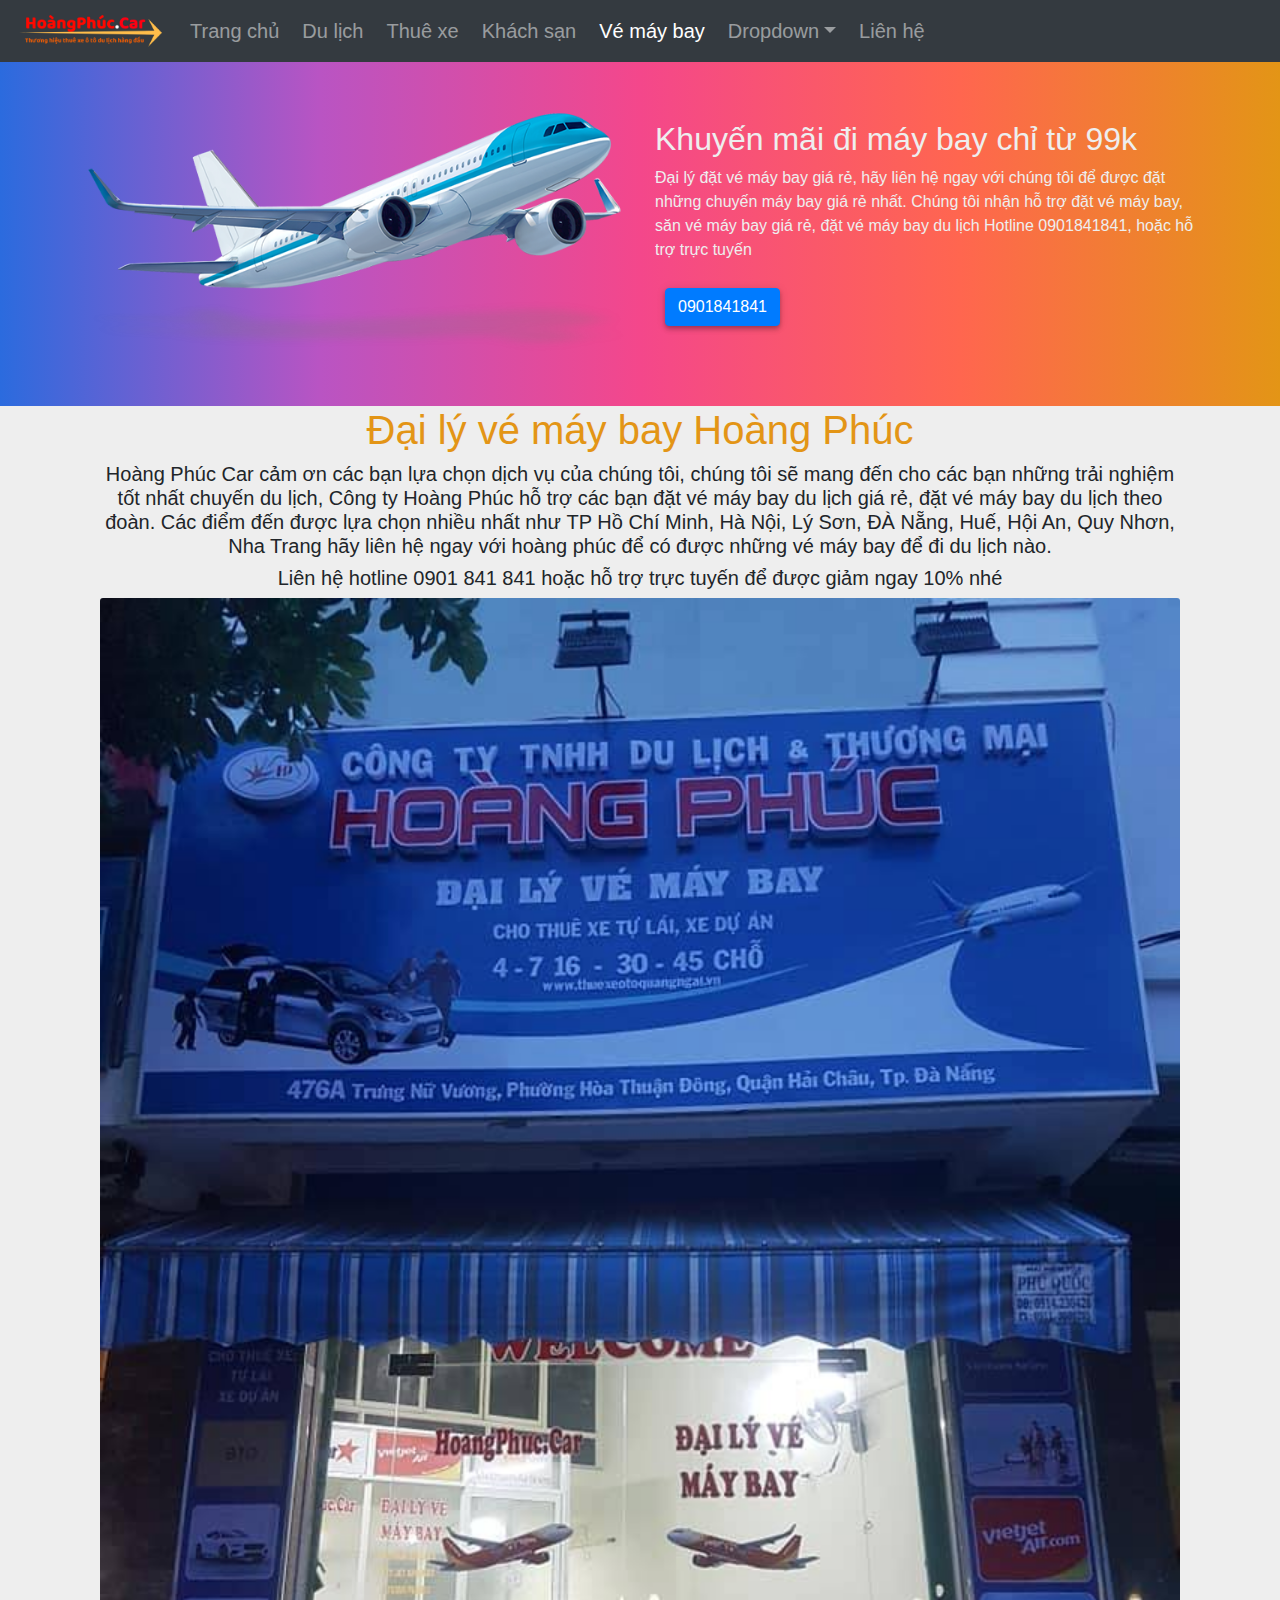
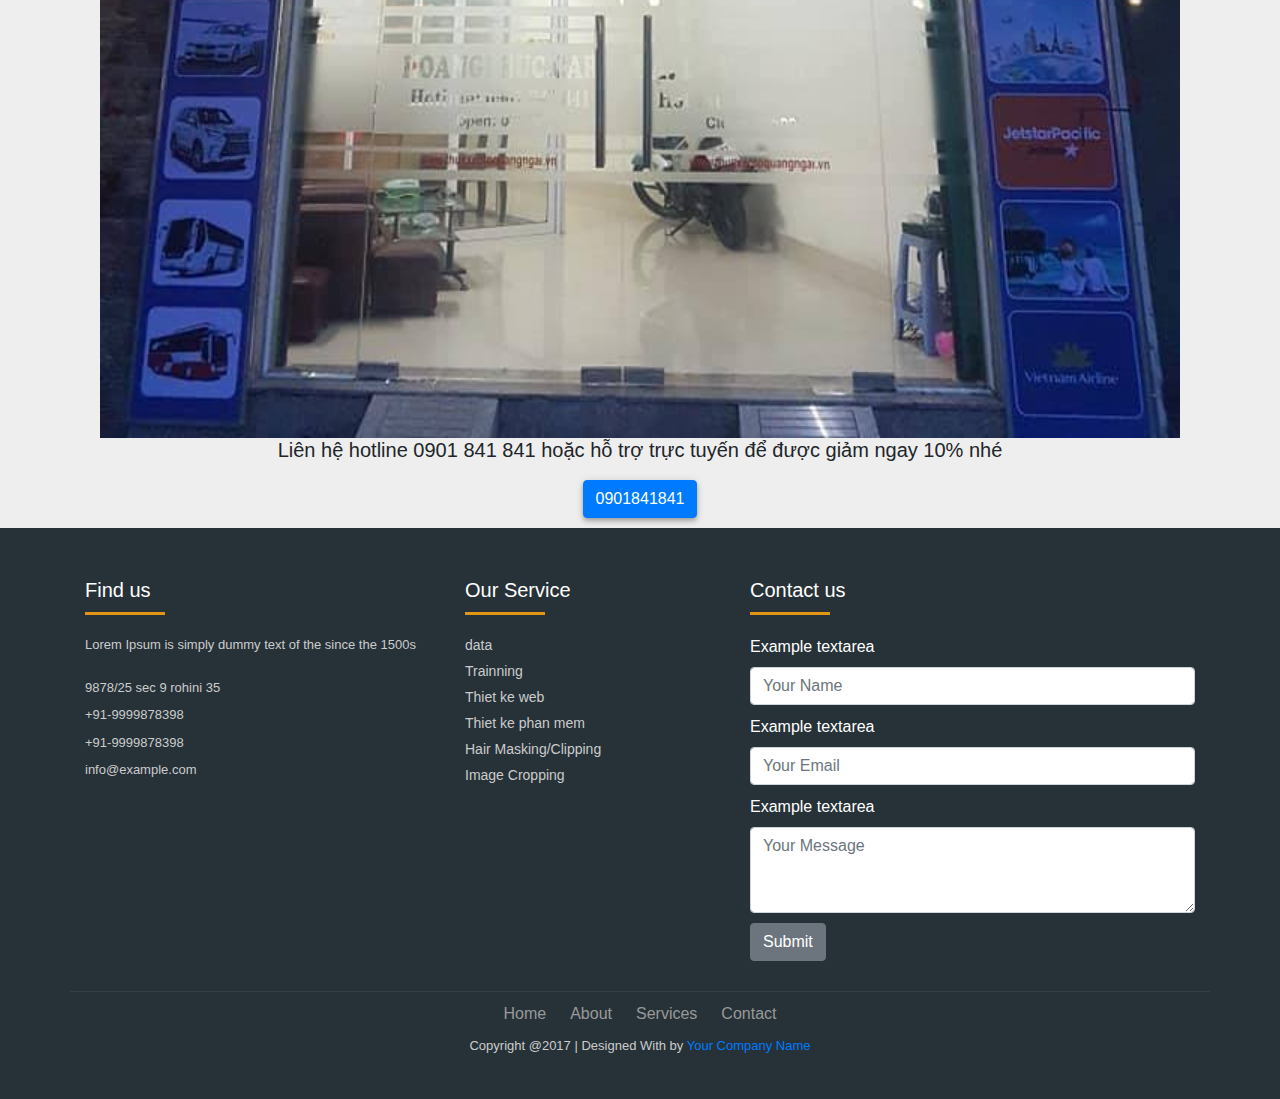
<file: ve-may-bay.html>
<!DOCTYPE html>
<html>
	<head>
		<meta charset="utf-8">
		<meta http-equiv="X-UA-Compatible" content="IE=edge">
		<meta name="viewport" content="width=device-width, initial-scale=1, maximum-scale=1">
		<title>Vina software solution- Giải pháp công nghệ việt nam</title>
		<link rel="stylesheet" href="css/bootstrap.min.css">
		<link rel="stylesheet" href="css/bootstrap-grid.min.css">
	  	<link rel="stylesheet" href="css/bootstrap-reboot.min.css">
	  	<link rel="stylesheet" href="css/animate.css">
	  	<link rel="stylesheet" href="css/index.css">
	  	<link rel="stylesheet" href="https://use.fontawesome.com/releases/v5.3.1/css/all.css" integrity="sha384-mzrmE5qonljUremFsqc01SB46JvROS7bZs3IO2EmfFsd15uHvIt+Y8vEf7N7fWAU" crossorigin="anonymous">
	</head>
	<!-- Header -->
	<header>
      <nav class="navbar navbar-expand-lg navbar-dark nav-default fixed-top bg-dark">
        <a class="navbar-brand" href="index.html"><img src="img/logo-2.png" class="img-responsive" alt="Brand" width="150"/></a>
        <button class="navbar-toggler" type="button" data-toggle="collapse" data-target="#navbarCollapse" aria-controls="navbarCollapse" aria-expanded="false" aria-label="Toggle navigation">
          <span class="navbar-toggler-icon"></span>
        </button>
        <div class="collapse navbar-collapse navbar-left" id="navbarCollapse">
          <ul class="navbar-nav mr-auto">
            <li class="nav-item">
              <a class="nav-link" href="index.html">Trang chủ</a>
            </li>
            <li class="nav-item">
              <a class="nav-link" href="du-lich.html">Du lịch</a>
            </li>
            <li class="nav-item">
              <a class="nav-link" href="thue-xe.html">Thuê xe</a>
            </li>
            <li class="nav-item">
              <a class="nav-link" href="our-recrutement.html">Khách sạn</a>
            </li>
            <li class="nav-item active">
              <a class="nav-link" href="our-recrutement.html">Vé máy bay<span class="sr-only">(current)</span></a>
            </li>
              <li class="nav-item dropdown">
			    <a class="nav-link dropdown-toggle" data-toggle="dropdown" href="#" role="button" aria-haspopup="true" aria-expanded="false">Dropdown</a>
			    <div class="dropdown-menu navbar-dark bg-dark">
			      <a class="dropdown-item" href="#">Action</a>
			      <a class="dropdown-item nav-link" href="#">Another action</a>
			      <a class="dropdown-item nav-link" href="#">Something else here</a>
		    	</div>
		    </li>
            <li class="nav-item">
              <a class="nav-link" href="our-contact.html">Liên hệ</a>
            </li>
          </ul>
          <ul class="navbar-nav mt-md-1">
          	<li><a href="#"><i class="fab fa-facebook icon"></i></a>
          		<a href="#"><i class="fab fa-linkedin icon"></i></a>
          		<a href="#"><i class="fab fa-instagram icon"></i></a>
          	</li>
          </ul>
        </div>
      </nav>
    </header>
	<!-- /Header -->
<body>
	<!-- My first Banner ----------------
		-------------------------------->
	<div id="hero_section" class="top_cont_outer hero_wrapper">
	    <div class="container">
	      	<div class="hero_section">
	        	<div class="row align-items-center">
	        		<div class="col-0 col-lg-6 col-md-6 col-sm-4 mx-auto animatable bounceInLeft">
						<img src="img/flight.png" class="img-fluid bannerImg">
					</div>
	          		<div class="col-12 col-lg-6 col-md-6 col-sm-8 mx-auto">
	            		<div class="top_left_cont animatable bounceInRight"> 
	              			<h2>Khuyến mãi đi máy bay chỉ từ 99k</h2>
	              			<p>Đại lý đặt vé máy bay giá rẻ, hãy liên hệ ngay với chúng tôi để được đặt những chuyến máy bay giá rẻ nhất. Chúng tôi nhận hỗ trợ đặt vé máy bay, săn vé máy bay giá rẻ, đặt vé máy bay du lịch Hotline 0901841841, hoặc hỗ trợ trực tuyến</p>
	              			<a href="tel:0901841841" class="mg-10 btn btn-primary box-shadow--4dp"><i class="fas fa-phone"></i> 0901841841</a>
	              		</div>
	          		</div>
		  		</div>
        	</div>
      	</div>
    </div>
	<!--Hero_Section-->

	<div class="container">
	    <div class="row row-container mx-auto my-auto">
	      	<header class="col-lg-12 col-md-12 col-sm-12 col-xs-12">
				<h1 class="secTitle text-header"> Đại lý vé máy bay Hoàng Phúc </h1>
				<h6 class="lead secCaption "> Hoàng Phúc Car cảm ơn các bạn lựa chọn dịch vụ của chúng tôi, chúng tôi sẽ mang đến cho các bạn những trải nghiệm tốt nhất chuyến du lịch, Công ty Hoàng Phúc hỗ trợ các bạn đặt vé máy bay du lịch giá rẻ, đặt vé máy bay du lịch theo đoàn. Các điểm đến được lựa chọn nhiều nhất như <strong>TP Hồ Chí Minh, Hà Nội, Lý Sơn, ĐÀ Nẵng, Huế, Hội An, Quy Nhơn, Nha Trang</strong> hãy liên hệ ngay với hoàng phúc để có được những vé máy bay để đi du lịch nào.</h6>
				<h6 class="lead secCaption ">Liên hệ hotline <strong>0901 841 841 </strong> hoặc <strong>hỗ trợ trực tuyến </strong> để được giảm ngay 10% nhé</h6>
				<img class="img-responsive card-img-top" src="img/ve-may-bay.jpg" alt="phong ve may bay">
				<h6 class="lead secCaption ">Liên hệ hotline <strong>0901 841 841 </strong> hoặc <strong>hỗ trợ trực tuyến </strong> để được giảm ngay 10% nhé</h6>
				<a href="tel:0901841841" class="mg-10 btn btn-primary box-shadow--4dp"><i class="fas fa-phone"></i> 0901841841</a>
			</header>
  		</div>
  	</div>
	  
    <!-- /My first Carousel -->

    <!-- Start poster ----

    -->
    <!-- Main grid image --------------
    	------------------------------->
	<!-- /Main grid image --------------
    	------------------------------->

    <!-- Body news Start here-----------
    	------------------------------->
	
    <!-- /Body news End here-----------
		------------------------------->
	<!--footer starts from here-->
	<footer class="footer">
		<div class="container bottom_border">
			<div class="row">
				<div class="col-sm-6 col-md-4 col-lg-4 col-6">
					<h5 class="headin5_amrc col_white_amrc pt2 footer-line-divider">Find us</h5>
					<!--headin5_amrc-->
					<p class="mb10">Lorem Ipsum is simply dummy text of the since the 1500s</p>
					<p><i class="fa fa-location-arrow"></i> 9878/25 sec 9 rohini 35 </p>
					<p><i class="fa fa-phone"></i>  +91-9999878398  </p>
					<p><i class="fa fa-phone"></i>  +91-9999878398  </p>
					<p><i class="fa fa fa-envelope"></i> info@example.com  </p>
				</div>
				<div class="col-sm-6 col-md-3 col-lg-3 col-6">
					<h5 class="headin5_amrc col_white_amrc pt2 footer-line-divider">Our Service</h5>
					<!--headin5_amrc-->
					<ul class="footer_ul_amrc">
						<li><a href="#">data</a></li>
						<li><a href="#">Trainning</a></li>
						<li><a href="#">Thiet ke web</a></li>
						<li><a href="#">Thiet ke phan mem</a></li>
						<li><a href="#">Hair Masking/Clipping</a></li>
						<li><a href="#">Image Cropping</a></li>
					</ul>
				<!--footer_ul_amrc ends here-->
				</div>
				<div class="col-sm-12 col-md-5 col-lg-5 col-12">
					<h5 class="headin5_amrc col_white_amrc pt2 footer-line-divider">Contact us</h5>
					<div class="col_white_amrc">
						<div>
							<label for="exampleFormControlTextarea1">Example textarea</label>
							<input type="text" class="form-control" placeholder="Your Name">
						</div>
						<div class="form-padding">
							<label for="exampleFormControlTextarea1">Example textarea</label>
							<input type="text" class="form-control" placeholder="Your Email">
						</div>
						<div>
							<label for="exampleFormControlTextarea1">Example textarea</label>
							<textarea class="form-control" id="exampleFormControlTextarea1" rows="3" placeholder="Your Message"></textarea>
						</div>
						<div class="form-padding mx-auto">
							<button type="button" class="btn btn-secondary">Submit</button>
						</div>
					</div>
					<!--footer_ul_amrc ends here-->
				</div>
			</div>
		</div>
		<div class="container">
			<div class="foote_bottom_ul_amrc">
				<li><a href="#">Home</a></li>
				<li><a href="#">About</a></li>
				<li><a href="#">Services</a></li>
				<li><a href="#">Contact</a></li>
			</div>
			<!--foote_bottom_ul_amrc ends here-->
			<p class="text-center">Copyright @2017 | Designed With by <a href="#">Your Company Name</a></p>
			<div class="row social_footer_ul">
				<li><a href="#"><i class="fab fa-facebook icon"></i></a></li>
				<li><a href="#"><i class="fab fa-twitter icon"></i></a></li>
				<li><a href="#"><i class="fab fa-linkedin icon"></i></a></li>
				<li><a href="#"><i class="fab fa-instagram icon"></i></a></li>
			</div>
			<!--social_footer_ul ends here-->
		</div>

	</footer>
	<!-- jQuery Plugins -->
	<script src="js/jquery-3.3.1.min.js"></script>
	<script src="js/bootstrap.bundle.min.js"></script>
	<script src="js/bootstrap.min.js"></script>
	<script src="js/index.js"></script>
</body>
</html>
</file>
<file: css/index.css>
body {
  background-color:#eeeeee;
}
.nav-bar-txt{
    font-size: 10px;
}
.img-height-150px{
    height: 150px;
    width: 100%;
    object-fit: cover;
}
.img-height-250px{
    height: 250px;
    width: 100%;
    object-fit: cover;
}
.img-height-500px{
    height: 500px;
    width: 100%;
    object-fit: cover;
}
ul {
    list-style: none;
}
.text-align-left {
    padding:0
    text-align: left;
}

.nav-bg{
}
.is-hidden 
{
  opacity: 0;
  -webkit-transform: translate(0,-60px);
  -webkit-transition: -webkit-transform 1s,background 1s,color 1s,opacity 0 1s;
}
a:hover{
  text-decoration: none;
}
.dropdown-menu a:hover {
 background-color:#bbb;
}
.dropdown-menu-scroll {
  overflow-x: auto;
}
.img-brand{
  height:60px;
  width:200px;
}
.is-visible 
{
  opacity: 1;
  -webkit-transform: translate(0,0);
  -webkit-transition: -webkit-transform 0.5s,background .5s,color .5s;
}
.carousel-control-prev-icon {
 background-image: url("data:image/svg+xml;charset=utf8,%3Csvg xmlns='http://www.w3.org/2000/svg' fill='%23888800' viewBox='0 0 8 8'%3E%3Cpath d='M5.25 0l-4 4 4 4 1.5-1.5-2.5-2.5 2.5-2.5-1.5-1.5z'/%3E%3C/svg%3E") !important;
}

.carousel-control-next-icon {
  background-image: url("data:image/svg+xml;charset=utf8,%3Csvg xmlns='http://www.w3.org/2000/svg' fill='%23888800' viewBox='0 0 8 8'%3E%3Cpath d='M2.75 0l-1.5 1.5 2.5 2.5-2.5 2.5 1.5 1.5 4-4-4-4z'/%3E%3C/svg%3E") !important;
}

.carousel-control {
    width: 6%
}
.texte_1{
    font-size: 35px;
    font-weight: 500;
    color:#fff;
}
.texte_2{
    font-size: 20px;
    font-weight: 300;
    color:#fff;
}
.txt-news-h1 {
    font-size: 30px;
    font-weight: 500;
}
.txt-news-h2 {
    font-size: 20px;
    font-weight: 450;
}
.txt-news-normal {
    font-size: 16px;
    font-weight: 400;
}
/* Bottom left text */
.txt-bottom-left {
    position: absolute;
    bottom: 8px;
    left: 16px;
    color: #fff;
    background-color: #ff5508;
}
.txt-red{
  color:#ff0000;
}
/* Top left text */
.txt-top-left {
    position: absolute;
    top: 8px;
    left: 5px;
    color: #fff;
    background-color: #ff5508;
}

/* Top right text */
.txt-top-right {
    position: absolute;
    top: 8px;
    right: 5px;
    color: #fff;
    background-color: #340065;
}

/* Bottom right text */
.txt-bottom-right {
    position: absolute;
    bottom: 8px;
    right: 16px;
}

.bg-white {
  background-color:#ffffff;
}
.mg-0{margin:0px;}
.mg-5{margin:5px;}
.mg-10{margin:10px;}
.mg-20{margin:20px;}
.mg-top-5{margin-top:5px;}
.mg-top-10{margin-top:10px;}
.mg-top-20{margin-top:20px;}

.pd-5{
  padding: 10px;
}
.pd-0{
  padding: 0px;
}
.pd-10{
  padding: 10px;
}

.pd-20{
  padding: 20px;
}

.pd-top-5 {
  padding-top: 5px;
}
.pd-top-0 {
  padding-top: 0px;
}
.pd-left-0{
  padding-left:0px;
}
.pd-right-0{
  padding-right:0px;
}
.pd-top-10 {
  padding-top: 10px;
}

.pd-top-20 {
  padding-top: 20px;
}
.pd-top-50 {
  padding-top: 50px;
}
.pd-top-70 {
  padding-top: 70px;
}
.pd-left-10 {
  padding-left:10px;
}
.modal-custom {
  background-image: linear-gradient(to right, #e9eadc, #e1dec2, #dcd1a9, #dac390, #dab478);
}
.col-tag {
  padding: 10px 25px;
  margin-bottom: 20px;
  background-image: linear-gradient(to right, #2b6bde, #b954c3, #f4478b, #ff664f, #e39516);
  color: #ffffff;
}
.row-1-line{
  display: inline;
}
.txt-size-small {
  font-size: 15px;
  font-weight: 200;
}
.txt-size-medium {
  font-size: 17px;
  font-weight: 600;
}

.title-tag {
  font-size: 14px;
  font-weight: 600;
  color: #fff;
}
.txt-strong{
  font-weight: 600;
}
.txt-white{
  color:#fff;
}
.txt-black{
  color:#000;
}
.txt-gris{
  color:#7a7a7a;
}
.txt-blue{
  color:#5a3df8;
}
.title-news-big{
  font-size: 26px;
  font-weight: 600;
}
.title-news-medium{
  font-size: 18px;
  font-weight: 600;
}
.title-news-small{
  font-size: 15px;
  font-weight: 600;
}
.h-percent-100 {
  height:100%;
}

.title-news-col-tag-small {
  font-size: 18px;

}

.body-news-col-tag-small{
  margin-top : 10px;
}
.entry-meta-medium{
  background: none;
  color: #7a7a7a;
  padding-left: 0px;
  margin-top: 0px;
  display: inline;
  font-size: 13px;
}
.icon-news{
  color: #7a7a7a;
  padding-right:5px;
}
.entry-meta-small{
  background: none;
  color: #7a7a7a;
  padding-left: 0;
  display: inline;
}
.read_more_news{
  align-content: center;
}
.link-read-more{
  align-content: center;
}

.link-read-more a{
    text-align: center;
}


.contents-news-medium , .contents-news-small {
  font-size: 13px;
}
.news-col-tag-small:after {
    content: "";
    display: block;
    width: 95%;
    height: 1px;
    background-color: #555555;
    opacity:0.2;
    margin: auto;
}


.news-col-tag-big:after {
    content: "";
    display: block;
    width: 95%;
    height: 1px;
    background-color: #555555;
    opacity:0.5;
    margin: auto;
    margin-top : 5px;
    margin-bottom: 5px;
}

.navbar-dark .navbar-nav .nav-link{
    padding-right: 15px;
    font-size: 20px;
}

.article-3 {
  padding: 0px;
  margin: 0px;
}

.article-3  .block-title {
  /* Position & Box Model */
  position: absolute;
  bottom: 0;
  left: 0;
  z-index: 1;
  /* background */
  background: rgba(0,0,0,0.7);
  /* Width/Height */
  padding: .5em;
  width: 100%;
  /* Text color */
  color: #fff;
}

.article-3  .block-title h2 {
  margin: 0;
}

.article-3 ul li{
  display: inline;
}

/* CUSTOMIZE THE CAROUSEL SLIDE IMAGE
-------------------------------------------------- */

/* Carousel base class */
.carousel-slide-img {
  margin-bottom: 50px;
}
/* Since positioning the image, we need to help out the caption */
.carousel-slide-img .carousel-caption {
  bottom: 50px;
  z-index: 10;
}

/* Declare heights because of positioning of img element */
.carousel-slide-img .carousel-item {
  height: 500px;
  background-color: #777;
}
.carousel-slide-img .carousel-item > img {
  position: absolute;
  top: 0;
  left: 0;
  min-width: 100%;
  height: 32rem;
}
/* END 
-------------------------------------------------- */
/* LINE DIVIDER
-------------------------------------------------- */
.line-divider:after {
    content: "";
    display: block;
    width: 80%;
    height: 3px;
    background-color: #E39516;
    margin-bottom: 20px;
    margin-bottom: 20px;
    margin: 10px auto;
    opacity:0.5;
}

.footer-line-divider:after {
    content: "";
    display: block;
    width: 80px;
    height: 3px;
    background-color: #E39516;
    margin-bottom: 20px;
    margin-top: 10px;
    opacity:1;
}
/* END 
-------------------------------------------------- */

/* TEXT HEADER
-------------------------------------------------- */
.container .text-header{
    color: #E39516;
    font-family: inherit;
    font-weight: 2000;
    font-size: 2.5rem;
    opacity:1;
}

.container .text-header-white{
    color: #ffffff;
    font-family: inherit;
    font-weight: 2000;
    font-size: 2.5rem;
    opacity:1;
}

.container .h1{
    font-family: inherit;
    font-weight: 2000;
    font-size: 2.5rem;
}
/* END 
-------------------------------------------------- */
.card-news {
  border: 5px solid #666666;
  padding: 5px
}
.col-border {
  border: 5px solid #666666;
  padding: 5px
}
/* CUSTOMIZE THE CONTAINER
-------------------------------------------------- */
.row-container {
  text-align: center;
}
.row-card {
  text-align: center;
  height : relative;
}

.bg-full-3 {
  position: relative;
}

.bg-full-3:before {
  content: '';
  position: absolute;
  left: 50%;
  transform: translateX( -50%);
  height: 100%;
  background:url(../img/home-bg.jpg) no-repeat !important;
  opacity:0.5;
}

.bg-full-2 {
    position: relative;
}

.bg-full-2:before {
  content: '';
  position: absolute;
  left: 50%;
  transform: translateX( -50%);
  height: 100%;
  background:url(../img/service-bg.jpg) no-repeat !important;
  opacity:0.7;
}

.bg-full-1 {
  position: relative;
}

.bg-full-1:before {
  content: '';
  position: absolute;
  left: 50%;
  transform: translateX( -50%);
  height: 100%;
  background:#363636 no-repeat !important;
  opacity:0.1;
}

.bg-full-4 {
  color:#ffffff;
  position: relative;
}

.bg-full-4:before {
  content: '';
  position: absolute;
  left: 50%;
  transform: translateX( -50%);
  height: 100%;
  background:url(../img/chat-bg.jpg) no-repeat !important;
  opacity:0.9;
}


/* Hero section*/
.top_cont_outer {
    background-image: linear-gradient(to right, #2b6bde, #b954c3, #f4478b, #ff664f, #e39516);
    position: relative;
}
.hero_section {
    color:#eeeeee;
    position: relative;
    padding-top: 50px;
}
.top_left_cont {
    padding: 70px 0;
}

.header-image-1 img {
  filter: brightness(0.4);
}
.caption {
    position: absolute;
    background-color: black
}

@media (max-width: 768px){
    .bannerImg {
        display: none;
    } 
    .title-news-big{
      font-size: 18px;
      font-weight: 600;
    }
    .title-news-medium{
      font-size: 13px;
      font-weight: 600;
    }
    .menu-image-medium{
      display: none;
    }
    .txt-news-h1 {
        font-size: 23px;
        font-weight: 500;
    }
    .txt-news-h2 {
        font-size: 18px;
        font-weight: 350;
    }
}

@media (max-width: 576px){
    .bannerImg {
        display: none;
    } 
    .title-news-big{
      font-size: 15px;
      font-weight: 600;
    }
    .title-news-medium{
      font-size: 15px;
      font-weight: 600;
    }
}
/* CUSTOMIZE THE CAROUSEL SCROLL
-------------------------------------------------- */
.carousel-inner .carousel-item.active,
.carousel-inner .carousel-item-next,
.carousel-inner .carousel-item-prev {
  display: flex;
}

.carousel-scroll{
    width: 100%; 
}

.header-image-3 {
  margin-top: 20px; 
}

@media all and (max-width: 768px) {
  .header-image-2 {
      margin-top: 10px; 
    }
}

@media all and (min-width: 768px) {
    .carousel-scroll .carousel-inner .carousel-item-right.active,
    .carousel-scroll .carousel-inner .carousel-item-next {
      transform: translateX(50%);
    }

    .carousel-scroll .carousel-inner .carousel-item-left.active, 
    .carousel-scroll .carousel-inner .carousel-item-prev {
      transform: translateX(-50%);
    }
      
    .carousel-scroll .carousel-inner .carousel-item-right,
    .carousel-scroll .carousel-inner .carousel-item-left{ 
      transform: translateX(0);     
    }
}
@media all and (min-width: 992px) {
    .carousel-scroll .carousel-inner .carousel-item-right.active,
    .carousel-scroll .carousel-inner .carousel-item-next {
      transform: translateX(33%);
    }

    .carousel-scroll .carousel-inner .carousel-item-left.active, 
    .carousel-scroll .carousel-inner .carousel-item-prev {
      transform: translateX(-33%);
    }
      
    .carousel-scroll .carousel-inner .carousel-item-right,
    .carousel-scroll .carousel-inner .carousel-item-left{ 
      transform: translateX(0);     
    }
}

.card-chat-box {
    height:500px;
    margin-bottom: 100px;
    padding-top: 10px;
    text-align: center;
    border: 2px #888888;
    background:#444444;
}

.row-chatbox {
    padding-bottom: 10px;
}

.card-avatar {
    margin-bottom: -100px;
}

.chooseBoxChat {
    margin-top: 10px;
    margin-bottom: 10px;
    padding: 20px 20px 5px 20px;
    border: 2px #ffffff;
    background:#ffffff;
    outline-style: double;
}

.pad-bottom-120 {
    padding-bottom: 50px;
}
.chooseBox {
    margin: 0 auto 30px;
    padding-top: 20px;
    border: 10px solid #b3b3cc;
    color :#333333;
}
.chooseBoxService {
    margin: 0 auto 30px;
    border: 1px solid #000000;
    background:#dddddd;
    color :#333333;
}

.chooseBoxCounter{
    border: 5px solid #b3b3cc;
    background:#ffffff;
    opacity:0.7;
    padding-bottom: 20px;
    margin-bottom: 20px;
    margin-bottom: 20px;
    margin: 10px 0 0 0;
}
.icon {
  width: 40px;
  height: 40px;
  margin-bottom: 10px;
  color: #007bff;
  font-size: 40px;
  align-content: center;
}

.icon-cars {
  width: 20px;
  height: 20px;
  margin-bottom: 10px;
  color: #ff0000;
  font-size: 15px;
  opacity: 0.5;
  align-content: center;
}

.card-description {
  font-weight: 300;
  font-style: italic;
  line-height: 1.55em;
  margin-bottom: 15px;
}
.card-caption {
    font-weight: 700;
    font-family: "Roboto Slab", "Times New Roman", serif;
}
.card-avatar {
    border-radius: 50%;
    overflow: hidden;
    box-shadow: 1px 1px 1px 1px rgba(0, 0, 0, 0.56),
}
.category {
    font-weight: 50;
    font-family: "Arial", serif;
}
.icon-quote {
  width: 25px;
  height: 25px;
  margin-bottom: 5px;
  color: #ffffff;
  font-size: 25px;
  align-content: center;
}
.icon-count{
  width: 40px;
  height: 40px;
  margin-top: 10px;
  color: #ff1a1a;
  font-size: 40px;
  align-content: center;
}
.box-shadow--4dp {
    box-shadow: 0 4px 5px 0 rgba(0, 0, 0, .14), 0 1px 10px 0 rgba(0, 0, 0, .12), 0 2px 4px -1px rgba(0, 0, 0, .2)
}
.chooseBox h6:after {
    content: "";
    display: block;
    width: 50px;
    height: 3px;
    background-color: #007bff;
    margin-bottom: 10px;
    margin: 10px auto;
}
.form-padding { 
    padding-top:10px; 
    margin-bottom:10px;
}

.counter-Txt{text-align:center; font-size:20px; font-weight:bold; text-transform:uppercase; margin-top:5px;}
.counter-Txt span{display:block; font-size:36px}
@media(min-width:320px) and (max-width:767px){ 
.counter-Txt{margin-top:10px;}
}
/*-=-=-=-=-=-=-=-=-=-=-=- */
/* Column Grids */
/*-=-=-=-=-=-=-=-=-=-=-=- */
.count-title { font-size: 40px; font-weight: normal;  margin-top: 10px; margin-bottom: 0; text-align: center; }
.count-text { font-size: 13px; font-weight: normal;  margin-top: 10px; margin-bottom: 0; text-align: center; }

/* Column Grids End */
/*footer*/
.col_white_amrc { color:#FFF;}
footer { width:100%; background-color:#263238; min-height:250px; padding:10px 0px 25px 0px ;}
.pt2 { padding-top:40px ; margin-bottom:20px ;}
footer p { font-size:13px; color:#CCC; padding-bottom:0px; margin-bottom:8px;}
.mb10 { padding-bottom:15px ;}
.footer_ul_amrc { margin:0px ; list-style-type:none ; font-size:14px; padding:0px 0px 10px 0px ; }
.footer_ul_amrc li {padding:0px 0px 5px 0px;}
.footer_ul_amrc li a{ color:#CCC;}
.footer_ul_amrc li a:hover{ color:#fff; text-decoration:none;}
.fleft { float:left;}
.padding-right { padding-right:10px; }

.footer_ul2_amrc {margin:0px; list-style-type:none; padding:0px;}
.footer_ul2_amrc li p { display:table; }
.footer_ul2_amrc li a:hover { text-decoration:none;}
.footer_ul2_amrc li i { margin-top:5px;}

.bottom_border { border-bottom:1px solid #323f45; padding-bottom:20px;}
.foote_bottom_ul_amrc {
    list-style-type:none;
    padding:0px;
    display:table;
    margin-top: 10px;
    margin-right: auto;
    margin-bottom: 10px;
    margin-left: auto;
}
.foote_bottom_ul_amrc li { display:inline;}
.foote_bottom_ul_amrc li a { color:#999; margin:0 12px;}

.social_footer_ul { display:table; margin:0 auto 0 auto; list-style-type:none;  }
.social_footer_ul li { padding-left:15px; padding-top:10px; float:left; }

s

.oflow-hidden{ overflow: hidden; }

.featured-article {
  position: relative;
  margin-top: 20px;
  margin-bottom: 20px;
}

.featured-article .block-title {
  /* Position & Box Model */
  position: absolute;
  bottom: 0;
  left: 0;
  z-index: 1;
  /* background */
  background: rgba(0,0,0,0.7);
  /* Width/Height */
  padding: .5em;
  width: 100%;
  /* Text color */
  color: #fff;
}

.featured-article .block-title h2 {
  margin: 0;
}

/* Featured Articles List [BS3]
--------------------------------------------
* show the last 3 articles post
*/

.main-list {
  padding-left: .5em;
}

.main-list .media {
  padding-bottom: 1.1em;
  border-bottom: 1px solid #e8e8e8;
}

.featured-article ul li{
  display: inline;
}
/* RESPONSIVE */
@media (min-width: 576px) {
  /* change this, by default 540px */
  .featured-article .block-title {
    /* Position & Box Model */
    position: absolute;
    bottom: 0;
    left: 0;
    z-index: 1;
    /* background */
    background: rgba(0,0,0,0.7);
    /* Width/Height */
    padding: .5em;
    width: 100%;
    /* Text color */
    color: #fff;
  }

  .featured-article .block-title h2 {
    margin: 0;
  }
}

@media (min-width: 768px) {
  /* change this, by default 720px */
  .featured-article-small .block-title {
    /* Position & Box Model */
    position: absolute;
    bottom: 0;
    left: 0;
    z-index: 1;
    /* background */
    background: rgba(0,0,0,0.1);
    /* Width/Height */
    padding: .5em;
    width: 100%;
    /* Text color */
    color: #fff;
  }

  .featured-article-small .block-title h2 {
    font-size: 1em;
    margin: 0;
  }
  .featured-article-small .block-title a {
    font-size: 10px;
    margin: 0;
  }
}
@media (min-width: 992px) {
  /* change this, by default 960px */
  .featured-article-small .block-title {
    /* Position & Box Model */
    position: absolute;
    bottom: 0;
    left: 0;
    z-index: 1;
    /* background */
    background: rgba(0,0,0,0.1);
    /* Width/Height */
    padding: .5em;
    width: 100%;
    /* Text color */
    color: #fff;
  }

  .featured-article-small .block-title h2 {
    font-size: 1em;
    margin: 0;
  }
  .featured-article-small .block-title a {
    font-size: 10px;
    margin: 0;
  }
}

@media (min-width: 1200px) {
  .container-fluid {
    width:80%;
  }
  /* change this, by default 1140px */
  .featured-article-small .block-title {
    /* Position & Box Model */
    position: absolute;
    bottom: 0;
    left: 0;
    z-index: 1;
    /* background */
    background: rgba(0,0,0,0.1);
    /* Width/Height */
    padding: .5em;
    width: 100%;
    /* Text color */
    color: #fff;
  }

  .featured-article-small .block-title h2 {
    font-size: 1em;
    margin: 0;
  }
  .featured-article-small .block-title a {
    font-size: 10px;
    margin: 0;
  }
}

#leftCol {
    position: fixed;
    width: 150px;
    overflow-y: scroll;
    top: 0;
    bottom: 0;
}
.card-img-bottom {
  color: #fff;
  height: 20rem;
  background: center no-repeat;
  background-size: cover;
}
</file>
